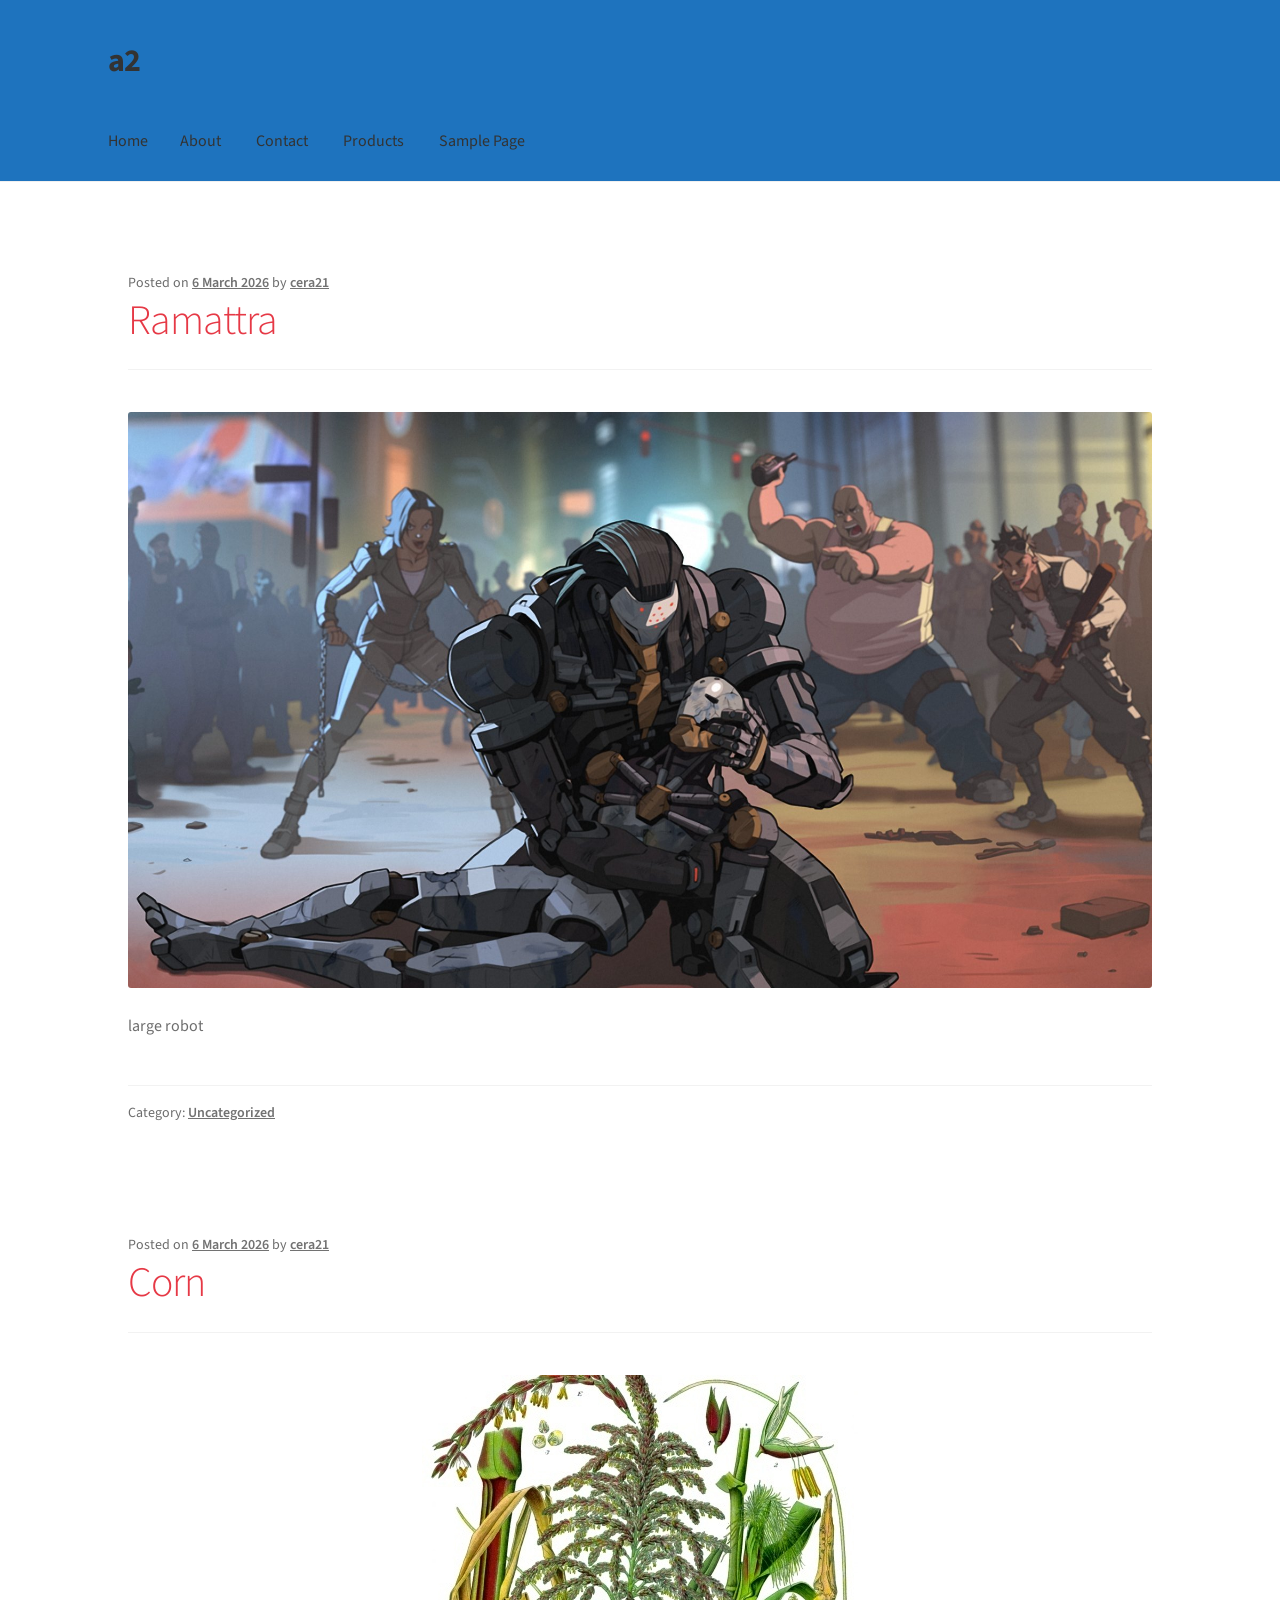
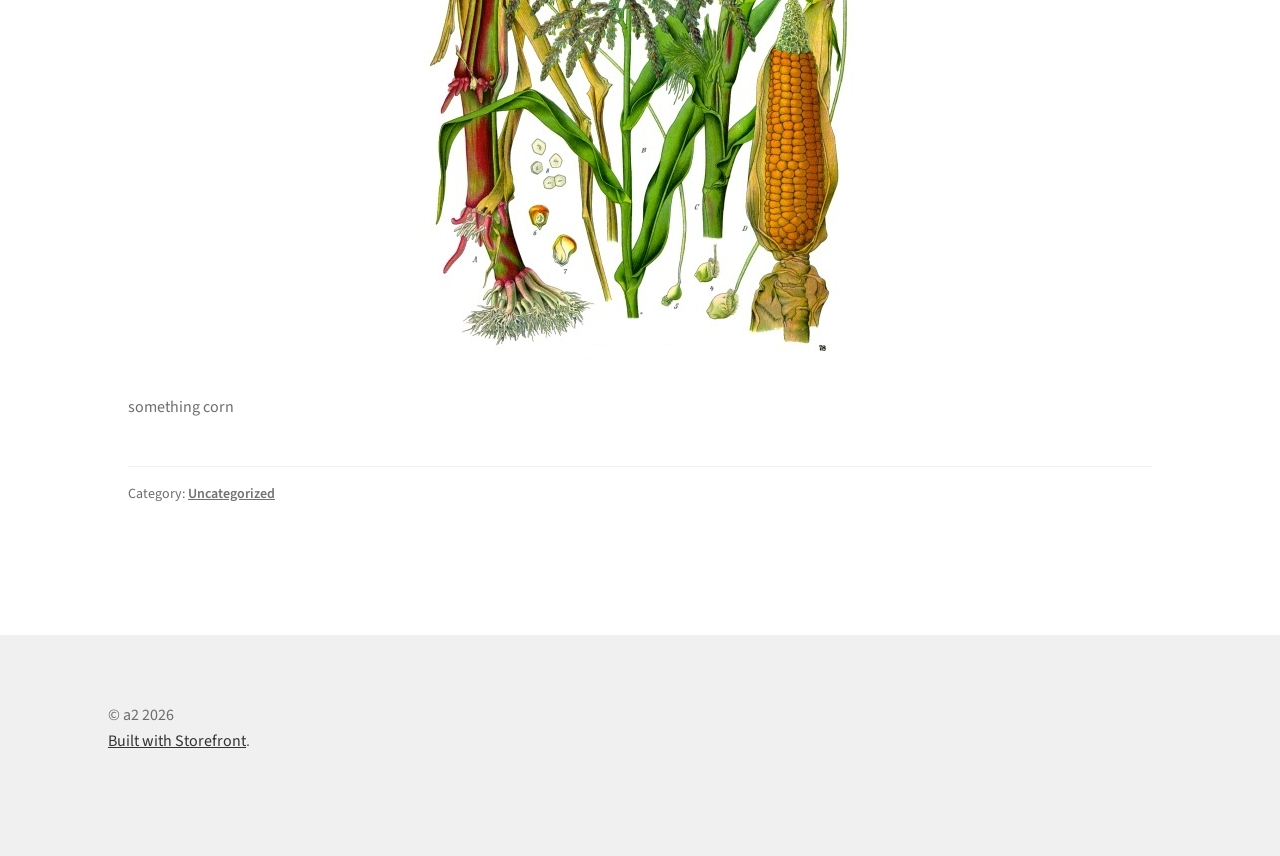
<file: index.html>
<!doctype html>
<html lang="en-CA">
<head>
<meta charset="UTF-8">
<meta name="viewport" content="width=device-width, initial-scale=1">
<link rel="profile" href="https://gmpg.org/xfn/11">
<link rel="pingback" href="/xmlrpc.php">

<title>a2</title>
<meta name='robots' content='max-image-preview:large' />
<link rel='dns-prefetch' href='//localhost' />
<link rel='dns-prefetch' href='//fonts.googleapis.com' />
<link rel="alternate" type="application/rss+xml" title="a2 &raquo; Feed" href="/feed/" />
<link rel="alternate" type="application/rss+xml" title="a2 &raquo; Comments Feed" href="/comments/feed/" />
<script async src="https://www.googletagmanager.com/gtag/js?id=G-4V2QEFD7L0"></script>
<script>
var tinyGtagJsOptions = {"ga4":"G-4V2QEFD7L0"};
window.dataLayer || (dataLayer = []);
function gtag(){dataLayer.push(arguments);}
gtag('js', new Date());
gtag('config', "G-4V2QEFD7L0");
</script>
<style id='wp-img-auto-sizes-contain-inline-css'>
img:is([sizes=auto i],[sizes^="auto," i]){contain-intrinsic-size:3000px 1500px}
/*# sourceURL=wp-img-auto-sizes-contain-inline-css */
</style>
<style id='wp-emoji-styles-inline-css'>

	img.wp-smiley, img.emoji {
		display: inline !important;
		border: none !important;
		box-shadow: none !important;
		height: 1em !important;
		width: 1em !important;
		margin: 0 0.07em !important;
		vertical-align: -0.1em !important;
		background: none !important;
		padding: 0 !important;
	}
/*# sourceURL=wp-emoji-styles-inline-css */
</style>
<style id='wp-block-library-inline-css'>
:root{--wp-block-synced-color:#7a00df;--wp-block-synced-color--rgb:122,0,223;--wp-bound-block-color:var(--wp-block-synced-color);--wp-editor-canvas-background:#ddd;--wp-admin-theme-color:#007cba;--wp-admin-theme-color--rgb:0,124,186;--wp-admin-theme-color-darker-10:#006ba1;--wp-admin-theme-color-darker-10--rgb:0,107,160.5;--wp-admin-theme-color-darker-20:#005a87;--wp-admin-theme-color-darker-20--rgb:0,90,135;--wp-admin-border-width-focus:2px}@media (min-resolution:192dpi){:root{--wp-admin-border-width-focus:1.5px}}.wp-element-button{cursor:pointer}:root .has-very-light-gray-background-color{background-color:#eee}:root .has-very-dark-gray-background-color{background-color:#313131}:root .has-very-light-gray-color{color:#eee}:root .has-very-dark-gray-color{color:#313131}:root .has-vivid-green-cyan-to-vivid-cyan-blue-gradient-background{background:linear-gradient(135deg,#00d084,#0693e3)}:root .has-purple-crush-gradient-background{background:linear-gradient(135deg,#34e2e4,#4721fb 50%,#ab1dfe)}:root .has-hazy-dawn-gradient-background{background:linear-gradient(135deg,#faaca8,#dad0ec)}:root .has-subdued-olive-gradient-background{background:linear-gradient(135deg,#fafae1,#67a671)}:root .has-atomic-cream-gradient-background{background:linear-gradient(135deg,#fdd79a,#004a59)}:root .has-nightshade-gradient-background{background:linear-gradient(135deg,#330968,#31cdcf)}:root .has-midnight-gradient-background{background:linear-gradient(135deg,#020381,#2874fc)}:root{--wp--preset--font-size--normal:16px;--wp--preset--font-size--huge:42px}.has-regular-font-size{font-size:1em}.has-larger-font-size{font-size:2.625em}.has-normal-font-size{font-size:var(--wp--preset--font-size--normal)}.has-huge-font-size{font-size:var(--wp--preset--font-size--huge)}.has-text-align-center{text-align:center}.has-text-align-left{text-align:left}.has-text-align-right{text-align:right}.has-fit-text{white-space:nowrap!important}#end-resizable-editor-section{display:none}.aligncenter{clear:both}.items-justified-left{justify-content:flex-start}.items-justified-center{justify-content:center}.items-justified-right{justify-content:flex-end}.items-justified-space-between{justify-content:space-between}.screen-reader-text{border:0;clip-path:inset(50%);height:1px;margin:-1px;overflow:hidden;padding:0;position:absolute;width:1px;word-wrap:normal!important}.screen-reader-text:focus{background-color:#ddd;clip-path:none;color:#444;display:block;font-size:1em;height:auto;left:5px;line-height:normal;padding:15px 23px 14px;text-decoration:none;top:5px;width:auto;z-index:100000}html :where(.has-border-color){border-style:solid}html :where([style*=border-top-color]){border-top-style:solid}html :where([style*=border-right-color]){border-right-style:solid}html :where([style*=border-bottom-color]){border-bottom-style:solid}html :where([style*=border-left-color]){border-left-style:solid}html :where([style*=border-width]){border-style:solid}html :where([style*=border-top-width]){border-top-style:solid}html :where([style*=border-right-width]){border-right-style:solid}html :where([style*=border-bottom-width]){border-bottom-style:solid}html :where([style*=border-left-width]){border-left-style:solid}html :where(img[class*=wp-image-]){height:auto;max-width:100%}:where(figure){margin:0 0 1em}html :where(.is-position-sticky){--wp-admin--admin-bar--position-offset:var(--wp-admin--admin-bar--height,0px)}@media screen and (max-width:600px){html :where(.is-position-sticky){--wp-admin--admin-bar--position-offset:0px}}

/*# sourceURL=wp-block-library-inline-css */
</style>
<style id='wp-block-paragraph-inline-css'>
.is-small-text{font-size:.875em}.is-regular-text{font-size:1em}.is-large-text{font-size:2.25em}.is-larger-text{font-size:3em}.has-drop-cap:not(:focus):first-letter{float:left;font-size:8.4em;font-style:normal;font-weight:100;line-height:.68;margin:.05em .1em 0 0;text-transform:uppercase}body.rtl .has-drop-cap:not(:focus):first-letter{float:none;margin-left:.1em}p.has-drop-cap.has-background{overflow:hidden}:root :where(p.has-background){padding:1.25em 2.375em}:where(p.has-text-color:not(.has-link-color)) a{color:inherit}p.has-text-align-left[style*="writing-mode:vertical-lr"],p.has-text-align-right[style*="writing-mode:vertical-rl"]{rotate:180deg}
/*# sourceURL=/wp-includes/blocks/paragraph/style.min.css */
</style>

<style id='classic-theme-styles-inline-css'>
/*! This file is auto-generated */
.wp-block-button__link{color:#fff;background-color:#32373c;border-radius:9999px;box-shadow:none;text-decoration:none;padding:calc(.667em + 2px) calc(1.333em + 2px);font-size:1.125em}.wp-block-file__button{background:#32373c;color:#fff;text-decoration:none}
/*# sourceURL=/wp-includes/css/classic-themes.min.css */
</style>
<link rel='stylesheet' id='storefront-gutenberg-blocks-css' href='/wp-content/themes/storefront/assets/css/base/gutenberg-blocks.css?ver=4.6.2' media='all' />
<style id='storefront-gutenberg-blocks-inline-css'>

				.wp-block-button__link:not(.has-text-color) {
					color: #333333;
				}

				.wp-block-button__link:not(.has-text-color):hover,
				.wp-block-button__link:not(.has-text-color):focus,
				.wp-block-button__link:not(.has-text-color):active {
					color: #333333;
				}

				.wp-block-button__link:not(.has-background) {
					background-color: #eeeeee;
				}

				.wp-block-button__link:not(.has-background):hover,
				.wp-block-button__link:not(.has-background):focus,
				.wp-block-button__link:not(.has-background):active {
					border-color: #d5d5d5;
					background-color: #d5d5d5;
				}

				.wc-block-grid__products .wc-block-grid__product .wp-block-button__link {
					background-color: #eeeeee;
					border-color: #eeeeee;
					color: #333333;
				}

				.wp-block-quote footer,
				.wp-block-quote cite,
				.wp-block-quote__citation {
					color: #6d6d6d;
				}

				.wp-block-pullquote cite,
				.wp-block-pullquote footer,
				.wp-block-pullquote__citation {
					color: #6d6d6d;
				}

				.wp-block-image figcaption {
					color: #6d6d6d;
				}

				.wp-block-separator.is-style-dots::before {
					color: #333333;
				}

				.wp-block-file a.wp-block-file__button {
					color: #333333;
					background-color: #eeeeee;
					border-color: #eeeeee;
				}

				.wp-block-file a.wp-block-file__button:hover,
				.wp-block-file a.wp-block-file__button:focus,
				.wp-block-file a.wp-block-file__button:active {
					color: #333333;
					background-color: #d5d5d5;
				}

				.wp-block-code,
				.wp-block-preformatted pre {
					color: #6d6d6d;
				}

				.wp-block-table:not( .has-background ):not( .is-style-stripes ) tbody tr:nth-child(2n) td {
					background-color: #fdfdfd;
				}

				.wp-block-cover .wp-block-cover__inner-container h1:not(.has-text-color),
				.wp-block-cover .wp-block-cover__inner-container h2:not(.has-text-color),
				.wp-block-cover .wp-block-cover__inner-container h3:not(.has-text-color),
				.wp-block-cover .wp-block-cover__inner-container h4:not(.has-text-color),
				.wp-block-cover .wp-block-cover__inner-container h5:not(.has-text-color),
				.wp-block-cover .wp-block-cover__inner-container h6:not(.has-text-color) {
					color: #000000;
				}

				div.wc-block-components-price-slider__range-input-progress,
				.rtl .wc-block-components-price-slider__range-input-progress {
					--range-color: #7f54b3;
				}

				/* Target only IE11 */
				@media all and (-ms-high-contrast: none), (-ms-high-contrast: active) {
					.wc-block-components-price-slider__range-input-progress {
						background: #7f54b3;
					}
				}

				.wc-block-components-button:not(.is-link) {
					background-color: #333333;
					color: #ffffff;
				}

				.wc-block-components-button:not(.is-link):hover,
				.wc-block-components-button:not(.is-link):focus,
				.wc-block-components-button:not(.is-link):active {
					background-color: #1a1a1a;
					color: #ffffff;
				}

				.wc-block-components-button:not(.is-link):disabled {
					background-color: #333333;
					color: #ffffff;
				}

				.wc-block-cart__submit-container {
					background-color: #ffffff;
				}

				.wc-block-cart__submit-container::before {
					color: rgba(220,220,220,0.5);
				}

				.wc-block-components-order-summary-item__quantity {
					background-color: #ffffff;
					border-color: #6d6d6d;
					box-shadow: 0 0 0 2px #ffffff;
					color: #6d6d6d;
				}
			
/*# sourceURL=storefront-gutenberg-blocks-inline-css */
</style>
<link rel='stylesheet' id='dashicons-css' href='/wp-includes/css/dashicons.min.css?ver=6.9.4' media='all' />
<link rel='stylesheet' id='al_product_styles-css' href='/wp-content/plugins/ecommerce-product-catalog/css/al_product.min.css?timestamp=1773434465&#038;ver=6.9.4' media='all' />
<link rel='stylesheet' id='ic_blocks-css' href='/wp-content/plugins/ecommerce-product-catalog/includes/blocks/ic-blocks.min.css?timestamp=1773434465&#038;ver=6.9.4' media='all' />
<style id='global-styles-inline-css'>
:root{--wp--preset--aspect-ratio--square: 1;--wp--preset--aspect-ratio--4-3: 4/3;--wp--preset--aspect-ratio--3-4: 3/4;--wp--preset--aspect-ratio--3-2: 3/2;--wp--preset--aspect-ratio--2-3: 2/3;--wp--preset--aspect-ratio--16-9: 16/9;--wp--preset--aspect-ratio--9-16: 9/16;--wp--preset--color--black: #000000;--wp--preset--color--cyan-bluish-gray: #abb8c3;--wp--preset--color--white: #ffffff;--wp--preset--color--pale-pink: #f78da7;--wp--preset--color--vivid-red: #cf2e2e;--wp--preset--color--luminous-vivid-orange: #ff6900;--wp--preset--color--luminous-vivid-amber: #fcb900;--wp--preset--color--light-green-cyan: #7bdcb5;--wp--preset--color--vivid-green-cyan: #00d084;--wp--preset--color--pale-cyan-blue: #8ed1fc;--wp--preset--color--vivid-cyan-blue: #0693e3;--wp--preset--color--vivid-purple: #9b51e0;--wp--preset--gradient--vivid-cyan-blue-to-vivid-purple: linear-gradient(135deg,rgb(6,147,227) 0%,rgb(155,81,224) 100%);--wp--preset--gradient--light-green-cyan-to-vivid-green-cyan: linear-gradient(135deg,rgb(122,220,180) 0%,rgb(0,208,130) 100%);--wp--preset--gradient--luminous-vivid-amber-to-luminous-vivid-orange: linear-gradient(135deg,rgb(252,185,0) 0%,rgb(255,105,0) 100%);--wp--preset--gradient--luminous-vivid-orange-to-vivid-red: linear-gradient(135deg,rgb(255,105,0) 0%,rgb(207,46,46) 100%);--wp--preset--gradient--very-light-gray-to-cyan-bluish-gray: linear-gradient(135deg,rgb(238,238,238) 0%,rgb(169,184,195) 100%);--wp--preset--gradient--cool-to-warm-spectrum: linear-gradient(135deg,rgb(74,234,220) 0%,rgb(151,120,209) 20%,rgb(207,42,186) 40%,rgb(238,44,130) 60%,rgb(251,105,98) 80%,rgb(254,248,76) 100%);--wp--preset--gradient--blush-light-purple: linear-gradient(135deg,rgb(255,206,236) 0%,rgb(152,150,240) 100%);--wp--preset--gradient--blush-bordeaux: linear-gradient(135deg,rgb(254,205,165) 0%,rgb(254,45,45) 50%,rgb(107,0,62) 100%);--wp--preset--gradient--luminous-dusk: linear-gradient(135deg,rgb(255,203,112) 0%,rgb(199,81,192) 50%,rgb(65,88,208) 100%);--wp--preset--gradient--pale-ocean: linear-gradient(135deg,rgb(255,245,203) 0%,rgb(182,227,212) 50%,rgb(51,167,181) 100%);--wp--preset--gradient--electric-grass: linear-gradient(135deg,rgb(202,248,128) 0%,rgb(113,206,126) 100%);--wp--preset--gradient--midnight: linear-gradient(135deg,rgb(2,3,129) 0%,rgb(40,116,252) 100%);--wp--preset--font-size--small: 14px;--wp--preset--font-size--medium: 23px;--wp--preset--font-size--large: 26px;--wp--preset--font-size--x-large: 42px;--wp--preset--font-size--normal: 16px;--wp--preset--font-size--huge: 37px;--wp--preset--spacing--20: 0.44rem;--wp--preset--spacing--30: 0.67rem;--wp--preset--spacing--40: 1rem;--wp--preset--spacing--50: 1.5rem;--wp--preset--spacing--60: 2.25rem;--wp--preset--spacing--70: 3.38rem;--wp--preset--spacing--80: 5.06rem;--wp--preset--shadow--natural: 6px 6px 9px rgba(0, 0, 0, 0.2);--wp--preset--shadow--deep: 12px 12px 50px rgba(0, 0, 0, 0.4);--wp--preset--shadow--sharp: 6px 6px 0px rgba(0, 0, 0, 0.2);--wp--preset--shadow--outlined: 6px 6px 0px -3px rgb(255, 255, 255), 6px 6px rgb(0, 0, 0);--wp--preset--shadow--crisp: 6px 6px 0px rgb(0, 0, 0);}:root :where(.is-layout-flow) > :first-child{margin-block-start: 0;}:root :where(.is-layout-flow) > :last-child{margin-block-end: 0;}:root :where(.is-layout-flow) > *{margin-block-start: 24px;margin-block-end: 0;}:root :where(.is-layout-constrained) > :first-child{margin-block-start: 0;}:root :where(.is-layout-constrained) > :last-child{margin-block-end: 0;}:root :where(.is-layout-constrained) > *{margin-block-start: 24px;margin-block-end: 0;}:root :where(.is-layout-flex){gap: 24px;}:root :where(.is-layout-grid){gap: 24px;}body .is-layout-flex{display: flex;}.is-layout-flex{flex-wrap: wrap;align-items: center;}.is-layout-flex > :is(*, div){margin: 0;}body .is-layout-grid{display: grid;}.is-layout-grid > :is(*, div){margin: 0;}.has-black-color{color: var(--wp--preset--color--black) !important;}.has-cyan-bluish-gray-color{color: var(--wp--preset--color--cyan-bluish-gray) !important;}.has-white-color{color: var(--wp--preset--color--white) !important;}.has-pale-pink-color{color: var(--wp--preset--color--pale-pink) !important;}.has-vivid-red-color{color: var(--wp--preset--color--vivid-red) !important;}.has-luminous-vivid-orange-color{color: var(--wp--preset--color--luminous-vivid-orange) !important;}.has-luminous-vivid-amber-color{color: var(--wp--preset--color--luminous-vivid-amber) !important;}.has-light-green-cyan-color{color: var(--wp--preset--color--light-green-cyan) !important;}.has-vivid-green-cyan-color{color: var(--wp--preset--color--vivid-green-cyan) !important;}.has-pale-cyan-blue-color{color: var(--wp--preset--color--pale-cyan-blue) !important;}.has-vivid-cyan-blue-color{color: var(--wp--preset--color--vivid-cyan-blue) !important;}.has-vivid-purple-color{color: var(--wp--preset--color--vivid-purple) !important;}.has-black-background-color{background-color: var(--wp--preset--color--black) !important;}.has-cyan-bluish-gray-background-color{background-color: var(--wp--preset--color--cyan-bluish-gray) !important;}.has-white-background-color{background-color: var(--wp--preset--color--white) !important;}.has-pale-pink-background-color{background-color: var(--wp--preset--color--pale-pink) !important;}.has-vivid-red-background-color{background-color: var(--wp--preset--color--vivid-red) !important;}.has-luminous-vivid-orange-background-color{background-color: var(--wp--preset--color--luminous-vivid-orange) !important;}.has-luminous-vivid-amber-background-color{background-color: var(--wp--preset--color--luminous-vivid-amber) !important;}.has-light-green-cyan-background-color{background-color: var(--wp--preset--color--light-green-cyan) !important;}.has-vivid-green-cyan-background-color{background-color: var(--wp--preset--color--vivid-green-cyan) !important;}.has-pale-cyan-blue-background-color{background-color: var(--wp--preset--color--pale-cyan-blue) !important;}.has-vivid-cyan-blue-background-color{background-color: var(--wp--preset--color--vivid-cyan-blue) !important;}.has-vivid-purple-background-color{background-color: var(--wp--preset--color--vivid-purple) !important;}.has-black-border-color{border-color: var(--wp--preset--color--black) !important;}.has-cyan-bluish-gray-border-color{border-color: var(--wp--preset--color--cyan-bluish-gray) !important;}.has-white-border-color{border-color: var(--wp--preset--color--white) !important;}.has-pale-pink-border-color{border-color: var(--wp--preset--color--pale-pink) !important;}.has-vivid-red-border-color{border-color: var(--wp--preset--color--vivid-red) !important;}.has-luminous-vivid-orange-border-color{border-color: var(--wp--preset--color--luminous-vivid-orange) !important;}.has-luminous-vivid-amber-border-color{border-color: var(--wp--preset--color--luminous-vivid-amber) !important;}.has-light-green-cyan-border-color{border-color: var(--wp--preset--color--light-green-cyan) !important;}.has-vivid-green-cyan-border-color{border-color: var(--wp--preset--color--vivid-green-cyan) !important;}.has-pale-cyan-blue-border-color{border-color: var(--wp--preset--color--pale-cyan-blue) !important;}.has-vivid-cyan-blue-border-color{border-color: var(--wp--preset--color--vivid-cyan-blue) !important;}.has-vivid-purple-border-color{border-color: var(--wp--preset--color--vivid-purple) !important;}.has-vivid-cyan-blue-to-vivid-purple-gradient-background{background: var(--wp--preset--gradient--vivid-cyan-blue-to-vivid-purple) !important;}.has-light-green-cyan-to-vivid-green-cyan-gradient-background{background: var(--wp--preset--gradient--light-green-cyan-to-vivid-green-cyan) !important;}.has-luminous-vivid-amber-to-luminous-vivid-orange-gradient-background{background: var(--wp--preset--gradient--luminous-vivid-amber-to-luminous-vivid-orange) !important;}.has-luminous-vivid-orange-to-vivid-red-gradient-background{background: var(--wp--preset--gradient--luminous-vivid-orange-to-vivid-red) !important;}.has-very-light-gray-to-cyan-bluish-gray-gradient-background{background: var(--wp--preset--gradient--very-light-gray-to-cyan-bluish-gray) !important;}.has-cool-to-warm-spectrum-gradient-background{background: var(--wp--preset--gradient--cool-to-warm-spectrum) !important;}.has-blush-light-purple-gradient-background{background: var(--wp--preset--gradient--blush-light-purple) !important;}.has-blush-bordeaux-gradient-background{background: var(--wp--preset--gradient--blush-bordeaux) !important;}.has-luminous-dusk-gradient-background{background: var(--wp--preset--gradient--luminous-dusk) !important;}.has-pale-ocean-gradient-background{background: var(--wp--preset--gradient--pale-ocean) !important;}.has-electric-grass-gradient-background{background: var(--wp--preset--gradient--electric-grass) !important;}.has-midnight-gradient-background{background: var(--wp--preset--gradient--midnight) !important;}.has-small-font-size{font-size: var(--wp--preset--font-size--small) !important;}.has-medium-font-size{font-size: var(--wp--preset--font-size--medium) !important;}.has-large-font-size{font-size: var(--wp--preset--font-size--large) !important;}.has-x-large-font-size{font-size: var(--wp--preset--font-size--x-large) !important;}
/*# sourceURL=global-styles-inline-css */
</style>

<link rel='stylesheet' id='parent-style-css' href='/wp-content/themes/storefront/style.css?ver=6.9.4' media='all' />
<link rel='stylesheet' id='child-style-css' href='/wp-content/themes/storefront_child/style.css?ver=6.9.4' media='all' />
<link rel='stylesheet' id='storefront-style-css' href='/wp-content/themes/storefront/style.css?ver=4.6.2' media='all' />
<style id='storefront-style-inline-css'>

			.main-navigation ul li a,
			.site-title a,
			ul.menu li a,
			.site-branding h1 a,
			button.menu-toggle,
			button.menu-toggle:hover,
			.handheld-navigation .dropdown-toggle {
				color: #333333;
			}

			button.menu-toggle,
			button.menu-toggle:hover {
				border-color: #333333;
			}

			.main-navigation ul li a:hover,
			.main-navigation ul li:hover > a,
			.site-title a:hover,
			.site-header ul.menu li.current-menu-item > a {
				color: #747474;
			}

			table:not( .has-background ) th {
				background-color: #f8f8f8;
			}

			table:not( .has-background ) tbody td {
				background-color: #fdfdfd;
			}

			table:not( .has-background ) tbody tr:nth-child(2n) td,
			fieldset,
			fieldset legend {
				background-color: #fbfbfb;
			}

			.site-header,
			.secondary-navigation ul ul,
			.main-navigation ul.menu > li.menu-item-has-children:after,
			.secondary-navigation ul.menu ul,
			.storefront-handheld-footer-bar,
			.storefront-handheld-footer-bar ul li > a,
			.storefront-handheld-footer-bar ul li.search .site-search,
			button.menu-toggle,
			button.menu-toggle:hover {
				background-color: #ffffff;
			}

			p.site-description,
			.site-header,
			.storefront-handheld-footer-bar {
				color: #404040;
			}

			button.menu-toggle:after,
			button.menu-toggle:before,
			button.menu-toggle span:before {
				background-color: #333333;
			}

			h1, h2, h3, h4, h5, h6, .wc-block-grid__product-title {
				color: #333333;
			}

			.widget h1 {
				border-bottom-color: #333333;
			}

			body,
			.secondary-navigation a {
				color: #6d6d6d;
			}

			.widget-area .widget a,
			.hentry .entry-header .posted-on a,
			.hentry .entry-header .post-author a,
			.hentry .entry-header .post-comments a,
			.hentry .entry-header .byline a {
				color: #727272;
			}

			a {
				color: #7f54b3;
			}

			a:focus,
			button:focus,
			.button.alt:focus,
			input:focus,
			textarea:focus,
			input[type="button"]:focus,
			input[type="reset"]:focus,
			input[type="submit"]:focus,
			input[type="email"]:focus,
			input[type="tel"]:focus,
			input[type="url"]:focus,
			input[type="password"]:focus,
			input[type="search"]:focus {
				outline-color: #7f54b3;
			}

			button, input[type="button"], input[type="reset"], input[type="submit"], .button, .widget a.button {
				background-color: #eeeeee;
				border-color: #eeeeee;
				color: #333333;
			}

			button:hover, input[type="button"]:hover, input[type="reset"]:hover, input[type="submit"]:hover, .button:hover, .widget a.button:hover {
				background-color: #d5d5d5;
				border-color: #d5d5d5;
				color: #333333;
			}

			button.alt, input[type="button"].alt, input[type="reset"].alt, input[type="submit"].alt, .button.alt, .widget-area .widget a.button.alt {
				background-color: #333333;
				border-color: #333333;
				color: #ffffff;
			}

			button.alt:hover, input[type="button"].alt:hover, input[type="reset"].alt:hover, input[type="submit"].alt:hover, .button.alt:hover, .widget-area .widget a.button.alt:hover {
				background-color: #1a1a1a;
				border-color: #1a1a1a;
				color: #ffffff;
			}

			.pagination .page-numbers li .page-numbers.current {
				background-color: #e6e6e6;
				color: #636363;
			}

			#comments .comment-list .comment-content .comment-text {
				background-color: #f8f8f8;
			}

			.site-footer {
				background-color: #f0f0f0;
				color: #6d6d6d;
			}

			.site-footer a:not(.button):not(.components-button) {
				color: #333333;
			}

			.site-footer .storefront-handheld-footer-bar a:not(.button):not(.components-button) {
				color: #333333;
			}

			.site-footer h1, .site-footer h2, .site-footer h3, .site-footer h4, .site-footer h5, .site-footer h6, .site-footer .widget .widget-title, .site-footer .widget .widgettitle {
				color: #333333;
			}

			.page-template-template-homepage.has-post-thumbnail .type-page.has-post-thumbnail .entry-title {
				color: #000000;
			}

			.page-template-template-homepage.has-post-thumbnail .type-page.has-post-thumbnail .entry-content {
				color: #000000;
			}

			@media screen and ( min-width: 768px ) {
				.secondary-navigation ul.menu a:hover {
					color: #595959;
				}

				.secondary-navigation ul.menu a {
					color: #404040;
				}

				.main-navigation ul.menu ul.sub-menu,
				.main-navigation ul.nav-menu ul.children {
					background-color: #f0f0f0;
				}

				.site-header {
					border-bottom-color: #f0f0f0;
				}
			}
/*# sourceURL=storefront-style-inline-css */
</style>
<link rel='stylesheet' id='storefront-icons-css' href='/wp-content/themes/storefront/assets/css/base/icons.css?ver=4.6.2' media='all' />
<link rel='stylesheet' id='storefront-fonts-css' href='https://fonts.googleapis.com/css?family=Source+Sans+Pro%3A400%2C300%2C300italic%2C400italic%2C600%2C700%2C900&#038;subset=latin%2Clatin-ext&#038;ver=4.6.2' media='all' />
<link rel='stylesheet' id='storefront-child-style-css' href='/wp-content/themes/storefront_child/style.css?ver=6.9.4' media='all' />
<script src="/wp-content/themes/storefront_child/customElements.js?ver=6.9.4" id="custom_javascript-js"></script>
<link rel="https://api.w.org/" href="/wp-json/" /><link rel="EditURI" type="application/rsd+xml" title="RSD" href="/xmlrpc.php?rsd" />
<meta name="generator" content="WordPress 6.9.4" />
</head>

<body class="home blog wp-embed-responsive wp-theme-storefront wp-child-theme-storefront_child no-wc-breadcrumb storefront-full-width-content storefront-align-wide right-sidebar">



<div id="page" class="hfeed site">
	
	<header id="masthead" class="site-header" role="banner" style="">

		<div class="col-full">		<a class="skip-link screen-reader-text" href="#site-navigation">Skip to navigation</a>
		<a class="skip-link screen-reader-text" href="#content">Skip to content</a>
				<div class="site-branding">
			<h1 class="beta site-title"><a href="/" rel="home">a2</a></h1>		</div>
		</div><div class="storefront-primary-navigation"><div class="col-full">		<nav id="site-navigation" class="main-navigation" role="navigation" aria-label="Primary Navigation">
		<button id="site-navigation-menu-toggle" class="menu-toggle" aria-controls="site-navigation" aria-expanded="false"><span>Menu</span></button>
			<div class="menu"><ul>
<li class="current_page_item"><a href="/">Home</a></li><li class="page_item page-item-12"><a href="/contact/">About</a></li>
<li class="page_item page-item-16"><a href="/contact-2/">Contact</a></li>
<li class="page_item page-item-26"><a href="/products/">Products</a></li>
<li class="page_item page-item-2"><a href="/sample-page/">Sample Page</a></li>
</ul></div>
<div class="menu"><ul>
<li class="current_page_item"><a href="/">Home</a></li><li class="page_item page-item-12"><a href="/contact/">About</a></li>
<li class="page_item page-item-16"><a href="/contact-2/">Contact</a></li>
<li class="page_item page-item-26"><a href="/products/">Products</a></li>
<li class="page_item page-item-2"><a href="/sample-page/">Sample Page</a></li>
</ul></div>
		</nav><!-- #site-navigation -->
		</div></div>
	</header><!-- #masthead -->

	
	<div id="content" class="site-content" tabindex="-1">
		<div class="col-full">

		
	<div id="primary" class="content-area">
		<main id="main" class="site-main" role="main">

		
<article id="post-9" class="post-9 post type-post status-publish format-standard has-post-thumbnail hentry category-uncategorized">

			<header class="entry-header">
		
			<span class="posted-on">Posted on <a href="/ramattra/" rel="bookmark"><time class="entry-date published updated" datetime="2026-03-06T18:15:23-05:00">6 March 2026</time></a></span> <span class="post-author">by <a href="/author/cera21/" rel="author">cera21</a></span> <h2 class="alpha entry-title"><a href="/ramattra/" rel="bookmark">Ramattra</a></h2>		</header><!-- .entry-header -->
				<div class="entry-content">
		<img width="1920" height="1080" src="/wp-content/uploads/2026/03/3897983b.jpg" class="attachment- size- wp-post-image" alt="" decoding="async" fetchpriority="high" />
<p>large robot</p>
		</div><!-- .entry-content -->
		
		<aside class="entry-taxonomy">
						<div class="cat-links">
				Category: <a href="/category/uncategorized/" rel="category tag">Uncategorized</a>			</div>
			
					</aside>

		
</article><!-- #post-## -->

<article id="post-6" class="post-6 post type-post status-publish format-standard has-post-thumbnail hentry category-uncategorized">

			<header class="entry-header">
		
			<span class="posted-on">Posted on <a href="/corn/" rel="bookmark"><time class="entry-date published updated" datetime="2026-03-06T18:14:46-05:00">6 March 2026</time></a></span> <span class="post-author">by <a href="/author/cera21/" rel="author">cera21</a></span> <h2 class="alpha entry-title"><a href="/corn/" rel="bookmark">Corn</a></h2>		</header><!-- .entry-header -->
				<div class="entry-content">
		<img width="436" height="594" src="/wp-content/uploads/2026/03/Zea_mays_-_KA¶hleras_Medizinal-Pflanzen-283.jpg" class="attachment- size- wp-post-image" alt="" decoding="async" />
<p>something corn</p>
		</div><!-- .entry-content -->
		
		<aside class="entry-taxonomy">
						<div class="cat-links">
				Category: <a href="/category/uncategorized/" rel="category tag">Uncategorized</a>			</div>
			
					</aside>

		
</article><!-- #post-## -->

		</main><!-- #main -->
	</div><!-- #primary -->


		</div><!-- .col-full -->
	</div><!-- #content -->

	
	<footer id="colophon" class="site-footer" role="contentinfo">
		<div class="col-full">

					<div class="site-info">
			&copy; a2 2026
							<br />
				<a href="https://woocommerce.com/products/storefront/" target="_blank" title="Storefront -  The perfect platform for your next WooCommerce project." rel="noreferrer nofollow">Built with Storefront</a>.					</div><!-- .site-info -->
		
		</div><!-- .col-full -->
	</footer><!-- #colophon -->

	
</div><!-- #page -->

<script type="speculationrules">
{"prefetch":[{"source":"document","where":{"and":[{"href_matches":"/*"},{"not":{"href_matches":["/wp-*.php","/wp-admin/*","/wp-content/uploads/*","/wp-content/*","/wp-content/plugins/*","/wp-content/themes/storefront_child/*","/wp-content/themes/storefront/*","/*\\?(.+)"]}},{"not":{"selector_matches":"a[rel~=\"nofollow\"]"}},{"not":{"selector_matches":".no-prefetch, .no-prefetch a"}}]},"eagerness":"conservative"}]}
</script>
    <style>
        body.ic-disabled-body:before {
            background-image: url("/wp-includes/js/thickbox/loadingAnimation.gif");
        }
    </style>
    <script src="/wp-content/themes/storefront/assets/js/navigation.min.js?ver=4.6.2" id="storefront-navigation-js"></script>
<script id="wp-emoji-settings" type="application/json">
{"baseUrl":"https://s.w.org/images/core/emoji/17.0.2/72x72/","ext":".png","svgUrl":"https://s.w.org/images/core/emoji/17.0.2/svg/","svgExt":".svg","source":{"concatemoji":"/wp-includes/js/wp-emoji-release.min.js?ver=6.9.4"}}
</script>
<script type="module">
/*! This file is auto-generated */
const a=JSON.parse(document.getElementById("wp-emoji-settings").textContent),o=(window._wpemojiSettings=a,"wpEmojiSettingsSupports"),s=["flag","emoji"];function i(e){try{var t={supportTests:e,timestamp:(new Date).valueOf()};sessionStorage.setItem(o,JSON.stringify(t))}catch(e){}}function c(e,t,n){e.clearRect(0,0,e.canvas.width,e.canvas.height),e.fillText(t,0,0);t=new Uint32Array(e.getImageData(0,0,e.canvas.width,e.canvas.height).data);e.clearRect(0,0,e.canvas.width,e.canvas.height),e.fillText(n,0,0);const a=new Uint32Array(e.getImageData(0,0,e.canvas.width,e.canvas.height).data);return t.every((e,t)=>e===a[t])}function p(e,t){e.clearRect(0,0,e.canvas.width,e.canvas.height),e.fillText(t,0,0);var n=e.getImageData(16,16,1,1);for(let e=0;e<n.data.length;e++)if(0!==n.data[e])return!1;return!0}function u(e,t,n,a){switch(t){case"flag":return n(e,"\ud83c\udff3\ufe0f\u200d\u26a7\ufe0f","\ud83c\udff3\ufe0f\u200b\u26a7\ufe0f")?!1:!n(e,"\ud83c\udde8\ud83c\uddf6","\ud83c\udde8\u200b\ud83c\uddf6")&&!n(e,"\ud83c\udff4\udb40\udc67\udb40\udc62\udb40\udc65\udb40\udc6e\udb40\udc67\udb40\udc7f","\ud83c\udff4\u200b\udb40\udc67\u200b\udb40\udc62\u200b\udb40\udc65\u200b\udb40\udc6e\u200b\udb40\udc67\u200b\udb40\udc7f");case"emoji":return!a(e,"\ud83e\u1fac8")}return!1}function f(e,t,n,a){let r;const o=(r="undefined"!=typeof WorkerGlobalScope&&self instanceof WorkerGlobalScope?new OffscreenCanvas(300,150):document.createElement("canvas")).getContext("2d",{willReadFrequently:!0}),s=(o.textBaseline="top",o.font="600 32px Arial",{});return e.forEach(e=>{s[e]=t(o,e,n,a)}),s}function r(e){var t=document.createElement("script");t.src=e,t.defer=!0,document.head.appendChild(t)}a.supports={everything:!0,everythingExceptFlag:!0},new Promise(t=>{let n=function(){try{var e=JSON.parse(sessionStorage.getItem(o));if("object"==typeof e&&"number"==typeof e.timestamp&&(new Date).valueOf()<e.timestamp+604800&&"object"==typeof e.supportTests)return e.supportTests}catch(e){}return null}();if(!n){if("undefined"!=typeof Worker&&"undefined"!=typeof OffscreenCanvas&&"undefined"!=typeof URL&&URL.createObjectURL&&"undefined"!=typeof Blob)try{var e="postMessage("+f.toString()+"("+[JSON.stringify(s),u.toString(),c.toString(),p.toString()].join(",")+"));",a=new Blob([e],{type:"text/javascript"});const r=new Worker(URL.createObjectURL(a),{name:"wpTestEmojiSupports"});return void(r.onmessage=e=>{i(n=e.data),r.terminate(),t(n)})}catch(e){}i(n=f(s,u,c,p))}t(n)}).then(e=>{for(const n in e)a.supports[n]=e[n],a.supports.everything=a.supports.everything&&a.supports[n],"flag"!==n&&(a.supports.everythingExceptFlag=a.supports.everythingExceptFlag&&a.supports[n]);var t;a.supports.everythingExceptFlag=a.supports.everythingExceptFlag&&!a.supports.flag,a.supports.everything||((t=a.source||{}).concatemoji?r(t.concatemoji):t.wpemoji&&t.twemoji&&(r(t.twemoji),r(t.wpemoji)))});
//# sourceURL=/wp-includes/js/wp-emoji-loader.min.js
</script>

</body>
</html>
</file>
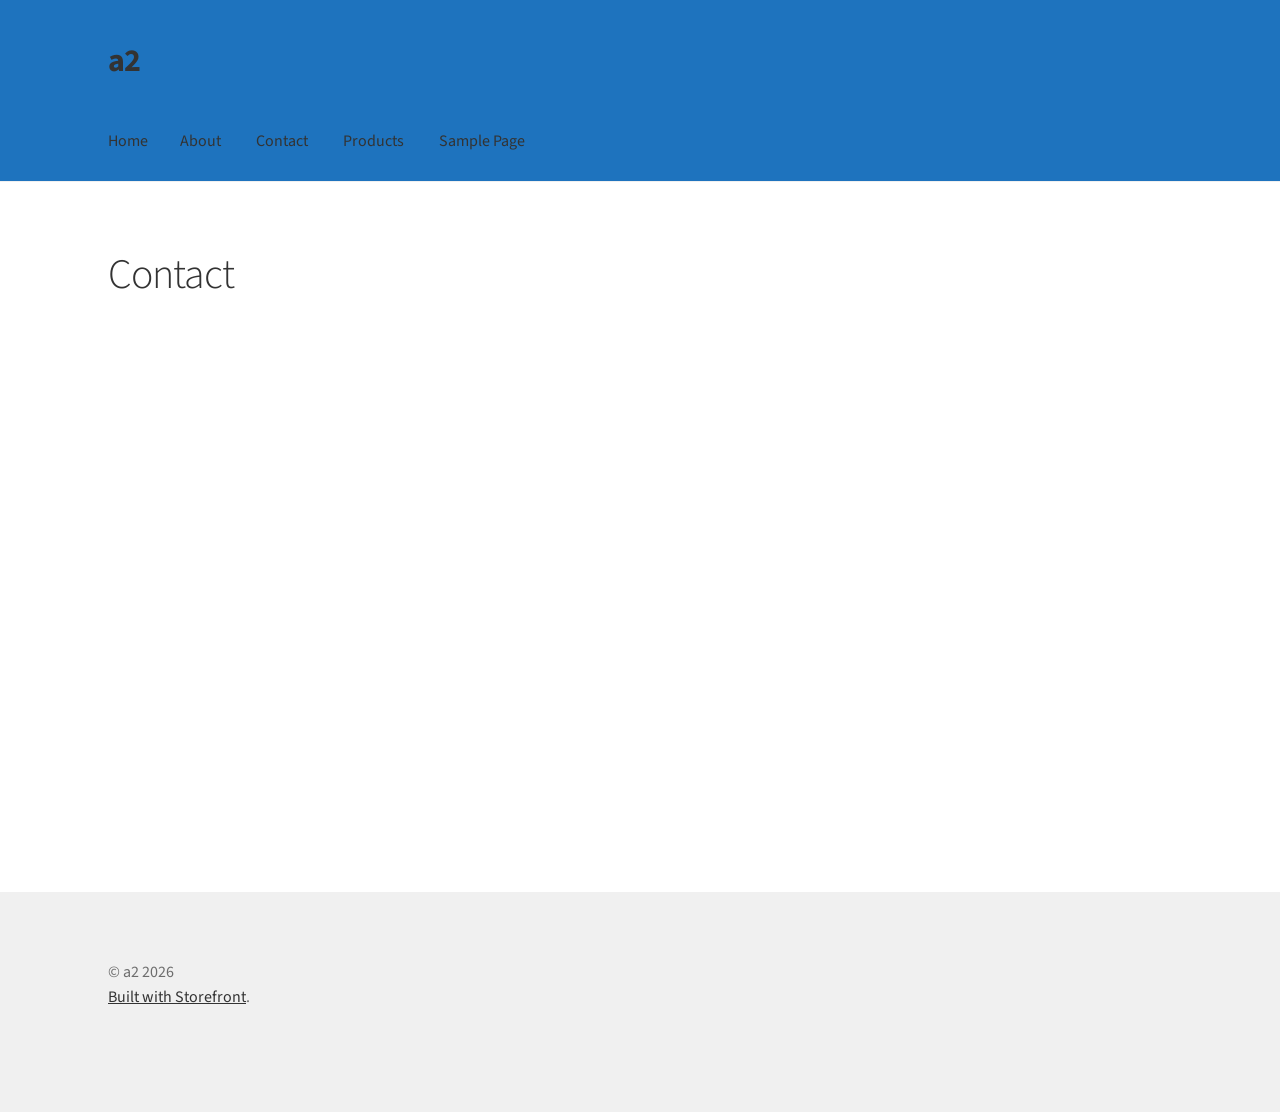
<file: contact-2/index.html>
<!doctype html>
<html lang="en-CA">
<head>
<meta charset="UTF-8">
<meta name="viewport" content="width=device-width, initial-scale=1">
<link rel="profile" href="https://gmpg.org/xfn/11">
<link rel="pingback" href="/xmlrpc.php">

<title>Contact &#8211; a2</title>
<meta name='robots' content='max-image-preview:large' />
<link rel='dns-prefetch' href='//localhost' />
<link rel='dns-prefetch' href='//fonts.googleapis.com' />
<link rel="alternate" type="application/rss+xml" title="a2 &raquo; Feed" href="/feed/" />
<link rel="alternate" type="application/rss+xml" title="a2 &raquo; Comments Feed" href="/comments/feed/" />
<link rel="alternate" title="oEmbed (JSON)" type="application/json+oembed" href="/wp-json/oembed/1.0/embed?url=http%3A%2F%2Flocalhost%3A8000%2Fcontact-2%2F" />
<link rel="alternate" title="oEmbed (XML)" type="text/xml+oembed" href="/wp-json/oembed/1.0/embed?url=http%3A%2F%2Flocalhost%3A8000%2Fcontact-2%2F&#038;format=xml" />
<script async src="https://www.googletagmanager.com/gtag/js?id=G-4V2QEFD7L0"></script>
<script>
var tinyGtagJsOptions = {"ga4":"G-4V2QEFD7L0"};
window.dataLayer || (dataLayer = []);
function gtag(){dataLayer.push(arguments);}
gtag('js', new Date());
gtag('config', "G-4V2QEFD7L0");
</script>
<style id='wp-img-auto-sizes-contain-inline-css'>
img:is([sizes=auto i],[sizes^="auto," i]){contain-intrinsic-size:3000px 1500px}
/*# sourceURL=wp-img-auto-sizes-contain-inline-css */
</style>
<style id='wp-emoji-styles-inline-css'>

	img.wp-smiley, img.emoji {
		display: inline !important;
		border: none !important;
		box-shadow: none !important;
		height: 1em !important;
		width: 1em !important;
		margin: 0 0.07em !important;
		vertical-align: -0.1em !important;
		background: none !important;
		padding: 0 !important;
	}
/*# sourceURL=wp-emoji-styles-inline-css */
</style>
<style id='wp-block-library-inline-css'>
:root{--wp-block-synced-color:#7a00df;--wp-block-synced-color--rgb:122,0,223;--wp-bound-block-color:var(--wp-block-synced-color);--wp-editor-canvas-background:#ddd;--wp-admin-theme-color:#007cba;--wp-admin-theme-color--rgb:0,124,186;--wp-admin-theme-color-darker-10:#006ba1;--wp-admin-theme-color-darker-10--rgb:0,107,160.5;--wp-admin-theme-color-darker-20:#005a87;--wp-admin-theme-color-darker-20--rgb:0,90,135;--wp-admin-border-width-focus:2px}@media (min-resolution:192dpi){:root{--wp-admin-border-width-focus:1.5px}}.wp-element-button{cursor:pointer}:root .has-very-light-gray-background-color{background-color:#eee}:root .has-very-dark-gray-background-color{background-color:#313131}:root .has-very-light-gray-color{color:#eee}:root .has-very-dark-gray-color{color:#313131}:root .has-vivid-green-cyan-to-vivid-cyan-blue-gradient-background{background:linear-gradient(135deg,#00d084,#0693e3)}:root .has-purple-crush-gradient-background{background:linear-gradient(135deg,#34e2e4,#4721fb 50%,#ab1dfe)}:root .has-hazy-dawn-gradient-background{background:linear-gradient(135deg,#faaca8,#dad0ec)}:root .has-subdued-olive-gradient-background{background:linear-gradient(135deg,#fafae1,#67a671)}:root .has-atomic-cream-gradient-background{background:linear-gradient(135deg,#fdd79a,#004a59)}:root .has-nightshade-gradient-background{background:linear-gradient(135deg,#330968,#31cdcf)}:root .has-midnight-gradient-background{background:linear-gradient(135deg,#020381,#2874fc)}:root{--wp--preset--font-size--normal:16px;--wp--preset--font-size--huge:42px}.has-regular-font-size{font-size:1em}.has-larger-font-size{font-size:2.625em}.has-normal-font-size{font-size:var(--wp--preset--font-size--normal)}.has-huge-font-size{font-size:var(--wp--preset--font-size--huge)}.has-text-align-center{text-align:center}.has-text-align-left{text-align:left}.has-text-align-right{text-align:right}.has-fit-text{white-space:nowrap!important}#end-resizable-editor-section{display:none}.aligncenter{clear:both}.items-justified-left{justify-content:flex-start}.items-justified-center{justify-content:center}.items-justified-right{justify-content:flex-end}.items-justified-space-between{justify-content:space-between}.screen-reader-text{border:0;clip-path:inset(50%);height:1px;margin:-1px;overflow:hidden;padding:0;position:absolute;width:1px;word-wrap:normal!important}.screen-reader-text:focus{background-color:#ddd;clip-path:none;color:#444;display:block;font-size:1em;height:auto;left:5px;line-height:normal;padding:15px 23px 14px;text-decoration:none;top:5px;width:auto;z-index:100000}html :where(.has-border-color){border-style:solid}html :where([style*=border-top-color]){border-top-style:solid}html :where([style*=border-right-color]){border-right-style:solid}html :where([style*=border-bottom-color]){border-bottom-style:solid}html :where([style*=border-left-color]){border-left-style:solid}html :where([style*=border-width]){border-style:solid}html :where([style*=border-top-width]){border-top-style:solid}html :where([style*=border-right-width]){border-right-style:solid}html :where([style*=border-bottom-width]){border-bottom-style:solid}html :where([style*=border-left-width]){border-left-style:solid}html :where(img[class*=wp-image-]){height:auto;max-width:100%}:where(figure){margin:0 0 1em}html :where(.is-position-sticky){--wp-admin--admin-bar--position-offset:var(--wp-admin--admin-bar--height,0px)}@media screen and (max-width:600px){html :where(.is-position-sticky){--wp-admin--admin-bar--position-offset:0px}}

/*# sourceURL=wp-block-library-inline-css */
</style>
<style id='classic-theme-styles-inline-css'>
/*! This file is auto-generated */
.wp-block-button__link{color:#fff;background-color:#32373c;border-radius:9999px;box-shadow:none;text-decoration:none;padding:calc(.667em + 2px) calc(1.333em + 2px);font-size:1.125em}.wp-block-file__button{background:#32373c;color:#fff;text-decoration:none}
/*# sourceURL=/wp-includes/css/classic-themes.min.css */
</style>
<link rel='stylesheet' id='storefront-gutenberg-blocks-css' href='/wp-content/themes/storefront/assets/css/base/gutenberg-blocks.css?ver=4.6.2' media='all' />
<style id='storefront-gutenberg-blocks-inline-css'>

				.wp-block-button__link:not(.has-text-color) {
					color: #333333;
				}

				.wp-block-button__link:not(.has-text-color):hover,
				.wp-block-button__link:not(.has-text-color):focus,
				.wp-block-button__link:not(.has-text-color):active {
					color: #333333;
				}

				.wp-block-button__link:not(.has-background) {
					background-color: #eeeeee;
				}

				.wp-block-button__link:not(.has-background):hover,
				.wp-block-button__link:not(.has-background):focus,
				.wp-block-button__link:not(.has-background):active {
					border-color: #d5d5d5;
					background-color: #d5d5d5;
				}

				.wc-block-grid__products .wc-block-grid__product .wp-block-button__link {
					background-color: #eeeeee;
					border-color: #eeeeee;
					color: #333333;
				}

				.wp-block-quote footer,
				.wp-block-quote cite,
				.wp-block-quote__citation {
					color: #6d6d6d;
				}

				.wp-block-pullquote cite,
				.wp-block-pullquote footer,
				.wp-block-pullquote__citation {
					color: #6d6d6d;
				}

				.wp-block-image figcaption {
					color: #6d6d6d;
				}

				.wp-block-separator.is-style-dots::before {
					color: #333333;
				}

				.wp-block-file a.wp-block-file__button {
					color: #333333;
					background-color: #eeeeee;
					border-color: #eeeeee;
				}

				.wp-block-file a.wp-block-file__button:hover,
				.wp-block-file a.wp-block-file__button:focus,
				.wp-block-file a.wp-block-file__button:active {
					color: #333333;
					background-color: #d5d5d5;
				}

				.wp-block-code,
				.wp-block-preformatted pre {
					color: #6d6d6d;
				}

				.wp-block-table:not( .has-background ):not( .is-style-stripes ) tbody tr:nth-child(2n) td {
					background-color: #fdfdfd;
				}

				.wp-block-cover .wp-block-cover__inner-container h1:not(.has-text-color),
				.wp-block-cover .wp-block-cover__inner-container h2:not(.has-text-color),
				.wp-block-cover .wp-block-cover__inner-container h3:not(.has-text-color),
				.wp-block-cover .wp-block-cover__inner-container h4:not(.has-text-color),
				.wp-block-cover .wp-block-cover__inner-container h5:not(.has-text-color),
				.wp-block-cover .wp-block-cover__inner-container h6:not(.has-text-color) {
					color: #000000;
				}

				div.wc-block-components-price-slider__range-input-progress,
				.rtl .wc-block-components-price-slider__range-input-progress {
					--range-color: #7f54b3;
				}

				/* Target only IE11 */
				@media all and (-ms-high-contrast: none), (-ms-high-contrast: active) {
					.wc-block-components-price-slider__range-input-progress {
						background: #7f54b3;
					}
				}

				.wc-block-components-button:not(.is-link) {
					background-color: #333333;
					color: #ffffff;
				}

				.wc-block-components-button:not(.is-link):hover,
				.wc-block-components-button:not(.is-link):focus,
				.wc-block-components-button:not(.is-link):active {
					background-color: #1a1a1a;
					color: #ffffff;
				}

				.wc-block-components-button:not(.is-link):disabled {
					background-color: #333333;
					color: #ffffff;
				}

				.wc-block-cart__submit-container {
					background-color: #ffffff;
				}

				.wc-block-cart__submit-container::before {
					color: rgba(220,220,220,0.5);
				}

				.wc-block-components-order-summary-item__quantity {
					background-color: #ffffff;
					border-color: #6d6d6d;
					box-shadow: 0 0 0 2px #ffffff;
					color: #6d6d6d;
				}
			
/*# sourceURL=storefront-gutenberg-blocks-inline-css */
</style>
<link rel='stylesheet' id='dashicons-css' href='/wp-includes/css/dashicons.min.css?ver=6.9.4' media='all' />
<link rel='stylesheet' id='al_product_styles-css' href='/wp-content/plugins/ecommerce-product-catalog/css/al_product.min.css?timestamp=1773434465&#038;ver=6.9.4' media='all' />
<link rel='stylesheet' id='ic_blocks-css' href='/wp-content/plugins/ecommerce-product-catalog/includes/blocks/ic-blocks.min.css?timestamp=1773434465&#038;ver=6.9.4' media='all' />
<style id='global-styles-inline-css'>
:root{--wp--preset--aspect-ratio--square: 1;--wp--preset--aspect-ratio--4-3: 4/3;--wp--preset--aspect-ratio--3-4: 3/4;--wp--preset--aspect-ratio--3-2: 3/2;--wp--preset--aspect-ratio--2-3: 2/3;--wp--preset--aspect-ratio--16-9: 16/9;--wp--preset--aspect-ratio--9-16: 9/16;--wp--preset--color--black: #000000;--wp--preset--color--cyan-bluish-gray: #abb8c3;--wp--preset--color--white: #ffffff;--wp--preset--color--pale-pink: #f78da7;--wp--preset--color--vivid-red: #cf2e2e;--wp--preset--color--luminous-vivid-orange: #ff6900;--wp--preset--color--luminous-vivid-amber: #fcb900;--wp--preset--color--light-green-cyan: #7bdcb5;--wp--preset--color--vivid-green-cyan: #00d084;--wp--preset--color--pale-cyan-blue: #8ed1fc;--wp--preset--color--vivid-cyan-blue: #0693e3;--wp--preset--color--vivid-purple: #9b51e0;--wp--preset--gradient--vivid-cyan-blue-to-vivid-purple: linear-gradient(135deg,rgb(6,147,227) 0%,rgb(155,81,224) 100%);--wp--preset--gradient--light-green-cyan-to-vivid-green-cyan: linear-gradient(135deg,rgb(122,220,180) 0%,rgb(0,208,130) 100%);--wp--preset--gradient--luminous-vivid-amber-to-luminous-vivid-orange: linear-gradient(135deg,rgb(252,185,0) 0%,rgb(255,105,0) 100%);--wp--preset--gradient--luminous-vivid-orange-to-vivid-red: linear-gradient(135deg,rgb(255,105,0) 0%,rgb(207,46,46) 100%);--wp--preset--gradient--very-light-gray-to-cyan-bluish-gray: linear-gradient(135deg,rgb(238,238,238) 0%,rgb(169,184,195) 100%);--wp--preset--gradient--cool-to-warm-spectrum: linear-gradient(135deg,rgb(74,234,220) 0%,rgb(151,120,209) 20%,rgb(207,42,186) 40%,rgb(238,44,130) 60%,rgb(251,105,98) 80%,rgb(254,248,76) 100%);--wp--preset--gradient--blush-light-purple: linear-gradient(135deg,rgb(255,206,236) 0%,rgb(152,150,240) 100%);--wp--preset--gradient--blush-bordeaux: linear-gradient(135deg,rgb(254,205,165) 0%,rgb(254,45,45) 50%,rgb(107,0,62) 100%);--wp--preset--gradient--luminous-dusk: linear-gradient(135deg,rgb(255,203,112) 0%,rgb(199,81,192) 50%,rgb(65,88,208) 100%);--wp--preset--gradient--pale-ocean: linear-gradient(135deg,rgb(255,245,203) 0%,rgb(182,227,212) 50%,rgb(51,167,181) 100%);--wp--preset--gradient--electric-grass: linear-gradient(135deg,rgb(202,248,128) 0%,rgb(113,206,126) 100%);--wp--preset--gradient--midnight: linear-gradient(135deg,rgb(2,3,129) 0%,rgb(40,116,252) 100%);--wp--preset--font-size--small: 14px;--wp--preset--font-size--medium: 23px;--wp--preset--font-size--large: 26px;--wp--preset--font-size--x-large: 42px;--wp--preset--font-size--normal: 16px;--wp--preset--font-size--huge: 37px;--wp--preset--spacing--20: 0.44rem;--wp--preset--spacing--30: 0.67rem;--wp--preset--spacing--40: 1rem;--wp--preset--spacing--50: 1.5rem;--wp--preset--spacing--60: 2.25rem;--wp--preset--spacing--70: 3.38rem;--wp--preset--spacing--80: 5.06rem;--wp--preset--shadow--natural: 6px 6px 9px rgba(0, 0, 0, 0.2);--wp--preset--shadow--deep: 12px 12px 50px rgba(0, 0, 0, 0.4);--wp--preset--shadow--sharp: 6px 6px 0px rgba(0, 0, 0, 0.2);--wp--preset--shadow--outlined: 6px 6px 0px -3px rgb(255, 255, 255), 6px 6px rgb(0, 0, 0);--wp--preset--shadow--crisp: 6px 6px 0px rgb(0, 0, 0);}:root :where(.is-layout-flow) > :first-child{margin-block-start: 0;}:root :where(.is-layout-flow) > :last-child{margin-block-end: 0;}:root :where(.is-layout-flow) > *{margin-block-start: 24px;margin-block-end: 0;}:root :where(.is-layout-constrained) > :first-child{margin-block-start: 0;}:root :where(.is-layout-constrained) > :last-child{margin-block-end: 0;}:root :where(.is-layout-constrained) > *{margin-block-start: 24px;margin-block-end: 0;}:root :where(.is-layout-flex){gap: 24px;}:root :where(.is-layout-grid){gap: 24px;}body .is-layout-flex{display: flex;}.is-layout-flex{flex-wrap: wrap;align-items: center;}.is-layout-flex > :is(*, div){margin: 0;}body .is-layout-grid{display: grid;}.is-layout-grid > :is(*, div){margin: 0;}.has-black-color{color: var(--wp--preset--color--black) !important;}.has-cyan-bluish-gray-color{color: var(--wp--preset--color--cyan-bluish-gray) !important;}.has-white-color{color: var(--wp--preset--color--white) !important;}.has-pale-pink-color{color: var(--wp--preset--color--pale-pink) !important;}.has-vivid-red-color{color: var(--wp--preset--color--vivid-red) !important;}.has-luminous-vivid-orange-color{color: var(--wp--preset--color--luminous-vivid-orange) !important;}.has-luminous-vivid-amber-color{color: var(--wp--preset--color--luminous-vivid-amber) !important;}.has-light-green-cyan-color{color: var(--wp--preset--color--light-green-cyan) !important;}.has-vivid-green-cyan-color{color: var(--wp--preset--color--vivid-green-cyan) !important;}.has-pale-cyan-blue-color{color: var(--wp--preset--color--pale-cyan-blue) !important;}.has-vivid-cyan-blue-color{color: var(--wp--preset--color--vivid-cyan-blue) !important;}.has-vivid-purple-color{color: var(--wp--preset--color--vivid-purple) !important;}.has-black-background-color{background-color: var(--wp--preset--color--black) !important;}.has-cyan-bluish-gray-background-color{background-color: var(--wp--preset--color--cyan-bluish-gray) !important;}.has-white-background-color{background-color: var(--wp--preset--color--white) !important;}.has-pale-pink-background-color{background-color: var(--wp--preset--color--pale-pink) !important;}.has-vivid-red-background-color{background-color: var(--wp--preset--color--vivid-red) !important;}.has-luminous-vivid-orange-background-color{background-color: var(--wp--preset--color--luminous-vivid-orange) !important;}.has-luminous-vivid-amber-background-color{background-color: var(--wp--preset--color--luminous-vivid-amber) !important;}.has-light-green-cyan-background-color{background-color: var(--wp--preset--color--light-green-cyan) !important;}.has-vivid-green-cyan-background-color{background-color: var(--wp--preset--color--vivid-green-cyan) !important;}.has-pale-cyan-blue-background-color{background-color: var(--wp--preset--color--pale-cyan-blue) !important;}.has-vivid-cyan-blue-background-color{background-color: var(--wp--preset--color--vivid-cyan-blue) !important;}.has-vivid-purple-background-color{background-color: var(--wp--preset--color--vivid-purple) !important;}.has-black-border-color{border-color: var(--wp--preset--color--black) !important;}.has-cyan-bluish-gray-border-color{border-color: var(--wp--preset--color--cyan-bluish-gray) !important;}.has-white-border-color{border-color: var(--wp--preset--color--white) !important;}.has-pale-pink-border-color{border-color: var(--wp--preset--color--pale-pink) !important;}.has-vivid-red-border-color{border-color: var(--wp--preset--color--vivid-red) !important;}.has-luminous-vivid-orange-border-color{border-color: var(--wp--preset--color--luminous-vivid-orange) !important;}.has-luminous-vivid-amber-border-color{border-color: var(--wp--preset--color--luminous-vivid-amber) !important;}.has-light-green-cyan-border-color{border-color: var(--wp--preset--color--light-green-cyan) !important;}.has-vivid-green-cyan-border-color{border-color: var(--wp--preset--color--vivid-green-cyan) !important;}.has-pale-cyan-blue-border-color{border-color: var(--wp--preset--color--pale-cyan-blue) !important;}.has-vivid-cyan-blue-border-color{border-color: var(--wp--preset--color--vivid-cyan-blue) !important;}.has-vivid-purple-border-color{border-color: var(--wp--preset--color--vivid-purple) !important;}.has-vivid-cyan-blue-to-vivid-purple-gradient-background{background: var(--wp--preset--gradient--vivid-cyan-blue-to-vivid-purple) !important;}.has-light-green-cyan-to-vivid-green-cyan-gradient-background{background: var(--wp--preset--gradient--light-green-cyan-to-vivid-green-cyan) !important;}.has-luminous-vivid-amber-to-luminous-vivid-orange-gradient-background{background: var(--wp--preset--gradient--luminous-vivid-amber-to-luminous-vivid-orange) !important;}.has-luminous-vivid-orange-to-vivid-red-gradient-background{background: var(--wp--preset--gradient--luminous-vivid-orange-to-vivid-red) !important;}.has-very-light-gray-to-cyan-bluish-gray-gradient-background{background: var(--wp--preset--gradient--very-light-gray-to-cyan-bluish-gray) !important;}.has-cool-to-warm-spectrum-gradient-background{background: var(--wp--preset--gradient--cool-to-warm-spectrum) !important;}.has-blush-light-purple-gradient-background{background: var(--wp--preset--gradient--blush-light-purple) !important;}.has-blush-bordeaux-gradient-background{background: var(--wp--preset--gradient--blush-bordeaux) !important;}.has-luminous-dusk-gradient-background{background: var(--wp--preset--gradient--luminous-dusk) !important;}.has-pale-ocean-gradient-background{background: var(--wp--preset--gradient--pale-ocean) !important;}.has-electric-grass-gradient-background{background: var(--wp--preset--gradient--electric-grass) !important;}.has-midnight-gradient-background{background: var(--wp--preset--gradient--midnight) !important;}.has-small-font-size{font-size: var(--wp--preset--font-size--small) !important;}.has-medium-font-size{font-size: var(--wp--preset--font-size--medium) !important;}.has-large-font-size{font-size: var(--wp--preset--font-size--large) !important;}.has-x-large-font-size{font-size: var(--wp--preset--font-size--x-large) !important;}
/*# sourceURL=global-styles-inline-css */
</style>

<link rel='stylesheet' id='parent-style-css' href='/wp-content/themes/storefront/style.css?ver=6.9.4' media='all' />
<link rel='stylesheet' id='child-style-css' href='/wp-content/themes/storefront_child/style.css?ver=6.9.4' media='all' />
<link rel='stylesheet' id='storefront-style-css' href='/wp-content/themes/storefront/style.css?ver=4.6.2' media='all' />
<style id='storefront-style-inline-css'>

			.main-navigation ul li a,
			.site-title a,
			ul.menu li a,
			.site-branding h1 a,
			button.menu-toggle,
			button.menu-toggle:hover,
			.handheld-navigation .dropdown-toggle {
				color: #333333;
			}

			button.menu-toggle,
			button.menu-toggle:hover {
				border-color: #333333;
			}

			.main-navigation ul li a:hover,
			.main-navigation ul li:hover > a,
			.site-title a:hover,
			.site-header ul.menu li.current-menu-item > a {
				color: #747474;
			}

			table:not( .has-background ) th {
				background-color: #f8f8f8;
			}

			table:not( .has-background ) tbody td {
				background-color: #fdfdfd;
			}

			table:not( .has-background ) tbody tr:nth-child(2n) td,
			fieldset,
			fieldset legend {
				background-color: #fbfbfb;
			}

			.site-header,
			.secondary-navigation ul ul,
			.main-navigation ul.menu > li.menu-item-has-children:after,
			.secondary-navigation ul.menu ul,
			.storefront-handheld-footer-bar,
			.storefront-handheld-footer-bar ul li > a,
			.storefront-handheld-footer-bar ul li.search .site-search,
			button.menu-toggle,
			button.menu-toggle:hover {
				background-color: #ffffff;
			}

			p.site-description,
			.site-header,
			.storefront-handheld-footer-bar {
				color: #404040;
			}

			button.menu-toggle:after,
			button.menu-toggle:before,
			button.menu-toggle span:before {
				background-color: #333333;
			}

			h1, h2, h3, h4, h5, h6, .wc-block-grid__product-title {
				color: #333333;
			}

			.widget h1 {
				border-bottom-color: #333333;
			}

			body,
			.secondary-navigation a {
				color: #6d6d6d;
			}

			.widget-area .widget a,
			.hentry .entry-header .posted-on a,
			.hentry .entry-header .post-author a,
			.hentry .entry-header .post-comments a,
			.hentry .entry-header .byline a {
				color: #727272;
			}

			a {
				color: #7f54b3;
			}

			a:focus,
			button:focus,
			.button.alt:focus,
			input:focus,
			textarea:focus,
			input[type="button"]:focus,
			input[type="reset"]:focus,
			input[type="submit"]:focus,
			input[type="email"]:focus,
			input[type="tel"]:focus,
			input[type="url"]:focus,
			input[type="password"]:focus,
			input[type="search"]:focus {
				outline-color: #7f54b3;
			}

			button, input[type="button"], input[type="reset"], input[type="submit"], .button, .widget a.button {
				background-color: #eeeeee;
				border-color: #eeeeee;
				color: #333333;
			}

			button:hover, input[type="button"]:hover, input[type="reset"]:hover, input[type="submit"]:hover, .button:hover, .widget a.button:hover {
				background-color: #d5d5d5;
				border-color: #d5d5d5;
				color: #333333;
			}

			button.alt, input[type="button"].alt, input[type="reset"].alt, input[type="submit"].alt, .button.alt, .widget-area .widget a.button.alt {
				background-color: #333333;
				border-color: #333333;
				color: #ffffff;
			}

			button.alt:hover, input[type="button"].alt:hover, input[type="reset"].alt:hover, input[type="submit"].alt:hover, .button.alt:hover, .widget-area .widget a.button.alt:hover {
				background-color: #1a1a1a;
				border-color: #1a1a1a;
				color: #ffffff;
			}

			.pagination .page-numbers li .page-numbers.current {
				background-color: #e6e6e6;
				color: #636363;
			}

			#comments .comment-list .comment-content .comment-text {
				background-color: #f8f8f8;
			}

			.site-footer {
				background-color: #f0f0f0;
				color: #6d6d6d;
			}

			.site-footer a:not(.button):not(.components-button) {
				color: #333333;
			}

			.site-footer .storefront-handheld-footer-bar a:not(.button):not(.components-button) {
				color: #333333;
			}

			.site-footer h1, .site-footer h2, .site-footer h3, .site-footer h4, .site-footer h5, .site-footer h6, .site-footer .widget .widget-title, .site-footer .widget .widgettitle {
				color: #333333;
			}

			.page-template-template-homepage.has-post-thumbnail .type-page.has-post-thumbnail .entry-title {
				color: #000000;
			}

			.page-template-template-homepage.has-post-thumbnail .type-page.has-post-thumbnail .entry-content {
				color: #000000;
			}

			@media screen and ( min-width: 768px ) {
				.secondary-navigation ul.menu a:hover {
					color: #595959;
				}

				.secondary-navigation ul.menu a {
					color: #404040;
				}

				.main-navigation ul.menu ul.sub-menu,
				.main-navigation ul.nav-menu ul.children {
					background-color: #f0f0f0;
				}

				.site-header {
					border-bottom-color: #f0f0f0;
				}
			}
/*# sourceURL=storefront-style-inline-css */
</style>
<link rel='stylesheet' id='storefront-icons-css' href='/wp-content/themes/storefront/assets/css/base/icons.css?ver=4.6.2' media='all' />
<link rel='stylesheet' id='storefront-fonts-css' href='https://fonts.googleapis.com/css?family=Source+Sans+Pro%3A400%2C300%2C300italic%2C400italic%2C600%2C700%2C900&#038;subset=latin%2Clatin-ext&#038;ver=4.6.2' media='all' />
<link rel='stylesheet' id='storefront-child-style-css' href='/wp-content/themes/storefront_child/style.css?ver=6.9.4' media='all' />
<script src="/wp-content/themes/storefront_child/customElements.js?ver=6.9.4" id="custom_javascript-js"></script>
<link rel="https://api.w.org/" href="/wp-json/" /><link rel="alternate" title="JSON" type="application/json" href="/wp-json/wp/v2/pages/16" /><link rel="EditURI" type="application/rsd+xml" title="RSD" href="/xmlrpc.php?rsd" />
<meta name="generator" content="WordPress 6.9.4" />
<link rel="canonical" href="/contact-2/" />
<link rel='shortlink' href='/?p=16' />
</head>

<body class="wp-singular page-template-default page page-id-16 wp-embed-responsive wp-theme-storefront wp-child-theme-storefront_child no-wc-breadcrumb storefront-full-width-content storefront-align-wide right-sidebar">



<div id="page" class="hfeed site">
	
	<header id="masthead" class="site-header" role="banner" style="">

		<div class="col-full">		<a class="skip-link screen-reader-text" href="#site-navigation">Skip to navigation</a>
		<a class="skip-link screen-reader-text" href="#content">Skip to content</a>
				<div class="site-branding">
			<div class="beta site-title"><a href="/" rel="home">a2</a></div>		</div>
		</div><div class="storefront-primary-navigation"><div class="col-full">		<nav id="site-navigation" class="main-navigation" role="navigation" aria-label="Primary Navigation">
		<button id="site-navigation-menu-toggle" class="menu-toggle" aria-controls="site-navigation" aria-expanded="false"><span>Menu</span></button>
			<div class="menu"><ul>
<li ><a href="/">Home</a></li><li class="page_item page-item-12"><a href="/contact/">About</a></li>
<li class="page_item page-item-16 current_page_item"><a href="/contact-2/" aria-current="page">Contact</a></li>
<li class="page_item page-item-26"><a href="/products/">Products</a></li>
<li class="page_item page-item-2"><a href="/sample-page/">Sample Page</a></li>
</ul></div>
<div class="menu"><ul>
<li ><a href="/">Home</a></li><li class="page_item page-item-12"><a href="/contact/">About</a></li>
<li class="page_item page-item-16 current_page_item"><a href="/contact-2/" aria-current="page">Contact</a></li>
<li class="page_item page-item-26"><a href="/products/">Products</a></li>
<li class="page_item page-item-2"><a href="/sample-page/">Sample Page</a></li>
</ul></div>
		</nav><!-- #site-navigation -->
		</div></div>
	</header><!-- #masthead -->

	
	<div id="content" class="site-content" tabindex="-1">
		<div class="col-full">

		
	<div id="primary" class="content-area">
		<main id="main" class="site-main" role="main">

			
<article id="post-16" class="post-16 page type-page status-publish hentry">
			<header class="entry-header">
			<h1 class="entry-title">Contact</h1>		</header><!-- .entry-header -->
				<div class="entry-content">
			
<iframe src="https://www.google.com/maps/embed?pb=!1m18!1m12!1m3!1d11645.946459927596!2d-80.26558384999998!3d43.13630990000001!2m3!1f0!2f0!3f0!3m2!1i1024!2i768!4f13.1!3m3!1m2!1s0x882c660ebcf53235%3A0xcddc546084305389!2sResearch%20and%20Academic%20Centre%2C%20Brantford%2C%20ON!5e0!3m2!1sen!2sca!4v1772840241940!5m2!1sen!2sca" width="600" height="450" style="border:0;" allowfullscreen="" loading="lazy" referrerpolicy="no-referrer-when-downgrade"></iframe>
					</div><!-- .entry-content -->
		</article><!-- #post-## -->

		</main><!-- #main -->
	</div><!-- #primary -->


		</div><!-- .col-full -->
	</div><!-- #content -->

	
	<footer id="colophon" class="site-footer" role="contentinfo">
		<div class="col-full">

					<div class="site-info">
			&copy; a2 2026
							<br />
				<a href="https://woocommerce.com/products/storefront/" target="_blank" title="Storefront -  The perfect platform for your next WooCommerce project." rel="noreferrer nofollow">Built with Storefront</a>.					</div><!-- .site-info -->
		
		</div><!-- .col-full -->
	</footer><!-- #colophon -->

	
</div><!-- #page -->

<script type="speculationrules">
{"prefetch":[{"source":"document","where":{"and":[{"href_matches":"/*"},{"not":{"href_matches":["/wp-*.php","/wp-admin/*","/wp-content/uploads/*","/wp-content/*","/wp-content/plugins/*","/wp-content/themes/storefront_child/*","/wp-content/themes/storefront/*","/*\\?(.+)"]}},{"not":{"selector_matches":"a[rel~=\"nofollow\"]"}},{"not":{"selector_matches":".no-prefetch, .no-prefetch a"}}]},"eagerness":"conservative"}]}
</script>
    <style>
        body.ic-disabled-body:before {
            background-image: url("/wp-includes/js/thickbox/loadingAnimation.gif");
        }
    </style>
    <script src="/wp-content/themes/storefront/assets/js/navigation.min.js?ver=4.6.2" id="storefront-navigation-js"></script>
<script id="wp-emoji-settings" type="application/json">
{"baseUrl":"https://s.w.org/images/core/emoji/17.0.2/72x72/","ext":".png","svgUrl":"https://s.w.org/images/core/emoji/17.0.2/svg/","svgExt":".svg","source":{"concatemoji":"/wp-includes/js/wp-emoji-release.min.js?ver=6.9.4"}}
</script>
<script type="module">
/*! This file is auto-generated */
const a=JSON.parse(document.getElementById("wp-emoji-settings").textContent),o=(window._wpemojiSettings=a,"wpEmojiSettingsSupports"),s=["flag","emoji"];function i(e){try{var t={supportTests:e,timestamp:(new Date).valueOf()};sessionStorage.setItem(o,JSON.stringify(t))}catch(e){}}function c(e,t,n){e.clearRect(0,0,e.canvas.width,e.canvas.height),e.fillText(t,0,0);t=new Uint32Array(e.getImageData(0,0,e.canvas.width,e.canvas.height).data);e.clearRect(0,0,e.canvas.width,e.canvas.height),e.fillText(n,0,0);const a=new Uint32Array(e.getImageData(0,0,e.canvas.width,e.canvas.height).data);return t.every((e,t)=>e===a[t])}function p(e,t){e.clearRect(0,0,e.canvas.width,e.canvas.height),e.fillText(t,0,0);var n=e.getImageData(16,16,1,1);for(let e=0;e<n.data.length;e++)if(0!==n.data[e])return!1;return!0}function u(e,t,n,a){switch(t){case"flag":return n(e,"\ud83c\udff3\ufe0f\u200d\u26a7\ufe0f","\ud83c\udff3\ufe0f\u200b\u26a7\ufe0f")?!1:!n(e,"\ud83c\udde8\ud83c\uddf6","\ud83c\udde8\u200b\ud83c\uddf6")&&!n(e,"\ud83c\udff4\udb40\udc67\udb40\udc62\udb40\udc65\udb40\udc6e\udb40\udc67\udb40\udc7f","\ud83c\udff4\u200b\udb40\udc67\u200b\udb40\udc62\u200b\udb40\udc65\u200b\udb40\udc6e\u200b\udb40\udc67\u200b\udb40\udc7f");case"emoji":return!a(e,"\ud83e\u1fac8")}return!1}function f(e,t,n,a){let r;const o=(r="undefined"!=typeof WorkerGlobalScope&&self instanceof WorkerGlobalScope?new OffscreenCanvas(300,150):document.createElement("canvas")).getContext("2d",{willReadFrequently:!0}),s=(o.textBaseline="top",o.font="600 32px Arial",{});return e.forEach(e=>{s[e]=t(o,e,n,a)}),s}function r(e){var t=document.createElement("script");t.src=e,t.defer=!0,document.head.appendChild(t)}a.supports={everything:!0,everythingExceptFlag:!0},new Promise(t=>{let n=function(){try{var e=JSON.parse(sessionStorage.getItem(o));if("object"==typeof e&&"number"==typeof e.timestamp&&(new Date).valueOf()<e.timestamp+604800&&"object"==typeof e.supportTests)return e.supportTests}catch(e){}return null}();if(!n){if("undefined"!=typeof Worker&&"undefined"!=typeof OffscreenCanvas&&"undefined"!=typeof URL&&URL.createObjectURL&&"undefined"!=typeof Blob)try{var e="postMessage("+f.toString()+"("+[JSON.stringify(s),u.toString(),c.toString(),p.toString()].join(",")+"));",a=new Blob([e],{type:"text/javascript"});const r=new Worker(URL.createObjectURL(a),{name:"wpTestEmojiSupports"});return void(r.onmessage=e=>{i(n=e.data),r.terminate(),t(n)})}catch(e){}i(n=f(s,u,c,p))}t(n)}).then(e=>{for(const n in e)a.supports[n]=e[n],a.supports.everything=a.supports.everything&&a.supports[n],"flag"!==n&&(a.supports.everythingExceptFlag=a.supports.everythingExceptFlag&&a.supports[n]);var t;a.supports.everythingExceptFlag=a.supports.everythingExceptFlag&&!a.supports.flag,a.supports.everything||((t=a.source||{}).concatemoji?r(t.concatemoji):t.wpemoji&&t.twemoji&&(r(t.twemoji),r(t.wpemoji)))});
//# sourceURL=/wp-includes/js/wp-emoji-loader.min.js
</script>

</body>
</html>
</file>
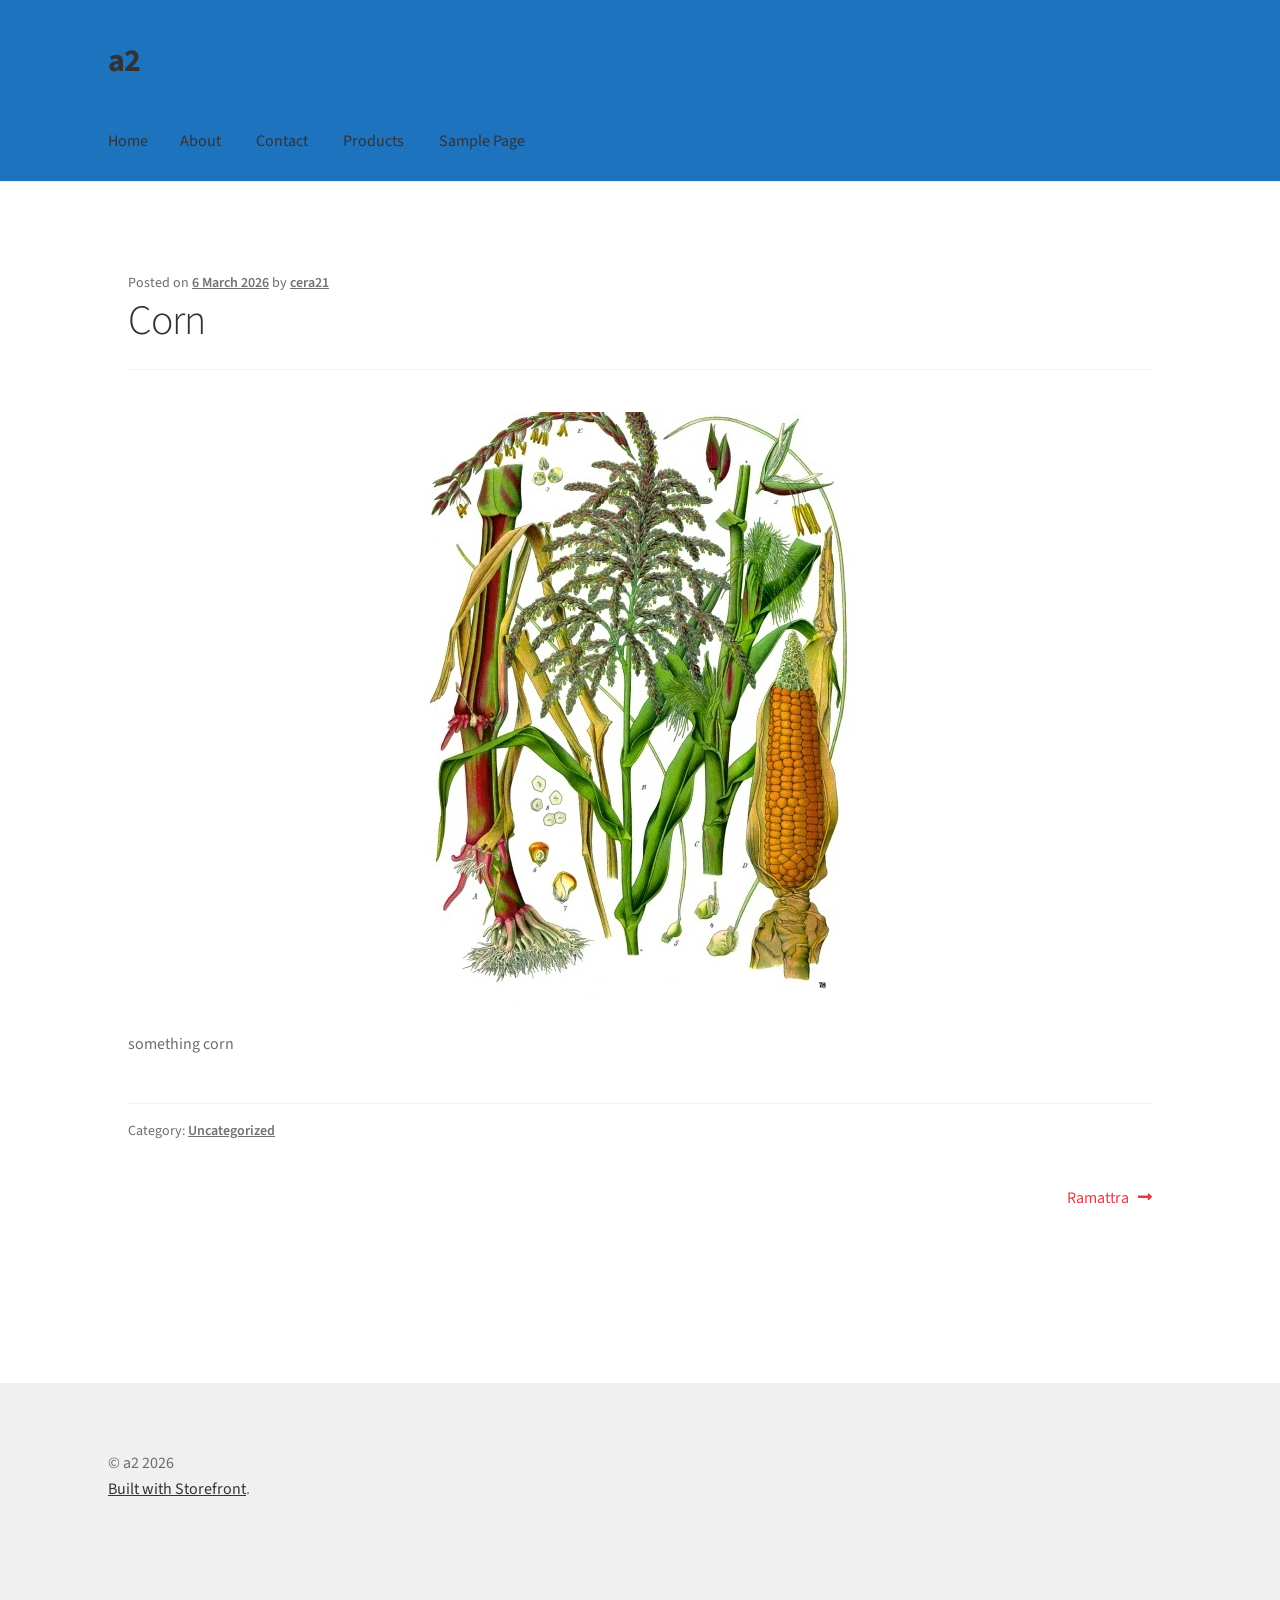
<file: corn/index.html>
<!doctype html>
<html lang="en-CA">
<head>
<meta charset="UTF-8">
<meta name="viewport" content="width=device-width, initial-scale=1">
<link rel="profile" href="https://gmpg.org/xfn/11">
<link rel="pingback" href="/xmlrpc.php">

<title>Corn &#8211; a2</title>
<meta name='robots' content='max-image-preview:large' />
<link rel='dns-prefetch' href='//localhost' />
<link rel='dns-prefetch' href='//fonts.googleapis.com' />
<link rel="alternate" type="application/rss+xml" title="a2 &raquo; Feed" href="/feed/" />
<link rel="alternate" type="application/rss+xml" title="a2 &raquo; Comments Feed" href="/comments/feed/" />
<link rel="alternate" type="application/rss+xml" title="a2 &raquo; Corn Comments Feed" href="/corn/feed/" />
<link rel="alternate" title="oEmbed (JSON)" type="application/json+oembed" href="/wp-json/oembed/1.0/embed?url=http%3A%2F%2Flocalhost%3A8000%2Fcorn%2F" />
<link rel="alternate" title="oEmbed (XML)" type="text/xml+oembed" href="/wp-json/oembed/1.0/embed?url=http%3A%2F%2Flocalhost%3A8000%2Fcorn%2F&#038;format=xml" />
<script async src="https://www.googletagmanager.com/gtag/js?id=G-4V2QEFD7L0"></script>
<script>
var tinyGtagJsOptions = {"ga4":"G-4V2QEFD7L0"};
window.dataLayer || (dataLayer = []);
function gtag(){dataLayer.push(arguments);}
gtag('js', new Date());
gtag('config', "G-4V2QEFD7L0");
</script>
<style id='wp-img-auto-sizes-contain-inline-css'>
img:is([sizes=auto i],[sizes^="auto," i]){contain-intrinsic-size:3000px 1500px}
/*# sourceURL=wp-img-auto-sizes-contain-inline-css */
</style>
<style id='wp-emoji-styles-inline-css'>

	img.wp-smiley, img.emoji {
		display: inline !important;
		border: none !important;
		box-shadow: none !important;
		height: 1em !important;
		width: 1em !important;
		margin: 0 0.07em !important;
		vertical-align: -0.1em !important;
		background: none !important;
		padding: 0 !important;
	}
/*# sourceURL=wp-emoji-styles-inline-css */
</style>
<style id='wp-block-library-inline-css'>
:root{--wp-block-synced-color:#7a00df;--wp-block-synced-color--rgb:122,0,223;--wp-bound-block-color:var(--wp-block-synced-color);--wp-editor-canvas-background:#ddd;--wp-admin-theme-color:#007cba;--wp-admin-theme-color--rgb:0,124,186;--wp-admin-theme-color-darker-10:#006ba1;--wp-admin-theme-color-darker-10--rgb:0,107,160.5;--wp-admin-theme-color-darker-20:#005a87;--wp-admin-theme-color-darker-20--rgb:0,90,135;--wp-admin-border-width-focus:2px}@media (min-resolution:192dpi){:root{--wp-admin-border-width-focus:1.5px}}.wp-element-button{cursor:pointer}:root .has-very-light-gray-background-color{background-color:#eee}:root .has-very-dark-gray-background-color{background-color:#313131}:root .has-very-light-gray-color{color:#eee}:root .has-very-dark-gray-color{color:#313131}:root .has-vivid-green-cyan-to-vivid-cyan-blue-gradient-background{background:linear-gradient(135deg,#00d084,#0693e3)}:root .has-purple-crush-gradient-background{background:linear-gradient(135deg,#34e2e4,#4721fb 50%,#ab1dfe)}:root .has-hazy-dawn-gradient-background{background:linear-gradient(135deg,#faaca8,#dad0ec)}:root .has-subdued-olive-gradient-background{background:linear-gradient(135deg,#fafae1,#67a671)}:root .has-atomic-cream-gradient-background{background:linear-gradient(135deg,#fdd79a,#004a59)}:root .has-nightshade-gradient-background{background:linear-gradient(135deg,#330968,#31cdcf)}:root .has-midnight-gradient-background{background:linear-gradient(135deg,#020381,#2874fc)}:root{--wp--preset--font-size--normal:16px;--wp--preset--font-size--huge:42px}.has-regular-font-size{font-size:1em}.has-larger-font-size{font-size:2.625em}.has-normal-font-size{font-size:var(--wp--preset--font-size--normal)}.has-huge-font-size{font-size:var(--wp--preset--font-size--huge)}.has-text-align-center{text-align:center}.has-text-align-left{text-align:left}.has-text-align-right{text-align:right}.has-fit-text{white-space:nowrap!important}#end-resizable-editor-section{display:none}.aligncenter{clear:both}.items-justified-left{justify-content:flex-start}.items-justified-center{justify-content:center}.items-justified-right{justify-content:flex-end}.items-justified-space-between{justify-content:space-between}.screen-reader-text{border:0;clip-path:inset(50%);height:1px;margin:-1px;overflow:hidden;padding:0;position:absolute;width:1px;word-wrap:normal!important}.screen-reader-text:focus{background-color:#ddd;clip-path:none;color:#444;display:block;font-size:1em;height:auto;left:5px;line-height:normal;padding:15px 23px 14px;text-decoration:none;top:5px;width:auto;z-index:100000}html :where(.has-border-color){border-style:solid}html :where([style*=border-top-color]){border-top-style:solid}html :where([style*=border-right-color]){border-right-style:solid}html :where([style*=border-bottom-color]){border-bottom-style:solid}html :where([style*=border-left-color]){border-left-style:solid}html :where([style*=border-width]){border-style:solid}html :where([style*=border-top-width]){border-top-style:solid}html :where([style*=border-right-width]){border-right-style:solid}html :where([style*=border-bottom-width]){border-bottom-style:solid}html :where([style*=border-left-width]){border-left-style:solid}html :where(img[class*=wp-image-]){height:auto;max-width:100%}:where(figure){margin:0 0 1em}html :where(.is-position-sticky){--wp-admin--admin-bar--position-offset:var(--wp-admin--admin-bar--height,0px)}@media screen and (max-width:600px){html :where(.is-position-sticky){--wp-admin--admin-bar--position-offset:0px}}

/*# sourceURL=wp-block-library-inline-css */
</style>
<style id='wp-block-paragraph-inline-css'>
.is-small-text{font-size:.875em}.is-regular-text{font-size:1em}.is-large-text{font-size:2.25em}.is-larger-text{font-size:3em}.has-drop-cap:not(:focus):first-letter{float:left;font-size:8.4em;font-style:normal;font-weight:100;line-height:.68;margin:.05em .1em 0 0;text-transform:uppercase}body.rtl .has-drop-cap:not(:focus):first-letter{float:none;margin-left:.1em}p.has-drop-cap.has-background{overflow:hidden}:root :where(p.has-background){padding:1.25em 2.375em}:where(p.has-text-color:not(.has-link-color)) a{color:inherit}p.has-text-align-left[style*="writing-mode:vertical-lr"],p.has-text-align-right[style*="writing-mode:vertical-rl"]{rotate:180deg}
/*# sourceURL=/wp-includes/blocks/paragraph/style.min.css */
</style>

<style id='classic-theme-styles-inline-css'>
/*! This file is auto-generated */
.wp-block-button__link{color:#fff;background-color:#32373c;border-radius:9999px;box-shadow:none;text-decoration:none;padding:calc(.667em + 2px) calc(1.333em + 2px);font-size:1.125em}.wp-block-file__button{background:#32373c;color:#fff;text-decoration:none}
/*# sourceURL=/wp-includes/css/classic-themes.min.css */
</style>
<link rel='stylesheet' id='storefront-gutenberg-blocks-css' href='/wp-content/themes/storefront/assets/css/base/gutenberg-blocks.css?ver=4.6.2' media='all' />
<style id='storefront-gutenberg-blocks-inline-css'>

				.wp-block-button__link:not(.has-text-color) {
					color: #333333;
				}

				.wp-block-button__link:not(.has-text-color):hover,
				.wp-block-button__link:not(.has-text-color):focus,
				.wp-block-button__link:not(.has-text-color):active {
					color: #333333;
				}

				.wp-block-button__link:not(.has-background) {
					background-color: #eeeeee;
				}

				.wp-block-button__link:not(.has-background):hover,
				.wp-block-button__link:not(.has-background):focus,
				.wp-block-button__link:not(.has-background):active {
					border-color: #d5d5d5;
					background-color: #d5d5d5;
				}

				.wc-block-grid__products .wc-block-grid__product .wp-block-button__link {
					background-color: #eeeeee;
					border-color: #eeeeee;
					color: #333333;
				}

				.wp-block-quote footer,
				.wp-block-quote cite,
				.wp-block-quote__citation {
					color: #6d6d6d;
				}

				.wp-block-pullquote cite,
				.wp-block-pullquote footer,
				.wp-block-pullquote__citation {
					color: #6d6d6d;
				}

				.wp-block-image figcaption {
					color: #6d6d6d;
				}

				.wp-block-separator.is-style-dots::before {
					color: #333333;
				}

				.wp-block-file a.wp-block-file__button {
					color: #333333;
					background-color: #eeeeee;
					border-color: #eeeeee;
				}

				.wp-block-file a.wp-block-file__button:hover,
				.wp-block-file a.wp-block-file__button:focus,
				.wp-block-file a.wp-block-file__button:active {
					color: #333333;
					background-color: #d5d5d5;
				}

				.wp-block-code,
				.wp-block-preformatted pre {
					color: #6d6d6d;
				}

				.wp-block-table:not( .has-background ):not( .is-style-stripes ) tbody tr:nth-child(2n) td {
					background-color: #fdfdfd;
				}

				.wp-block-cover .wp-block-cover__inner-container h1:not(.has-text-color),
				.wp-block-cover .wp-block-cover__inner-container h2:not(.has-text-color),
				.wp-block-cover .wp-block-cover__inner-container h3:not(.has-text-color),
				.wp-block-cover .wp-block-cover__inner-container h4:not(.has-text-color),
				.wp-block-cover .wp-block-cover__inner-container h5:not(.has-text-color),
				.wp-block-cover .wp-block-cover__inner-container h6:not(.has-text-color) {
					color: #000000;
				}

				div.wc-block-components-price-slider__range-input-progress,
				.rtl .wc-block-components-price-slider__range-input-progress {
					--range-color: #7f54b3;
				}

				/* Target only IE11 */
				@media all and (-ms-high-contrast: none), (-ms-high-contrast: active) {
					.wc-block-components-price-slider__range-input-progress {
						background: #7f54b3;
					}
				}

				.wc-block-components-button:not(.is-link) {
					background-color: #333333;
					color: #ffffff;
				}

				.wc-block-components-button:not(.is-link):hover,
				.wc-block-components-button:not(.is-link):focus,
				.wc-block-components-button:not(.is-link):active {
					background-color: #1a1a1a;
					color: #ffffff;
				}

				.wc-block-components-button:not(.is-link):disabled {
					background-color: #333333;
					color: #ffffff;
				}

				.wc-block-cart__submit-container {
					background-color: #ffffff;
				}

				.wc-block-cart__submit-container::before {
					color: rgba(220,220,220,0.5);
				}

				.wc-block-components-order-summary-item__quantity {
					background-color: #ffffff;
					border-color: #6d6d6d;
					box-shadow: 0 0 0 2px #ffffff;
					color: #6d6d6d;
				}
			
/*# sourceURL=storefront-gutenberg-blocks-inline-css */
</style>
<link rel='stylesheet' id='dashicons-css' href='/wp-includes/css/dashicons.min.css?ver=6.9.4' media='all' />
<link rel='stylesheet' id='al_product_styles-css' href='/wp-content/plugins/ecommerce-product-catalog/css/al_product.min.css?timestamp=1773434465&#038;ver=6.9.4' media='all' />
<link rel='stylesheet' id='ic_blocks-css' href='/wp-content/plugins/ecommerce-product-catalog/includes/blocks/ic-blocks.min.css?timestamp=1773434465&#038;ver=6.9.4' media='all' />
<style id='global-styles-inline-css'>
:root{--wp--preset--aspect-ratio--square: 1;--wp--preset--aspect-ratio--4-3: 4/3;--wp--preset--aspect-ratio--3-4: 3/4;--wp--preset--aspect-ratio--3-2: 3/2;--wp--preset--aspect-ratio--2-3: 2/3;--wp--preset--aspect-ratio--16-9: 16/9;--wp--preset--aspect-ratio--9-16: 9/16;--wp--preset--color--black: #000000;--wp--preset--color--cyan-bluish-gray: #abb8c3;--wp--preset--color--white: #ffffff;--wp--preset--color--pale-pink: #f78da7;--wp--preset--color--vivid-red: #cf2e2e;--wp--preset--color--luminous-vivid-orange: #ff6900;--wp--preset--color--luminous-vivid-amber: #fcb900;--wp--preset--color--light-green-cyan: #7bdcb5;--wp--preset--color--vivid-green-cyan: #00d084;--wp--preset--color--pale-cyan-blue: #8ed1fc;--wp--preset--color--vivid-cyan-blue: #0693e3;--wp--preset--color--vivid-purple: #9b51e0;--wp--preset--gradient--vivid-cyan-blue-to-vivid-purple: linear-gradient(135deg,rgb(6,147,227) 0%,rgb(155,81,224) 100%);--wp--preset--gradient--light-green-cyan-to-vivid-green-cyan: linear-gradient(135deg,rgb(122,220,180) 0%,rgb(0,208,130) 100%);--wp--preset--gradient--luminous-vivid-amber-to-luminous-vivid-orange: linear-gradient(135deg,rgb(252,185,0) 0%,rgb(255,105,0) 100%);--wp--preset--gradient--luminous-vivid-orange-to-vivid-red: linear-gradient(135deg,rgb(255,105,0) 0%,rgb(207,46,46) 100%);--wp--preset--gradient--very-light-gray-to-cyan-bluish-gray: linear-gradient(135deg,rgb(238,238,238) 0%,rgb(169,184,195) 100%);--wp--preset--gradient--cool-to-warm-spectrum: linear-gradient(135deg,rgb(74,234,220) 0%,rgb(151,120,209) 20%,rgb(207,42,186) 40%,rgb(238,44,130) 60%,rgb(251,105,98) 80%,rgb(254,248,76) 100%);--wp--preset--gradient--blush-light-purple: linear-gradient(135deg,rgb(255,206,236) 0%,rgb(152,150,240) 100%);--wp--preset--gradient--blush-bordeaux: linear-gradient(135deg,rgb(254,205,165) 0%,rgb(254,45,45) 50%,rgb(107,0,62) 100%);--wp--preset--gradient--luminous-dusk: linear-gradient(135deg,rgb(255,203,112) 0%,rgb(199,81,192) 50%,rgb(65,88,208) 100%);--wp--preset--gradient--pale-ocean: linear-gradient(135deg,rgb(255,245,203) 0%,rgb(182,227,212) 50%,rgb(51,167,181) 100%);--wp--preset--gradient--electric-grass: linear-gradient(135deg,rgb(202,248,128) 0%,rgb(113,206,126) 100%);--wp--preset--gradient--midnight: linear-gradient(135deg,rgb(2,3,129) 0%,rgb(40,116,252) 100%);--wp--preset--font-size--small: 14px;--wp--preset--font-size--medium: 23px;--wp--preset--font-size--large: 26px;--wp--preset--font-size--x-large: 42px;--wp--preset--font-size--normal: 16px;--wp--preset--font-size--huge: 37px;--wp--preset--spacing--20: 0.44rem;--wp--preset--spacing--30: 0.67rem;--wp--preset--spacing--40: 1rem;--wp--preset--spacing--50: 1.5rem;--wp--preset--spacing--60: 2.25rem;--wp--preset--spacing--70: 3.38rem;--wp--preset--spacing--80: 5.06rem;--wp--preset--shadow--natural: 6px 6px 9px rgba(0, 0, 0, 0.2);--wp--preset--shadow--deep: 12px 12px 50px rgba(0, 0, 0, 0.4);--wp--preset--shadow--sharp: 6px 6px 0px rgba(0, 0, 0, 0.2);--wp--preset--shadow--outlined: 6px 6px 0px -3px rgb(255, 255, 255), 6px 6px rgb(0, 0, 0);--wp--preset--shadow--crisp: 6px 6px 0px rgb(0, 0, 0);}:root :where(.is-layout-flow) > :first-child{margin-block-start: 0;}:root :where(.is-layout-flow) > :last-child{margin-block-end: 0;}:root :where(.is-layout-flow) > *{margin-block-start: 24px;margin-block-end: 0;}:root :where(.is-layout-constrained) > :first-child{margin-block-start: 0;}:root :where(.is-layout-constrained) > :last-child{margin-block-end: 0;}:root :where(.is-layout-constrained) > *{margin-block-start: 24px;margin-block-end: 0;}:root :where(.is-layout-flex){gap: 24px;}:root :where(.is-layout-grid){gap: 24px;}body .is-layout-flex{display: flex;}.is-layout-flex{flex-wrap: wrap;align-items: center;}.is-layout-flex > :is(*, div){margin: 0;}body .is-layout-grid{display: grid;}.is-layout-grid > :is(*, div){margin: 0;}.has-black-color{color: var(--wp--preset--color--black) !important;}.has-cyan-bluish-gray-color{color: var(--wp--preset--color--cyan-bluish-gray) !important;}.has-white-color{color: var(--wp--preset--color--white) !important;}.has-pale-pink-color{color: var(--wp--preset--color--pale-pink) !important;}.has-vivid-red-color{color: var(--wp--preset--color--vivid-red) !important;}.has-luminous-vivid-orange-color{color: var(--wp--preset--color--luminous-vivid-orange) !important;}.has-luminous-vivid-amber-color{color: var(--wp--preset--color--luminous-vivid-amber) !important;}.has-light-green-cyan-color{color: var(--wp--preset--color--light-green-cyan) !important;}.has-vivid-green-cyan-color{color: var(--wp--preset--color--vivid-green-cyan) !important;}.has-pale-cyan-blue-color{color: var(--wp--preset--color--pale-cyan-blue) !important;}.has-vivid-cyan-blue-color{color: var(--wp--preset--color--vivid-cyan-blue) !important;}.has-vivid-purple-color{color: var(--wp--preset--color--vivid-purple) !important;}.has-black-background-color{background-color: var(--wp--preset--color--black) !important;}.has-cyan-bluish-gray-background-color{background-color: var(--wp--preset--color--cyan-bluish-gray) !important;}.has-white-background-color{background-color: var(--wp--preset--color--white) !important;}.has-pale-pink-background-color{background-color: var(--wp--preset--color--pale-pink) !important;}.has-vivid-red-background-color{background-color: var(--wp--preset--color--vivid-red) !important;}.has-luminous-vivid-orange-background-color{background-color: var(--wp--preset--color--luminous-vivid-orange) !important;}.has-luminous-vivid-amber-background-color{background-color: var(--wp--preset--color--luminous-vivid-amber) !important;}.has-light-green-cyan-background-color{background-color: var(--wp--preset--color--light-green-cyan) !important;}.has-vivid-green-cyan-background-color{background-color: var(--wp--preset--color--vivid-green-cyan) !important;}.has-pale-cyan-blue-background-color{background-color: var(--wp--preset--color--pale-cyan-blue) !important;}.has-vivid-cyan-blue-background-color{background-color: var(--wp--preset--color--vivid-cyan-blue) !important;}.has-vivid-purple-background-color{background-color: var(--wp--preset--color--vivid-purple) !important;}.has-black-border-color{border-color: var(--wp--preset--color--black) !important;}.has-cyan-bluish-gray-border-color{border-color: var(--wp--preset--color--cyan-bluish-gray) !important;}.has-white-border-color{border-color: var(--wp--preset--color--white) !important;}.has-pale-pink-border-color{border-color: var(--wp--preset--color--pale-pink) !important;}.has-vivid-red-border-color{border-color: var(--wp--preset--color--vivid-red) !important;}.has-luminous-vivid-orange-border-color{border-color: var(--wp--preset--color--luminous-vivid-orange) !important;}.has-luminous-vivid-amber-border-color{border-color: var(--wp--preset--color--luminous-vivid-amber) !important;}.has-light-green-cyan-border-color{border-color: var(--wp--preset--color--light-green-cyan) !important;}.has-vivid-green-cyan-border-color{border-color: var(--wp--preset--color--vivid-green-cyan) !important;}.has-pale-cyan-blue-border-color{border-color: var(--wp--preset--color--pale-cyan-blue) !important;}.has-vivid-cyan-blue-border-color{border-color: var(--wp--preset--color--vivid-cyan-blue) !important;}.has-vivid-purple-border-color{border-color: var(--wp--preset--color--vivid-purple) !important;}.has-vivid-cyan-blue-to-vivid-purple-gradient-background{background: var(--wp--preset--gradient--vivid-cyan-blue-to-vivid-purple) !important;}.has-light-green-cyan-to-vivid-green-cyan-gradient-background{background: var(--wp--preset--gradient--light-green-cyan-to-vivid-green-cyan) !important;}.has-luminous-vivid-amber-to-luminous-vivid-orange-gradient-background{background: var(--wp--preset--gradient--luminous-vivid-amber-to-luminous-vivid-orange) !important;}.has-luminous-vivid-orange-to-vivid-red-gradient-background{background: var(--wp--preset--gradient--luminous-vivid-orange-to-vivid-red) !important;}.has-very-light-gray-to-cyan-bluish-gray-gradient-background{background: var(--wp--preset--gradient--very-light-gray-to-cyan-bluish-gray) !important;}.has-cool-to-warm-spectrum-gradient-background{background: var(--wp--preset--gradient--cool-to-warm-spectrum) !important;}.has-blush-light-purple-gradient-background{background: var(--wp--preset--gradient--blush-light-purple) !important;}.has-blush-bordeaux-gradient-background{background: var(--wp--preset--gradient--blush-bordeaux) !important;}.has-luminous-dusk-gradient-background{background: var(--wp--preset--gradient--luminous-dusk) !important;}.has-pale-ocean-gradient-background{background: var(--wp--preset--gradient--pale-ocean) !important;}.has-electric-grass-gradient-background{background: var(--wp--preset--gradient--electric-grass) !important;}.has-midnight-gradient-background{background: var(--wp--preset--gradient--midnight) !important;}.has-small-font-size{font-size: var(--wp--preset--font-size--small) !important;}.has-medium-font-size{font-size: var(--wp--preset--font-size--medium) !important;}.has-large-font-size{font-size: var(--wp--preset--font-size--large) !important;}.has-x-large-font-size{font-size: var(--wp--preset--font-size--x-large) !important;}
/*# sourceURL=global-styles-inline-css */
</style>

<link rel='stylesheet' id='parent-style-css' href='/wp-content/themes/storefront/style.css?ver=6.9.4' media='all' />
<link rel='stylesheet' id='child-style-css' href='/wp-content/themes/storefront_child/style.css?ver=6.9.4' media='all' />
<link rel='stylesheet' id='storefront-style-css' href='/wp-content/themes/storefront/style.css?ver=4.6.2' media='all' />
<style id='storefront-style-inline-css'>

			.main-navigation ul li a,
			.site-title a,
			ul.menu li a,
			.site-branding h1 a,
			button.menu-toggle,
			button.menu-toggle:hover,
			.handheld-navigation .dropdown-toggle {
				color: #333333;
			}

			button.menu-toggle,
			button.menu-toggle:hover {
				border-color: #333333;
			}

			.main-navigation ul li a:hover,
			.main-navigation ul li:hover > a,
			.site-title a:hover,
			.site-header ul.menu li.current-menu-item > a {
				color: #747474;
			}

			table:not( .has-background ) th {
				background-color: #f8f8f8;
			}

			table:not( .has-background ) tbody td {
				background-color: #fdfdfd;
			}

			table:not( .has-background ) tbody tr:nth-child(2n) td,
			fieldset,
			fieldset legend {
				background-color: #fbfbfb;
			}

			.site-header,
			.secondary-navigation ul ul,
			.main-navigation ul.menu > li.menu-item-has-children:after,
			.secondary-navigation ul.menu ul,
			.storefront-handheld-footer-bar,
			.storefront-handheld-footer-bar ul li > a,
			.storefront-handheld-footer-bar ul li.search .site-search,
			button.menu-toggle,
			button.menu-toggle:hover {
				background-color: #ffffff;
			}

			p.site-description,
			.site-header,
			.storefront-handheld-footer-bar {
				color: #404040;
			}

			button.menu-toggle:after,
			button.menu-toggle:before,
			button.menu-toggle span:before {
				background-color: #333333;
			}

			h1, h2, h3, h4, h5, h6, .wc-block-grid__product-title {
				color: #333333;
			}

			.widget h1 {
				border-bottom-color: #333333;
			}

			body,
			.secondary-navigation a {
				color: #6d6d6d;
			}

			.widget-area .widget a,
			.hentry .entry-header .posted-on a,
			.hentry .entry-header .post-author a,
			.hentry .entry-header .post-comments a,
			.hentry .entry-header .byline a {
				color: #727272;
			}

			a {
				color: #7f54b3;
			}

			a:focus,
			button:focus,
			.button.alt:focus,
			input:focus,
			textarea:focus,
			input[type="button"]:focus,
			input[type="reset"]:focus,
			input[type="submit"]:focus,
			input[type="email"]:focus,
			input[type="tel"]:focus,
			input[type="url"]:focus,
			input[type="password"]:focus,
			input[type="search"]:focus {
				outline-color: #7f54b3;
			}

			button, input[type="button"], input[type="reset"], input[type="submit"], .button, .widget a.button {
				background-color: #eeeeee;
				border-color: #eeeeee;
				color: #333333;
			}

			button:hover, input[type="button"]:hover, input[type="reset"]:hover, input[type="submit"]:hover, .button:hover, .widget a.button:hover {
				background-color: #d5d5d5;
				border-color: #d5d5d5;
				color: #333333;
			}

			button.alt, input[type="button"].alt, input[type="reset"].alt, input[type="submit"].alt, .button.alt, .widget-area .widget a.button.alt {
				background-color: #333333;
				border-color: #333333;
				color: #ffffff;
			}

			button.alt:hover, input[type="button"].alt:hover, input[type="reset"].alt:hover, input[type="submit"].alt:hover, .button.alt:hover, .widget-area .widget a.button.alt:hover {
				background-color: #1a1a1a;
				border-color: #1a1a1a;
				color: #ffffff;
			}

			.pagination .page-numbers li .page-numbers.current {
				background-color: #e6e6e6;
				color: #636363;
			}

			#comments .comment-list .comment-content .comment-text {
				background-color: #f8f8f8;
			}

			.site-footer {
				background-color: #f0f0f0;
				color: #6d6d6d;
			}

			.site-footer a:not(.button):not(.components-button) {
				color: #333333;
			}

			.site-footer .storefront-handheld-footer-bar a:not(.button):not(.components-button) {
				color: #333333;
			}

			.site-footer h1, .site-footer h2, .site-footer h3, .site-footer h4, .site-footer h5, .site-footer h6, .site-footer .widget .widget-title, .site-footer .widget .widgettitle {
				color: #333333;
			}

			.page-template-template-homepage.has-post-thumbnail .type-page.has-post-thumbnail .entry-title {
				color: #000000;
			}

			.page-template-template-homepage.has-post-thumbnail .type-page.has-post-thumbnail .entry-content {
				color: #000000;
			}

			@media screen and ( min-width: 768px ) {
				.secondary-navigation ul.menu a:hover {
					color: #595959;
				}

				.secondary-navigation ul.menu a {
					color: #404040;
				}

				.main-navigation ul.menu ul.sub-menu,
				.main-navigation ul.nav-menu ul.children {
					background-color: #f0f0f0;
				}

				.site-header {
					border-bottom-color: #f0f0f0;
				}
			}
/*# sourceURL=storefront-style-inline-css */
</style>
<link rel='stylesheet' id='storefront-icons-css' href='/wp-content/themes/storefront/assets/css/base/icons.css?ver=4.6.2' media='all' />
<link rel='stylesheet' id='storefront-fonts-css' href='https://fonts.googleapis.com/css?family=Source+Sans+Pro%3A400%2C300%2C300italic%2C400italic%2C600%2C700%2C900&#038;subset=latin%2Clatin-ext&#038;ver=4.6.2' media='all' />
<link rel='stylesheet' id='storefront-child-style-css' href='/wp-content/themes/storefront_child/style.css?ver=6.9.4' media='all' />
<script src="/wp-content/themes/storefront_child/customElements.js?ver=6.9.4" id="custom_javascript-js"></script>
<link rel="https://api.w.org/" href="/wp-json/" /><link rel="alternate" title="JSON" type="application/json" href="/wp-json/wp/v2/posts/6" /><link rel="EditURI" type="application/rsd+xml" title="RSD" href="/xmlrpc.php?rsd" />
<meta name="generator" content="WordPress 6.9.4" />
<link rel="canonical" href="/corn/" />
<link rel='shortlink' href='/?p=6' />
</head>

<body class="wp-singular post-template-default single single-post postid-6 single-format-standard wp-embed-responsive wp-theme-storefront wp-child-theme-storefront_child no-wc-breadcrumb storefront-full-width-content storefront-align-wide right-sidebar">



<div id="page" class="hfeed site">
	
	<header id="masthead" class="site-header" role="banner" style="">

		<div class="col-full">		<a class="skip-link screen-reader-text" href="#site-navigation">Skip to navigation</a>
		<a class="skip-link screen-reader-text" href="#content">Skip to content</a>
				<div class="site-branding">
			<div class="beta site-title"><a href="/" rel="home">a2</a></div>		</div>
		</div><div class="storefront-primary-navigation"><div class="col-full">		<nav id="site-navigation" class="main-navigation" role="navigation" aria-label="Primary Navigation">
		<button id="site-navigation-menu-toggle" class="menu-toggle" aria-controls="site-navigation" aria-expanded="false"><span>Menu</span></button>
			<div class="menu"><ul>
<li ><a href="/">Home</a></li><li class="page_item page-item-12"><a href="/contact/">About</a></li>
<li class="page_item page-item-16"><a href="/contact-2/">Contact</a></li>
<li class="page_item page-item-26"><a href="/products/">Products</a></li>
<li class="page_item page-item-2"><a href="/sample-page/">Sample Page</a></li>
</ul></div>
<div class="menu"><ul>
<li ><a href="/">Home</a></li><li class="page_item page-item-12"><a href="/contact/">About</a></li>
<li class="page_item page-item-16"><a href="/contact-2/">Contact</a></li>
<li class="page_item page-item-26"><a href="/products/">Products</a></li>
<li class="page_item page-item-2"><a href="/sample-page/">Sample Page</a></li>
</ul></div>
		</nav><!-- #site-navigation -->
		</div></div>
	</header><!-- #masthead -->

	
	<div id="content" class="site-content" tabindex="-1">
		<div class="col-full">

		
	<div id="primary" class="content-area">
		<main id="main" class="site-main" role="main">

		
<article id="post-6" class="post-6 post type-post status-publish format-standard has-post-thumbnail hentry category-uncategorized">

			<header class="entry-header">
		
			<span class="posted-on">Posted on <a href="/corn/" rel="bookmark"><time class="entry-date published updated" datetime="2026-03-06T18:14:46-05:00">6 March 2026</time></a></span> <span class="post-author">by <a href="/author/cera21/" rel="author">cera21</a></span> <h1 class="entry-title">Corn</h1>		</header><!-- .entry-header -->
				<div class="entry-content">
		<img width="436" height="594" src="/wp-content/uploads/2026/03/Zea_mays_-_KA¶hleras_Medizinal-Pflanzen-283.jpg" class="attachment- size- wp-post-image" alt="" decoding="async" fetchpriority="high" />
<p>something corn</p>
		</div><!-- .entry-content -->
		
		<aside class="entry-taxonomy">
						<div class="cat-links">
				Category: <a href="/category/uncategorized/" rel="category tag">Uncategorized</a>			</div>
			
					</aside>

		<nav id="post-navigation" class="navigation post-navigation" role="navigation" aria-label="Post Navigation"><h2 class="screen-reader-text">Post navigation</h2><div class="nav-links"><div class="nav-next"><a href="/ramattra/" rel="next"><span class="screen-reader-text">Next post: </span>Ramattra</a></div></div></nav>
</article><!-- #post-## -->

		</main><!-- #main -->
	</div><!-- #primary -->


		</div><!-- .col-full -->
	</div><!-- #content -->

	
	<footer id="colophon" class="site-footer" role="contentinfo">
		<div class="col-full">

					<div class="site-info">
			&copy; a2 2026
							<br />
				<a href="https://woocommerce.com/products/storefront/" target="_blank" title="Storefront -  The perfect platform for your next WooCommerce project." rel="noreferrer nofollow">Built with Storefront</a>.					</div><!-- .site-info -->
		
		</div><!-- .col-full -->
	</footer><!-- #colophon -->

	
</div><!-- #page -->

<script type="speculationrules">
{"prefetch":[{"source":"document","where":{"and":[{"href_matches":"/*"},{"not":{"href_matches":["/wp-*.php","/wp-admin/*","/wp-content/uploads/*","/wp-content/*","/wp-content/plugins/*","/wp-content/themes/storefront_child/*","/wp-content/themes/storefront/*","/*\\?(.+)"]}},{"not":{"selector_matches":"a[rel~=\"nofollow\"]"}},{"not":{"selector_matches":".no-prefetch, .no-prefetch a"}}]},"eagerness":"conservative"}]}
</script>
    <style>
        body.ic-disabled-body:before {
            background-image: url("/wp-includes/js/thickbox/loadingAnimation.gif");
        }
    </style>
    <script src="/wp-content/themes/storefront/assets/js/navigation.min.js?ver=4.6.2" id="storefront-navigation-js"></script>
<script id="wp-emoji-settings" type="application/json">
{"baseUrl":"https://s.w.org/images/core/emoji/17.0.2/72x72/","ext":".png","svgUrl":"https://s.w.org/images/core/emoji/17.0.2/svg/","svgExt":".svg","source":{"concatemoji":"/wp-includes/js/wp-emoji-release.min.js?ver=6.9.4"}}
</script>
<script type="module">
/*! This file is auto-generated */
const a=JSON.parse(document.getElementById("wp-emoji-settings").textContent),o=(window._wpemojiSettings=a,"wpEmojiSettingsSupports"),s=["flag","emoji"];function i(e){try{var t={supportTests:e,timestamp:(new Date).valueOf()};sessionStorage.setItem(o,JSON.stringify(t))}catch(e){}}function c(e,t,n){e.clearRect(0,0,e.canvas.width,e.canvas.height),e.fillText(t,0,0);t=new Uint32Array(e.getImageData(0,0,e.canvas.width,e.canvas.height).data);e.clearRect(0,0,e.canvas.width,e.canvas.height),e.fillText(n,0,0);const a=new Uint32Array(e.getImageData(0,0,e.canvas.width,e.canvas.height).data);return t.every((e,t)=>e===a[t])}function p(e,t){e.clearRect(0,0,e.canvas.width,e.canvas.height),e.fillText(t,0,0);var n=e.getImageData(16,16,1,1);for(let e=0;e<n.data.length;e++)if(0!==n.data[e])return!1;return!0}function u(e,t,n,a){switch(t){case"flag":return n(e,"\ud83c\udff3\ufe0f\u200d\u26a7\ufe0f","\ud83c\udff3\ufe0f\u200b\u26a7\ufe0f")?!1:!n(e,"\ud83c\udde8\ud83c\uddf6","\ud83c\udde8\u200b\ud83c\uddf6")&&!n(e,"\ud83c\udff4\udb40\udc67\udb40\udc62\udb40\udc65\udb40\udc6e\udb40\udc67\udb40\udc7f","\ud83c\udff4\u200b\udb40\udc67\u200b\udb40\udc62\u200b\udb40\udc65\u200b\udb40\udc6e\u200b\udb40\udc67\u200b\udb40\udc7f");case"emoji":return!a(e,"\ud83e\u1fac8")}return!1}function f(e,t,n,a){let r;const o=(r="undefined"!=typeof WorkerGlobalScope&&self instanceof WorkerGlobalScope?new OffscreenCanvas(300,150):document.createElement("canvas")).getContext("2d",{willReadFrequently:!0}),s=(o.textBaseline="top",o.font="600 32px Arial",{});return e.forEach(e=>{s[e]=t(o,e,n,a)}),s}function r(e){var t=document.createElement("script");t.src=e,t.defer=!0,document.head.appendChild(t)}a.supports={everything:!0,everythingExceptFlag:!0},new Promise(t=>{let n=function(){try{var e=JSON.parse(sessionStorage.getItem(o));if("object"==typeof e&&"number"==typeof e.timestamp&&(new Date).valueOf()<e.timestamp+604800&&"object"==typeof e.supportTests)return e.supportTests}catch(e){}return null}();if(!n){if("undefined"!=typeof Worker&&"undefined"!=typeof OffscreenCanvas&&"undefined"!=typeof URL&&URL.createObjectURL&&"undefined"!=typeof Blob)try{var e="postMessage("+f.toString()+"("+[JSON.stringify(s),u.toString(),c.toString(),p.toString()].join(",")+"));",a=new Blob([e],{type:"text/javascript"});const r=new Worker(URL.createObjectURL(a),{name:"wpTestEmojiSupports"});return void(r.onmessage=e=>{i(n=e.data),r.terminate(),t(n)})}catch(e){}i(n=f(s,u,c,p))}t(n)}).then(e=>{for(const n in e)a.supports[n]=e[n],a.supports.everything=a.supports.everything&&a.supports[n],"flag"!==n&&(a.supports.everythingExceptFlag=a.supports.everythingExceptFlag&&a.supports[n]);var t;a.supports.everythingExceptFlag=a.supports.everythingExceptFlag&&!a.supports.flag,a.supports.everything||((t=a.source||{}).concatemoji?r(t.concatemoji):t.wpemoji&&t.twemoji&&(r(t.twemoji),r(t.wpemoji)))});
//# sourceURL=/wp-includes/js/wp-emoji-loader.min.js
</script>

</body>
</html>
</file>
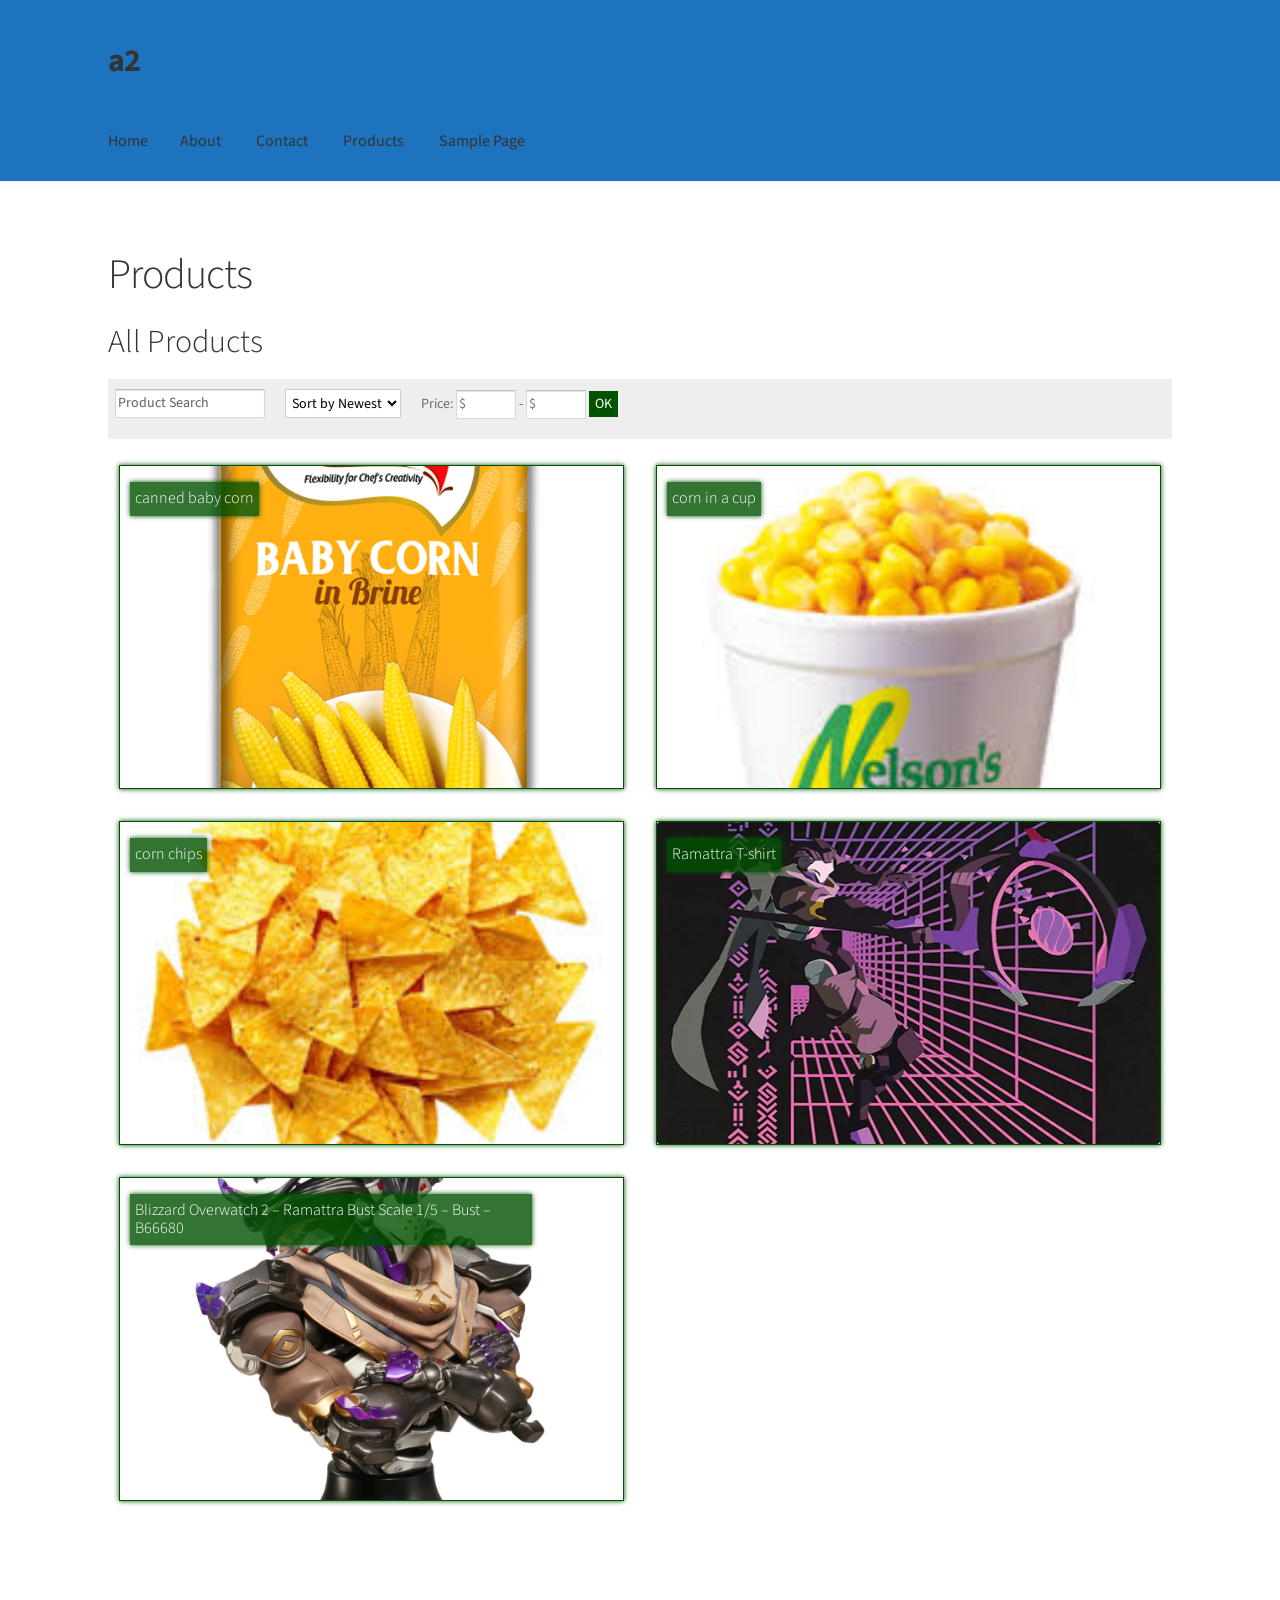
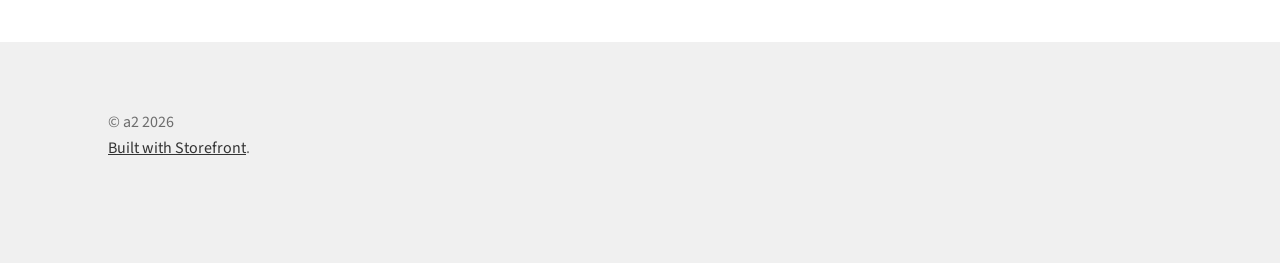
<file: products/index.html>
<!doctype html>
<html lang="en-CA">
<head>
<meta charset="UTF-8">
<meta name="viewport" content="width=device-width, initial-scale=1">
<link rel="profile" href="https://gmpg.org/xfn/11">
<link rel="pingback" href="/xmlrpc.php">

<title>Products &#8211; a2</title>
<meta name='robots' content='max-image-preview:large' />
<link rel='dns-prefetch' href='//localhost' />
<link rel='dns-prefetch' href='//fonts.googleapis.com' />
<link rel="alternate" type="application/rss+xml" title="a2 &raquo; Feed" href="/feed/" />
<link rel="alternate" type="application/rss+xml" title="a2 &raquo; Comments Feed" href="/comments/feed/" />
<link rel="alternate" title="oEmbed (JSON)" type="application/json+oembed" href="/wp-json/oembed/1.0/embed?url=http%3A%2F%2Flocalhost%3A8000%2Fproducts%2F" />
<link rel="alternate" title="oEmbed (XML)" type="text/xml+oembed" href="/wp-json/oembed/1.0/embed?url=http%3A%2F%2Flocalhost%3A8000%2Fproducts%2F&#038;format=xml" />
<script async src="https://www.googletagmanager.com/gtag/js?id=G-4V2QEFD7L0"></script>
<script>
var tinyGtagJsOptions = {"ga4":"G-4V2QEFD7L0"};
window.dataLayer || (dataLayer = []);
function gtag(){dataLayer.push(arguments);}
gtag('js', new Date());
gtag('config', "G-4V2QEFD7L0");
</script>
<style id='wp-img-auto-sizes-contain-inline-css'>
img:is([sizes=auto i],[sizes^="auto," i]){contain-intrinsic-size:3000px 1500px}
/*# sourceURL=wp-img-auto-sizes-contain-inline-css */
</style>
<link rel='stylesheet' id='dashicons-css' href='/wp-includes/css/dashicons.min.css?ver=6.9.4' media='all' />
<link rel='stylesheet' id='al_product_styles-css' href='/wp-content/plugins/ecommerce-product-catalog/css/al_product.min.css?timestamp=1773434465&#038;ver=6.9.4' media='all' />
<style id='wp-emoji-styles-inline-css'>

	img.wp-smiley, img.emoji {
		display: inline !important;
		border: none !important;
		box-shadow: none !important;
		height: 1em !important;
		width: 1em !important;
		margin: 0 0.07em !important;
		vertical-align: -0.1em !important;
		background: none !important;
		padding: 0 !important;
	}
/*# sourceURL=wp-emoji-styles-inline-css */
</style>
<style id='wp-block-library-inline-css'>
:root{--wp-block-synced-color:#7a00df;--wp-block-synced-color--rgb:122,0,223;--wp-bound-block-color:var(--wp-block-synced-color);--wp-editor-canvas-background:#ddd;--wp-admin-theme-color:#007cba;--wp-admin-theme-color--rgb:0,124,186;--wp-admin-theme-color-darker-10:#006ba1;--wp-admin-theme-color-darker-10--rgb:0,107,160.5;--wp-admin-theme-color-darker-20:#005a87;--wp-admin-theme-color-darker-20--rgb:0,90,135;--wp-admin-border-width-focus:2px}@media (min-resolution:192dpi){:root{--wp-admin-border-width-focus:1.5px}}.wp-element-button{cursor:pointer}:root .has-very-light-gray-background-color{background-color:#eee}:root .has-very-dark-gray-background-color{background-color:#313131}:root .has-very-light-gray-color{color:#eee}:root .has-very-dark-gray-color{color:#313131}:root .has-vivid-green-cyan-to-vivid-cyan-blue-gradient-background{background:linear-gradient(135deg,#00d084,#0693e3)}:root .has-purple-crush-gradient-background{background:linear-gradient(135deg,#34e2e4,#4721fb 50%,#ab1dfe)}:root .has-hazy-dawn-gradient-background{background:linear-gradient(135deg,#faaca8,#dad0ec)}:root .has-subdued-olive-gradient-background{background:linear-gradient(135deg,#fafae1,#67a671)}:root .has-atomic-cream-gradient-background{background:linear-gradient(135deg,#fdd79a,#004a59)}:root .has-nightshade-gradient-background{background:linear-gradient(135deg,#330968,#31cdcf)}:root .has-midnight-gradient-background{background:linear-gradient(135deg,#020381,#2874fc)}:root{--wp--preset--font-size--normal:16px;--wp--preset--font-size--huge:42px}.has-regular-font-size{font-size:1em}.has-larger-font-size{font-size:2.625em}.has-normal-font-size{font-size:var(--wp--preset--font-size--normal)}.has-huge-font-size{font-size:var(--wp--preset--font-size--huge)}.has-text-align-center{text-align:center}.has-text-align-left{text-align:left}.has-text-align-right{text-align:right}.has-fit-text{white-space:nowrap!important}#end-resizable-editor-section{display:none}.aligncenter{clear:both}.items-justified-left{justify-content:flex-start}.items-justified-center{justify-content:center}.items-justified-right{justify-content:flex-end}.items-justified-space-between{justify-content:space-between}.screen-reader-text{border:0;clip-path:inset(50%);height:1px;margin:-1px;overflow:hidden;padding:0;position:absolute;width:1px;word-wrap:normal!important}.screen-reader-text:focus{background-color:#ddd;clip-path:none;color:#444;display:block;font-size:1em;height:auto;left:5px;line-height:normal;padding:15px 23px 14px;text-decoration:none;top:5px;width:auto;z-index:100000}html :where(.has-border-color){border-style:solid}html :where([style*=border-top-color]){border-top-style:solid}html :where([style*=border-right-color]){border-right-style:solid}html :where([style*=border-bottom-color]){border-bottom-style:solid}html :where([style*=border-left-color]){border-left-style:solid}html :where([style*=border-width]){border-style:solid}html :where([style*=border-top-width]){border-top-style:solid}html :where([style*=border-right-width]){border-right-style:solid}html :where([style*=border-bottom-width]){border-bottom-style:solid}html :where([style*=border-left-width]){border-left-style:solid}html :where(img[class*=wp-image-]){height:auto;max-width:100%}:where(figure){margin:0 0 1em}html :where(.is-position-sticky){--wp-admin--admin-bar--position-offset:var(--wp-admin--admin-bar--height,0px)}@media screen and (max-width:600px){html :where(.is-position-sticky){--wp-admin--admin-bar--position-offset:0px}}

/*# sourceURL=wp-block-library-inline-css */
</style>
<style id='classic-theme-styles-inline-css'>
/*! This file is auto-generated */
.wp-block-button__link{color:#fff;background-color:#32373c;border-radius:9999px;box-shadow:none;text-decoration:none;padding:calc(.667em + 2px) calc(1.333em + 2px);font-size:1.125em}.wp-block-file__button{background:#32373c;color:#fff;text-decoration:none}
/*# sourceURL=/wp-includes/css/classic-themes.min.css */
</style>
<link rel='stylesheet' id='storefront-gutenberg-blocks-css' href='/wp-content/themes/storefront/assets/css/base/gutenberg-blocks.css?ver=4.6.2' media='all' />
<style id='storefront-gutenberg-blocks-inline-css'>

				.wp-block-button__link:not(.has-text-color) {
					color: #333333;
				}

				.wp-block-button__link:not(.has-text-color):hover,
				.wp-block-button__link:not(.has-text-color):focus,
				.wp-block-button__link:not(.has-text-color):active {
					color: #333333;
				}

				.wp-block-button__link:not(.has-background) {
					background-color: #eeeeee;
				}

				.wp-block-button__link:not(.has-background):hover,
				.wp-block-button__link:not(.has-background):focus,
				.wp-block-button__link:not(.has-background):active {
					border-color: #d5d5d5;
					background-color: #d5d5d5;
				}

				.wc-block-grid__products .wc-block-grid__product .wp-block-button__link {
					background-color: #eeeeee;
					border-color: #eeeeee;
					color: #333333;
				}

				.wp-block-quote footer,
				.wp-block-quote cite,
				.wp-block-quote__citation {
					color: #6d6d6d;
				}

				.wp-block-pullquote cite,
				.wp-block-pullquote footer,
				.wp-block-pullquote__citation {
					color: #6d6d6d;
				}

				.wp-block-image figcaption {
					color: #6d6d6d;
				}

				.wp-block-separator.is-style-dots::before {
					color: #333333;
				}

				.wp-block-file a.wp-block-file__button {
					color: #333333;
					background-color: #eeeeee;
					border-color: #eeeeee;
				}

				.wp-block-file a.wp-block-file__button:hover,
				.wp-block-file a.wp-block-file__button:focus,
				.wp-block-file a.wp-block-file__button:active {
					color: #333333;
					background-color: #d5d5d5;
				}

				.wp-block-code,
				.wp-block-preformatted pre {
					color: #6d6d6d;
				}

				.wp-block-table:not( .has-background ):not( .is-style-stripes ) tbody tr:nth-child(2n) td {
					background-color: #fdfdfd;
				}

				.wp-block-cover .wp-block-cover__inner-container h1:not(.has-text-color),
				.wp-block-cover .wp-block-cover__inner-container h2:not(.has-text-color),
				.wp-block-cover .wp-block-cover__inner-container h3:not(.has-text-color),
				.wp-block-cover .wp-block-cover__inner-container h4:not(.has-text-color),
				.wp-block-cover .wp-block-cover__inner-container h5:not(.has-text-color),
				.wp-block-cover .wp-block-cover__inner-container h6:not(.has-text-color) {
					color: #000000;
				}

				div.wc-block-components-price-slider__range-input-progress,
				.rtl .wc-block-components-price-slider__range-input-progress {
					--range-color: #7f54b3;
				}

				/* Target only IE11 */
				@media all and (-ms-high-contrast: none), (-ms-high-contrast: active) {
					.wc-block-components-price-slider__range-input-progress {
						background: #7f54b3;
					}
				}

				.wc-block-components-button:not(.is-link) {
					background-color: #333333;
					color: #ffffff;
				}

				.wc-block-components-button:not(.is-link):hover,
				.wc-block-components-button:not(.is-link):focus,
				.wc-block-components-button:not(.is-link):active {
					background-color: #1a1a1a;
					color: #ffffff;
				}

				.wc-block-components-button:not(.is-link):disabled {
					background-color: #333333;
					color: #ffffff;
				}

				.wc-block-cart__submit-container {
					background-color: #ffffff;
				}

				.wc-block-cart__submit-container::before {
					color: rgba(220,220,220,0.5);
				}

				.wc-block-components-order-summary-item__quantity {
					background-color: #ffffff;
					border-color: #6d6d6d;
					box-shadow: 0 0 0 2px #ffffff;
					color: #6d6d6d;
				}
			
/*# sourceURL=storefront-gutenberg-blocks-inline-css */
</style>
<link rel='stylesheet' id='ic_blocks-css' href='/wp-content/plugins/ecommerce-product-catalog/includes/blocks/ic-blocks.min.css?timestamp=1773434465&#038;ver=6.9.4' media='all' />
<style id='global-styles-inline-css'>
:root{--wp--preset--aspect-ratio--square: 1;--wp--preset--aspect-ratio--4-3: 4/3;--wp--preset--aspect-ratio--3-4: 3/4;--wp--preset--aspect-ratio--3-2: 3/2;--wp--preset--aspect-ratio--2-3: 2/3;--wp--preset--aspect-ratio--16-9: 16/9;--wp--preset--aspect-ratio--9-16: 9/16;--wp--preset--color--black: #000000;--wp--preset--color--cyan-bluish-gray: #abb8c3;--wp--preset--color--white: #ffffff;--wp--preset--color--pale-pink: #f78da7;--wp--preset--color--vivid-red: #cf2e2e;--wp--preset--color--luminous-vivid-orange: #ff6900;--wp--preset--color--luminous-vivid-amber: #fcb900;--wp--preset--color--light-green-cyan: #7bdcb5;--wp--preset--color--vivid-green-cyan: #00d084;--wp--preset--color--pale-cyan-blue: #8ed1fc;--wp--preset--color--vivid-cyan-blue: #0693e3;--wp--preset--color--vivid-purple: #9b51e0;--wp--preset--gradient--vivid-cyan-blue-to-vivid-purple: linear-gradient(135deg,rgb(6,147,227) 0%,rgb(155,81,224) 100%);--wp--preset--gradient--light-green-cyan-to-vivid-green-cyan: linear-gradient(135deg,rgb(122,220,180) 0%,rgb(0,208,130) 100%);--wp--preset--gradient--luminous-vivid-amber-to-luminous-vivid-orange: linear-gradient(135deg,rgb(252,185,0) 0%,rgb(255,105,0) 100%);--wp--preset--gradient--luminous-vivid-orange-to-vivid-red: linear-gradient(135deg,rgb(255,105,0) 0%,rgb(207,46,46) 100%);--wp--preset--gradient--very-light-gray-to-cyan-bluish-gray: linear-gradient(135deg,rgb(238,238,238) 0%,rgb(169,184,195) 100%);--wp--preset--gradient--cool-to-warm-spectrum: linear-gradient(135deg,rgb(74,234,220) 0%,rgb(151,120,209) 20%,rgb(207,42,186) 40%,rgb(238,44,130) 60%,rgb(251,105,98) 80%,rgb(254,248,76) 100%);--wp--preset--gradient--blush-light-purple: linear-gradient(135deg,rgb(255,206,236) 0%,rgb(152,150,240) 100%);--wp--preset--gradient--blush-bordeaux: linear-gradient(135deg,rgb(254,205,165) 0%,rgb(254,45,45) 50%,rgb(107,0,62) 100%);--wp--preset--gradient--luminous-dusk: linear-gradient(135deg,rgb(255,203,112) 0%,rgb(199,81,192) 50%,rgb(65,88,208) 100%);--wp--preset--gradient--pale-ocean: linear-gradient(135deg,rgb(255,245,203) 0%,rgb(182,227,212) 50%,rgb(51,167,181) 100%);--wp--preset--gradient--electric-grass: linear-gradient(135deg,rgb(202,248,128) 0%,rgb(113,206,126) 100%);--wp--preset--gradient--midnight: linear-gradient(135deg,rgb(2,3,129) 0%,rgb(40,116,252) 100%);--wp--preset--font-size--small: 14px;--wp--preset--font-size--medium: 23px;--wp--preset--font-size--large: 26px;--wp--preset--font-size--x-large: 42px;--wp--preset--font-size--normal: 16px;--wp--preset--font-size--huge: 37px;--wp--preset--spacing--20: 0.44rem;--wp--preset--spacing--30: 0.67rem;--wp--preset--spacing--40: 1rem;--wp--preset--spacing--50: 1.5rem;--wp--preset--spacing--60: 2.25rem;--wp--preset--spacing--70: 3.38rem;--wp--preset--spacing--80: 5.06rem;--wp--preset--shadow--natural: 6px 6px 9px rgba(0, 0, 0, 0.2);--wp--preset--shadow--deep: 12px 12px 50px rgba(0, 0, 0, 0.4);--wp--preset--shadow--sharp: 6px 6px 0px rgba(0, 0, 0, 0.2);--wp--preset--shadow--outlined: 6px 6px 0px -3px rgb(255, 255, 255), 6px 6px rgb(0, 0, 0);--wp--preset--shadow--crisp: 6px 6px 0px rgb(0, 0, 0);}:root :where(.is-layout-flow) > :first-child{margin-block-start: 0;}:root :where(.is-layout-flow) > :last-child{margin-block-end: 0;}:root :where(.is-layout-flow) > *{margin-block-start: 24px;margin-block-end: 0;}:root :where(.is-layout-constrained) > :first-child{margin-block-start: 0;}:root :where(.is-layout-constrained) > :last-child{margin-block-end: 0;}:root :where(.is-layout-constrained) > *{margin-block-start: 24px;margin-block-end: 0;}:root :where(.is-layout-flex){gap: 24px;}:root :where(.is-layout-grid){gap: 24px;}body .is-layout-flex{display: flex;}.is-layout-flex{flex-wrap: wrap;align-items: center;}.is-layout-flex > :is(*, div){margin: 0;}body .is-layout-grid{display: grid;}.is-layout-grid > :is(*, div){margin: 0;}.has-black-color{color: var(--wp--preset--color--black) !important;}.has-cyan-bluish-gray-color{color: var(--wp--preset--color--cyan-bluish-gray) !important;}.has-white-color{color: var(--wp--preset--color--white) !important;}.has-pale-pink-color{color: var(--wp--preset--color--pale-pink) !important;}.has-vivid-red-color{color: var(--wp--preset--color--vivid-red) !important;}.has-luminous-vivid-orange-color{color: var(--wp--preset--color--luminous-vivid-orange) !important;}.has-luminous-vivid-amber-color{color: var(--wp--preset--color--luminous-vivid-amber) !important;}.has-light-green-cyan-color{color: var(--wp--preset--color--light-green-cyan) !important;}.has-vivid-green-cyan-color{color: var(--wp--preset--color--vivid-green-cyan) !important;}.has-pale-cyan-blue-color{color: var(--wp--preset--color--pale-cyan-blue) !important;}.has-vivid-cyan-blue-color{color: var(--wp--preset--color--vivid-cyan-blue) !important;}.has-vivid-purple-color{color: var(--wp--preset--color--vivid-purple) !important;}.has-black-background-color{background-color: var(--wp--preset--color--black) !important;}.has-cyan-bluish-gray-background-color{background-color: var(--wp--preset--color--cyan-bluish-gray) !important;}.has-white-background-color{background-color: var(--wp--preset--color--white) !important;}.has-pale-pink-background-color{background-color: var(--wp--preset--color--pale-pink) !important;}.has-vivid-red-background-color{background-color: var(--wp--preset--color--vivid-red) !important;}.has-luminous-vivid-orange-background-color{background-color: var(--wp--preset--color--luminous-vivid-orange) !important;}.has-luminous-vivid-amber-background-color{background-color: var(--wp--preset--color--luminous-vivid-amber) !important;}.has-light-green-cyan-background-color{background-color: var(--wp--preset--color--light-green-cyan) !important;}.has-vivid-green-cyan-background-color{background-color: var(--wp--preset--color--vivid-green-cyan) !important;}.has-pale-cyan-blue-background-color{background-color: var(--wp--preset--color--pale-cyan-blue) !important;}.has-vivid-cyan-blue-background-color{background-color: var(--wp--preset--color--vivid-cyan-blue) !important;}.has-vivid-purple-background-color{background-color: var(--wp--preset--color--vivid-purple) !important;}.has-black-border-color{border-color: var(--wp--preset--color--black) !important;}.has-cyan-bluish-gray-border-color{border-color: var(--wp--preset--color--cyan-bluish-gray) !important;}.has-white-border-color{border-color: var(--wp--preset--color--white) !important;}.has-pale-pink-border-color{border-color: var(--wp--preset--color--pale-pink) !important;}.has-vivid-red-border-color{border-color: var(--wp--preset--color--vivid-red) !important;}.has-luminous-vivid-orange-border-color{border-color: var(--wp--preset--color--luminous-vivid-orange) !important;}.has-luminous-vivid-amber-border-color{border-color: var(--wp--preset--color--luminous-vivid-amber) !important;}.has-light-green-cyan-border-color{border-color: var(--wp--preset--color--light-green-cyan) !important;}.has-vivid-green-cyan-border-color{border-color: var(--wp--preset--color--vivid-green-cyan) !important;}.has-pale-cyan-blue-border-color{border-color: var(--wp--preset--color--pale-cyan-blue) !important;}.has-vivid-cyan-blue-border-color{border-color: var(--wp--preset--color--vivid-cyan-blue) !important;}.has-vivid-purple-border-color{border-color: var(--wp--preset--color--vivid-purple) !important;}.has-vivid-cyan-blue-to-vivid-purple-gradient-background{background: var(--wp--preset--gradient--vivid-cyan-blue-to-vivid-purple) !important;}.has-light-green-cyan-to-vivid-green-cyan-gradient-background{background: var(--wp--preset--gradient--light-green-cyan-to-vivid-green-cyan) !important;}.has-luminous-vivid-amber-to-luminous-vivid-orange-gradient-background{background: var(--wp--preset--gradient--luminous-vivid-amber-to-luminous-vivid-orange) !important;}.has-luminous-vivid-orange-to-vivid-red-gradient-background{background: var(--wp--preset--gradient--luminous-vivid-orange-to-vivid-red) !important;}.has-very-light-gray-to-cyan-bluish-gray-gradient-background{background: var(--wp--preset--gradient--very-light-gray-to-cyan-bluish-gray) !important;}.has-cool-to-warm-spectrum-gradient-background{background: var(--wp--preset--gradient--cool-to-warm-spectrum) !important;}.has-blush-light-purple-gradient-background{background: var(--wp--preset--gradient--blush-light-purple) !important;}.has-blush-bordeaux-gradient-background{background: var(--wp--preset--gradient--blush-bordeaux) !important;}.has-luminous-dusk-gradient-background{background: var(--wp--preset--gradient--luminous-dusk) !important;}.has-pale-ocean-gradient-background{background: var(--wp--preset--gradient--pale-ocean) !important;}.has-electric-grass-gradient-background{background: var(--wp--preset--gradient--electric-grass) !important;}.has-midnight-gradient-background{background: var(--wp--preset--gradient--midnight) !important;}.has-small-font-size{font-size: var(--wp--preset--font-size--small) !important;}.has-medium-font-size{font-size: var(--wp--preset--font-size--medium) !important;}.has-large-font-size{font-size: var(--wp--preset--font-size--large) !important;}.has-x-large-font-size{font-size: var(--wp--preset--font-size--x-large) !important;}
/*# sourceURL=global-styles-inline-css */
</style>

<link rel='stylesheet' id='parent-style-css' href='/wp-content/themes/storefront/style.css?ver=6.9.4' media='all' />
<link rel='stylesheet' id='child-style-css' href='/wp-content/themes/storefront_child/style.css?ver=6.9.4' media='all' />
<link rel='stylesheet' id='storefront-style-css' href='/wp-content/themes/storefront/style.css?ver=4.6.2' media='all' />
<style id='storefront-style-inline-css'>

			.main-navigation ul li a,
			.site-title a,
			ul.menu li a,
			.site-branding h1 a,
			button.menu-toggle,
			button.menu-toggle:hover,
			.handheld-navigation .dropdown-toggle {
				color: #333333;
			}

			button.menu-toggle,
			button.menu-toggle:hover {
				border-color: #333333;
			}

			.main-navigation ul li a:hover,
			.main-navigation ul li:hover > a,
			.site-title a:hover,
			.site-header ul.menu li.current-menu-item > a {
				color: #747474;
			}

			table:not( .has-background ) th {
				background-color: #f8f8f8;
			}

			table:not( .has-background ) tbody td {
				background-color: #fdfdfd;
			}

			table:not( .has-background ) tbody tr:nth-child(2n) td,
			fieldset,
			fieldset legend {
				background-color: #fbfbfb;
			}

			.site-header,
			.secondary-navigation ul ul,
			.main-navigation ul.menu > li.menu-item-has-children:after,
			.secondary-navigation ul.menu ul,
			.storefront-handheld-footer-bar,
			.storefront-handheld-footer-bar ul li > a,
			.storefront-handheld-footer-bar ul li.search .site-search,
			button.menu-toggle,
			button.menu-toggle:hover {
				background-color: #ffffff;
			}

			p.site-description,
			.site-header,
			.storefront-handheld-footer-bar {
				color: #404040;
			}

			button.menu-toggle:after,
			button.menu-toggle:before,
			button.menu-toggle span:before {
				background-color: #333333;
			}

			h1, h2, h3, h4, h5, h6, .wc-block-grid__product-title {
				color: #333333;
			}

			.widget h1 {
				border-bottom-color: #333333;
			}

			body,
			.secondary-navigation a {
				color: #6d6d6d;
			}

			.widget-area .widget a,
			.hentry .entry-header .posted-on a,
			.hentry .entry-header .post-author a,
			.hentry .entry-header .post-comments a,
			.hentry .entry-header .byline a {
				color: #727272;
			}

			a {
				color: #7f54b3;
			}

			a:focus,
			button:focus,
			.button.alt:focus,
			input:focus,
			textarea:focus,
			input[type="button"]:focus,
			input[type="reset"]:focus,
			input[type="submit"]:focus,
			input[type="email"]:focus,
			input[type="tel"]:focus,
			input[type="url"]:focus,
			input[type="password"]:focus,
			input[type="search"]:focus {
				outline-color: #7f54b3;
			}

			button, input[type="button"], input[type="reset"], input[type="submit"], .button, .widget a.button {
				background-color: #eeeeee;
				border-color: #eeeeee;
				color: #333333;
			}

			button:hover, input[type="button"]:hover, input[type="reset"]:hover, input[type="submit"]:hover, .button:hover, .widget a.button:hover {
				background-color: #d5d5d5;
				border-color: #d5d5d5;
				color: #333333;
			}

			button.alt, input[type="button"].alt, input[type="reset"].alt, input[type="submit"].alt, .button.alt, .widget-area .widget a.button.alt {
				background-color: #333333;
				border-color: #333333;
				color: #ffffff;
			}

			button.alt:hover, input[type="button"].alt:hover, input[type="reset"].alt:hover, input[type="submit"].alt:hover, .button.alt:hover, .widget-area .widget a.button.alt:hover {
				background-color: #1a1a1a;
				border-color: #1a1a1a;
				color: #ffffff;
			}

			.pagination .page-numbers li .page-numbers.current {
				background-color: #e6e6e6;
				color: #636363;
			}

			#comments .comment-list .comment-content .comment-text {
				background-color: #f8f8f8;
			}

			.site-footer {
				background-color: #f0f0f0;
				color: #6d6d6d;
			}

			.site-footer a:not(.button):not(.components-button) {
				color: #333333;
			}

			.site-footer .storefront-handheld-footer-bar a:not(.button):not(.components-button) {
				color: #333333;
			}

			.site-footer h1, .site-footer h2, .site-footer h3, .site-footer h4, .site-footer h5, .site-footer h6, .site-footer .widget .widget-title, .site-footer .widget .widgettitle {
				color: #333333;
			}

			.page-template-template-homepage.has-post-thumbnail .type-page.has-post-thumbnail .entry-title {
				color: #000000;
			}

			.page-template-template-homepage.has-post-thumbnail .type-page.has-post-thumbnail .entry-content {
				color: #000000;
			}

			@media screen and ( min-width: 768px ) {
				.secondary-navigation ul.menu a:hover {
					color: #595959;
				}

				.secondary-navigation ul.menu a {
					color: #404040;
				}

				.main-navigation ul.menu ul.sub-menu,
				.main-navigation ul.nav-menu ul.children {
					background-color: #f0f0f0;
				}

				.site-header {
					border-bottom-color: #f0f0f0;
				}
			}
/*# sourceURL=storefront-style-inline-css */
</style>
<link rel='stylesheet' id='storefront-icons-css' href='/wp-content/themes/storefront/assets/css/base/icons.css?ver=4.6.2' media='all' />
<link rel='stylesheet' id='storefront-fonts-css' href='https://fonts.googleapis.com/css?family=Source+Sans+Pro%3A400%2C300%2C300italic%2C400italic%2C600%2C700%2C900&#038;subset=latin%2Clatin-ext&#038;ver=4.6.2' media='all' />
<link rel='stylesheet' id='storefront-child-style-css' href='/wp-content/themes/storefront_child/style.css?ver=6.9.4' media='all' />
<script src="/wp-includes/js/jquery/jquery.min.js?ver=3.7.1" id="jquery-core-js"></script>
<script src="/wp-includes/js/jquery/jquery-migrate.min.js?ver=3.4.1" id="jquery-migrate-js"></script>
<script src="/wp-content/themes/storefront_child/customElements.js?ver=6.9.4" id="custom_javascript-js"></script>
<link rel="https://api.w.org/" href="/wp-json/" /><link rel="alternate" title="JSON" type="application/json" href="/wp-json/wp/v2/pages/26" /><link rel="EditURI" type="application/rsd+xml" title="RSD" href="/xmlrpc.php?rsd" />
<meta name="generator" content="WordPress 6.9.4" />
<link rel="canonical" href="/products/" />
<link rel='shortlink' href='/?p=26' />
</head>

<body class="wp-singular page-template-default page page-id-26 wp-embed-responsive wp-theme-storefront wp-child-theme-storefront_child no-wc-breadcrumb storefront-full-width-content storefront-align-wide right-sidebar ecommerce-product-catalog main-catalog-page type-page">



<div id="page" class="hfeed site">
	
	<header id="masthead" class="site-header" role="banner" style="">

		<div class="col-full">		<a class="skip-link screen-reader-text" href="#site-navigation">Skip to navigation</a>
		<a class="skip-link screen-reader-text" href="#content">Skip to content</a>
				<div class="site-branding">
			<div class="beta site-title"><a href="/" rel="home">a2</a></div>		</div>
		</div><div class="storefront-primary-navigation"><div class="col-full">		<nav id="site-navigation" class="main-navigation" role="navigation" aria-label="Primary Navigation">
		<button id="site-navigation-menu-toggle" class="menu-toggle" aria-controls="site-navigation" aria-expanded="false"><span>Menu</span></button>
			<div class="menu"><ul>
<li ><a href="/">Home</a></li><li class="page_item page-item-12"><a href="/contact/">About</a></li>
<li class="page_item page-item-16"><a href="/contact-2/">Contact</a></li>
<li class="page_item page-item-26 current_page_item current-menu-item current_page_item"><a href="/products/" aria-current="page">Products</a></li>
<li class="page_item page-item-2"><a href="/sample-page/">Sample Page</a></li>
</ul></div>
<div class="menu"><ul>
<li ><a href="/">Home</a></li><li class="page_item page-item-12"><a href="/contact/">About</a></li>
<li class="page_item page-item-16"><a href="/contact-2/">Contact</a></li>
<li class="page_item page-item-26 current_page_item current-menu-item current_page_item"><a href="/products/" aria-current="page">Products</a></li>
<li class="page_item page-item-2"><a href="/sample-page/">Sample Page</a></li>
</ul></div>
		</nav><!-- #site-navigation -->
		</div></div>
	</header><!-- #masthead -->

	
	<div id="content" class="site-content" tabindex="-1">
		<div class="col-full">

		
	<div id="primary" class="content-area">
		<main id="main" class="site-main" role="main">

			
<article id="post-26" class="post-26 page type-page status-publish hentry al_product responsive">
			<header class="entry-header">
			<h1 class="entry-title">Products</h1>		</header><!-- .entry-header -->
				<div class="entry-content">
			<div class="ic-catalog-container"><h2 class="catalog-header">All Products</h2><div id="product_filters_bar" class="product-sort-bar green-box ic-design "><div id="block-99" class="filter-widget widget_block product-search-widget"><div class="ic-block-product-search-widget wp-block-ic-epc-product-search-widget"><div class="widget product_search search widget_search">    <form role="search" class="green-box ic-design" method="get"
          id="product_search_form" action="/">
		<input type="hidden" name="post_type" value="al_product" />        <div class="ic-search-container">
			            <input class="product-search-box" type="search" value="" name="s"
                   placeholder="Product Search"/>
            <input class="product-search-submit" type="submit" id="searchsubmit"
                   value=""/>
        </div>
    </form>
	</div></div></div><div id="block-100" class="filter-widget widget_block product-sort-filter"><div class="ic-block-product-sort-filter wp-block-ic-epc-product-sort-filter"><div class="widget product_sort_filter"><form class="product_order ic_ajax " data-ic_responsive_label="Sort by" data-ic_ajax="product_order" action=""><select class="product_order_selector ic_self_submit" name="product_order"><option value="newest"  selected='selected'>Sort by Newest</option><option value="product-name" >Sort by Name</option></select></form></div></div></div><div id="block-101" class="filter-widget widget_block product-price-filter"><div class="widget product_price_filter">                <div class="price-filter ic_ajax green-box ic-design "
                     data-ic_ajax="price-filter"
                     data-ic_responsive_label="Price"
                     data-ic_ajax_data="{&quot;instance&quot;:{&quot;title&quot;:&quot;&quot;,&quot;shortcode_support&quot;:false,&quot;ic_context_id&quot;:0,&quot;ic_context_post_type&quot;:&quot;&quot;},&quot;args&quot;:{&quot;before_widget&quot;:&quot;&lt;div class=\&quot;widget product_price_filter\&quot;&gt;&quot;,&quot;after_widget&quot;:&quot;&lt;\/div&gt;&quot;,&quot;before_title&quot;:&quot;&lt;h2 class=\&quot;widgettitle\&quot;&gt;&quot;,&quot;after_title&quot;:&quot;&lt;\/h2&gt;&quot;}}">
                    <span class="filter-label">Price:</span>
                    <form class="price-filter-form" action="">
						                        <input class="number-box" placeholder="$" type="number" min="0"
                               step="0.01" name="min-price" value=""> - <input
                                placeholder="$" min="0" step="0.01" type="number"
                                class="number-box" name="max-price" value="">
                        <input class="price-filter-submit" type="submit" value="OK">
						                    </form>
					                </div>
				</div></div><div id="block-102" class="filter-widget widget_block product-category-filter"><div class="ic-block-product-category-filter wp-block-ic-epc-product-category-filter"><div class="ic-empty-filter widget product_category_filter"><div class="product-category-filter-container ic_ajax" data-ic_responsive_label="Category" data-ic_ajax="product-category-filter-container" data-ic_ajax_data="{&quot;instance&quot;:{&quot;title&quot;:&quot;&quot;,&quot;shortcode_support&quot;:false,&quot;ic_context_id&quot;:0,&quot;ic_context_post_type&quot;:&quot;&quot;},&quot;args&quot;:{&quot;before_widget&quot;:&quot;&lt;div class=\&quot;ic-empty-filter widget product_category_filter\&quot;&gt;&quot;,&quot;after_widget&quot;:&quot;&lt;\/div&gt;&quot;,&quot;before_title&quot;:&quot;&lt;h2 class=\&quot;widgettitle\&quot;&gt;&quot;,&quot;after_title&quot;:&quot;&lt;\/h2&gt;&quot;}}"></div></div></div></div><div class="clear-both"></div></div><div class="product-list default  per-row-2" >

    <div class="al_archive product-35 modern-grid-element green-box ic-design publish no-price">
		        <div class="pseudo"></div>
        <a href="/products/canned-baby-corn/"><img fetchpriority="high" decoding="async" width="600" height="384" src="/wp-content/uploads/2026/03/Sunbay-Baby-Corn-800g-600x384.png" class="modern-grid-image" alt="canned baby corn" />            <h3 class="product-name green-box ic-design">canned baby corn</h3>
			        </a>
		    </div>



    <div class="al_archive product-33 modern-grid-element green-box ic-design publish no-price">
		        <div class="pseudo"></div>
        <a href="/products/corn-in-a-cup/"><img decoding="async" width="202" height="249" src="/wp-content/uploads/2026/03/images-5.jpg" class="modern-grid-image higher" alt="corn in a cup" />            <h3 class="product-name green-box ic-design">corn in a cup</h3>
			        </a>
		    </div>



    <div class="al_archive product-31 modern-grid-element green-box ic-design publish no-price">
		        <div class="pseudo"></div>
        <a href="/products/corn-chips/"><img decoding="async" width="225" height="225" src="/wp-content/uploads/2026/03/download.jpg" class="modern-grid-image higher rect" alt="corn chips" />            <h3 class="product-name green-box ic-design">corn chips</h3>
			        </a>
		    </div>



    <div class="al_archive product-29 modern-grid-element green-box ic-design publish no-price">
		        <div class="pseudo"></div>
        <a href="/products/ramattra-t-shirt/"><img loading="lazy" decoding="async" width="507" height="384" src="/wp-content/uploads/2026/03/PaGF6cm-507x384.png" class="modern-grid-image" alt="Ramattra T-shirt" />            <h3 class="product-name green-box ic-design">Ramattra T-shirt</h3>
			        </a>
		    </div>



    <div class="al_archive product-27 modern-grid-element green-box ic-design publish no-price">
		        <div class="pseudo"></div>
        <a href="/products/blizzard-overwatch-2-ramattra-bust-scale-1-5-bust-b66680/"><img loading="lazy" decoding="async" width="600" height="384" src="/wp-content/uploads/2026/03/0_3560_64dcf57df17d8ac3c9a788a62f87c6bc-600x384.png" class="modern-grid-image" alt="Blizzard Overwatch 2 &#8211; Ramattra Bust Scale 1/5 &#8211; Bust &#8211; B66680" />            <h3 class="product-name green-box ic-design">Blizzard Overwatch 2 &#8211; Ramattra Bust Scale 1/5 &#8211; Bust &#8211; B66680</h3>
			        </a>
		    </div>

</div>    <span class="clear"></span>
    </div>
					</div><!-- .entry-content -->
		</article><!-- #post-## -->

		</main><!-- #main -->
	</div><!-- #primary -->


		</div><!-- .col-full -->
	</div><!-- #content -->

	
	<footer id="colophon" class="site-footer" role="contentinfo">
		<div class="col-full">

					<div class="site-info">
			&copy; a2 2026
							<br />
				<a href="https://woocommerce.com/products/storefront/" target="_blank" title="Storefront -  The perfect platform for your next WooCommerce project." rel="noreferrer nofollow">Built with Storefront</a>.					</div><!-- .site-info -->
		
		</div><!-- .col-full -->
	</footer><!-- #colophon -->

	
</div><!-- #page -->

<script type="speculationrules">
{"prefetch":[{"source":"document","where":{"and":[{"href_matches":"/*"},{"not":{"href_matches":["/wp-*.php","/wp-admin/*","/wp-content/uploads/*","/wp-content/*","/wp-content/plugins/*","/wp-content/themes/storefront_child/*","/wp-content/themes/storefront/*","/*\\?(.+)"]}},{"not":{"selector_matches":"a[rel~=\"nofollow\"]"}},{"not":{"selector_matches":".no-prefetch, .no-prefetch a"}}]},"eagerness":"conservative"}]}
</script>
    <style>
        body.ic-disabled-body:before {
            background-image: url("/wp-includes/js/thickbox/loadingAnimation.gif");
        }
    </style>
    <script id="al_product_scripts-js-extra">
var product_object = {"ajaxurl":"/wp-admin/admin-ajax.php","post_id":"26","lightbox_settings":{"transition":"elastic","initialWidth":200,"maxWidth":"90%","maxHeight":"90%","rel":"gal"},"filter_button_label":"Filter","design_schemes":"green-box ic-design","loading":"/wp-includes/js/thickbox/loadingAnimation.gif","nonce":"3a810386a1"};
//# sourceURL=al_product_scripts-js-extra
</script>
<script src="/wp-content/plugins/ecommerce-product-catalog/js/product.min.js?timestamp=1773434465&amp;ver=6.9.4" id="al_product_scripts-js"></script>
<script id="ic_product_ajax-js-extra">
var ic_ajax = {"query_vars":"{\"post_status\":[\"publish\"],\"post_type\":\"al_product\",\"posts_per_page\":\"12\",\"paged\":1}","request_url":"/products/","filters_reset_url":"","is_search":"","nonce":"e6594390bb"};
//# sourceURL=ic_product_ajax-js-extra
</script>
<script src="/wp-content/plugins/ecommerce-product-catalog/js/product-ajax.min.js?timestamp=1773434465&amp;ver=6.9.4" id="ic_product_ajax-js"></script>
<script src="/wp-content/themes/storefront/assets/js/navigation.min.js?ver=4.6.2" id="storefront-navigation-js"></script>
<script id="wp-emoji-settings" type="application/json">
{"baseUrl":"https://s.w.org/images/core/emoji/17.0.2/72x72/","ext":".png","svgUrl":"https://s.w.org/images/core/emoji/17.0.2/svg/","svgExt":".svg","source":{"concatemoji":"/wp-includes/js/wp-emoji-release.min.js?ver=6.9.4"}}
</script>
<script type="module">
/*! This file is auto-generated */
const a=JSON.parse(document.getElementById("wp-emoji-settings").textContent),o=(window._wpemojiSettings=a,"wpEmojiSettingsSupports"),s=["flag","emoji"];function i(e){try{var t={supportTests:e,timestamp:(new Date).valueOf()};sessionStorage.setItem(o,JSON.stringify(t))}catch(e){}}function c(e,t,n){e.clearRect(0,0,e.canvas.width,e.canvas.height),e.fillText(t,0,0);t=new Uint32Array(e.getImageData(0,0,e.canvas.width,e.canvas.height).data);e.clearRect(0,0,e.canvas.width,e.canvas.height),e.fillText(n,0,0);const a=new Uint32Array(e.getImageData(0,0,e.canvas.width,e.canvas.height).data);return t.every((e,t)=>e===a[t])}function p(e,t){e.clearRect(0,0,e.canvas.width,e.canvas.height),e.fillText(t,0,0);var n=e.getImageData(16,16,1,1);for(let e=0;e<n.data.length;e++)if(0!==n.data[e])return!1;return!0}function u(e,t,n,a){switch(t){case"flag":return n(e,"\ud83c\udff3\ufe0f\u200d\u26a7\ufe0f","\ud83c\udff3\ufe0f\u200b\u26a7\ufe0f")?!1:!n(e,"\ud83c\udde8\ud83c\uddf6","\ud83c\udde8\u200b\ud83c\uddf6")&&!n(e,"\ud83c\udff4\udb40\udc67\udb40\udc62\udb40\udc65\udb40\udc6e\udb40\udc67\udb40\udc7f","\ud83c\udff4\u200b\udb40\udc67\u200b\udb40\udc62\u200b\udb40\udc65\u200b\udb40\udc6e\u200b\udb40\udc67\u200b\udb40\udc7f");case"emoji":return!a(e,"\ud83e\u1fac8")}return!1}function f(e,t,n,a){let r;const o=(r="undefined"!=typeof WorkerGlobalScope&&self instanceof WorkerGlobalScope?new OffscreenCanvas(300,150):document.createElement("canvas")).getContext("2d",{willReadFrequently:!0}),s=(o.textBaseline="top",o.font="600 32px Arial",{});return e.forEach(e=>{s[e]=t(o,e,n,a)}),s}function r(e){var t=document.createElement("script");t.src=e,t.defer=!0,document.head.appendChild(t)}a.supports={everything:!0,everythingExceptFlag:!0},new Promise(t=>{let n=function(){try{var e=JSON.parse(sessionStorage.getItem(o));if("object"==typeof e&&"number"==typeof e.timestamp&&(new Date).valueOf()<e.timestamp+604800&&"object"==typeof e.supportTests)return e.supportTests}catch(e){}return null}();if(!n){if("undefined"!=typeof Worker&&"undefined"!=typeof OffscreenCanvas&&"undefined"!=typeof URL&&URL.createObjectURL&&"undefined"!=typeof Blob)try{var e="postMessage("+f.toString()+"("+[JSON.stringify(s),u.toString(),c.toString(),p.toString()].join(",")+"));",a=new Blob([e],{type:"text/javascript"});const r=new Worker(URL.createObjectURL(a),{name:"wpTestEmojiSupports"});return void(r.onmessage=e=>{i(n=e.data),r.terminate(),t(n)})}catch(e){}i(n=f(s,u,c,p))}t(n)}).then(e=>{for(const n in e)a.supports[n]=e[n],a.supports.everything=a.supports.everything&&a.supports[n],"flag"!==n&&(a.supports.everythingExceptFlag=a.supports.everythingExceptFlag&&a.supports[n]);var t;a.supports.everythingExceptFlag=a.supports.everythingExceptFlag&&!a.supports.flag,a.supports.everything||((t=a.source||{}).concatemoji?r(t.concatemoji):t.wpemoji&&t.twemoji&&(r(t.twemoji),r(t.wpemoji)))});
//# sourceURL=/wp-includes/js/wp-emoji-loader.min.js
</script>

</body>
</html>
</file>
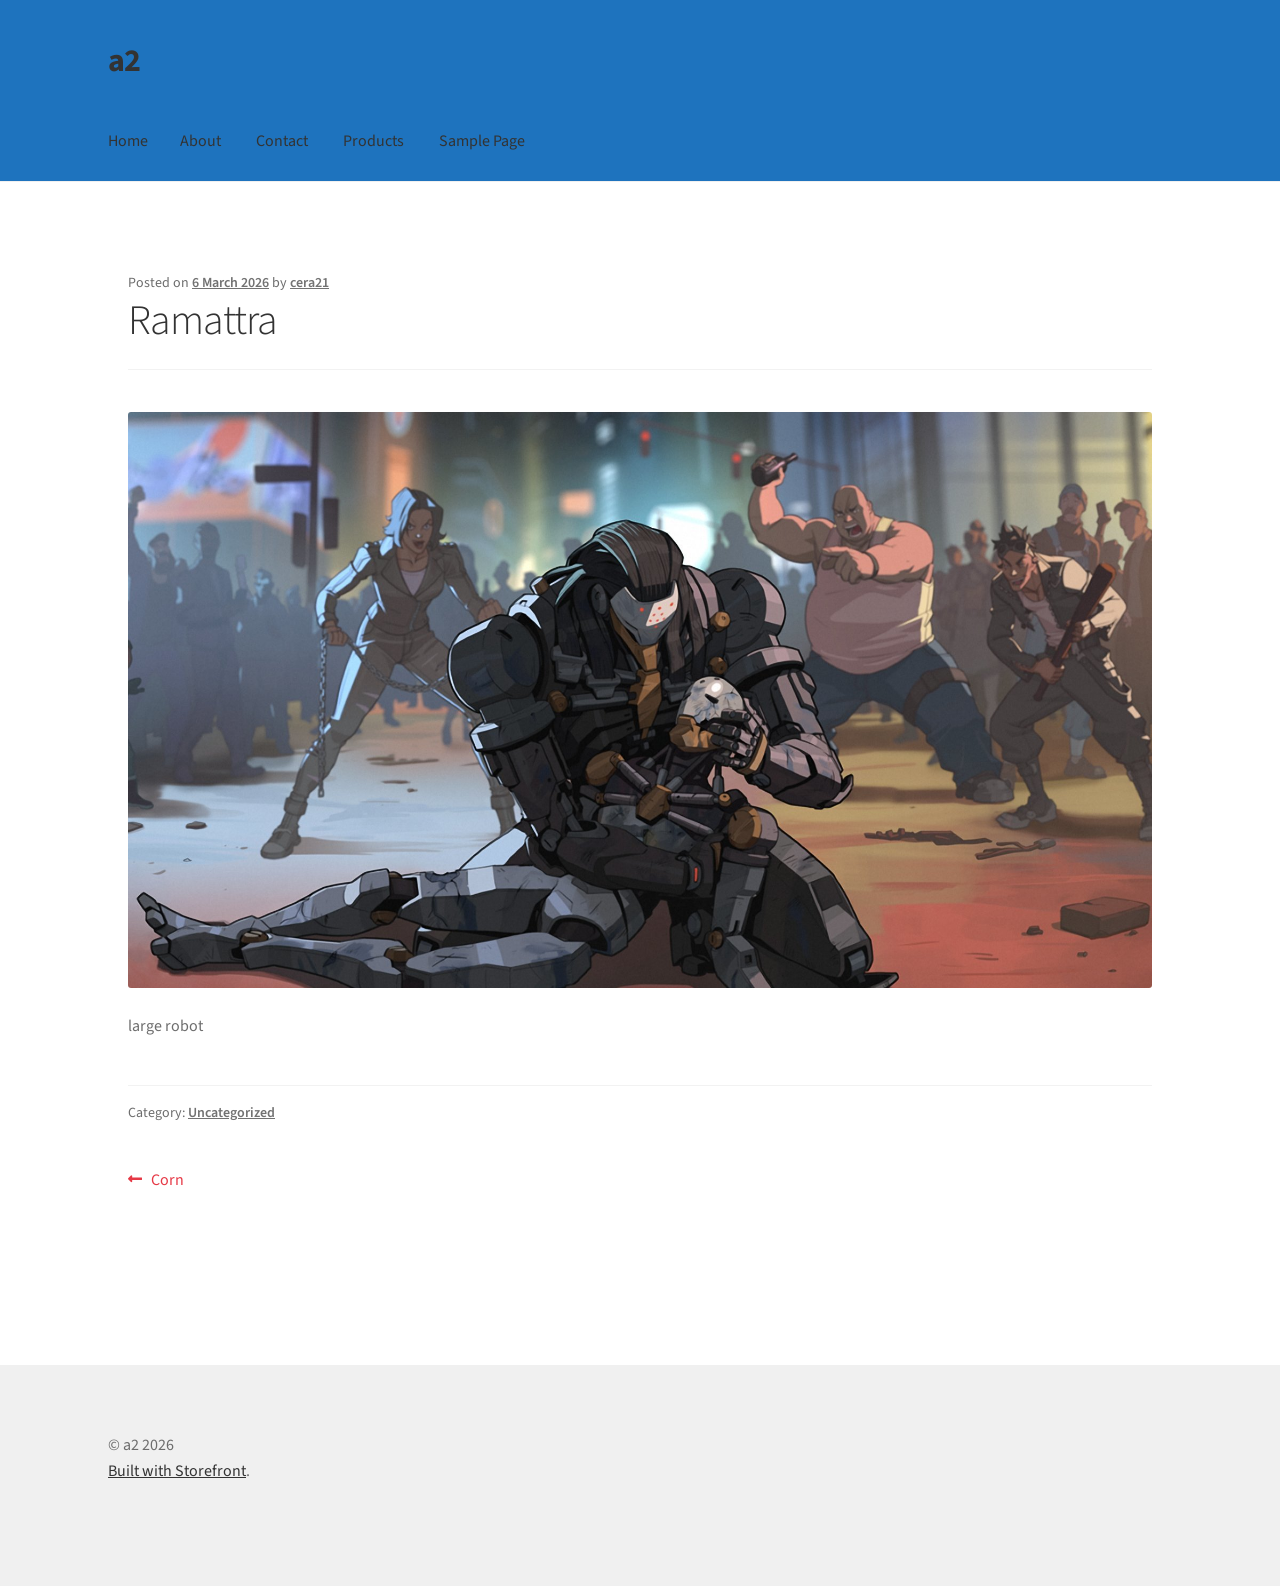
<file: ramattra/index.html>
<!doctype html>
<html lang="en-CA">
<head>
<meta charset="UTF-8">
<meta name="viewport" content="width=device-width, initial-scale=1">
<link rel="profile" href="https://gmpg.org/xfn/11">
<link rel="pingback" href="/xmlrpc.php">

<title>Ramattra &#8211; a2</title>
<meta name='robots' content='max-image-preview:large' />
<link rel='dns-prefetch' href='//localhost' />
<link rel='dns-prefetch' href='//fonts.googleapis.com' />
<link rel="alternate" type="application/rss+xml" title="a2 &raquo; Feed" href="/feed/" />
<link rel="alternate" type="application/rss+xml" title="a2 &raquo; Comments Feed" href="/comments/feed/" />
<link rel="alternate" type="application/rss+xml" title="a2 &raquo; Ramattra Comments Feed" href="/ramattra/feed/" />
<link rel="alternate" title="oEmbed (JSON)" type="application/json+oembed" href="/wp-json/oembed/1.0/embed?url=http%3A%2F%2Flocalhost%3A8000%2Framattra%2F" />
<link rel="alternate" title="oEmbed (XML)" type="text/xml+oembed" href="/wp-json/oembed/1.0/embed?url=http%3A%2F%2Flocalhost%3A8000%2Framattra%2F&#038;format=xml" />
<script async src="https://www.googletagmanager.com/gtag/js?id=G-4V2QEFD7L0"></script>
<script>
var tinyGtagJsOptions = {"ga4":"G-4V2QEFD7L0"};
window.dataLayer || (dataLayer = []);
function gtag(){dataLayer.push(arguments);}
gtag('js', new Date());
gtag('config', "G-4V2QEFD7L0");
</script>
<style id='wp-img-auto-sizes-contain-inline-css'>
img:is([sizes=auto i],[sizes^="auto," i]){contain-intrinsic-size:3000px 1500px}
/*# sourceURL=wp-img-auto-sizes-contain-inline-css */
</style>
<style id='wp-emoji-styles-inline-css'>

	img.wp-smiley, img.emoji {
		display: inline !important;
		border: none !important;
		box-shadow: none !important;
		height: 1em !important;
		width: 1em !important;
		margin: 0 0.07em !important;
		vertical-align: -0.1em !important;
		background: none !important;
		padding: 0 !important;
	}
/*# sourceURL=wp-emoji-styles-inline-css */
</style>
<style id='wp-block-library-inline-css'>
:root{--wp-block-synced-color:#7a00df;--wp-block-synced-color--rgb:122,0,223;--wp-bound-block-color:var(--wp-block-synced-color);--wp-editor-canvas-background:#ddd;--wp-admin-theme-color:#007cba;--wp-admin-theme-color--rgb:0,124,186;--wp-admin-theme-color-darker-10:#006ba1;--wp-admin-theme-color-darker-10--rgb:0,107,160.5;--wp-admin-theme-color-darker-20:#005a87;--wp-admin-theme-color-darker-20--rgb:0,90,135;--wp-admin-border-width-focus:2px}@media (min-resolution:192dpi){:root{--wp-admin-border-width-focus:1.5px}}.wp-element-button{cursor:pointer}:root .has-very-light-gray-background-color{background-color:#eee}:root .has-very-dark-gray-background-color{background-color:#313131}:root .has-very-light-gray-color{color:#eee}:root .has-very-dark-gray-color{color:#313131}:root .has-vivid-green-cyan-to-vivid-cyan-blue-gradient-background{background:linear-gradient(135deg,#00d084,#0693e3)}:root .has-purple-crush-gradient-background{background:linear-gradient(135deg,#34e2e4,#4721fb 50%,#ab1dfe)}:root .has-hazy-dawn-gradient-background{background:linear-gradient(135deg,#faaca8,#dad0ec)}:root .has-subdued-olive-gradient-background{background:linear-gradient(135deg,#fafae1,#67a671)}:root .has-atomic-cream-gradient-background{background:linear-gradient(135deg,#fdd79a,#004a59)}:root .has-nightshade-gradient-background{background:linear-gradient(135deg,#330968,#31cdcf)}:root .has-midnight-gradient-background{background:linear-gradient(135deg,#020381,#2874fc)}:root{--wp--preset--font-size--normal:16px;--wp--preset--font-size--huge:42px}.has-regular-font-size{font-size:1em}.has-larger-font-size{font-size:2.625em}.has-normal-font-size{font-size:var(--wp--preset--font-size--normal)}.has-huge-font-size{font-size:var(--wp--preset--font-size--huge)}.has-text-align-center{text-align:center}.has-text-align-left{text-align:left}.has-text-align-right{text-align:right}.has-fit-text{white-space:nowrap!important}#end-resizable-editor-section{display:none}.aligncenter{clear:both}.items-justified-left{justify-content:flex-start}.items-justified-center{justify-content:center}.items-justified-right{justify-content:flex-end}.items-justified-space-between{justify-content:space-between}.screen-reader-text{border:0;clip-path:inset(50%);height:1px;margin:-1px;overflow:hidden;padding:0;position:absolute;width:1px;word-wrap:normal!important}.screen-reader-text:focus{background-color:#ddd;clip-path:none;color:#444;display:block;font-size:1em;height:auto;left:5px;line-height:normal;padding:15px 23px 14px;text-decoration:none;top:5px;width:auto;z-index:100000}html :where(.has-border-color){border-style:solid}html :where([style*=border-top-color]){border-top-style:solid}html :where([style*=border-right-color]){border-right-style:solid}html :where([style*=border-bottom-color]){border-bottom-style:solid}html :where([style*=border-left-color]){border-left-style:solid}html :where([style*=border-width]){border-style:solid}html :where([style*=border-top-width]){border-top-style:solid}html :where([style*=border-right-width]){border-right-style:solid}html :where([style*=border-bottom-width]){border-bottom-style:solid}html :where([style*=border-left-width]){border-left-style:solid}html :where(img[class*=wp-image-]){height:auto;max-width:100%}:where(figure){margin:0 0 1em}html :where(.is-position-sticky){--wp-admin--admin-bar--position-offset:var(--wp-admin--admin-bar--height,0px)}@media screen and (max-width:600px){html :where(.is-position-sticky){--wp-admin--admin-bar--position-offset:0px}}

/*# sourceURL=wp-block-library-inline-css */
</style>
<style id='wp-block-paragraph-inline-css'>
.is-small-text{font-size:.875em}.is-regular-text{font-size:1em}.is-large-text{font-size:2.25em}.is-larger-text{font-size:3em}.has-drop-cap:not(:focus):first-letter{float:left;font-size:8.4em;font-style:normal;font-weight:100;line-height:.68;margin:.05em .1em 0 0;text-transform:uppercase}body.rtl .has-drop-cap:not(:focus):first-letter{float:none;margin-left:.1em}p.has-drop-cap.has-background{overflow:hidden}:root :where(p.has-background){padding:1.25em 2.375em}:where(p.has-text-color:not(.has-link-color)) a{color:inherit}p.has-text-align-left[style*="writing-mode:vertical-lr"],p.has-text-align-right[style*="writing-mode:vertical-rl"]{rotate:180deg}
/*# sourceURL=/wp-includes/blocks/paragraph/style.min.css */
</style>

<style id='classic-theme-styles-inline-css'>
/*! This file is auto-generated */
.wp-block-button__link{color:#fff;background-color:#32373c;border-radius:9999px;box-shadow:none;text-decoration:none;padding:calc(.667em + 2px) calc(1.333em + 2px);font-size:1.125em}.wp-block-file__button{background:#32373c;color:#fff;text-decoration:none}
/*# sourceURL=/wp-includes/css/classic-themes.min.css */
</style>
<link rel='stylesheet' id='storefront-gutenberg-blocks-css' href='/wp-content/themes/storefront/assets/css/base/gutenberg-blocks.css?ver=4.6.2' media='all' />
<style id='storefront-gutenberg-blocks-inline-css'>

				.wp-block-button__link:not(.has-text-color) {
					color: #333333;
				}

				.wp-block-button__link:not(.has-text-color):hover,
				.wp-block-button__link:not(.has-text-color):focus,
				.wp-block-button__link:not(.has-text-color):active {
					color: #333333;
				}

				.wp-block-button__link:not(.has-background) {
					background-color: #eeeeee;
				}

				.wp-block-button__link:not(.has-background):hover,
				.wp-block-button__link:not(.has-background):focus,
				.wp-block-button__link:not(.has-background):active {
					border-color: #d5d5d5;
					background-color: #d5d5d5;
				}

				.wc-block-grid__products .wc-block-grid__product .wp-block-button__link {
					background-color: #eeeeee;
					border-color: #eeeeee;
					color: #333333;
				}

				.wp-block-quote footer,
				.wp-block-quote cite,
				.wp-block-quote__citation {
					color: #6d6d6d;
				}

				.wp-block-pullquote cite,
				.wp-block-pullquote footer,
				.wp-block-pullquote__citation {
					color: #6d6d6d;
				}

				.wp-block-image figcaption {
					color: #6d6d6d;
				}

				.wp-block-separator.is-style-dots::before {
					color: #333333;
				}

				.wp-block-file a.wp-block-file__button {
					color: #333333;
					background-color: #eeeeee;
					border-color: #eeeeee;
				}

				.wp-block-file a.wp-block-file__button:hover,
				.wp-block-file a.wp-block-file__button:focus,
				.wp-block-file a.wp-block-file__button:active {
					color: #333333;
					background-color: #d5d5d5;
				}

				.wp-block-code,
				.wp-block-preformatted pre {
					color: #6d6d6d;
				}

				.wp-block-table:not( .has-background ):not( .is-style-stripes ) tbody tr:nth-child(2n) td {
					background-color: #fdfdfd;
				}

				.wp-block-cover .wp-block-cover__inner-container h1:not(.has-text-color),
				.wp-block-cover .wp-block-cover__inner-container h2:not(.has-text-color),
				.wp-block-cover .wp-block-cover__inner-container h3:not(.has-text-color),
				.wp-block-cover .wp-block-cover__inner-container h4:not(.has-text-color),
				.wp-block-cover .wp-block-cover__inner-container h5:not(.has-text-color),
				.wp-block-cover .wp-block-cover__inner-container h6:not(.has-text-color) {
					color: #000000;
				}

				div.wc-block-components-price-slider__range-input-progress,
				.rtl .wc-block-components-price-slider__range-input-progress {
					--range-color: #7f54b3;
				}

				/* Target only IE11 */
				@media all and (-ms-high-contrast: none), (-ms-high-contrast: active) {
					.wc-block-components-price-slider__range-input-progress {
						background: #7f54b3;
					}
				}

				.wc-block-components-button:not(.is-link) {
					background-color: #333333;
					color: #ffffff;
				}

				.wc-block-components-button:not(.is-link):hover,
				.wc-block-components-button:not(.is-link):focus,
				.wc-block-components-button:not(.is-link):active {
					background-color: #1a1a1a;
					color: #ffffff;
				}

				.wc-block-components-button:not(.is-link):disabled {
					background-color: #333333;
					color: #ffffff;
				}

				.wc-block-cart__submit-container {
					background-color: #ffffff;
				}

				.wc-block-cart__submit-container::before {
					color: rgba(220,220,220,0.5);
				}

				.wc-block-components-order-summary-item__quantity {
					background-color: #ffffff;
					border-color: #6d6d6d;
					box-shadow: 0 0 0 2px #ffffff;
					color: #6d6d6d;
				}
			
/*# sourceURL=storefront-gutenberg-blocks-inline-css */
</style>
<link rel='stylesheet' id='dashicons-css' href='/wp-includes/css/dashicons.min.css?ver=6.9.4' media='all' />
<link rel='stylesheet' id='al_product_styles-css' href='/wp-content/plugins/ecommerce-product-catalog/css/al_product.min.css?timestamp=1773434465&#038;ver=6.9.4' media='all' />
<link rel='stylesheet' id='ic_blocks-css' href='/wp-content/plugins/ecommerce-product-catalog/includes/blocks/ic-blocks.min.css?timestamp=1773434465&#038;ver=6.9.4' media='all' />
<style id='global-styles-inline-css'>
:root{--wp--preset--aspect-ratio--square: 1;--wp--preset--aspect-ratio--4-3: 4/3;--wp--preset--aspect-ratio--3-4: 3/4;--wp--preset--aspect-ratio--3-2: 3/2;--wp--preset--aspect-ratio--2-3: 2/3;--wp--preset--aspect-ratio--16-9: 16/9;--wp--preset--aspect-ratio--9-16: 9/16;--wp--preset--color--black: #000000;--wp--preset--color--cyan-bluish-gray: #abb8c3;--wp--preset--color--white: #ffffff;--wp--preset--color--pale-pink: #f78da7;--wp--preset--color--vivid-red: #cf2e2e;--wp--preset--color--luminous-vivid-orange: #ff6900;--wp--preset--color--luminous-vivid-amber: #fcb900;--wp--preset--color--light-green-cyan: #7bdcb5;--wp--preset--color--vivid-green-cyan: #00d084;--wp--preset--color--pale-cyan-blue: #8ed1fc;--wp--preset--color--vivid-cyan-blue: #0693e3;--wp--preset--color--vivid-purple: #9b51e0;--wp--preset--gradient--vivid-cyan-blue-to-vivid-purple: linear-gradient(135deg,rgb(6,147,227) 0%,rgb(155,81,224) 100%);--wp--preset--gradient--light-green-cyan-to-vivid-green-cyan: linear-gradient(135deg,rgb(122,220,180) 0%,rgb(0,208,130) 100%);--wp--preset--gradient--luminous-vivid-amber-to-luminous-vivid-orange: linear-gradient(135deg,rgb(252,185,0) 0%,rgb(255,105,0) 100%);--wp--preset--gradient--luminous-vivid-orange-to-vivid-red: linear-gradient(135deg,rgb(255,105,0) 0%,rgb(207,46,46) 100%);--wp--preset--gradient--very-light-gray-to-cyan-bluish-gray: linear-gradient(135deg,rgb(238,238,238) 0%,rgb(169,184,195) 100%);--wp--preset--gradient--cool-to-warm-spectrum: linear-gradient(135deg,rgb(74,234,220) 0%,rgb(151,120,209) 20%,rgb(207,42,186) 40%,rgb(238,44,130) 60%,rgb(251,105,98) 80%,rgb(254,248,76) 100%);--wp--preset--gradient--blush-light-purple: linear-gradient(135deg,rgb(255,206,236) 0%,rgb(152,150,240) 100%);--wp--preset--gradient--blush-bordeaux: linear-gradient(135deg,rgb(254,205,165) 0%,rgb(254,45,45) 50%,rgb(107,0,62) 100%);--wp--preset--gradient--luminous-dusk: linear-gradient(135deg,rgb(255,203,112) 0%,rgb(199,81,192) 50%,rgb(65,88,208) 100%);--wp--preset--gradient--pale-ocean: linear-gradient(135deg,rgb(255,245,203) 0%,rgb(182,227,212) 50%,rgb(51,167,181) 100%);--wp--preset--gradient--electric-grass: linear-gradient(135deg,rgb(202,248,128) 0%,rgb(113,206,126) 100%);--wp--preset--gradient--midnight: linear-gradient(135deg,rgb(2,3,129) 0%,rgb(40,116,252) 100%);--wp--preset--font-size--small: 14px;--wp--preset--font-size--medium: 23px;--wp--preset--font-size--large: 26px;--wp--preset--font-size--x-large: 42px;--wp--preset--font-size--normal: 16px;--wp--preset--font-size--huge: 37px;--wp--preset--spacing--20: 0.44rem;--wp--preset--spacing--30: 0.67rem;--wp--preset--spacing--40: 1rem;--wp--preset--spacing--50: 1.5rem;--wp--preset--spacing--60: 2.25rem;--wp--preset--spacing--70: 3.38rem;--wp--preset--spacing--80: 5.06rem;--wp--preset--shadow--natural: 6px 6px 9px rgba(0, 0, 0, 0.2);--wp--preset--shadow--deep: 12px 12px 50px rgba(0, 0, 0, 0.4);--wp--preset--shadow--sharp: 6px 6px 0px rgba(0, 0, 0, 0.2);--wp--preset--shadow--outlined: 6px 6px 0px -3px rgb(255, 255, 255), 6px 6px rgb(0, 0, 0);--wp--preset--shadow--crisp: 6px 6px 0px rgb(0, 0, 0);}:root :where(.is-layout-flow) > :first-child{margin-block-start: 0;}:root :where(.is-layout-flow) > :last-child{margin-block-end: 0;}:root :where(.is-layout-flow) > *{margin-block-start: 24px;margin-block-end: 0;}:root :where(.is-layout-constrained) > :first-child{margin-block-start: 0;}:root :where(.is-layout-constrained) > :last-child{margin-block-end: 0;}:root :where(.is-layout-constrained) > *{margin-block-start: 24px;margin-block-end: 0;}:root :where(.is-layout-flex){gap: 24px;}:root :where(.is-layout-grid){gap: 24px;}body .is-layout-flex{display: flex;}.is-layout-flex{flex-wrap: wrap;align-items: center;}.is-layout-flex > :is(*, div){margin: 0;}body .is-layout-grid{display: grid;}.is-layout-grid > :is(*, div){margin: 0;}.has-black-color{color: var(--wp--preset--color--black) !important;}.has-cyan-bluish-gray-color{color: var(--wp--preset--color--cyan-bluish-gray) !important;}.has-white-color{color: var(--wp--preset--color--white) !important;}.has-pale-pink-color{color: var(--wp--preset--color--pale-pink) !important;}.has-vivid-red-color{color: var(--wp--preset--color--vivid-red) !important;}.has-luminous-vivid-orange-color{color: var(--wp--preset--color--luminous-vivid-orange) !important;}.has-luminous-vivid-amber-color{color: var(--wp--preset--color--luminous-vivid-amber) !important;}.has-light-green-cyan-color{color: var(--wp--preset--color--light-green-cyan) !important;}.has-vivid-green-cyan-color{color: var(--wp--preset--color--vivid-green-cyan) !important;}.has-pale-cyan-blue-color{color: var(--wp--preset--color--pale-cyan-blue) !important;}.has-vivid-cyan-blue-color{color: var(--wp--preset--color--vivid-cyan-blue) !important;}.has-vivid-purple-color{color: var(--wp--preset--color--vivid-purple) !important;}.has-black-background-color{background-color: var(--wp--preset--color--black) !important;}.has-cyan-bluish-gray-background-color{background-color: var(--wp--preset--color--cyan-bluish-gray) !important;}.has-white-background-color{background-color: var(--wp--preset--color--white) !important;}.has-pale-pink-background-color{background-color: var(--wp--preset--color--pale-pink) !important;}.has-vivid-red-background-color{background-color: var(--wp--preset--color--vivid-red) !important;}.has-luminous-vivid-orange-background-color{background-color: var(--wp--preset--color--luminous-vivid-orange) !important;}.has-luminous-vivid-amber-background-color{background-color: var(--wp--preset--color--luminous-vivid-amber) !important;}.has-light-green-cyan-background-color{background-color: var(--wp--preset--color--light-green-cyan) !important;}.has-vivid-green-cyan-background-color{background-color: var(--wp--preset--color--vivid-green-cyan) !important;}.has-pale-cyan-blue-background-color{background-color: var(--wp--preset--color--pale-cyan-blue) !important;}.has-vivid-cyan-blue-background-color{background-color: var(--wp--preset--color--vivid-cyan-blue) !important;}.has-vivid-purple-background-color{background-color: var(--wp--preset--color--vivid-purple) !important;}.has-black-border-color{border-color: var(--wp--preset--color--black) !important;}.has-cyan-bluish-gray-border-color{border-color: var(--wp--preset--color--cyan-bluish-gray) !important;}.has-white-border-color{border-color: var(--wp--preset--color--white) !important;}.has-pale-pink-border-color{border-color: var(--wp--preset--color--pale-pink) !important;}.has-vivid-red-border-color{border-color: var(--wp--preset--color--vivid-red) !important;}.has-luminous-vivid-orange-border-color{border-color: var(--wp--preset--color--luminous-vivid-orange) !important;}.has-luminous-vivid-amber-border-color{border-color: var(--wp--preset--color--luminous-vivid-amber) !important;}.has-light-green-cyan-border-color{border-color: var(--wp--preset--color--light-green-cyan) !important;}.has-vivid-green-cyan-border-color{border-color: var(--wp--preset--color--vivid-green-cyan) !important;}.has-pale-cyan-blue-border-color{border-color: var(--wp--preset--color--pale-cyan-blue) !important;}.has-vivid-cyan-blue-border-color{border-color: var(--wp--preset--color--vivid-cyan-blue) !important;}.has-vivid-purple-border-color{border-color: var(--wp--preset--color--vivid-purple) !important;}.has-vivid-cyan-blue-to-vivid-purple-gradient-background{background: var(--wp--preset--gradient--vivid-cyan-blue-to-vivid-purple) !important;}.has-light-green-cyan-to-vivid-green-cyan-gradient-background{background: var(--wp--preset--gradient--light-green-cyan-to-vivid-green-cyan) !important;}.has-luminous-vivid-amber-to-luminous-vivid-orange-gradient-background{background: var(--wp--preset--gradient--luminous-vivid-amber-to-luminous-vivid-orange) !important;}.has-luminous-vivid-orange-to-vivid-red-gradient-background{background: var(--wp--preset--gradient--luminous-vivid-orange-to-vivid-red) !important;}.has-very-light-gray-to-cyan-bluish-gray-gradient-background{background: var(--wp--preset--gradient--very-light-gray-to-cyan-bluish-gray) !important;}.has-cool-to-warm-spectrum-gradient-background{background: var(--wp--preset--gradient--cool-to-warm-spectrum) !important;}.has-blush-light-purple-gradient-background{background: var(--wp--preset--gradient--blush-light-purple) !important;}.has-blush-bordeaux-gradient-background{background: var(--wp--preset--gradient--blush-bordeaux) !important;}.has-luminous-dusk-gradient-background{background: var(--wp--preset--gradient--luminous-dusk) !important;}.has-pale-ocean-gradient-background{background: var(--wp--preset--gradient--pale-ocean) !important;}.has-electric-grass-gradient-background{background: var(--wp--preset--gradient--electric-grass) !important;}.has-midnight-gradient-background{background: var(--wp--preset--gradient--midnight) !important;}.has-small-font-size{font-size: var(--wp--preset--font-size--small) !important;}.has-medium-font-size{font-size: var(--wp--preset--font-size--medium) !important;}.has-large-font-size{font-size: var(--wp--preset--font-size--large) !important;}.has-x-large-font-size{font-size: var(--wp--preset--font-size--x-large) !important;}
/*# sourceURL=global-styles-inline-css */
</style>

<link rel='stylesheet' id='parent-style-css' href='/wp-content/themes/storefront/style.css?ver=6.9.4' media='all' />
<link rel='stylesheet' id='child-style-css' href='/wp-content/themes/storefront_child/style.css?ver=6.9.4' media='all' />
<link rel='stylesheet' id='storefront-style-css' href='/wp-content/themes/storefront/style.css?ver=4.6.2' media='all' />
<style id='storefront-style-inline-css'>

			.main-navigation ul li a,
			.site-title a,
			ul.menu li a,
			.site-branding h1 a,
			button.menu-toggle,
			button.menu-toggle:hover,
			.handheld-navigation .dropdown-toggle {
				color: #333333;
			}

			button.menu-toggle,
			button.menu-toggle:hover {
				border-color: #333333;
			}

			.main-navigation ul li a:hover,
			.main-navigation ul li:hover > a,
			.site-title a:hover,
			.site-header ul.menu li.current-menu-item > a {
				color: #747474;
			}

			table:not( .has-background ) th {
				background-color: #f8f8f8;
			}

			table:not( .has-background ) tbody td {
				background-color: #fdfdfd;
			}

			table:not( .has-background ) tbody tr:nth-child(2n) td,
			fieldset,
			fieldset legend {
				background-color: #fbfbfb;
			}

			.site-header,
			.secondary-navigation ul ul,
			.main-navigation ul.menu > li.menu-item-has-children:after,
			.secondary-navigation ul.menu ul,
			.storefront-handheld-footer-bar,
			.storefront-handheld-footer-bar ul li > a,
			.storefront-handheld-footer-bar ul li.search .site-search,
			button.menu-toggle,
			button.menu-toggle:hover {
				background-color: #ffffff;
			}

			p.site-description,
			.site-header,
			.storefront-handheld-footer-bar {
				color: #404040;
			}

			button.menu-toggle:after,
			button.menu-toggle:before,
			button.menu-toggle span:before {
				background-color: #333333;
			}

			h1, h2, h3, h4, h5, h6, .wc-block-grid__product-title {
				color: #333333;
			}

			.widget h1 {
				border-bottom-color: #333333;
			}

			body,
			.secondary-navigation a {
				color: #6d6d6d;
			}

			.widget-area .widget a,
			.hentry .entry-header .posted-on a,
			.hentry .entry-header .post-author a,
			.hentry .entry-header .post-comments a,
			.hentry .entry-header .byline a {
				color: #727272;
			}

			a {
				color: #7f54b3;
			}

			a:focus,
			button:focus,
			.button.alt:focus,
			input:focus,
			textarea:focus,
			input[type="button"]:focus,
			input[type="reset"]:focus,
			input[type="submit"]:focus,
			input[type="email"]:focus,
			input[type="tel"]:focus,
			input[type="url"]:focus,
			input[type="password"]:focus,
			input[type="search"]:focus {
				outline-color: #7f54b3;
			}

			button, input[type="button"], input[type="reset"], input[type="submit"], .button, .widget a.button {
				background-color: #eeeeee;
				border-color: #eeeeee;
				color: #333333;
			}

			button:hover, input[type="button"]:hover, input[type="reset"]:hover, input[type="submit"]:hover, .button:hover, .widget a.button:hover {
				background-color: #d5d5d5;
				border-color: #d5d5d5;
				color: #333333;
			}

			button.alt, input[type="button"].alt, input[type="reset"].alt, input[type="submit"].alt, .button.alt, .widget-area .widget a.button.alt {
				background-color: #333333;
				border-color: #333333;
				color: #ffffff;
			}

			button.alt:hover, input[type="button"].alt:hover, input[type="reset"].alt:hover, input[type="submit"].alt:hover, .button.alt:hover, .widget-area .widget a.button.alt:hover {
				background-color: #1a1a1a;
				border-color: #1a1a1a;
				color: #ffffff;
			}

			.pagination .page-numbers li .page-numbers.current {
				background-color: #e6e6e6;
				color: #636363;
			}

			#comments .comment-list .comment-content .comment-text {
				background-color: #f8f8f8;
			}

			.site-footer {
				background-color: #f0f0f0;
				color: #6d6d6d;
			}

			.site-footer a:not(.button):not(.components-button) {
				color: #333333;
			}

			.site-footer .storefront-handheld-footer-bar a:not(.button):not(.components-button) {
				color: #333333;
			}

			.site-footer h1, .site-footer h2, .site-footer h3, .site-footer h4, .site-footer h5, .site-footer h6, .site-footer .widget .widget-title, .site-footer .widget .widgettitle {
				color: #333333;
			}

			.page-template-template-homepage.has-post-thumbnail .type-page.has-post-thumbnail .entry-title {
				color: #000000;
			}

			.page-template-template-homepage.has-post-thumbnail .type-page.has-post-thumbnail .entry-content {
				color: #000000;
			}

			@media screen and ( min-width: 768px ) {
				.secondary-navigation ul.menu a:hover {
					color: #595959;
				}

				.secondary-navigation ul.menu a {
					color: #404040;
				}

				.main-navigation ul.menu ul.sub-menu,
				.main-navigation ul.nav-menu ul.children {
					background-color: #f0f0f0;
				}

				.site-header {
					border-bottom-color: #f0f0f0;
				}
			}
/*# sourceURL=storefront-style-inline-css */
</style>
<link rel='stylesheet' id='storefront-icons-css' href='/wp-content/themes/storefront/assets/css/base/icons.css?ver=4.6.2' media='all' />
<link rel='stylesheet' id='storefront-fonts-css' href='https://fonts.googleapis.com/css?family=Source+Sans+Pro%3A400%2C300%2C300italic%2C400italic%2C600%2C700%2C900&#038;subset=latin%2Clatin-ext&#038;ver=4.6.2' media='all' />
<link rel='stylesheet' id='storefront-child-style-css' href='/wp-content/themes/storefront_child/style.css?ver=6.9.4' media='all' />
<script src="/wp-content/themes/storefront_child/customElements.js?ver=6.9.4" id="custom_javascript-js"></script>
<link rel="https://api.w.org/" href="/wp-json/" /><link rel="alternate" title="JSON" type="application/json" href="/wp-json/wp/v2/posts/9" /><link rel="EditURI" type="application/rsd+xml" title="RSD" href="/xmlrpc.php?rsd" />
<meta name="generator" content="WordPress 6.9.4" />
<link rel="canonical" href="/ramattra/" />
<link rel='shortlink' href='/?p=9' />
</head>

<body class="wp-singular post-template-default single single-post postid-9 single-format-standard wp-embed-responsive wp-theme-storefront wp-child-theme-storefront_child no-wc-breadcrumb storefront-full-width-content storefront-align-wide right-sidebar">



<div id="page" class="hfeed site">
	
	<header id="masthead" class="site-header" role="banner" style="">

		<div class="col-full">		<a class="skip-link screen-reader-text" href="#site-navigation">Skip to navigation</a>
		<a class="skip-link screen-reader-text" href="#content">Skip to content</a>
				<div class="site-branding">
			<div class="beta site-title"><a href="/" rel="home">a2</a></div>		</div>
		</div><div class="storefront-primary-navigation"><div class="col-full">		<nav id="site-navigation" class="main-navigation" role="navigation" aria-label="Primary Navigation">
		<button id="site-navigation-menu-toggle" class="menu-toggle" aria-controls="site-navigation" aria-expanded="false"><span>Menu</span></button>
			<div class="menu"><ul>
<li ><a href="/">Home</a></li><li class="page_item page-item-12"><a href="/contact/">About</a></li>
<li class="page_item page-item-16"><a href="/contact-2/">Contact</a></li>
<li class="page_item page-item-26"><a href="/products/">Products</a></li>
<li class="page_item page-item-2"><a href="/sample-page/">Sample Page</a></li>
</ul></div>
<div class="menu"><ul>
<li ><a href="/">Home</a></li><li class="page_item page-item-12"><a href="/contact/">About</a></li>
<li class="page_item page-item-16"><a href="/contact-2/">Contact</a></li>
<li class="page_item page-item-26"><a href="/products/">Products</a></li>
<li class="page_item page-item-2"><a href="/sample-page/">Sample Page</a></li>
</ul></div>
		</nav><!-- #site-navigation -->
		</div></div>
	</header><!-- #masthead -->

	
	<div id="content" class="site-content" tabindex="-1">
		<div class="col-full">

		
	<div id="primary" class="content-area">
		<main id="main" class="site-main" role="main">

		
<article id="post-9" class="post-9 post type-post status-publish format-standard has-post-thumbnail hentry category-uncategorized">

			<header class="entry-header">
		
			<span class="posted-on">Posted on <a href="/ramattra/" rel="bookmark"><time class="entry-date published updated" datetime="2026-03-06T18:15:23-05:00">6 March 2026</time></a></span> <span class="post-author">by <a href="/author/cera21/" rel="author">cera21</a></span> <h1 class="entry-title">Ramattra</h1>		</header><!-- .entry-header -->
				<div class="entry-content">
		<img width="1920" height="1080" src="/wp-content/uploads/2026/03/3897983b.jpg" class="attachment- size- wp-post-image" alt="" decoding="async" fetchpriority="high" />
<p>large robot</p>
		</div><!-- .entry-content -->
		
		<aside class="entry-taxonomy">
						<div class="cat-links">
				Category: <a href="/category/uncategorized/" rel="category tag">Uncategorized</a>			</div>
			
					</aside>

		<nav id="post-navigation" class="navigation post-navigation" role="navigation" aria-label="Post Navigation"><h2 class="screen-reader-text">Post navigation</h2><div class="nav-links"><div class="nav-previous"><a href="/corn/" rel="prev"><span class="screen-reader-text">Previous post: </span>Corn</a></div></div></nav>
</article><!-- #post-## -->

		</main><!-- #main -->
	</div><!-- #primary -->


		</div><!-- .col-full -->
	</div><!-- #content -->

	
	<footer id="colophon" class="site-footer" role="contentinfo">
		<div class="col-full">

					<div class="site-info">
			&copy; a2 2026
							<br />
				<a href="https://woocommerce.com/products/storefront/" target="_blank" title="Storefront -  The perfect platform for your next WooCommerce project." rel="noreferrer nofollow">Built with Storefront</a>.					</div><!-- .site-info -->
		
		</div><!-- .col-full -->
	</footer><!-- #colophon -->

	
</div><!-- #page -->

<script type="speculationrules">
{"prefetch":[{"source":"document","where":{"and":[{"href_matches":"/*"},{"not":{"href_matches":["/wp-*.php","/wp-admin/*","/wp-content/uploads/*","/wp-content/*","/wp-content/plugins/*","/wp-content/themes/storefront_child/*","/wp-content/themes/storefront/*","/*\\?(.+)"]}},{"not":{"selector_matches":"a[rel~=\"nofollow\"]"}},{"not":{"selector_matches":".no-prefetch, .no-prefetch a"}}]},"eagerness":"conservative"}]}
</script>
    <style>
        body.ic-disabled-body:before {
            background-image: url("/wp-includes/js/thickbox/loadingAnimation.gif");
        }
    </style>
    <script src="/wp-content/themes/storefront/assets/js/navigation.min.js?ver=4.6.2" id="storefront-navigation-js"></script>
<script id="wp-emoji-settings" type="application/json">
{"baseUrl":"https://s.w.org/images/core/emoji/17.0.2/72x72/","ext":".png","svgUrl":"https://s.w.org/images/core/emoji/17.0.2/svg/","svgExt":".svg","source":{"concatemoji":"/wp-includes/js/wp-emoji-release.min.js?ver=6.9.4"}}
</script>
<script type="module">
/*! This file is auto-generated */
const a=JSON.parse(document.getElementById("wp-emoji-settings").textContent),o=(window._wpemojiSettings=a,"wpEmojiSettingsSupports"),s=["flag","emoji"];function i(e){try{var t={supportTests:e,timestamp:(new Date).valueOf()};sessionStorage.setItem(o,JSON.stringify(t))}catch(e){}}function c(e,t,n){e.clearRect(0,0,e.canvas.width,e.canvas.height),e.fillText(t,0,0);t=new Uint32Array(e.getImageData(0,0,e.canvas.width,e.canvas.height).data);e.clearRect(0,0,e.canvas.width,e.canvas.height),e.fillText(n,0,0);const a=new Uint32Array(e.getImageData(0,0,e.canvas.width,e.canvas.height).data);return t.every((e,t)=>e===a[t])}function p(e,t){e.clearRect(0,0,e.canvas.width,e.canvas.height),e.fillText(t,0,0);var n=e.getImageData(16,16,1,1);for(let e=0;e<n.data.length;e++)if(0!==n.data[e])return!1;return!0}function u(e,t,n,a){switch(t){case"flag":return n(e,"\ud83c\udff3\ufe0f\u200d\u26a7\ufe0f","\ud83c\udff3\ufe0f\u200b\u26a7\ufe0f")?!1:!n(e,"\ud83c\udde8\ud83c\uddf6","\ud83c\udde8\u200b\ud83c\uddf6")&&!n(e,"\ud83c\udff4\udb40\udc67\udb40\udc62\udb40\udc65\udb40\udc6e\udb40\udc67\udb40\udc7f","\ud83c\udff4\u200b\udb40\udc67\u200b\udb40\udc62\u200b\udb40\udc65\u200b\udb40\udc6e\u200b\udb40\udc67\u200b\udb40\udc7f");case"emoji":return!a(e,"\ud83e\u1fac8")}return!1}function f(e,t,n,a){let r;const o=(r="undefined"!=typeof WorkerGlobalScope&&self instanceof WorkerGlobalScope?new OffscreenCanvas(300,150):document.createElement("canvas")).getContext("2d",{willReadFrequently:!0}),s=(o.textBaseline="top",o.font="600 32px Arial",{});return e.forEach(e=>{s[e]=t(o,e,n,a)}),s}function r(e){var t=document.createElement("script");t.src=e,t.defer=!0,document.head.appendChild(t)}a.supports={everything:!0,everythingExceptFlag:!0},new Promise(t=>{let n=function(){try{var e=JSON.parse(sessionStorage.getItem(o));if("object"==typeof e&&"number"==typeof e.timestamp&&(new Date).valueOf()<e.timestamp+604800&&"object"==typeof e.supportTests)return e.supportTests}catch(e){}return null}();if(!n){if("undefined"!=typeof Worker&&"undefined"!=typeof OffscreenCanvas&&"undefined"!=typeof URL&&URL.createObjectURL&&"undefined"!=typeof Blob)try{var e="postMessage("+f.toString()+"("+[JSON.stringify(s),u.toString(),c.toString(),p.toString()].join(",")+"));",a=new Blob([e],{type:"text/javascript"});const r=new Worker(URL.createObjectURL(a),{name:"wpTestEmojiSupports"});return void(r.onmessage=e=>{i(n=e.data),r.terminate(),t(n)})}catch(e){}i(n=f(s,u,c,p))}t(n)}).then(e=>{for(const n in e)a.supports[n]=e[n],a.supports.everything=a.supports.everything&&a.supports[n],"flag"!==n&&(a.supports.everythingExceptFlag=a.supports.everythingExceptFlag&&a.supports[n]);var t;a.supports.everythingExceptFlag=a.supports.everythingExceptFlag&&!a.supports.flag,a.supports.everything||((t=a.source||{}).concatemoji?r(t.concatemoji):t.wpemoji&&t.twemoji&&(r(t.twemoji),r(t.wpemoji)))});
//# sourceURL=/wp-includes/js/wp-emoji-loader.min.js
</script>

</body>
</html>
</file>
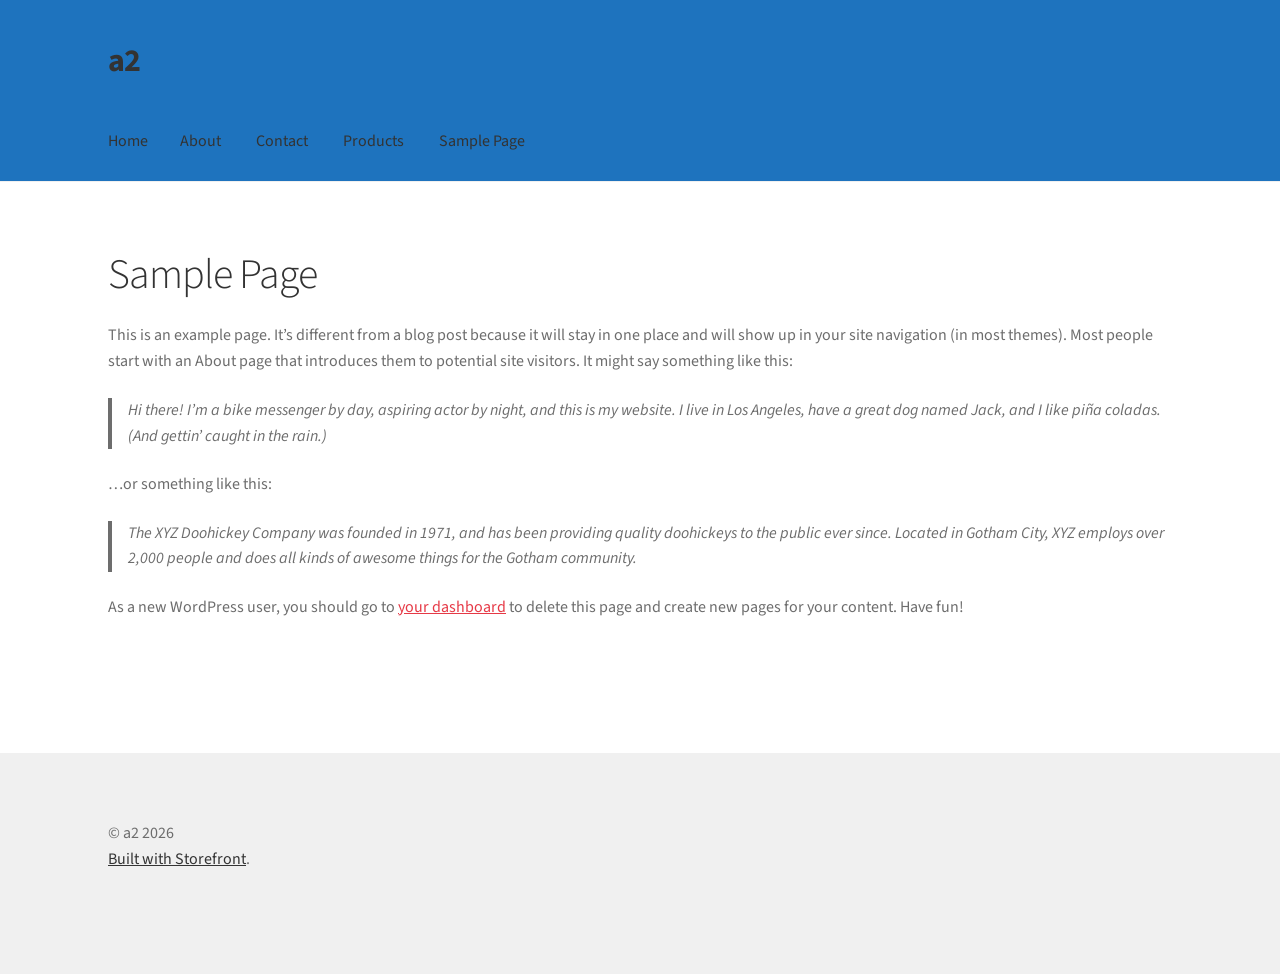
<file: sample-page/index.html>
<!doctype html>
<html lang="en-CA">
<head>
<meta charset="UTF-8">
<meta name="viewport" content="width=device-width, initial-scale=1">
<link rel="profile" href="https://gmpg.org/xfn/11">
<link rel="pingback" href="/xmlrpc.php">

<title>Sample Page &#8211; a2</title>
<meta name='robots' content='max-image-preview:large' />
<link rel='dns-prefetch' href='//localhost' />
<link rel='dns-prefetch' href='//fonts.googleapis.com' />
<link rel="alternate" type="application/rss+xml" title="a2 &raquo; Feed" href="/feed/" />
<link rel="alternate" type="application/rss+xml" title="a2 &raquo; Comments Feed" href="/comments/feed/" />
<link rel="alternate" type="application/rss+xml" title="a2 &raquo; Sample Page Comments Feed" href="/sample-page/feed/" />
<link rel="alternate" title="oEmbed (JSON)" type="application/json+oembed" href="/wp-json/oembed/1.0/embed?url=http%3A%2F%2Flocalhost%3A8000%2Fsample-page%2F" />
<link rel="alternate" title="oEmbed (XML)" type="text/xml+oembed" href="/wp-json/oembed/1.0/embed?url=http%3A%2F%2Flocalhost%3A8000%2Fsample-page%2F&#038;format=xml" />
<script async src="https://www.googletagmanager.com/gtag/js?id=G-4V2QEFD7L0"></script>
<script>
var tinyGtagJsOptions = {"ga4":"G-4V2QEFD7L0"};
window.dataLayer || (dataLayer = []);
function gtag(){dataLayer.push(arguments);}
gtag('js', new Date());
gtag('config', "G-4V2QEFD7L0");
</script>
<style id='wp-img-auto-sizes-contain-inline-css'>
img:is([sizes=auto i],[sizes^="auto," i]){contain-intrinsic-size:3000px 1500px}
/*# sourceURL=wp-img-auto-sizes-contain-inline-css */
</style>
<style id='wp-emoji-styles-inline-css'>

	img.wp-smiley, img.emoji {
		display: inline !important;
		border: none !important;
		box-shadow: none !important;
		height: 1em !important;
		width: 1em !important;
		margin: 0 0.07em !important;
		vertical-align: -0.1em !important;
		background: none !important;
		padding: 0 !important;
	}
/*# sourceURL=wp-emoji-styles-inline-css */
</style>
<style id='wp-block-library-inline-css'>
:root{--wp-block-synced-color:#7a00df;--wp-block-synced-color--rgb:122,0,223;--wp-bound-block-color:var(--wp-block-synced-color);--wp-editor-canvas-background:#ddd;--wp-admin-theme-color:#007cba;--wp-admin-theme-color--rgb:0,124,186;--wp-admin-theme-color-darker-10:#006ba1;--wp-admin-theme-color-darker-10--rgb:0,107,160.5;--wp-admin-theme-color-darker-20:#005a87;--wp-admin-theme-color-darker-20--rgb:0,90,135;--wp-admin-border-width-focus:2px}@media (min-resolution:192dpi){:root{--wp-admin-border-width-focus:1.5px}}.wp-element-button{cursor:pointer}:root .has-very-light-gray-background-color{background-color:#eee}:root .has-very-dark-gray-background-color{background-color:#313131}:root .has-very-light-gray-color{color:#eee}:root .has-very-dark-gray-color{color:#313131}:root .has-vivid-green-cyan-to-vivid-cyan-blue-gradient-background{background:linear-gradient(135deg,#00d084,#0693e3)}:root .has-purple-crush-gradient-background{background:linear-gradient(135deg,#34e2e4,#4721fb 50%,#ab1dfe)}:root .has-hazy-dawn-gradient-background{background:linear-gradient(135deg,#faaca8,#dad0ec)}:root .has-subdued-olive-gradient-background{background:linear-gradient(135deg,#fafae1,#67a671)}:root .has-atomic-cream-gradient-background{background:linear-gradient(135deg,#fdd79a,#004a59)}:root .has-nightshade-gradient-background{background:linear-gradient(135deg,#330968,#31cdcf)}:root .has-midnight-gradient-background{background:linear-gradient(135deg,#020381,#2874fc)}:root{--wp--preset--font-size--normal:16px;--wp--preset--font-size--huge:42px}.has-regular-font-size{font-size:1em}.has-larger-font-size{font-size:2.625em}.has-normal-font-size{font-size:var(--wp--preset--font-size--normal)}.has-huge-font-size{font-size:var(--wp--preset--font-size--huge)}.has-text-align-center{text-align:center}.has-text-align-left{text-align:left}.has-text-align-right{text-align:right}.has-fit-text{white-space:nowrap!important}#end-resizable-editor-section{display:none}.aligncenter{clear:both}.items-justified-left{justify-content:flex-start}.items-justified-center{justify-content:center}.items-justified-right{justify-content:flex-end}.items-justified-space-between{justify-content:space-between}.screen-reader-text{border:0;clip-path:inset(50%);height:1px;margin:-1px;overflow:hidden;padding:0;position:absolute;width:1px;word-wrap:normal!important}.screen-reader-text:focus{background-color:#ddd;clip-path:none;color:#444;display:block;font-size:1em;height:auto;left:5px;line-height:normal;padding:15px 23px 14px;text-decoration:none;top:5px;width:auto;z-index:100000}html :where(.has-border-color){border-style:solid}html :where([style*=border-top-color]){border-top-style:solid}html :where([style*=border-right-color]){border-right-style:solid}html :where([style*=border-bottom-color]){border-bottom-style:solid}html :where([style*=border-left-color]){border-left-style:solid}html :where([style*=border-width]){border-style:solid}html :where([style*=border-top-width]){border-top-style:solid}html :where([style*=border-right-width]){border-right-style:solid}html :where([style*=border-bottom-width]){border-bottom-style:solid}html :where([style*=border-left-width]){border-left-style:solid}html :where(img[class*=wp-image-]){height:auto;max-width:100%}:where(figure){margin:0 0 1em}html :where(.is-position-sticky){--wp-admin--admin-bar--position-offset:var(--wp-admin--admin-bar--height,0px)}@media screen and (max-width:600px){html :where(.is-position-sticky){--wp-admin--admin-bar--position-offset:0px}}

/*# sourceURL=wp-block-library-inline-css */
</style>
<style id='wp-block-paragraph-inline-css'>
.is-small-text{font-size:.875em}.is-regular-text{font-size:1em}.is-large-text{font-size:2.25em}.is-larger-text{font-size:3em}.has-drop-cap:not(:focus):first-letter{float:left;font-size:8.4em;font-style:normal;font-weight:100;line-height:.68;margin:.05em .1em 0 0;text-transform:uppercase}body.rtl .has-drop-cap:not(:focus):first-letter{float:none;margin-left:.1em}p.has-drop-cap.has-background{overflow:hidden}:root :where(p.has-background){padding:1.25em 2.375em}:where(p.has-text-color:not(.has-link-color)) a{color:inherit}p.has-text-align-left[style*="writing-mode:vertical-lr"],p.has-text-align-right[style*="writing-mode:vertical-rl"]{rotate:180deg}
/*# sourceURL=/wp-includes/blocks/paragraph/style.min.css */
</style>
<style id='wp-block-quote-inline-css'>
.wp-block-quote{box-sizing:border-box;overflow-wrap:break-word}.wp-block-quote.is-large:where(:not(.is-style-plain)),.wp-block-quote.is-style-large:where(:not(.is-style-plain)){margin-bottom:1em;padding:0 1em}.wp-block-quote.is-large:where(:not(.is-style-plain)) p,.wp-block-quote.is-style-large:where(:not(.is-style-plain)) p{font-size:1.5em;font-style:italic;line-height:1.6}.wp-block-quote.is-large:where(:not(.is-style-plain)) cite,.wp-block-quote.is-large:where(:not(.is-style-plain)) footer,.wp-block-quote.is-style-large:where(:not(.is-style-plain)) cite,.wp-block-quote.is-style-large:where(:not(.is-style-plain)) footer{font-size:1.125em;text-align:right}.wp-block-quote>cite{display:block}
/*# sourceURL=/wp-includes/blocks/quote/style.min.css */
</style>
<style id='wp-block-quote-theme-inline-css'>
.wp-block-quote{border-left:.25em solid;margin:0 0 1.75em;padding-left:1em}.wp-block-quote cite,.wp-block-quote footer{color:currentColor;font-size:.8125em;font-style:normal;position:relative}.wp-block-quote:where(.has-text-align-right){border-left:none;border-right:.25em solid;padding-left:0;padding-right:1em}.wp-block-quote:where(.has-text-align-center){border:none;padding-left:0}.wp-block-quote.is-large,.wp-block-quote.is-style-large,.wp-block-quote:where(.is-style-plain){border:none}
/*# sourceURL=/wp-includes/blocks/quote/theme.min.css */
</style>

<style id='classic-theme-styles-inline-css'>
/*! This file is auto-generated */
.wp-block-button__link{color:#fff;background-color:#32373c;border-radius:9999px;box-shadow:none;text-decoration:none;padding:calc(.667em + 2px) calc(1.333em + 2px);font-size:1.125em}.wp-block-file__button{background:#32373c;color:#fff;text-decoration:none}
/*# sourceURL=/wp-includes/css/classic-themes.min.css */
</style>
<link rel='stylesheet' id='storefront-gutenberg-blocks-css' href='/wp-content/themes/storefront/assets/css/base/gutenberg-blocks.css?ver=4.6.2' media='all' />
<style id='storefront-gutenberg-blocks-inline-css'>

				.wp-block-button__link:not(.has-text-color) {
					color: #333333;
				}

				.wp-block-button__link:not(.has-text-color):hover,
				.wp-block-button__link:not(.has-text-color):focus,
				.wp-block-button__link:not(.has-text-color):active {
					color: #333333;
				}

				.wp-block-button__link:not(.has-background) {
					background-color: #eeeeee;
				}

				.wp-block-button__link:not(.has-background):hover,
				.wp-block-button__link:not(.has-background):focus,
				.wp-block-button__link:not(.has-background):active {
					border-color: #d5d5d5;
					background-color: #d5d5d5;
				}

				.wc-block-grid__products .wc-block-grid__product .wp-block-button__link {
					background-color: #eeeeee;
					border-color: #eeeeee;
					color: #333333;
				}

				.wp-block-quote footer,
				.wp-block-quote cite,
				.wp-block-quote__citation {
					color: #6d6d6d;
				}

				.wp-block-pullquote cite,
				.wp-block-pullquote footer,
				.wp-block-pullquote__citation {
					color: #6d6d6d;
				}

				.wp-block-image figcaption {
					color: #6d6d6d;
				}

				.wp-block-separator.is-style-dots::before {
					color: #333333;
				}

				.wp-block-file a.wp-block-file__button {
					color: #333333;
					background-color: #eeeeee;
					border-color: #eeeeee;
				}

				.wp-block-file a.wp-block-file__button:hover,
				.wp-block-file a.wp-block-file__button:focus,
				.wp-block-file a.wp-block-file__button:active {
					color: #333333;
					background-color: #d5d5d5;
				}

				.wp-block-code,
				.wp-block-preformatted pre {
					color: #6d6d6d;
				}

				.wp-block-table:not( .has-background ):not( .is-style-stripes ) tbody tr:nth-child(2n) td {
					background-color: #fdfdfd;
				}

				.wp-block-cover .wp-block-cover__inner-container h1:not(.has-text-color),
				.wp-block-cover .wp-block-cover__inner-container h2:not(.has-text-color),
				.wp-block-cover .wp-block-cover__inner-container h3:not(.has-text-color),
				.wp-block-cover .wp-block-cover__inner-container h4:not(.has-text-color),
				.wp-block-cover .wp-block-cover__inner-container h5:not(.has-text-color),
				.wp-block-cover .wp-block-cover__inner-container h6:not(.has-text-color) {
					color: #000000;
				}

				div.wc-block-components-price-slider__range-input-progress,
				.rtl .wc-block-components-price-slider__range-input-progress {
					--range-color: #7f54b3;
				}

				/* Target only IE11 */
				@media all and (-ms-high-contrast: none), (-ms-high-contrast: active) {
					.wc-block-components-price-slider__range-input-progress {
						background: #7f54b3;
					}
				}

				.wc-block-components-button:not(.is-link) {
					background-color: #333333;
					color: #ffffff;
				}

				.wc-block-components-button:not(.is-link):hover,
				.wc-block-components-button:not(.is-link):focus,
				.wc-block-components-button:not(.is-link):active {
					background-color: #1a1a1a;
					color: #ffffff;
				}

				.wc-block-components-button:not(.is-link):disabled {
					background-color: #333333;
					color: #ffffff;
				}

				.wc-block-cart__submit-container {
					background-color: #ffffff;
				}

				.wc-block-cart__submit-container::before {
					color: rgba(220,220,220,0.5);
				}

				.wc-block-components-order-summary-item__quantity {
					background-color: #ffffff;
					border-color: #6d6d6d;
					box-shadow: 0 0 0 2px #ffffff;
					color: #6d6d6d;
				}
			
/*# sourceURL=storefront-gutenberg-blocks-inline-css */
</style>
<link rel='stylesheet' id='dashicons-css' href='/wp-includes/css/dashicons.min.css?ver=6.9.4' media='all' />
<link rel='stylesheet' id='al_product_styles-css' href='/wp-content/plugins/ecommerce-product-catalog/css/al_product.min.css?timestamp=1773434465&#038;ver=6.9.4' media='all' />
<link rel='stylesheet' id='ic_blocks-css' href='/wp-content/plugins/ecommerce-product-catalog/includes/blocks/ic-blocks.min.css?timestamp=1773434465&#038;ver=6.9.4' media='all' />
<style id='global-styles-inline-css'>
:root{--wp--preset--aspect-ratio--square: 1;--wp--preset--aspect-ratio--4-3: 4/3;--wp--preset--aspect-ratio--3-4: 3/4;--wp--preset--aspect-ratio--3-2: 3/2;--wp--preset--aspect-ratio--2-3: 2/3;--wp--preset--aspect-ratio--16-9: 16/9;--wp--preset--aspect-ratio--9-16: 9/16;--wp--preset--color--black: #000000;--wp--preset--color--cyan-bluish-gray: #abb8c3;--wp--preset--color--white: #ffffff;--wp--preset--color--pale-pink: #f78da7;--wp--preset--color--vivid-red: #cf2e2e;--wp--preset--color--luminous-vivid-orange: #ff6900;--wp--preset--color--luminous-vivid-amber: #fcb900;--wp--preset--color--light-green-cyan: #7bdcb5;--wp--preset--color--vivid-green-cyan: #00d084;--wp--preset--color--pale-cyan-blue: #8ed1fc;--wp--preset--color--vivid-cyan-blue: #0693e3;--wp--preset--color--vivid-purple: #9b51e0;--wp--preset--gradient--vivid-cyan-blue-to-vivid-purple: linear-gradient(135deg,rgb(6,147,227) 0%,rgb(155,81,224) 100%);--wp--preset--gradient--light-green-cyan-to-vivid-green-cyan: linear-gradient(135deg,rgb(122,220,180) 0%,rgb(0,208,130) 100%);--wp--preset--gradient--luminous-vivid-amber-to-luminous-vivid-orange: linear-gradient(135deg,rgb(252,185,0) 0%,rgb(255,105,0) 100%);--wp--preset--gradient--luminous-vivid-orange-to-vivid-red: linear-gradient(135deg,rgb(255,105,0) 0%,rgb(207,46,46) 100%);--wp--preset--gradient--very-light-gray-to-cyan-bluish-gray: linear-gradient(135deg,rgb(238,238,238) 0%,rgb(169,184,195) 100%);--wp--preset--gradient--cool-to-warm-spectrum: linear-gradient(135deg,rgb(74,234,220) 0%,rgb(151,120,209) 20%,rgb(207,42,186) 40%,rgb(238,44,130) 60%,rgb(251,105,98) 80%,rgb(254,248,76) 100%);--wp--preset--gradient--blush-light-purple: linear-gradient(135deg,rgb(255,206,236) 0%,rgb(152,150,240) 100%);--wp--preset--gradient--blush-bordeaux: linear-gradient(135deg,rgb(254,205,165) 0%,rgb(254,45,45) 50%,rgb(107,0,62) 100%);--wp--preset--gradient--luminous-dusk: linear-gradient(135deg,rgb(255,203,112) 0%,rgb(199,81,192) 50%,rgb(65,88,208) 100%);--wp--preset--gradient--pale-ocean: linear-gradient(135deg,rgb(255,245,203) 0%,rgb(182,227,212) 50%,rgb(51,167,181) 100%);--wp--preset--gradient--electric-grass: linear-gradient(135deg,rgb(202,248,128) 0%,rgb(113,206,126) 100%);--wp--preset--gradient--midnight: linear-gradient(135deg,rgb(2,3,129) 0%,rgb(40,116,252) 100%);--wp--preset--font-size--small: 14px;--wp--preset--font-size--medium: 23px;--wp--preset--font-size--large: 26px;--wp--preset--font-size--x-large: 42px;--wp--preset--font-size--normal: 16px;--wp--preset--font-size--huge: 37px;--wp--preset--spacing--20: 0.44rem;--wp--preset--spacing--30: 0.67rem;--wp--preset--spacing--40: 1rem;--wp--preset--spacing--50: 1.5rem;--wp--preset--spacing--60: 2.25rem;--wp--preset--spacing--70: 3.38rem;--wp--preset--spacing--80: 5.06rem;--wp--preset--shadow--natural: 6px 6px 9px rgba(0, 0, 0, 0.2);--wp--preset--shadow--deep: 12px 12px 50px rgba(0, 0, 0, 0.4);--wp--preset--shadow--sharp: 6px 6px 0px rgba(0, 0, 0, 0.2);--wp--preset--shadow--outlined: 6px 6px 0px -3px rgb(255, 255, 255), 6px 6px rgb(0, 0, 0);--wp--preset--shadow--crisp: 6px 6px 0px rgb(0, 0, 0);}:root :where(.is-layout-flow) > :first-child{margin-block-start: 0;}:root :where(.is-layout-flow) > :last-child{margin-block-end: 0;}:root :where(.is-layout-flow) > *{margin-block-start: 24px;margin-block-end: 0;}:root :where(.is-layout-constrained) > :first-child{margin-block-start: 0;}:root :where(.is-layout-constrained) > :last-child{margin-block-end: 0;}:root :where(.is-layout-constrained) > *{margin-block-start: 24px;margin-block-end: 0;}:root :where(.is-layout-flex){gap: 24px;}:root :where(.is-layout-grid){gap: 24px;}body .is-layout-flex{display: flex;}.is-layout-flex{flex-wrap: wrap;align-items: center;}.is-layout-flex > :is(*, div){margin: 0;}body .is-layout-grid{display: grid;}.is-layout-grid > :is(*, div){margin: 0;}.has-black-color{color: var(--wp--preset--color--black) !important;}.has-cyan-bluish-gray-color{color: var(--wp--preset--color--cyan-bluish-gray) !important;}.has-white-color{color: var(--wp--preset--color--white) !important;}.has-pale-pink-color{color: var(--wp--preset--color--pale-pink) !important;}.has-vivid-red-color{color: var(--wp--preset--color--vivid-red) !important;}.has-luminous-vivid-orange-color{color: var(--wp--preset--color--luminous-vivid-orange) !important;}.has-luminous-vivid-amber-color{color: var(--wp--preset--color--luminous-vivid-amber) !important;}.has-light-green-cyan-color{color: var(--wp--preset--color--light-green-cyan) !important;}.has-vivid-green-cyan-color{color: var(--wp--preset--color--vivid-green-cyan) !important;}.has-pale-cyan-blue-color{color: var(--wp--preset--color--pale-cyan-blue) !important;}.has-vivid-cyan-blue-color{color: var(--wp--preset--color--vivid-cyan-blue) !important;}.has-vivid-purple-color{color: var(--wp--preset--color--vivid-purple) !important;}.has-black-background-color{background-color: var(--wp--preset--color--black) !important;}.has-cyan-bluish-gray-background-color{background-color: var(--wp--preset--color--cyan-bluish-gray) !important;}.has-white-background-color{background-color: var(--wp--preset--color--white) !important;}.has-pale-pink-background-color{background-color: var(--wp--preset--color--pale-pink) !important;}.has-vivid-red-background-color{background-color: var(--wp--preset--color--vivid-red) !important;}.has-luminous-vivid-orange-background-color{background-color: var(--wp--preset--color--luminous-vivid-orange) !important;}.has-luminous-vivid-amber-background-color{background-color: var(--wp--preset--color--luminous-vivid-amber) !important;}.has-light-green-cyan-background-color{background-color: var(--wp--preset--color--light-green-cyan) !important;}.has-vivid-green-cyan-background-color{background-color: var(--wp--preset--color--vivid-green-cyan) !important;}.has-pale-cyan-blue-background-color{background-color: var(--wp--preset--color--pale-cyan-blue) !important;}.has-vivid-cyan-blue-background-color{background-color: var(--wp--preset--color--vivid-cyan-blue) !important;}.has-vivid-purple-background-color{background-color: var(--wp--preset--color--vivid-purple) !important;}.has-black-border-color{border-color: var(--wp--preset--color--black) !important;}.has-cyan-bluish-gray-border-color{border-color: var(--wp--preset--color--cyan-bluish-gray) !important;}.has-white-border-color{border-color: var(--wp--preset--color--white) !important;}.has-pale-pink-border-color{border-color: var(--wp--preset--color--pale-pink) !important;}.has-vivid-red-border-color{border-color: var(--wp--preset--color--vivid-red) !important;}.has-luminous-vivid-orange-border-color{border-color: var(--wp--preset--color--luminous-vivid-orange) !important;}.has-luminous-vivid-amber-border-color{border-color: var(--wp--preset--color--luminous-vivid-amber) !important;}.has-light-green-cyan-border-color{border-color: var(--wp--preset--color--light-green-cyan) !important;}.has-vivid-green-cyan-border-color{border-color: var(--wp--preset--color--vivid-green-cyan) !important;}.has-pale-cyan-blue-border-color{border-color: var(--wp--preset--color--pale-cyan-blue) !important;}.has-vivid-cyan-blue-border-color{border-color: var(--wp--preset--color--vivid-cyan-blue) !important;}.has-vivid-purple-border-color{border-color: var(--wp--preset--color--vivid-purple) !important;}.has-vivid-cyan-blue-to-vivid-purple-gradient-background{background: var(--wp--preset--gradient--vivid-cyan-blue-to-vivid-purple) !important;}.has-light-green-cyan-to-vivid-green-cyan-gradient-background{background: var(--wp--preset--gradient--light-green-cyan-to-vivid-green-cyan) !important;}.has-luminous-vivid-amber-to-luminous-vivid-orange-gradient-background{background: var(--wp--preset--gradient--luminous-vivid-amber-to-luminous-vivid-orange) !important;}.has-luminous-vivid-orange-to-vivid-red-gradient-background{background: var(--wp--preset--gradient--luminous-vivid-orange-to-vivid-red) !important;}.has-very-light-gray-to-cyan-bluish-gray-gradient-background{background: var(--wp--preset--gradient--very-light-gray-to-cyan-bluish-gray) !important;}.has-cool-to-warm-spectrum-gradient-background{background: var(--wp--preset--gradient--cool-to-warm-spectrum) !important;}.has-blush-light-purple-gradient-background{background: var(--wp--preset--gradient--blush-light-purple) !important;}.has-blush-bordeaux-gradient-background{background: var(--wp--preset--gradient--blush-bordeaux) !important;}.has-luminous-dusk-gradient-background{background: var(--wp--preset--gradient--luminous-dusk) !important;}.has-pale-ocean-gradient-background{background: var(--wp--preset--gradient--pale-ocean) !important;}.has-electric-grass-gradient-background{background: var(--wp--preset--gradient--electric-grass) !important;}.has-midnight-gradient-background{background: var(--wp--preset--gradient--midnight) !important;}.has-small-font-size{font-size: var(--wp--preset--font-size--small) !important;}.has-medium-font-size{font-size: var(--wp--preset--font-size--medium) !important;}.has-large-font-size{font-size: var(--wp--preset--font-size--large) !important;}.has-x-large-font-size{font-size: var(--wp--preset--font-size--x-large) !important;}
/*# sourceURL=global-styles-inline-css */
</style>

<link rel='stylesheet' id='parent-style-css' href='/wp-content/themes/storefront/style.css?ver=6.9.4' media='all' />
<link rel='stylesheet' id='child-style-css' href='/wp-content/themes/storefront_child/style.css?ver=6.9.4' media='all' />
<link rel='stylesheet' id='storefront-style-css' href='/wp-content/themes/storefront/style.css?ver=4.6.2' media='all' />
<style id='storefront-style-inline-css'>

			.main-navigation ul li a,
			.site-title a,
			ul.menu li a,
			.site-branding h1 a,
			button.menu-toggle,
			button.menu-toggle:hover,
			.handheld-navigation .dropdown-toggle {
				color: #333333;
			}

			button.menu-toggle,
			button.menu-toggle:hover {
				border-color: #333333;
			}

			.main-navigation ul li a:hover,
			.main-navigation ul li:hover > a,
			.site-title a:hover,
			.site-header ul.menu li.current-menu-item > a {
				color: #747474;
			}

			table:not( .has-background ) th {
				background-color: #f8f8f8;
			}

			table:not( .has-background ) tbody td {
				background-color: #fdfdfd;
			}

			table:not( .has-background ) tbody tr:nth-child(2n) td,
			fieldset,
			fieldset legend {
				background-color: #fbfbfb;
			}

			.site-header,
			.secondary-navigation ul ul,
			.main-navigation ul.menu > li.menu-item-has-children:after,
			.secondary-navigation ul.menu ul,
			.storefront-handheld-footer-bar,
			.storefront-handheld-footer-bar ul li > a,
			.storefront-handheld-footer-bar ul li.search .site-search,
			button.menu-toggle,
			button.menu-toggle:hover {
				background-color: #ffffff;
			}

			p.site-description,
			.site-header,
			.storefront-handheld-footer-bar {
				color: #404040;
			}

			button.menu-toggle:after,
			button.menu-toggle:before,
			button.menu-toggle span:before {
				background-color: #333333;
			}

			h1, h2, h3, h4, h5, h6, .wc-block-grid__product-title {
				color: #333333;
			}

			.widget h1 {
				border-bottom-color: #333333;
			}

			body,
			.secondary-navigation a {
				color: #6d6d6d;
			}

			.widget-area .widget a,
			.hentry .entry-header .posted-on a,
			.hentry .entry-header .post-author a,
			.hentry .entry-header .post-comments a,
			.hentry .entry-header .byline a {
				color: #727272;
			}

			a {
				color: #7f54b3;
			}

			a:focus,
			button:focus,
			.button.alt:focus,
			input:focus,
			textarea:focus,
			input[type="button"]:focus,
			input[type="reset"]:focus,
			input[type="submit"]:focus,
			input[type="email"]:focus,
			input[type="tel"]:focus,
			input[type="url"]:focus,
			input[type="password"]:focus,
			input[type="search"]:focus {
				outline-color: #7f54b3;
			}

			button, input[type="button"], input[type="reset"], input[type="submit"], .button, .widget a.button {
				background-color: #eeeeee;
				border-color: #eeeeee;
				color: #333333;
			}

			button:hover, input[type="button"]:hover, input[type="reset"]:hover, input[type="submit"]:hover, .button:hover, .widget a.button:hover {
				background-color: #d5d5d5;
				border-color: #d5d5d5;
				color: #333333;
			}

			button.alt, input[type="button"].alt, input[type="reset"].alt, input[type="submit"].alt, .button.alt, .widget-area .widget a.button.alt {
				background-color: #333333;
				border-color: #333333;
				color: #ffffff;
			}

			button.alt:hover, input[type="button"].alt:hover, input[type="reset"].alt:hover, input[type="submit"].alt:hover, .button.alt:hover, .widget-area .widget a.button.alt:hover {
				background-color: #1a1a1a;
				border-color: #1a1a1a;
				color: #ffffff;
			}

			.pagination .page-numbers li .page-numbers.current {
				background-color: #e6e6e6;
				color: #636363;
			}

			#comments .comment-list .comment-content .comment-text {
				background-color: #f8f8f8;
			}

			.site-footer {
				background-color: #f0f0f0;
				color: #6d6d6d;
			}

			.site-footer a:not(.button):not(.components-button) {
				color: #333333;
			}

			.site-footer .storefront-handheld-footer-bar a:not(.button):not(.components-button) {
				color: #333333;
			}

			.site-footer h1, .site-footer h2, .site-footer h3, .site-footer h4, .site-footer h5, .site-footer h6, .site-footer .widget .widget-title, .site-footer .widget .widgettitle {
				color: #333333;
			}

			.page-template-template-homepage.has-post-thumbnail .type-page.has-post-thumbnail .entry-title {
				color: #000000;
			}

			.page-template-template-homepage.has-post-thumbnail .type-page.has-post-thumbnail .entry-content {
				color: #000000;
			}

			@media screen and ( min-width: 768px ) {
				.secondary-navigation ul.menu a:hover {
					color: #595959;
				}

				.secondary-navigation ul.menu a {
					color: #404040;
				}

				.main-navigation ul.menu ul.sub-menu,
				.main-navigation ul.nav-menu ul.children {
					background-color: #f0f0f0;
				}

				.site-header {
					border-bottom-color: #f0f0f0;
				}
			}
/*# sourceURL=storefront-style-inline-css */
</style>
<link rel='stylesheet' id='storefront-icons-css' href='/wp-content/themes/storefront/assets/css/base/icons.css?ver=4.6.2' media='all' />
<link rel='stylesheet' id='storefront-fonts-css' href='https://fonts.googleapis.com/css?family=Source+Sans+Pro%3A400%2C300%2C300italic%2C400italic%2C600%2C700%2C900&#038;subset=latin%2Clatin-ext&#038;ver=4.6.2' media='all' />
<link rel='stylesheet' id='storefront-child-style-css' href='/wp-content/themes/storefront_child/style.css?ver=6.9.4' media='all' />
<script src="/wp-content/themes/storefront_child/customElements.js?ver=6.9.4" id="custom_javascript-js"></script>
<link rel="https://api.w.org/" href="/wp-json/" /><link rel="alternate" title="JSON" type="application/json" href="/wp-json/wp/v2/pages/2" /><link rel="EditURI" type="application/rsd+xml" title="RSD" href="/xmlrpc.php?rsd" />
<meta name="generator" content="WordPress 6.9.4" />
<link rel="canonical" href="/sample-page/" />
<link rel='shortlink' href='/?p=2' />
</head>

<body class="wp-singular page-template-default page page-id-2 wp-embed-responsive wp-theme-storefront wp-child-theme-storefront_child no-wc-breadcrumb storefront-full-width-content storefront-align-wide right-sidebar">



<div id="page" class="hfeed site">
	
	<header id="masthead" class="site-header" role="banner" style="">

		<div class="col-full">		<a class="skip-link screen-reader-text" href="#site-navigation">Skip to navigation</a>
		<a class="skip-link screen-reader-text" href="#content">Skip to content</a>
				<div class="site-branding">
			<div class="beta site-title"><a href="/" rel="home">a2</a></div>		</div>
		</div><div class="storefront-primary-navigation"><div class="col-full">		<nav id="site-navigation" class="main-navigation" role="navigation" aria-label="Primary Navigation">
		<button id="site-navigation-menu-toggle" class="menu-toggle" aria-controls="site-navigation" aria-expanded="false"><span>Menu</span></button>
			<div class="menu"><ul>
<li ><a href="/">Home</a></li><li class="page_item page-item-12"><a href="/contact/">About</a></li>
<li class="page_item page-item-16"><a href="/contact-2/">Contact</a></li>
<li class="page_item page-item-26"><a href="/products/">Products</a></li>
<li class="page_item page-item-2 current_page_item"><a href="/sample-page/" aria-current="page">Sample Page</a></li>
</ul></div>
<div class="menu"><ul>
<li ><a href="/">Home</a></li><li class="page_item page-item-12"><a href="/contact/">About</a></li>
<li class="page_item page-item-16"><a href="/contact-2/">Contact</a></li>
<li class="page_item page-item-26"><a href="/products/">Products</a></li>
<li class="page_item page-item-2 current_page_item"><a href="/sample-page/" aria-current="page">Sample Page</a></li>
</ul></div>
		</nav><!-- #site-navigation -->
		</div></div>
	</header><!-- #masthead -->

	
	<div id="content" class="site-content" tabindex="-1">
		<div class="col-full">

		
	<div id="primary" class="content-area">
		<main id="main" class="site-main" role="main">

			
<article id="post-2" class="post-2 page type-page status-publish hentry">
			<header class="entry-header">
			<h1 class="entry-title">Sample Page</h1>		</header><!-- .entry-header -->
				<div class="entry-content">
			
<p>This is an example page. It&#8217;s different from a blog post because it will stay in one place and will show up in your site navigation (in most themes). Most people start with an About page that introduces them to potential site visitors. It might say something like this:</p>



<blockquote class="wp-block-quote is-layout-flow wp-block-quote-is-layout-flow">

<p>Hi there! I&#8217;m a bike messenger by day, aspiring actor by night, and this is my website. I live in Los Angeles, have a great dog named Jack, and I like pi&#241;a coladas. (And gettin&#8217; caught in the rain.)</p>

</blockquote>



<p>&#8230;or something like this:</p>



<blockquote class="wp-block-quote is-layout-flow wp-block-quote-is-layout-flow">

<p>The XYZ Doohickey Company was founded in 1971, and has been providing quality doohickeys to the public ever since. Located in Gotham City, XYZ employs over 2,000 people and does all kinds of awesome things for the Gotham community.</p>

</blockquote>



<p>As a new WordPress user, you should go to <a href="/wp-admin/">your dashboard</a> to delete this page and create new pages for your content. Have fun!</p>
					</div><!-- .entry-content -->
		</article><!-- #post-## -->

		</main><!-- #main -->
	</div><!-- #primary -->


		</div><!-- .col-full -->
	</div><!-- #content -->

	
	<footer id="colophon" class="site-footer" role="contentinfo">
		<div class="col-full">

					<div class="site-info">
			&copy; a2 2026
							<br />
				<a href="https://woocommerce.com/products/storefront/" target="_blank" title="Storefront -  The perfect platform for your next WooCommerce project." rel="noreferrer nofollow">Built with Storefront</a>.					</div><!-- .site-info -->
		
		</div><!-- .col-full -->
	</footer><!-- #colophon -->

	
</div><!-- #page -->

<script type="speculationrules">
{"prefetch":[{"source":"document","where":{"and":[{"href_matches":"/*"},{"not":{"href_matches":["/wp-*.php","/wp-admin/*","/wp-content/uploads/*","/wp-content/*","/wp-content/plugins/*","/wp-content/themes/storefront_child/*","/wp-content/themes/storefront/*","/*\\?(.+)"]}},{"not":{"selector_matches":"a[rel~=\"nofollow\"]"}},{"not":{"selector_matches":".no-prefetch, .no-prefetch a"}}]},"eagerness":"conservative"}]}
</script>
    <style>
        body.ic-disabled-body:before {
            background-image: url("/wp-includes/js/thickbox/loadingAnimation.gif");
        }
    </style>
    <script src="/wp-content/themes/storefront/assets/js/navigation.min.js?ver=4.6.2" id="storefront-navigation-js"></script>
<script id="wp-emoji-settings" type="application/json">
{"baseUrl":"https://s.w.org/images/core/emoji/17.0.2/72x72/","ext":".png","svgUrl":"https://s.w.org/images/core/emoji/17.0.2/svg/","svgExt":".svg","source":{"concatemoji":"/wp-includes/js/wp-emoji-release.min.js?ver=6.9.4"}}
</script>
<script type="module">
/*! This file is auto-generated */
const a=JSON.parse(document.getElementById("wp-emoji-settings").textContent),o=(window._wpemojiSettings=a,"wpEmojiSettingsSupports"),s=["flag","emoji"];function i(e){try{var t={supportTests:e,timestamp:(new Date).valueOf()};sessionStorage.setItem(o,JSON.stringify(t))}catch(e){}}function c(e,t,n){e.clearRect(0,0,e.canvas.width,e.canvas.height),e.fillText(t,0,0);t=new Uint32Array(e.getImageData(0,0,e.canvas.width,e.canvas.height).data);e.clearRect(0,0,e.canvas.width,e.canvas.height),e.fillText(n,0,0);const a=new Uint32Array(e.getImageData(0,0,e.canvas.width,e.canvas.height).data);return t.every((e,t)=>e===a[t])}function p(e,t){e.clearRect(0,0,e.canvas.width,e.canvas.height),e.fillText(t,0,0);var n=e.getImageData(16,16,1,1);for(let e=0;e<n.data.length;e++)if(0!==n.data[e])return!1;return!0}function u(e,t,n,a){switch(t){case"flag":return n(e,"\ud83c\udff3\ufe0f\u200d\u26a7\ufe0f","\ud83c\udff3\ufe0f\u200b\u26a7\ufe0f")?!1:!n(e,"\ud83c\udde8\ud83c\uddf6","\ud83c\udde8\u200b\ud83c\uddf6")&&!n(e,"\ud83c\udff4\udb40\udc67\udb40\udc62\udb40\udc65\udb40\udc6e\udb40\udc67\udb40\udc7f","\ud83c\udff4\u200b\udb40\udc67\u200b\udb40\udc62\u200b\udb40\udc65\u200b\udb40\udc6e\u200b\udb40\udc67\u200b\udb40\udc7f");case"emoji":return!a(e,"\ud83e\u1fac8")}return!1}function f(e,t,n,a){let r;const o=(r="undefined"!=typeof WorkerGlobalScope&&self instanceof WorkerGlobalScope?new OffscreenCanvas(300,150):document.createElement("canvas")).getContext("2d",{willReadFrequently:!0}),s=(o.textBaseline="top",o.font="600 32px Arial",{});return e.forEach(e=>{s[e]=t(o,e,n,a)}),s}function r(e){var t=document.createElement("script");t.src=e,t.defer=!0,document.head.appendChild(t)}a.supports={everything:!0,everythingExceptFlag:!0},new Promise(t=>{let n=function(){try{var e=JSON.parse(sessionStorage.getItem(o));if("object"==typeof e&&"number"==typeof e.timestamp&&(new Date).valueOf()<e.timestamp+604800&&"object"==typeof e.supportTests)return e.supportTests}catch(e){}return null}();if(!n){if("undefined"!=typeof Worker&&"undefined"!=typeof OffscreenCanvas&&"undefined"!=typeof URL&&URL.createObjectURL&&"undefined"!=typeof Blob)try{var e="postMessage("+f.toString()+"("+[JSON.stringify(s),u.toString(),c.toString(),p.toString()].join(",")+"));",a=new Blob([e],{type:"text/javascript"});const r=new Worker(URL.createObjectURL(a),{name:"wpTestEmojiSupports"});return void(r.onmessage=e=>{i(n=e.data),r.terminate(),t(n)})}catch(e){}i(n=f(s,u,c,p))}t(n)}).then(e=>{for(const n in e)a.supports[n]=e[n],a.supports.everything=a.supports.everything&&a.supports[n],"flag"!==n&&(a.supports.everythingExceptFlag=a.supports.everythingExceptFlag&&a.supports[n]);var t;a.supports.everythingExceptFlag=a.supports.everythingExceptFlag&&!a.supports.flag,a.supports.everything||((t=a.source||{}).concatemoji?r(t.concatemoji):t.wpemoji&&t.twemoji&&(r(t.twemoji),r(t.wpemoji)))});
//# sourceURL=/wp-includes/js/wp-emoji-loader.min.js
</script>

</body>
</html>
</file>
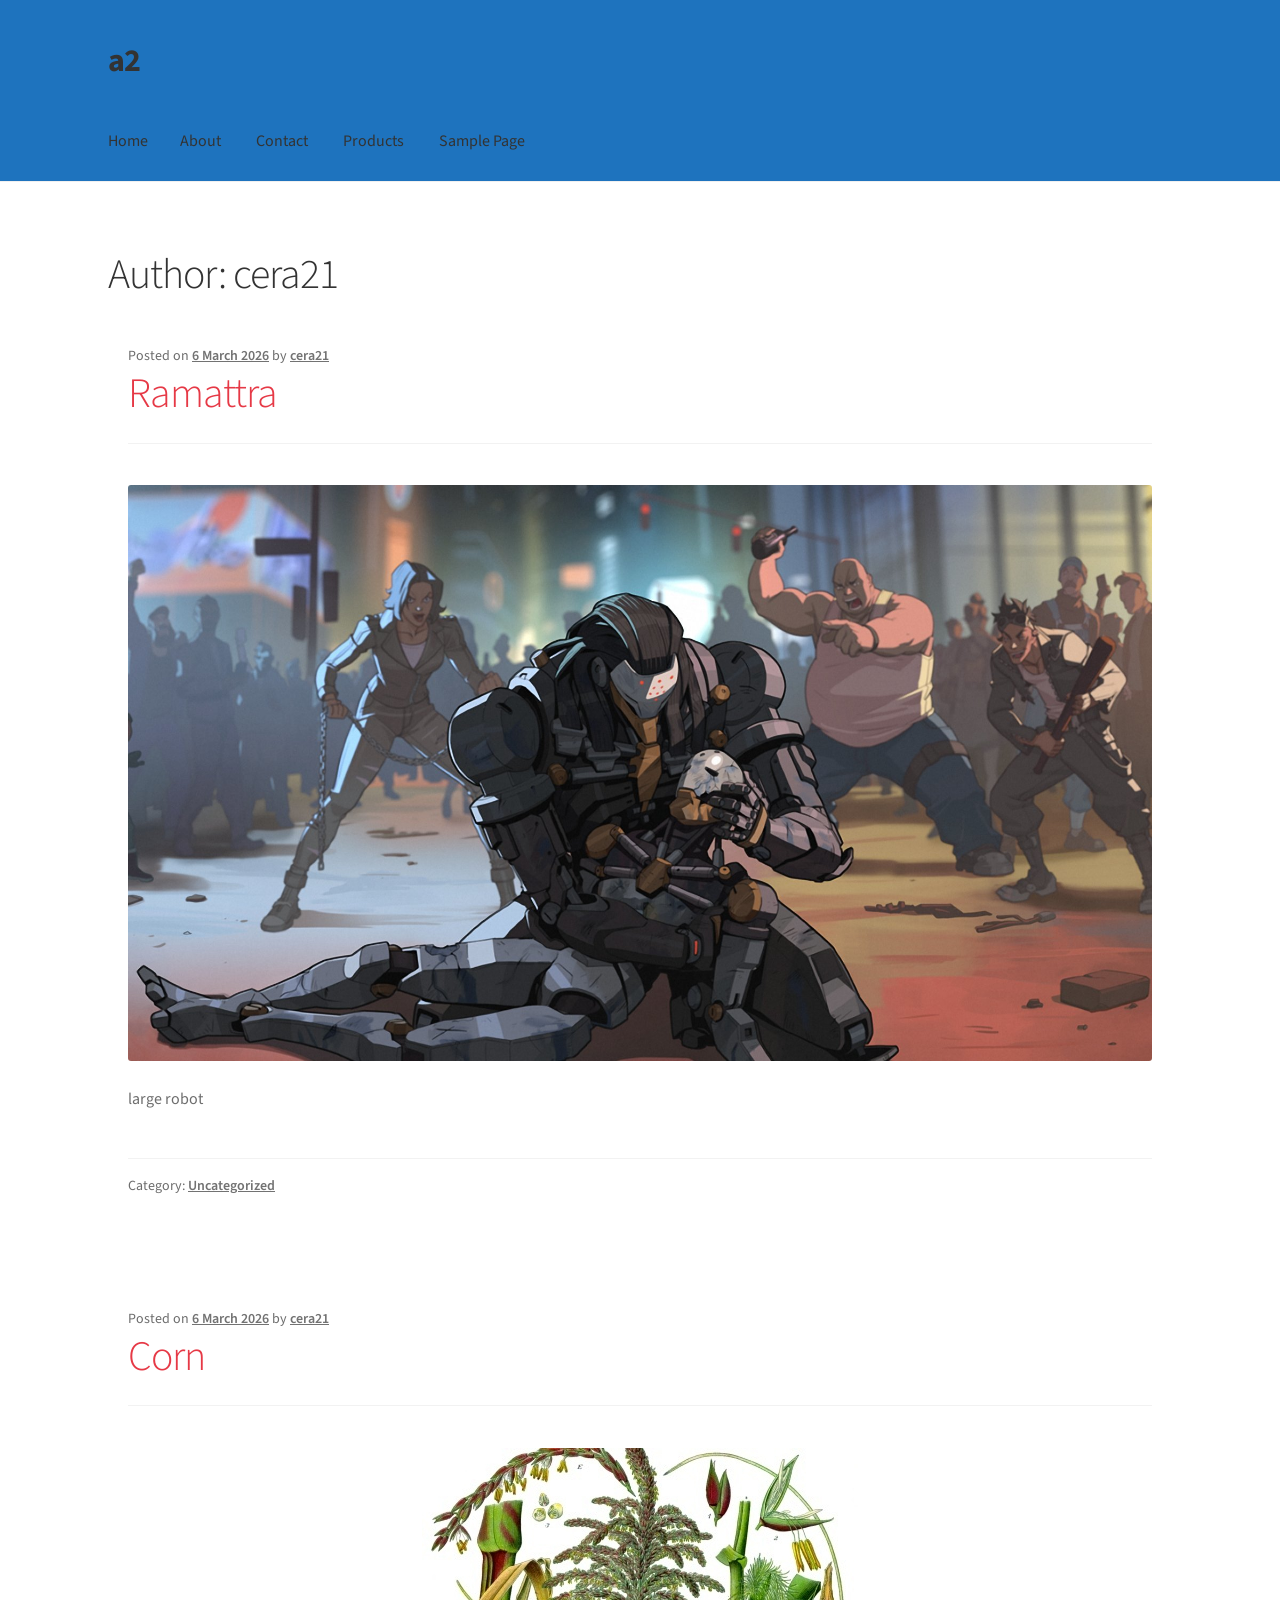
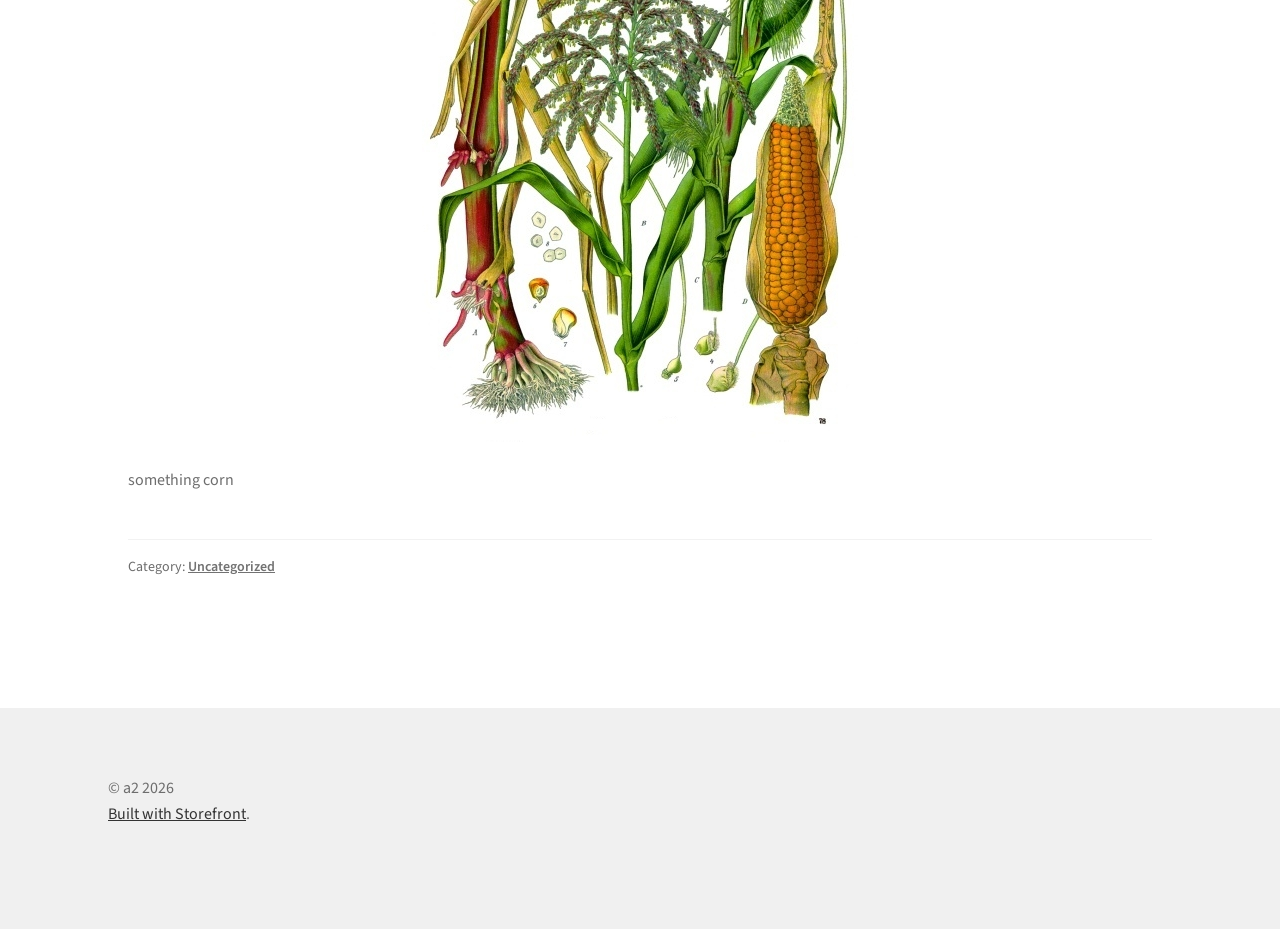
<file: author/cera21/index.html>
<!doctype html>
<html lang="en-CA">
<head>
<meta charset="UTF-8">
<meta name="viewport" content="width=device-width, initial-scale=1">
<link rel="profile" href="https://gmpg.org/xfn/11">
<link rel="pingback" href="/xmlrpc.php">

<title>cera21 &#8211; a2</title>
<meta name='robots' content='max-image-preview:large' />
<link rel='dns-prefetch' href='//localhost' />
<link rel='dns-prefetch' href='//fonts.googleapis.com' />
<link rel="alternate" type="application/rss+xml" title="a2 &raquo; Feed" href="/feed/" />
<link rel="alternate" type="application/rss+xml" title="a2 &raquo; Comments Feed" href="/comments/feed/" />
<link rel="alternate" type="application/rss+xml" title="a2 &raquo; Posts by cera21 Feed" href="/author/cera21/feed/" />
<script async src="https://www.googletagmanager.com/gtag/js?id=G-4V2QEFD7L0"></script>
<script>
var tinyGtagJsOptions = {"ga4":"G-4V2QEFD7L0"};
window.dataLayer || (dataLayer = []);
function gtag(){dataLayer.push(arguments);}
gtag('js', new Date());
gtag('config', "G-4V2QEFD7L0");
</script>
<style id='wp-img-auto-sizes-contain-inline-css'>
img:is([sizes=auto i],[sizes^="auto," i]){contain-intrinsic-size:3000px 1500px}
/*# sourceURL=wp-img-auto-sizes-contain-inline-css */
</style>
<style id='wp-emoji-styles-inline-css'>

	img.wp-smiley, img.emoji {
		display: inline !important;
		border: none !important;
		box-shadow: none !important;
		height: 1em !important;
		width: 1em !important;
		margin: 0 0.07em !important;
		vertical-align: -0.1em !important;
		background: none !important;
		padding: 0 !important;
	}
/*# sourceURL=wp-emoji-styles-inline-css */
</style>
<style id='wp-block-library-inline-css'>
:root{--wp-block-synced-color:#7a00df;--wp-block-synced-color--rgb:122,0,223;--wp-bound-block-color:var(--wp-block-synced-color);--wp-editor-canvas-background:#ddd;--wp-admin-theme-color:#007cba;--wp-admin-theme-color--rgb:0,124,186;--wp-admin-theme-color-darker-10:#006ba1;--wp-admin-theme-color-darker-10--rgb:0,107,160.5;--wp-admin-theme-color-darker-20:#005a87;--wp-admin-theme-color-darker-20--rgb:0,90,135;--wp-admin-border-width-focus:2px}@media (min-resolution:192dpi){:root{--wp-admin-border-width-focus:1.5px}}.wp-element-button{cursor:pointer}:root .has-very-light-gray-background-color{background-color:#eee}:root .has-very-dark-gray-background-color{background-color:#313131}:root .has-very-light-gray-color{color:#eee}:root .has-very-dark-gray-color{color:#313131}:root .has-vivid-green-cyan-to-vivid-cyan-blue-gradient-background{background:linear-gradient(135deg,#00d084,#0693e3)}:root .has-purple-crush-gradient-background{background:linear-gradient(135deg,#34e2e4,#4721fb 50%,#ab1dfe)}:root .has-hazy-dawn-gradient-background{background:linear-gradient(135deg,#faaca8,#dad0ec)}:root .has-subdued-olive-gradient-background{background:linear-gradient(135deg,#fafae1,#67a671)}:root .has-atomic-cream-gradient-background{background:linear-gradient(135deg,#fdd79a,#004a59)}:root .has-nightshade-gradient-background{background:linear-gradient(135deg,#330968,#31cdcf)}:root .has-midnight-gradient-background{background:linear-gradient(135deg,#020381,#2874fc)}:root{--wp--preset--font-size--normal:16px;--wp--preset--font-size--huge:42px}.has-regular-font-size{font-size:1em}.has-larger-font-size{font-size:2.625em}.has-normal-font-size{font-size:var(--wp--preset--font-size--normal)}.has-huge-font-size{font-size:var(--wp--preset--font-size--huge)}.has-text-align-center{text-align:center}.has-text-align-left{text-align:left}.has-text-align-right{text-align:right}.has-fit-text{white-space:nowrap!important}#end-resizable-editor-section{display:none}.aligncenter{clear:both}.items-justified-left{justify-content:flex-start}.items-justified-center{justify-content:center}.items-justified-right{justify-content:flex-end}.items-justified-space-between{justify-content:space-between}.screen-reader-text{border:0;clip-path:inset(50%);height:1px;margin:-1px;overflow:hidden;padding:0;position:absolute;width:1px;word-wrap:normal!important}.screen-reader-text:focus{background-color:#ddd;clip-path:none;color:#444;display:block;font-size:1em;height:auto;left:5px;line-height:normal;padding:15px 23px 14px;text-decoration:none;top:5px;width:auto;z-index:100000}html :where(.has-border-color){border-style:solid}html :where([style*=border-top-color]){border-top-style:solid}html :where([style*=border-right-color]){border-right-style:solid}html :where([style*=border-bottom-color]){border-bottom-style:solid}html :where([style*=border-left-color]){border-left-style:solid}html :where([style*=border-width]){border-style:solid}html :where([style*=border-top-width]){border-top-style:solid}html :where([style*=border-right-width]){border-right-style:solid}html :where([style*=border-bottom-width]){border-bottom-style:solid}html :where([style*=border-left-width]){border-left-style:solid}html :where(img[class*=wp-image-]){height:auto;max-width:100%}:where(figure){margin:0 0 1em}html :where(.is-position-sticky){--wp-admin--admin-bar--position-offset:var(--wp-admin--admin-bar--height,0px)}@media screen and (max-width:600px){html :where(.is-position-sticky){--wp-admin--admin-bar--position-offset:0px}}

/*# sourceURL=wp-block-library-inline-css */
</style>
<style id='wp-block-paragraph-inline-css'>
.is-small-text{font-size:.875em}.is-regular-text{font-size:1em}.is-large-text{font-size:2.25em}.is-larger-text{font-size:3em}.has-drop-cap:not(:focus):first-letter{float:left;font-size:8.4em;font-style:normal;font-weight:100;line-height:.68;margin:.05em .1em 0 0;text-transform:uppercase}body.rtl .has-drop-cap:not(:focus):first-letter{float:none;margin-left:.1em}p.has-drop-cap.has-background{overflow:hidden}:root :where(p.has-background){padding:1.25em 2.375em}:where(p.has-text-color:not(.has-link-color)) a{color:inherit}p.has-text-align-left[style*="writing-mode:vertical-lr"],p.has-text-align-right[style*="writing-mode:vertical-rl"]{rotate:180deg}
/*# sourceURL=/wp-includes/blocks/paragraph/style.min.css */
</style>

<style id='classic-theme-styles-inline-css'>
/*! This file is auto-generated */
.wp-block-button__link{color:#fff;background-color:#32373c;border-radius:9999px;box-shadow:none;text-decoration:none;padding:calc(.667em + 2px) calc(1.333em + 2px);font-size:1.125em}.wp-block-file__button{background:#32373c;color:#fff;text-decoration:none}
/*# sourceURL=/wp-includes/css/classic-themes.min.css */
</style>
<link rel='stylesheet' id='storefront-gutenberg-blocks-css' href='/wp-content/themes/storefront/assets/css/base/gutenberg-blocks.css?ver=4.6.2' media='all' />
<style id='storefront-gutenberg-blocks-inline-css'>

				.wp-block-button__link:not(.has-text-color) {
					color: #333333;
				}

				.wp-block-button__link:not(.has-text-color):hover,
				.wp-block-button__link:not(.has-text-color):focus,
				.wp-block-button__link:not(.has-text-color):active {
					color: #333333;
				}

				.wp-block-button__link:not(.has-background) {
					background-color: #eeeeee;
				}

				.wp-block-button__link:not(.has-background):hover,
				.wp-block-button__link:not(.has-background):focus,
				.wp-block-button__link:not(.has-background):active {
					border-color: #d5d5d5;
					background-color: #d5d5d5;
				}

				.wc-block-grid__products .wc-block-grid__product .wp-block-button__link {
					background-color: #eeeeee;
					border-color: #eeeeee;
					color: #333333;
				}

				.wp-block-quote footer,
				.wp-block-quote cite,
				.wp-block-quote__citation {
					color: #6d6d6d;
				}

				.wp-block-pullquote cite,
				.wp-block-pullquote footer,
				.wp-block-pullquote__citation {
					color: #6d6d6d;
				}

				.wp-block-image figcaption {
					color: #6d6d6d;
				}

				.wp-block-separator.is-style-dots::before {
					color: #333333;
				}

				.wp-block-file a.wp-block-file__button {
					color: #333333;
					background-color: #eeeeee;
					border-color: #eeeeee;
				}

				.wp-block-file a.wp-block-file__button:hover,
				.wp-block-file a.wp-block-file__button:focus,
				.wp-block-file a.wp-block-file__button:active {
					color: #333333;
					background-color: #d5d5d5;
				}

				.wp-block-code,
				.wp-block-preformatted pre {
					color: #6d6d6d;
				}

				.wp-block-table:not( .has-background ):not( .is-style-stripes ) tbody tr:nth-child(2n) td {
					background-color: #fdfdfd;
				}

				.wp-block-cover .wp-block-cover__inner-container h1:not(.has-text-color),
				.wp-block-cover .wp-block-cover__inner-container h2:not(.has-text-color),
				.wp-block-cover .wp-block-cover__inner-container h3:not(.has-text-color),
				.wp-block-cover .wp-block-cover__inner-container h4:not(.has-text-color),
				.wp-block-cover .wp-block-cover__inner-container h5:not(.has-text-color),
				.wp-block-cover .wp-block-cover__inner-container h6:not(.has-text-color) {
					color: #000000;
				}

				div.wc-block-components-price-slider__range-input-progress,
				.rtl .wc-block-components-price-slider__range-input-progress {
					--range-color: #7f54b3;
				}

				/* Target only IE11 */
				@media all and (-ms-high-contrast: none), (-ms-high-contrast: active) {
					.wc-block-components-price-slider__range-input-progress {
						background: #7f54b3;
					}
				}

				.wc-block-components-button:not(.is-link) {
					background-color: #333333;
					color: #ffffff;
				}

				.wc-block-components-button:not(.is-link):hover,
				.wc-block-components-button:not(.is-link):focus,
				.wc-block-components-button:not(.is-link):active {
					background-color: #1a1a1a;
					color: #ffffff;
				}

				.wc-block-components-button:not(.is-link):disabled {
					background-color: #333333;
					color: #ffffff;
				}

				.wc-block-cart__submit-container {
					background-color: #ffffff;
				}

				.wc-block-cart__submit-container::before {
					color: rgba(220,220,220,0.5);
				}

				.wc-block-components-order-summary-item__quantity {
					background-color: #ffffff;
					border-color: #6d6d6d;
					box-shadow: 0 0 0 2px #ffffff;
					color: #6d6d6d;
				}
			
/*# sourceURL=storefront-gutenberg-blocks-inline-css */
</style>
<link rel='stylesheet' id='dashicons-css' href='/wp-includes/css/dashicons.min.css?ver=6.9.4' media='all' />
<link rel='stylesheet' id='al_product_styles-css' href='/wp-content/plugins/ecommerce-product-catalog/css/al_product.min.css?timestamp=1773434465&#038;ver=6.9.4' media='all' />
<link rel='stylesheet' id='ic_blocks-css' href='/wp-content/plugins/ecommerce-product-catalog/includes/blocks/ic-blocks.min.css?timestamp=1773434465&#038;ver=6.9.4' media='all' />
<style id='global-styles-inline-css'>
:root{--wp--preset--aspect-ratio--square: 1;--wp--preset--aspect-ratio--4-3: 4/3;--wp--preset--aspect-ratio--3-4: 3/4;--wp--preset--aspect-ratio--3-2: 3/2;--wp--preset--aspect-ratio--2-3: 2/3;--wp--preset--aspect-ratio--16-9: 16/9;--wp--preset--aspect-ratio--9-16: 9/16;--wp--preset--color--black: #000000;--wp--preset--color--cyan-bluish-gray: #abb8c3;--wp--preset--color--white: #ffffff;--wp--preset--color--pale-pink: #f78da7;--wp--preset--color--vivid-red: #cf2e2e;--wp--preset--color--luminous-vivid-orange: #ff6900;--wp--preset--color--luminous-vivid-amber: #fcb900;--wp--preset--color--light-green-cyan: #7bdcb5;--wp--preset--color--vivid-green-cyan: #00d084;--wp--preset--color--pale-cyan-blue: #8ed1fc;--wp--preset--color--vivid-cyan-blue: #0693e3;--wp--preset--color--vivid-purple: #9b51e0;--wp--preset--gradient--vivid-cyan-blue-to-vivid-purple: linear-gradient(135deg,rgb(6,147,227) 0%,rgb(155,81,224) 100%);--wp--preset--gradient--light-green-cyan-to-vivid-green-cyan: linear-gradient(135deg,rgb(122,220,180) 0%,rgb(0,208,130) 100%);--wp--preset--gradient--luminous-vivid-amber-to-luminous-vivid-orange: linear-gradient(135deg,rgb(252,185,0) 0%,rgb(255,105,0) 100%);--wp--preset--gradient--luminous-vivid-orange-to-vivid-red: linear-gradient(135deg,rgb(255,105,0) 0%,rgb(207,46,46) 100%);--wp--preset--gradient--very-light-gray-to-cyan-bluish-gray: linear-gradient(135deg,rgb(238,238,238) 0%,rgb(169,184,195) 100%);--wp--preset--gradient--cool-to-warm-spectrum: linear-gradient(135deg,rgb(74,234,220) 0%,rgb(151,120,209) 20%,rgb(207,42,186) 40%,rgb(238,44,130) 60%,rgb(251,105,98) 80%,rgb(254,248,76) 100%);--wp--preset--gradient--blush-light-purple: linear-gradient(135deg,rgb(255,206,236) 0%,rgb(152,150,240) 100%);--wp--preset--gradient--blush-bordeaux: linear-gradient(135deg,rgb(254,205,165) 0%,rgb(254,45,45) 50%,rgb(107,0,62) 100%);--wp--preset--gradient--luminous-dusk: linear-gradient(135deg,rgb(255,203,112) 0%,rgb(199,81,192) 50%,rgb(65,88,208) 100%);--wp--preset--gradient--pale-ocean: linear-gradient(135deg,rgb(255,245,203) 0%,rgb(182,227,212) 50%,rgb(51,167,181) 100%);--wp--preset--gradient--electric-grass: linear-gradient(135deg,rgb(202,248,128) 0%,rgb(113,206,126) 100%);--wp--preset--gradient--midnight: linear-gradient(135deg,rgb(2,3,129) 0%,rgb(40,116,252) 100%);--wp--preset--font-size--small: 14px;--wp--preset--font-size--medium: 23px;--wp--preset--font-size--large: 26px;--wp--preset--font-size--x-large: 42px;--wp--preset--font-size--normal: 16px;--wp--preset--font-size--huge: 37px;--wp--preset--spacing--20: 0.44rem;--wp--preset--spacing--30: 0.67rem;--wp--preset--spacing--40: 1rem;--wp--preset--spacing--50: 1.5rem;--wp--preset--spacing--60: 2.25rem;--wp--preset--spacing--70: 3.38rem;--wp--preset--spacing--80: 5.06rem;--wp--preset--shadow--natural: 6px 6px 9px rgba(0, 0, 0, 0.2);--wp--preset--shadow--deep: 12px 12px 50px rgba(0, 0, 0, 0.4);--wp--preset--shadow--sharp: 6px 6px 0px rgba(0, 0, 0, 0.2);--wp--preset--shadow--outlined: 6px 6px 0px -3px rgb(255, 255, 255), 6px 6px rgb(0, 0, 0);--wp--preset--shadow--crisp: 6px 6px 0px rgb(0, 0, 0);}:root :where(.is-layout-flow) > :first-child{margin-block-start: 0;}:root :where(.is-layout-flow) > :last-child{margin-block-end: 0;}:root :where(.is-layout-flow) > *{margin-block-start: 24px;margin-block-end: 0;}:root :where(.is-layout-constrained) > :first-child{margin-block-start: 0;}:root :where(.is-layout-constrained) > :last-child{margin-block-end: 0;}:root :where(.is-layout-constrained) > *{margin-block-start: 24px;margin-block-end: 0;}:root :where(.is-layout-flex){gap: 24px;}:root :where(.is-layout-grid){gap: 24px;}body .is-layout-flex{display: flex;}.is-layout-flex{flex-wrap: wrap;align-items: center;}.is-layout-flex > :is(*, div){margin: 0;}body .is-layout-grid{display: grid;}.is-layout-grid > :is(*, div){margin: 0;}.has-black-color{color: var(--wp--preset--color--black) !important;}.has-cyan-bluish-gray-color{color: var(--wp--preset--color--cyan-bluish-gray) !important;}.has-white-color{color: var(--wp--preset--color--white) !important;}.has-pale-pink-color{color: var(--wp--preset--color--pale-pink) !important;}.has-vivid-red-color{color: var(--wp--preset--color--vivid-red) !important;}.has-luminous-vivid-orange-color{color: var(--wp--preset--color--luminous-vivid-orange) !important;}.has-luminous-vivid-amber-color{color: var(--wp--preset--color--luminous-vivid-amber) !important;}.has-light-green-cyan-color{color: var(--wp--preset--color--light-green-cyan) !important;}.has-vivid-green-cyan-color{color: var(--wp--preset--color--vivid-green-cyan) !important;}.has-pale-cyan-blue-color{color: var(--wp--preset--color--pale-cyan-blue) !important;}.has-vivid-cyan-blue-color{color: var(--wp--preset--color--vivid-cyan-blue) !important;}.has-vivid-purple-color{color: var(--wp--preset--color--vivid-purple) !important;}.has-black-background-color{background-color: var(--wp--preset--color--black) !important;}.has-cyan-bluish-gray-background-color{background-color: var(--wp--preset--color--cyan-bluish-gray) !important;}.has-white-background-color{background-color: var(--wp--preset--color--white) !important;}.has-pale-pink-background-color{background-color: var(--wp--preset--color--pale-pink) !important;}.has-vivid-red-background-color{background-color: var(--wp--preset--color--vivid-red) !important;}.has-luminous-vivid-orange-background-color{background-color: var(--wp--preset--color--luminous-vivid-orange) !important;}.has-luminous-vivid-amber-background-color{background-color: var(--wp--preset--color--luminous-vivid-amber) !important;}.has-light-green-cyan-background-color{background-color: var(--wp--preset--color--light-green-cyan) !important;}.has-vivid-green-cyan-background-color{background-color: var(--wp--preset--color--vivid-green-cyan) !important;}.has-pale-cyan-blue-background-color{background-color: var(--wp--preset--color--pale-cyan-blue) !important;}.has-vivid-cyan-blue-background-color{background-color: var(--wp--preset--color--vivid-cyan-blue) !important;}.has-vivid-purple-background-color{background-color: var(--wp--preset--color--vivid-purple) !important;}.has-black-border-color{border-color: var(--wp--preset--color--black) !important;}.has-cyan-bluish-gray-border-color{border-color: var(--wp--preset--color--cyan-bluish-gray) !important;}.has-white-border-color{border-color: var(--wp--preset--color--white) !important;}.has-pale-pink-border-color{border-color: var(--wp--preset--color--pale-pink) !important;}.has-vivid-red-border-color{border-color: var(--wp--preset--color--vivid-red) !important;}.has-luminous-vivid-orange-border-color{border-color: var(--wp--preset--color--luminous-vivid-orange) !important;}.has-luminous-vivid-amber-border-color{border-color: var(--wp--preset--color--luminous-vivid-amber) !important;}.has-light-green-cyan-border-color{border-color: var(--wp--preset--color--light-green-cyan) !important;}.has-vivid-green-cyan-border-color{border-color: var(--wp--preset--color--vivid-green-cyan) !important;}.has-pale-cyan-blue-border-color{border-color: var(--wp--preset--color--pale-cyan-blue) !important;}.has-vivid-cyan-blue-border-color{border-color: var(--wp--preset--color--vivid-cyan-blue) !important;}.has-vivid-purple-border-color{border-color: var(--wp--preset--color--vivid-purple) !important;}.has-vivid-cyan-blue-to-vivid-purple-gradient-background{background: var(--wp--preset--gradient--vivid-cyan-blue-to-vivid-purple) !important;}.has-light-green-cyan-to-vivid-green-cyan-gradient-background{background: var(--wp--preset--gradient--light-green-cyan-to-vivid-green-cyan) !important;}.has-luminous-vivid-amber-to-luminous-vivid-orange-gradient-background{background: var(--wp--preset--gradient--luminous-vivid-amber-to-luminous-vivid-orange) !important;}.has-luminous-vivid-orange-to-vivid-red-gradient-background{background: var(--wp--preset--gradient--luminous-vivid-orange-to-vivid-red) !important;}.has-very-light-gray-to-cyan-bluish-gray-gradient-background{background: var(--wp--preset--gradient--very-light-gray-to-cyan-bluish-gray) !important;}.has-cool-to-warm-spectrum-gradient-background{background: var(--wp--preset--gradient--cool-to-warm-spectrum) !important;}.has-blush-light-purple-gradient-background{background: var(--wp--preset--gradient--blush-light-purple) !important;}.has-blush-bordeaux-gradient-background{background: var(--wp--preset--gradient--blush-bordeaux) !important;}.has-luminous-dusk-gradient-background{background: var(--wp--preset--gradient--luminous-dusk) !important;}.has-pale-ocean-gradient-background{background: var(--wp--preset--gradient--pale-ocean) !important;}.has-electric-grass-gradient-background{background: var(--wp--preset--gradient--electric-grass) !important;}.has-midnight-gradient-background{background: var(--wp--preset--gradient--midnight) !important;}.has-small-font-size{font-size: var(--wp--preset--font-size--small) !important;}.has-medium-font-size{font-size: var(--wp--preset--font-size--medium) !important;}.has-large-font-size{font-size: var(--wp--preset--font-size--large) !important;}.has-x-large-font-size{font-size: var(--wp--preset--font-size--x-large) !important;}
/*# sourceURL=global-styles-inline-css */
</style>

<link rel='stylesheet' id='parent-style-css' href='/wp-content/themes/storefront/style.css?ver=6.9.4' media='all' />
<link rel='stylesheet' id='child-style-css' href='/wp-content/themes/storefront_child/style.css?ver=6.9.4' media='all' />
<link rel='stylesheet' id='storefront-style-css' href='/wp-content/themes/storefront/style.css?ver=4.6.2' media='all' />
<style id='storefront-style-inline-css'>

			.main-navigation ul li a,
			.site-title a,
			ul.menu li a,
			.site-branding h1 a,
			button.menu-toggle,
			button.menu-toggle:hover,
			.handheld-navigation .dropdown-toggle {
				color: #333333;
			}

			button.menu-toggle,
			button.menu-toggle:hover {
				border-color: #333333;
			}

			.main-navigation ul li a:hover,
			.main-navigation ul li:hover > a,
			.site-title a:hover,
			.site-header ul.menu li.current-menu-item > a {
				color: #747474;
			}

			table:not( .has-background ) th {
				background-color: #f8f8f8;
			}

			table:not( .has-background ) tbody td {
				background-color: #fdfdfd;
			}

			table:not( .has-background ) tbody tr:nth-child(2n) td,
			fieldset,
			fieldset legend {
				background-color: #fbfbfb;
			}

			.site-header,
			.secondary-navigation ul ul,
			.main-navigation ul.menu > li.menu-item-has-children:after,
			.secondary-navigation ul.menu ul,
			.storefront-handheld-footer-bar,
			.storefront-handheld-footer-bar ul li > a,
			.storefront-handheld-footer-bar ul li.search .site-search,
			button.menu-toggle,
			button.menu-toggle:hover {
				background-color: #ffffff;
			}

			p.site-description,
			.site-header,
			.storefront-handheld-footer-bar {
				color: #404040;
			}

			button.menu-toggle:after,
			button.menu-toggle:before,
			button.menu-toggle span:before {
				background-color: #333333;
			}

			h1, h2, h3, h4, h5, h6, .wc-block-grid__product-title {
				color: #333333;
			}

			.widget h1 {
				border-bottom-color: #333333;
			}

			body,
			.secondary-navigation a {
				color: #6d6d6d;
			}

			.widget-area .widget a,
			.hentry .entry-header .posted-on a,
			.hentry .entry-header .post-author a,
			.hentry .entry-header .post-comments a,
			.hentry .entry-header .byline a {
				color: #727272;
			}

			a {
				color: #7f54b3;
			}

			a:focus,
			button:focus,
			.button.alt:focus,
			input:focus,
			textarea:focus,
			input[type="button"]:focus,
			input[type="reset"]:focus,
			input[type="submit"]:focus,
			input[type="email"]:focus,
			input[type="tel"]:focus,
			input[type="url"]:focus,
			input[type="password"]:focus,
			input[type="search"]:focus {
				outline-color: #7f54b3;
			}

			button, input[type="button"], input[type="reset"], input[type="submit"], .button, .widget a.button {
				background-color: #eeeeee;
				border-color: #eeeeee;
				color: #333333;
			}

			button:hover, input[type="button"]:hover, input[type="reset"]:hover, input[type="submit"]:hover, .button:hover, .widget a.button:hover {
				background-color: #d5d5d5;
				border-color: #d5d5d5;
				color: #333333;
			}

			button.alt, input[type="button"].alt, input[type="reset"].alt, input[type="submit"].alt, .button.alt, .widget-area .widget a.button.alt {
				background-color: #333333;
				border-color: #333333;
				color: #ffffff;
			}

			button.alt:hover, input[type="button"].alt:hover, input[type="reset"].alt:hover, input[type="submit"].alt:hover, .button.alt:hover, .widget-area .widget a.button.alt:hover {
				background-color: #1a1a1a;
				border-color: #1a1a1a;
				color: #ffffff;
			}

			.pagination .page-numbers li .page-numbers.current {
				background-color: #e6e6e6;
				color: #636363;
			}

			#comments .comment-list .comment-content .comment-text {
				background-color: #f8f8f8;
			}

			.site-footer {
				background-color: #f0f0f0;
				color: #6d6d6d;
			}

			.site-footer a:not(.button):not(.components-button) {
				color: #333333;
			}

			.site-footer .storefront-handheld-footer-bar a:not(.button):not(.components-button) {
				color: #333333;
			}

			.site-footer h1, .site-footer h2, .site-footer h3, .site-footer h4, .site-footer h5, .site-footer h6, .site-footer .widget .widget-title, .site-footer .widget .widgettitle {
				color: #333333;
			}

			.page-template-template-homepage.has-post-thumbnail .type-page.has-post-thumbnail .entry-title {
				color: #000000;
			}

			.page-template-template-homepage.has-post-thumbnail .type-page.has-post-thumbnail .entry-content {
				color: #000000;
			}

			@media screen and ( min-width: 768px ) {
				.secondary-navigation ul.menu a:hover {
					color: #595959;
				}

				.secondary-navigation ul.menu a {
					color: #404040;
				}

				.main-navigation ul.menu ul.sub-menu,
				.main-navigation ul.nav-menu ul.children {
					background-color: #f0f0f0;
				}

				.site-header {
					border-bottom-color: #f0f0f0;
				}
			}
/*# sourceURL=storefront-style-inline-css */
</style>
<link rel='stylesheet' id='storefront-icons-css' href='/wp-content/themes/storefront/assets/css/base/icons.css?ver=4.6.2' media='all' />
<link rel='stylesheet' id='storefront-fonts-css' href='https://fonts.googleapis.com/css?family=Source+Sans+Pro%3A400%2C300%2C300italic%2C400italic%2C600%2C700%2C900&#038;subset=latin%2Clatin-ext&#038;ver=4.6.2' media='all' />
<link rel='stylesheet' id='storefront-child-style-css' href='/wp-content/themes/storefront_child/style.css?ver=6.9.4' media='all' />
<script src="/wp-content/themes/storefront_child/customElements.js?ver=6.9.4" id="custom_javascript-js"></script>
<link rel="https://api.w.org/" href="/wp-json/" /><link rel="alternate" title="JSON" type="application/json" href="/wp-json/wp/v2/users/1" /><link rel="EditURI" type="application/rsd+xml" title="RSD" href="/xmlrpc.php?rsd" />
<meta name="generator" content="WordPress 6.9.4" />
</head>

<body class="archive author author-cera21 author-1 wp-embed-responsive wp-theme-storefront wp-child-theme-storefront_child no-wc-breadcrumb storefront-full-width-content storefront-align-wide right-sidebar">



<div id="page" class="hfeed site">
	
	<header id="masthead" class="site-header" role="banner" style="">

		<div class="col-full">		<a class="skip-link screen-reader-text" href="#site-navigation">Skip to navigation</a>
		<a class="skip-link screen-reader-text" href="#content">Skip to content</a>
				<div class="site-branding">
			<div class="beta site-title"><a href="/" rel="home">a2</a></div>		</div>
		</div><div class="storefront-primary-navigation"><div class="col-full">		<nav id="site-navigation" class="main-navigation" role="navigation" aria-label="Primary Navigation">
		<button id="site-navigation-menu-toggle" class="menu-toggle" aria-controls="site-navigation" aria-expanded="false"><span>Menu</span></button>
			<div class="menu"><ul>
<li ><a href="/">Home</a></li><li class="page_item page-item-12"><a href="/contact/">About</a></li>
<li class="page_item page-item-16"><a href="/contact-2/">Contact</a></li>
<li class="page_item page-item-26"><a href="/products/">Products</a></li>
<li class="page_item page-item-2"><a href="/sample-page/">Sample Page</a></li>
</ul></div>
<div class="menu"><ul>
<li ><a href="/">Home</a></li><li class="page_item page-item-12"><a href="/contact/">About</a></li>
<li class="page_item page-item-16"><a href="/contact-2/">Contact</a></li>
<li class="page_item page-item-26"><a href="/products/">Products</a></li>
<li class="page_item page-item-2"><a href="/sample-page/">Sample Page</a></li>
</ul></div>
		</nav><!-- #site-navigation -->
		</div></div>
	</header><!-- #masthead -->

	
	<div id="content" class="site-content" tabindex="-1">
		<div class="col-full">

		
	<div id="primary" class="content-area">
		<main id="main" class="site-main" role="main">

		
			<header class="page-header">
				<h1 class="page-title">Author: <span>cera21</span></h1>			</header><!-- .page-header -->

			
<article id="post-9" class="post-9 post type-post status-publish format-standard has-post-thumbnail hentry category-uncategorized">

			<header class="entry-header">
		
			<span class="posted-on">Posted on <a href="/ramattra/" rel="bookmark"><time class="entry-date published updated" datetime="2026-03-06T18:15:23-05:00">6 March 2026</time></a></span> <span class="post-author">by <a href="/author/cera21/" rel="author">cera21</a></span> <h2 class="alpha entry-title"><a href="/ramattra/" rel="bookmark">Ramattra</a></h2>		</header><!-- .entry-header -->
				<div class="entry-content">
		<img width="1920" height="1080" src="/wp-content/uploads/2026/03/3897983b.jpg" class="attachment- size- wp-post-image" alt="" decoding="async" fetchpriority="high" />
<p>large robot</p>
		</div><!-- .entry-content -->
		
		<aside class="entry-taxonomy">
						<div class="cat-links">
				Category: <a href="/category/uncategorized/" rel="category tag">Uncategorized</a>			</div>
			
					</aside>

		
</article><!-- #post-## -->

<article id="post-6" class="post-6 post type-post status-publish format-standard has-post-thumbnail hentry category-uncategorized">

			<header class="entry-header">
		
			<span class="posted-on">Posted on <a href="/corn/" rel="bookmark"><time class="entry-date published updated" datetime="2026-03-06T18:14:46-05:00">6 March 2026</time></a></span> <span class="post-author">by <a href="/author/cera21/" rel="author">cera21</a></span> <h2 class="alpha entry-title"><a href="/corn/" rel="bookmark">Corn</a></h2>		</header><!-- .entry-header -->
				<div class="entry-content">
		<img width="436" height="594" src="/wp-content/uploads/2026/03/Zea_mays_-_KA¶hleras_Medizinal-Pflanzen-283.jpg" class="attachment- size- wp-post-image" alt="" decoding="async" />
<p>something corn</p>
		</div><!-- .entry-content -->
		
		<aside class="entry-taxonomy">
						<div class="cat-links">
				Category: <a href="/category/uncategorized/" rel="category tag">Uncategorized</a>			</div>
			
					</aside>

		
</article><!-- #post-## -->

		</main><!-- #main -->
	</div><!-- #primary -->


		</div><!-- .col-full -->
	</div><!-- #content -->

	
	<footer id="colophon" class="site-footer" role="contentinfo">
		<div class="col-full">

					<div class="site-info">
			&copy; a2 2026
							<br />
				<a href="https://woocommerce.com/products/storefront/" target="_blank" title="Storefront -  The perfect platform for your next WooCommerce project." rel="noreferrer nofollow">Built with Storefront</a>.					</div><!-- .site-info -->
		
		</div><!-- .col-full -->
	</footer><!-- #colophon -->

	
</div><!-- #page -->

<script type="speculationrules">
{"prefetch":[{"source":"document","where":{"and":[{"href_matches":"/*"},{"not":{"href_matches":["/wp-*.php","/wp-admin/*","/wp-content/uploads/*","/wp-content/*","/wp-content/plugins/*","/wp-content/themes/storefront_child/*","/wp-content/themes/storefront/*","/*\\?(.+)"]}},{"not":{"selector_matches":"a[rel~=\"nofollow\"]"}},{"not":{"selector_matches":".no-prefetch, .no-prefetch a"}}]},"eagerness":"conservative"}]}
</script>
    <style>
        body.ic-disabled-body:before {
            background-image: url("/wp-includes/js/thickbox/loadingAnimation.gif");
        }
    </style>
    <script src="/wp-content/themes/storefront/assets/js/navigation.min.js?ver=4.6.2" id="storefront-navigation-js"></script>
<script id="wp-emoji-settings" type="application/json">
{"baseUrl":"https://s.w.org/images/core/emoji/17.0.2/72x72/","ext":".png","svgUrl":"https://s.w.org/images/core/emoji/17.0.2/svg/","svgExt":".svg","source":{"concatemoji":"/wp-includes/js/wp-emoji-release.min.js?ver=6.9.4"}}
</script>
<script type="module">
/*! This file is auto-generated */
const a=JSON.parse(document.getElementById("wp-emoji-settings").textContent),o=(window._wpemojiSettings=a,"wpEmojiSettingsSupports"),s=["flag","emoji"];function i(e){try{var t={supportTests:e,timestamp:(new Date).valueOf()};sessionStorage.setItem(o,JSON.stringify(t))}catch(e){}}function c(e,t,n){e.clearRect(0,0,e.canvas.width,e.canvas.height),e.fillText(t,0,0);t=new Uint32Array(e.getImageData(0,0,e.canvas.width,e.canvas.height).data);e.clearRect(0,0,e.canvas.width,e.canvas.height),e.fillText(n,0,0);const a=new Uint32Array(e.getImageData(0,0,e.canvas.width,e.canvas.height).data);return t.every((e,t)=>e===a[t])}function p(e,t){e.clearRect(0,0,e.canvas.width,e.canvas.height),e.fillText(t,0,0);var n=e.getImageData(16,16,1,1);for(let e=0;e<n.data.length;e++)if(0!==n.data[e])return!1;return!0}function u(e,t,n,a){switch(t){case"flag":return n(e,"\ud83c\udff3\ufe0f\u200d\u26a7\ufe0f","\ud83c\udff3\ufe0f\u200b\u26a7\ufe0f")?!1:!n(e,"\ud83c\udde8\ud83c\uddf6","\ud83c\udde8\u200b\ud83c\uddf6")&&!n(e,"\ud83c\udff4\udb40\udc67\udb40\udc62\udb40\udc65\udb40\udc6e\udb40\udc67\udb40\udc7f","\ud83c\udff4\u200b\udb40\udc67\u200b\udb40\udc62\u200b\udb40\udc65\u200b\udb40\udc6e\u200b\udb40\udc67\u200b\udb40\udc7f");case"emoji":return!a(e,"\ud83e\u1fac8")}return!1}function f(e,t,n,a){let r;const o=(r="undefined"!=typeof WorkerGlobalScope&&self instanceof WorkerGlobalScope?new OffscreenCanvas(300,150):document.createElement("canvas")).getContext("2d",{willReadFrequently:!0}),s=(o.textBaseline="top",o.font="600 32px Arial",{});return e.forEach(e=>{s[e]=t(o,e,n,a)}),s}function r(e){var t=document.createElement("script");t.src=e,t.defer=!0,document.head.appendChild(t)}a.supports={everything:!0,everythingExceptFlag:!0},new Promise(t=>{let n=function(){try{var e=JSON.parse(sessionStorage.getItem(o));if("object"==typeof e&&"number"==typeof e.timestamp&&(new Date).valueOf()<e.timestamp+604800&&"object"==typeof e.supportTests)return e.supportTests}catch(e){}return null}();if(!n){if("undefined"!=typeof Worker&&"undefined"!=typeof OffscreenCanvas&&"undefined"!=typeof URL&&URL.createObjectURL&&"undefined"!=typeof Blob)try{var e="postMessage("+f.toString()+"("+[JSON.stringify(s),u.toString(),c.toString(),p.toString()].join(",")+"));",a=new Blob([e],{type:"text/javascript"});const r=new Worker(URL.createObjectURL(a),{name:"wpTestEmojiSupports"});return void(r.onmessage=e=>{i(n=e.data),r.terminate(),t(n)})}catch(e){}i(n=f(s,u,c,p))}t(n)}).then(e=>{for(const n in e)a.supports[n]=e[n],a.supports.everything=a.supports.everything&&a.supports[n],"flag"!==n&&(a.supports.everythingExceptFlag=a.supports.everythingExceptFlag&&a.supports[n]);var t;a.supports.everythingExceptFlag=a.supports.everythingExceptFlag&&!a.supports.flag,a.supports.everything||((t=a.source||{}).concatemoji?r(t.concatemoji):t.wpemoji&&t.twemoji&&(r(t.twemoji),r(t.wpemoji)))});
//# sourceURL=/wp-includes/js/wp-emoji-loader.min.js
</script>

</body>
</html>
</file>
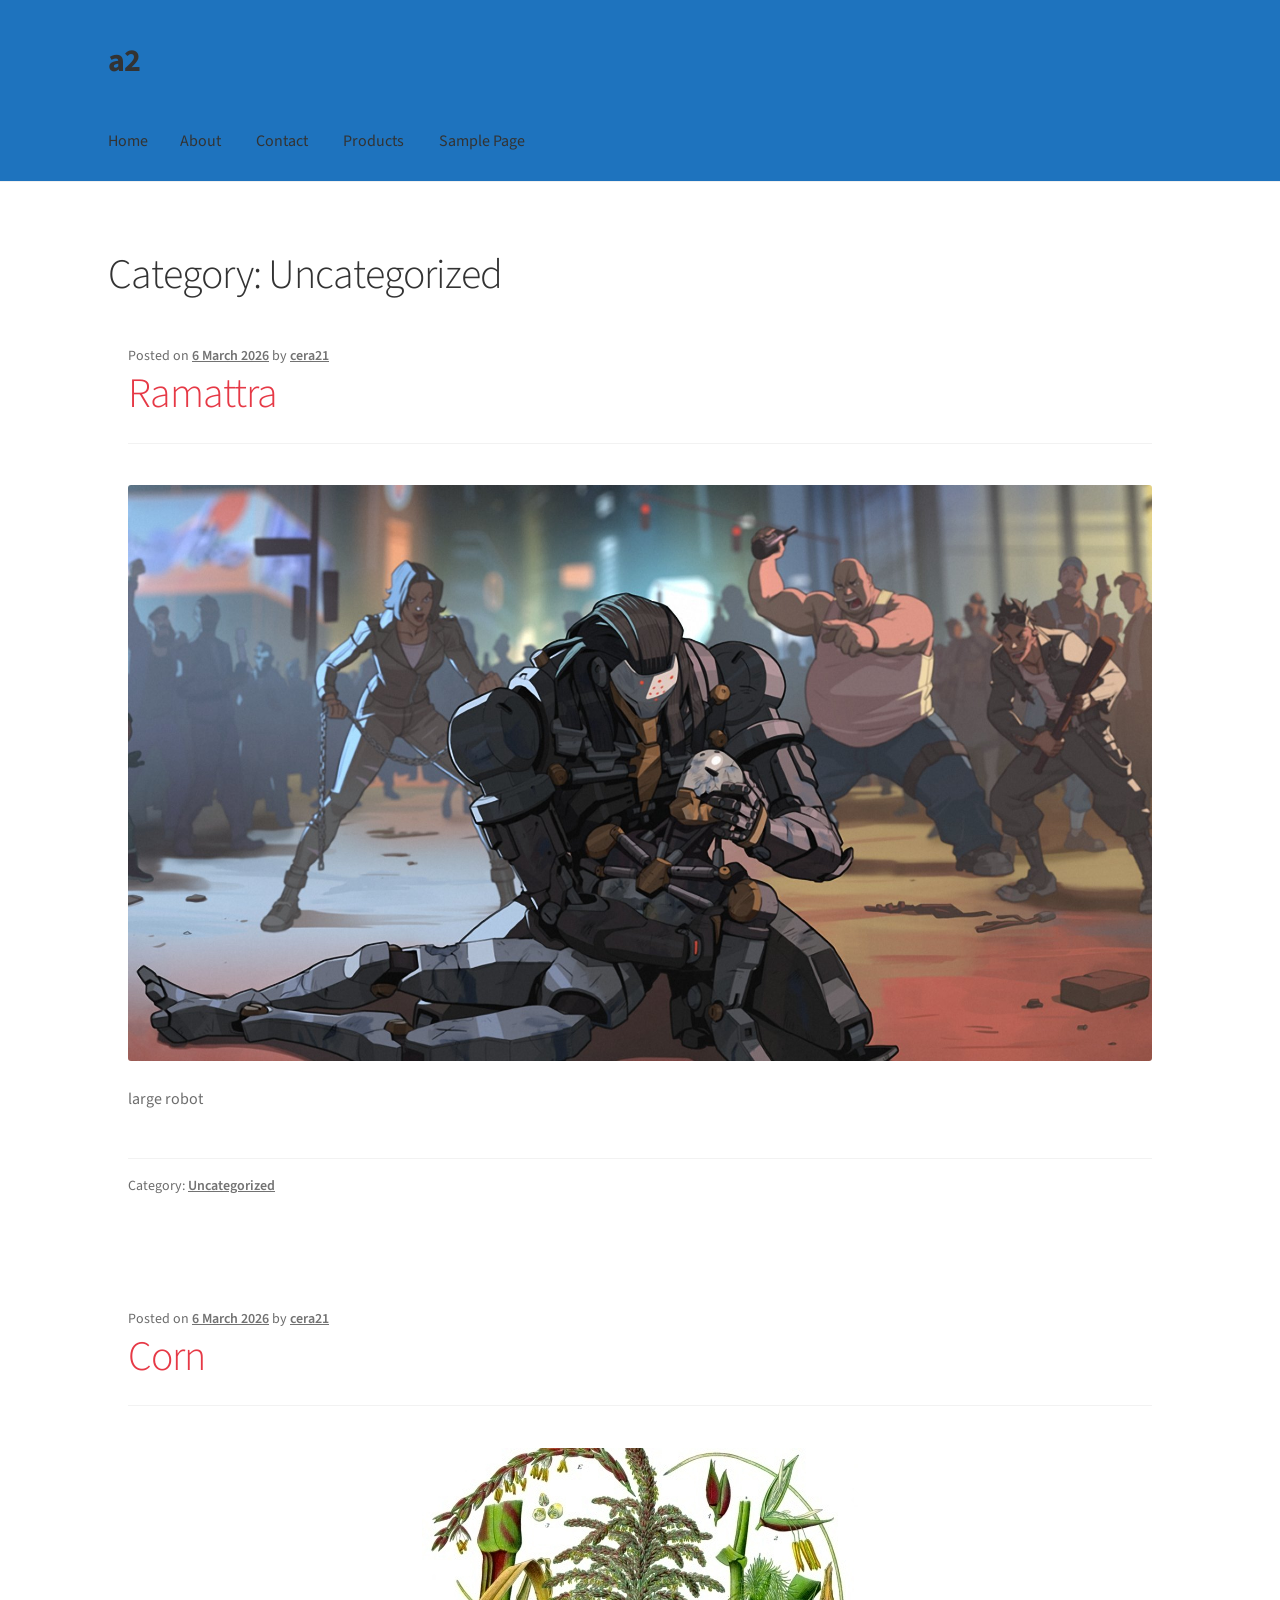
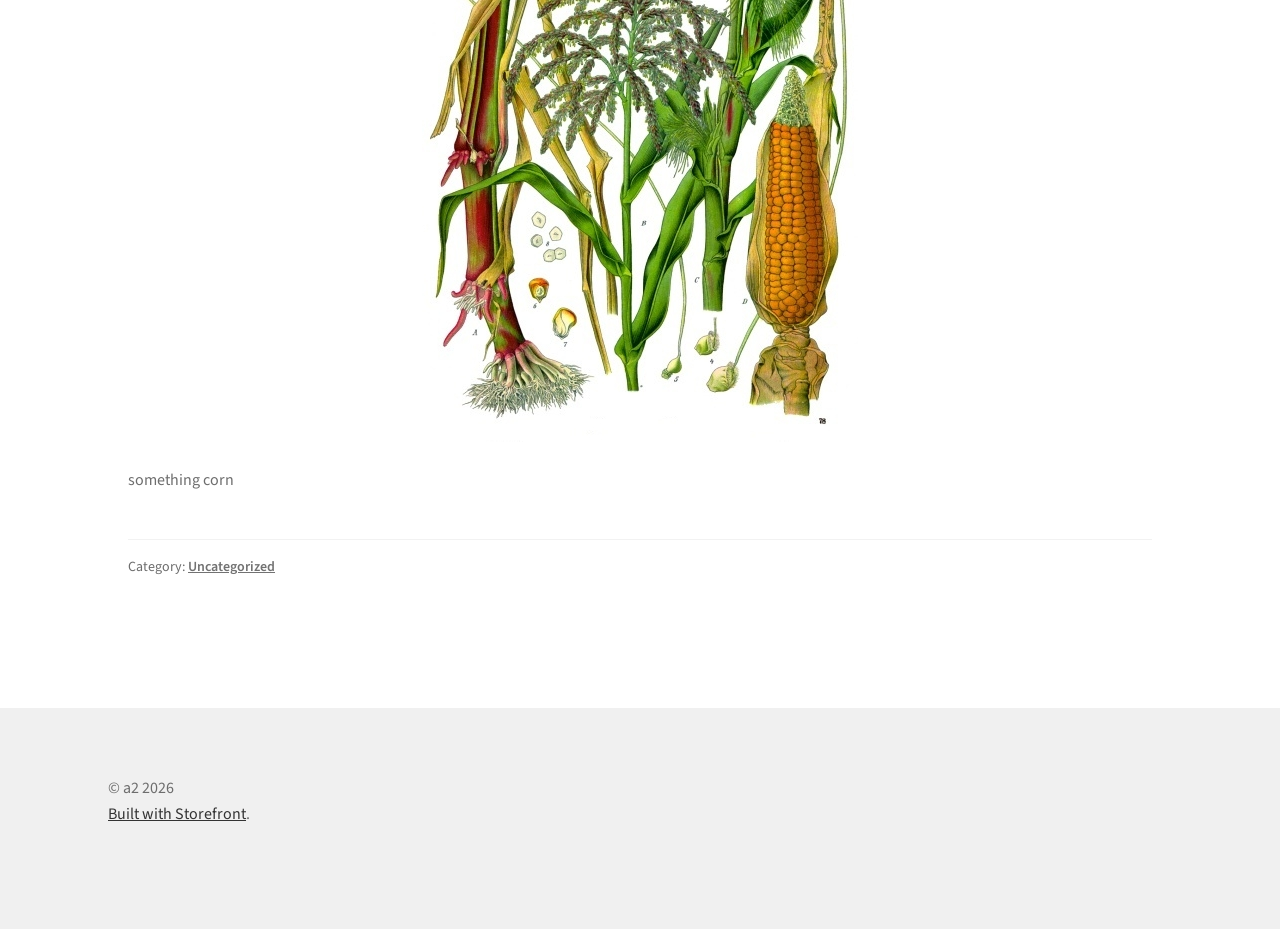
<file: category/uncategorized/index.html>
<!doctype html>
<html lang="en-CA">
<head>
<meta charset="UTF-8">
<meta name="viewport" content="width=device-width, initial-scale=1">
<link rel="profile" href="https://gmpg.org/xfn/11">
<link rel="pingback" href="/xmlrpc.php">

<title>Uncategorized &#8211; a2</title>
<meta name='robots' content='max-image-preview:large' />
<link rel='dns-prefetch' href='//localhost' />
<link rel='dns-prefetch' href='//fonts.googleapis.com' />
<link rel="alternate" type="application/rss+xml" title="a2 &raquo; Feed" href="/feed/" />
<link rel="alternate" type="application/rss+xml" title="a2 &raquo; Comments Feed" href="/comments/feed/" />
<link rel="alternate" type="application/rss+xml" title="a2 &raquo; Uncategorized Category Feed" href="/category/uncategorized/feed/" />
<script async src="https://www.googletagmanager.com/gtag/js?id=G-4V2QEFD7L0"></script>
<script>
var tinyGtagJsOptions = {"ga4":"G-4V2QEFD7L0"};
window.dataLayer || (dataLayer = []);
function gtag(){dataLayer.push(arguments);}
gtag('js', new Date());
gtag('config', "G-4V2QEFD7L0");
</script>
<style id='wp-img-auto-sizes-contain-inline-css'>
img:is([sizes=auto i],[sizes^="auto," i]){contain-intrinsic-size:3000px 1500px}
/*# sourceURL=wp-img-auto-sizes-contain-inline-css */
</style>
<style id='wp-emoji-styles-inline-css'>

	img.wp-smiley, img.emoji {
		display: inline !important;
		border: none !important;
		box-shadow: none !important;
		height: 1em !important;
		width: 1em !important;
		margin: 0 0.07em !important;
		vertical-align: -0.1em !important;
		background: none !important;
		padding: 0 !important;
	}
/*# sourceURL=wp-emoji-styles-inline-css */
</style>
<style id='wp-block-library-inline-css'>
:root{--wp-block-synced-color:#7a00df;--wp-block-synced-color--rgb:122,0,223;--wp-bound-block-color:var(--wp-block-synced-color);--wp-editor-canvas-background:#ddd;--wp-admin-theme-color:#007cba;--wp-admin-theme-color--rgb:0,124,186;--wp-admin-theme-color-darker-10:#006ba1;--wp-admin-theme-color-darker-10--rgb:0,107,160.5;--wp-admin-theme-color-darker-20:#005a87;--wp-admin-theme-color-darker-20--rgb:0,90,135;--wp-admin-border-width-focus:2px}@media (min-resolution:192dpi){:root{--wp-admin-border-width-focus:1.5px}}.wp-element-button{cursor:pointer}:root .has-very-light-gray-background-color{background-color:#eee}:root .has-very-dark-gray-background-color{background-color:#313131}:root .has-very-light-gray-color{color:#eee}:root .has-very-dark-gray-color{color:#313131}:root .has-vivid-green-cyan-to-vivid-cyan-blue-gradient-background{background:linear-gradient(135deg,#00d084,#0693e3)}:root .has-purple-crush-gradient-background{background:linear-gradient(135deg,#34e2e4,#4721fb 50%,#ab1dfe)}:root .has-hazy-dawn-gradient-background{background:linear-gradient(135deg,#faaca8,#dad0ec)}:root .has-subdued-olive-gradient-background{background:linear-gradient(135deg,#fafae1,#67a671)}:root .has-atomic-cream-gradient-background{background:linear-gradient(135deg,#fdd79a,#004a59)}:root .has-nightshade-gradient-background{background:linear-gradient(135deg,#330968,#31cdcf)}:root .has-midnight-gradient-background{background:linear-gradient(135deg,#020381,#2874fc)}:root{--wp--preset--font-size--normal:16px;--wp--preset--font-size--huge:42px}.has-regular-font-size{font-size:1em}.has-larger-font-size{font-size:2.625em}.has-normal-font-size{font-size:var(--wp--preset--font-size--normal)}.has-huge-font-size{font-size:var(--wp--preset--font-size--huge)}.has-text-align-center{text-align:center}.has-text-align-left{text-align:left}.has-text-align-right{text-align:right}.has-fit-text{white-space:nowrap!important}#end-resizable-editor-section{display:none}.aligncenter{clear:both}.items-justified-left{justify-content:flex-start}.items-justified-center{justify-content:center}.items-justified-right{justify-content:flex-end}.items-justified-space-between{justify-content:space-between}.screen-reader-text{border:0;clip-path:inset(50%);height:1px;margin:-1px;overflow:hidden;padding:0;position:absolute;width:1px;word-wrap:normal!important}.screen-reader-text:focus{background-color:#ddd;clip-path:none;color:#444;display:block;font-size:1em;height:auto;left:5px;line-height:normal;padding:15px 23px 14px;text-decoration:none;top:5px;width:auto;z-index:100000}html :where(.has-border-color){border-style:solid}html :where([style*=border-top-color]){border-top-style:solid}html :where([style*=border-right-color]){border-right-style:solid}html :where([style*=border-bottom-color]){border-bottom-style:solid}html :where([style*=border-left-color]){border-left-style:solid}html :where([style*=border-width]){border-style:solid}html :where([style*=border-top-width]){border-top-style:solid}html :where([style*=border-right-width]){border-right-style:solid}html :where([style*=border-bottom-width]){border-bottom-style:solid}html :where([style*=border-left-width]){border-left-style:solid}html :where(img[class*=wp-image-]){height:auto;max-width:100%}:where(figure){margin:0 0 1em}html :where(.is-position-sticky){--wp-admin--admin-bar--position-offset:var(--wp-admin--admin-bar--height,0px)}@media screen and (max-width:600px){html :where(.is-position-sticky){--wp-admin--admin-bar--position-offset:0px}}

/*# sourceURL=wp-block-library-inline-css */
</style>
<style id='wp-block-paragraph-inline-css'>
.is-small-text{font-size:.875em}.is-regular-text{font-size:1em}.is-large-text{font-size:2.25em}.is-larger-text{font-size:3em}.has-drop-cap:not(:focus):first-letter{float:left;font-size:8.4em;font-style:normal;font-weight:100;line-height:.68;margin:.05em .1em 0 0;text-transform:uppercase}body.rtl .has-drop-cap:not(:focus):first-letter{float:none;margin-left:.1em}p.has-drop-cap.has-background{overflow:hidden}:root :where(p.has-background){padding:1.25em 2.375em}:where(p.has-text-color:not(.has-link-color)) a{color:inherit}p.has-text-align-left[style*="writing-mode:vertical-lr"],p.has-text-align-right[style*="writing-mode:vertical-rl"]{rotate:180deg}
/*# sourceURL=/wp-includes/blocks/paragraph/style.min.css */
</style>

<style id='classic-theme-styles-inline-css'>
/*! This file is auto-generated */
.wp-block-button__link{color:#fff;background-color:#32373c;border-radius:9999px;box-shadow:none;text-decoration:none;padding:calc(.667em + 2px) calc(1.333em + 2px);font-size:1.125em}.wp-block-file__button{background:#32373c;color:#fff;text-decoration:none}
/*# sourceURL=/wp-includes/css/classic-themes.min.css */
</style>
<link rel='stylesheet' id='storefront-gutenberg-blocks-css' href='/wp-content/themes/storefront/assets/css/base/gutenberg-blocks.css?ver=4.6.2' media='all' />
<style id='storefront-gutenberg-blocks-inline-css'>

				.wp-block-button__link:not(.has-text-color) {
					color: #333333;
				}

				.wp-block-button__link:not(.has-text-color):hover,
				.wp-block-button__link:not(.has-text-color):focus,
				.wp-block-button__link:not(.has-text-color):active {
					color: #333333;
				}

				.wp-block-button__link:not(.has-background) {
					background-color: #eeeeee;
				}

				.wp-block-button__link:not(.has-background):hover,
				.wp-block-button__link:not(.has-background):focus,
				.wp-block-button__link:not(.has-background):active {
					border-color: #d5d5d5;
					background-color: #d5d5d5;
				}

				.wc-block-grid__products .wc-block-grid__product .wp-block-button__link {
					background-color: #eeeeee;
					border-color: #eeeeee;
					color: #333333;
				}

				.wp-block-quote footer,
				.wp-block-quote cite,
				.wp-block-quote__citation {
					color: #6d6d6d;
				}

				.wp-block-pullquote cite,
				.wp-block-pullquote footer,
				.wp-block-pullquote__citation {
					color: #6d6d6d;
				}

				.wp-block-image figcaption {
					color: #6d6d6d;
				}

				.wp-block-separator.is-style-dots::before {
					color: #333333;
				}

				.wp-block-file a.wp-block-file__button {
					color: #333333;
					background-color: #eeeeee;
					border-color: #eeeeee;
				}

				.wp-block-file a.wp-block-file__button:hover,
				.wp-block-file a.wp-block-file__button:focus,
				.wp-block-file a.wp-block-file__button:active {
					color: #333333;
					background-color: #d5d5d5;
				}

				.wp-block-code,
				.wp-block-preformatted pre {
					color: #6d6d6d;
				}

				.wp-block-table:not( .has-background ):not( .is-style-stripes ) tbody tr:nth-child(2n) td {
					background-color: #fdfdfd;
				}

				.wp-block-cover .wp-block-cover__inner-container h1:not(.has-text-color),
				.wp-block-cover .wp-block-cover__inner-container h2:not(.has-text-color),
				.wp-block-cover .wp-block-cover__inner-container h3:not(.has-text-color),
				.wp-block-cover .wp-block-cover__inner-container h4:not(.has-text-color),
				.wp-block-cover .wp-block-cover__inner-container h5:not(.has-text-color),
				.wp-block-cover .wp-block-cover__inner-container h6:not(.has-text-color) {
					color: #000000;
				}

				div.wc-block-components-price-slider__range-input-progress,
				.rtl .wc-block-components-price-slider__range-input-progress {
					--range-color: #7f54b3;
				}

				/* Target only IE11 */
				@media all and (-ms-high-contrast: none), (-ms-high-contrast: active) {
					.wc-block-components-price-slider__range-input-progress {
						background: #7f54b3;
					}
				}

				.wc-block-components-button:not(.is-link) {
					background-color: #333333;
					color: #ffffff;
				}

				.wc-block-components-button:not(.is-link):hover,
				.wc-block-components-button:not(.is-link):focus,
				.wc-block-components-button:not(.is-link):active {
					background-color: #1a1a1a;
					color: #ffffff;
				}

				.wc-block-components-button:not(.is-link):disabled {
					background-color: #333333;
					color: #ffffff;
				}

				.wc-block-cart__submit-container {
					background-color: #ffffff;
				}

				.wc-block-cart__submit-container::before {
					color: rgba(220,220,220,0.5);
				}

				.wc-block-components-order-summary-item__quantity {
					background-color: #ffffff;
					border-color: #6d6d6d;
					box-shadow: 0 0 0 2px #ffffff;
					color: #6d6d6d;
				}
			
/*# sourceURL=storefront-gutenberg-blocks-inline-css */
</style>
<link rel='stylesheet' id='dashicons-css' href='/wp-includes/css/dashicons.min.css?ver=6.9.4' media='all' />
<link rel='stylesheet' id='al_product_styles-css' href='/wp-content/plugins/ecommerce-product-catalog/css/al_product.min.css?timestamp=1773434465&#038;ver=6.9.4' media='all' />
<link rel='stylesheet' id='ic_blocks-css' href='/wp-content/plugins/ecommerce-product-catalog/includes/blocks/ic-blocks.min.css?timestamp=1773434465&#038;ver=6.9.4' media='all' />
<style id='global-styles-inline-css'>
:root{--wp--preset--aspect-ratio--square: 1;--wp--preset--aspect-ratio--4-3: 4/3;--wp--preset--aspect-ratio--3-4: 3/4;--wp--preset--aspect-ratio--3-2: 3/2;--wp--preset--aspect-ratio--2-3: 2/3;--wp--preset--aspect-ratio--16-9: 16/9;--wp--preset--aspect-ratio--9-16: 9/16;--wp--preset--color--black: #000000;--wp--preset--color--cyan-bluish-gray: #abb8c3;--wp--preset--color--white: #ffffff;--wp--preset--color--pale-pink: #f78da7;--wp--preset--color--vivid-red: #cf2e2e;--wp--preset--color--luminous-vivid-orange: #ff6900;--wp--preset--color--luminous-vivid-amber: #fcb900;--wp--preset--color--light-green-cyan: #7bdcb5;--wp--preset--color--vivid-green-cyan: #00d084;--wp--preset--color--pale-cyan-blue: #8ed1fc;--wp--preset--color--vivid-cyan-blue: #0693e3;--wp--preset--color--vivid-purple: #9b51e0;--wp--preset--gradient--vivid-cyan-blue-to-vivid-purple: linear-gradient(135deg,rgb(6,147,227) 0%,rgb(155,81,224) 100%);--wp--preset--gradient--light-green-cyan-to-vivid-green-cyan: linear-gradient(135deg,rgb(122,220,180) 0%,rgb(0,208,130) 100%);--wp--preset--gradient--luminous-vivid-amber-to-luminous-vivid-orange: linear-gradient(135deg,rgb(252,185,0) 0%,rgb(255,105,0) 100%);--wp--preset--gradient--luminous-vivid-orange-to-vivid-red: linear-gradient(135deg,rgb(255,105,0) 0%,rgb(207,46,46) 100%);--wp--preset--gradient--very-light-gray-to-cyan-bluish-gray: linear-gradient(135deg,rgb(238,238,238) 0%,rgb(169,184,195) 100%);--wp--preset--gradient--cool-to-warm-spectrum: linear-gradient(135deg,rgb(74,234,220) 0%,rgb(151,120,209) 20%,rgb(207,42,186) 40%,rgb(238,44,130) 60%,rgb(251,105,98) 80%,rgb(254,248,76) 100%);--wp--preset--gradient--blush-light-purple: linear-gradient(135deg,rgb(255,206,236) 0%,rgb(152,150,240) 100%);--wp--preset--gradient--blush-bordeaux: linear-gradient(135deg,rgb(254,205,165) 0%,rgb(254,45,45) 50%,rgb(107,0,62) 100%);--wp--preset--gradient--luminous-dusk: linear-gradient(135deg,rgb(255,203,112) 0%,rgb(199,81,192) 50%,rgb(65,88,208) 100%);--wp--preset--gradient--pale-ocean: linear-gradient(135deg,rgb(255,245,203) 0%,rgb(182,227,212) 50%,rgb(51,167,181) 100%);--wp--preset--gradient--electric-grass: linear-gradient(135deg,rgb(202,248,128) 0%,rgb(113,206,126) 100%);--wp--preset--gradient--midnight: linear-gradient(135deg,rgb(2,3,129) 0%,rgb(40,116,252) 100%);--wp--preset--font-size--small: 14px;--wp--preset--font-size--medium: 23px;--wp--preset--font-size--large: 26px;--wp--preset--font-size--x-large: 42px;--wp--preset--font-size--normal: 16px;--wp--preset--font-size--huge: 37px;--wp--preset--spacing--20: 0.44rem;--wp--preset--spacing--30: 0.67rem;--wp--preset--spacing--40: 1rem;--wp--preset--spacing--50: 1.5rem;--wp--preset--spacing--60: 2.25rem;--wp--preset--spacing--70: 3.38rem;--wp--preset--spacing--80: 5.06rem;--wp--preset--shadow--natural: 6px 6px 9px rgba(0, 0, 0, 0.2);--wp--preset--shadow--deep: 12px 12px 50px rgba(0, 0, 0, 0.4);--wp--preset--shadow--sharp: 6px 6px 0px rgba(0, 0, 0, 0.2);--wp--preset--shadow--outlined: 6px 6px 0px -3px rgb(255, 255, 255), 6px 6px rgb(0, 0, 0);--wp--preset--shadow--crisp: 6px 6px 0px rgb(0, 0, 0);}:root :where(.is-layout-flow) > :first-child{margin-block-start: 0;}:root :where(.is-layout-flow) > :last-child{margin-block-end: 0;}:root :where(.is-layout-flow) > *{margin-block-start: 24px;margin-block-end: 0;}:root :where(.is-layout-constrained) > :first-child{margin-block-start: 0;}:root :where(.is-layout-constrained) > :last-child{margin-block-end: 0;}:root :where(.is-layout-constrained) > *{margin-block-start: 24px;margin-block-end: 0;}:root :where(.is-layout-flex){gap: 24px;}:root :where(.is-layout-grid){gap: 24px;}body .is-layout-flex{display: flex;}.is-layout-flex{flex-wrap: wrap;align-items: center;}.is-layout-flex > :is(*, div){margin: 0;}body .is-layout-grid{display: grid;}.is-layout-grid > :is(*, div){margin: 0;}.has-black-color{color: var(--wp--preset--color--black) !important;}.has-cyan-bluish-gray-color{color: var(--wp--preset--color--cyan-bluish-gray) !important;}.has-white-color{color: var(--wp--preset--color--white) !important;}.has-pale-pink-color{color: var(--wp--preset--color--pale-pink) !important;}.has-vivid-red-color{color: var(--wp--preset--color--vivid-red) !important;}.has-luminous-vivid-orange-color{color: var(--wp--preset--color--luminous-vivid-orange) !important;}.has-luminous-vivid-amber-color{color: var(--wp--preset--color--luminous-vivid-amber) !important;}.has-light-green-cyan-color{color: var(--wp--preset--color--light-green-cyan) !important;}.has-vivid-green-cyan-color{color: var(--wp--preset--color--vivid-green-cyan) !important;}.has-pale-cyan-blue-color{color: var(--wp--preset--color--pale-cyan-blue) !important;}.has-vivid-cyan-blue-color{color: var(--wp--preset--color--vivid-cyan-blue) !important;}.has-vivid-purple-color{color: var(--wp--preset--color--vivid-purple) !important;}.has-black-background-color{background-color: var(--wp--preset--color--black) !important;}.has-cyan-bluish-gray-background-color{background-color: var(--wp--preset--color--cyan-bluish-gray) !important;}.has-white-background-color{background-color: var(--wp--preset--color--white) !important;}.has-pale-pink-background-color{background-color: var(--wp--preset--color--pale-pink) !important;}.has-vivid-red-background-color{background-color: var(--wp--preset--color--vivid-red) !important;}.has-luminous-vivid-orange-background-color{background-color: var(--wp--preset--color--luminous-vivid-orange) !important;}.has-luminous-vivid-amber-background-color{background-color: var(--wp--preset--color--luminous-vivid-amber) !important;}.has-light-green-cyan-background-color{background-color: var(--wp--preset--color--light-green-cyan) !important;}.has-vivid-green-cyan-background-color{background-color: var(--wp--preset--color--vivid-green-cyan) !important;}.has-pale-cyan-blue-background-color{background-color: var(--wp--preset--color--pale-cyan-blue) !important;}.has-vivid-cyan-blue-background-color{background-color: var(--wp--preset--color--vivid-cyan-blue) !important;}.has-vivid-purple-background-color{background-color: var(--wp--preset--color--vivid-purple) !important;}.has-black-border-color{border-color: var(--wp--preset--color--black) !important;}.has-cyan-bluish-gray-border-color{border-color: var(--wp--preset--color--cyan-bluish-gray) !important;}.has-white-border-color{border-color: var(--wp--preset--color--white) !important;}.has-pale-pink-border-color{border-color: var(--wp--preset--color--pale-pink) !important;}.has-vivid-red-border-color{border-color: var(--wp--preset--color--vivid-red) !important;}.has-luminous-vivid-orange-border-color{border-color: var(--wp--preset--color--luminous-vivid-orange) !important;}.has-luminous-vivid-amber-border-color{border-color: var(--wp--preset--color--luminous-vivid-amber) !important;}.has-light-green-cyan-border-color{border-color: var(--wp--preset--color--light-green-cyan) !important;}.has-vivid-green-cyan-border-color{border-color: var(--wp--preset--color--vivid-green-cyan) !important;}.has-pale-cyan-blue-border-color{border-color: var(--wp--preset--color--pale-cyan-blue) !important;}.has-vivid-cyan-blue-border-color{border-color: var(--wp--preset--color--vivid-cyan-blue) !important;}.has-vivid-purple-border-color{border-color: var(--wp--preset--color--vivid-purple) !important;}.has-vivid-cyan-blue-to-vivid-purple-gradient-background{background: var(--wp--preset--gradient--vivid-cyan-blue-to-vivid-purple) !important;}.has-light-green-cyan-to-vivid-green-cyan-gradient-background{background: var(--wp--preset--gradient--light-green-cyan-to-vivid-green-cyan) !important;}.has-luminous-vivid-amber-to-luminous-vivid-orange-gradient-background{background: var(--wp--preset--gradient--luminous-vivid-amber-to-luminous-vivid-orange) !important;}.has-luminous-vivid-orange-to-vivid-red-gradient-background{background: var(--wp--preset--gradient--luminous-vivid-orange-to-vivid-red) !important;}.has-very-light-gray-to-cyan-bluish-gray-gradient-background{background: var(--wp--preset--gradient--very-light-gray-to-cyan-bluish-gray) !important;}.has-cool-to-warm-spectrum-gradient-background{background: var(--wp--preset--gradient--cool-to-warm-spectrum) !important;}.has-blush-light-purple-gradient-background{background: var(--wp--preset--gradient--blush-light-purple) !important;}.has-blush-bordeaux-gradient-background{background: var(--wp--preset--gradient--blush-bordeaux) !important;}.has-luminous-dusk-gradient-background{background: var(--wp--preset--gradient--luminous-dusk) !important;}.has-pale-ocean-gradient-background{background: var(--wp--preset--gradient--pale-ocean) !important;}.has-electric-grass-gradient-background{background: var(--wp--preset--gradient--electric-grass) !important;}.has-midnight-gradient-background{background: var(--wp--preset--gradient--midnight) !important;}.has-small-font-size{font-size: var(--wp--preset--font-size--small) !important;}.has-medium-font-size{font-size: var(--wp--preset--font-size--medium) !important;}.has-large-font-size{font-size: var(--wp--preset--font-size--large) !important;}.has-x-large-font-size{font-size: var(--wp--preset--font-size--x-large) !important;}
/*# sourceURL=global-styles-inline-css */
</style>

<link rel='stylesheet' id='parent-style-css' href='/wp-content/themes/storefront/style.css?ver=6.9.4' media='all' />
<link rel='stylesheet' id='child-style-css' href='/wp-content/themes/storefront_child/style.css?ver=6.9.4' media='all' />
<link rel='stylesheet' id='storefront-style-css' href='/wp-content/themes/storefront/style.css?ver=4.6.2' media='all' />
<style id='storefront-style-inline-css'>

			.main-navigation ul li a,
			.site-title a,
			ul.menu li a,
			.site-branding h1 a,
			button.menu-toggle,
			button.menu-toggle:hover,
			.handheld-navigation .dropdown-toggle {
				color: #333333;
			}

			button.menu-toggle,
			button.menu-toggle:hover {
				border-color: #333333;
			}

			.main-navigation ul li a:hover,
			.main-navigation ul li:hover > a,
			.site-title a:hover,
			.site-header ul.menu li.current-menu-item > a {
				color: #747474;
			}

			table:not( .has-background ) th {
				background-color: #f8f8f8;
			}

			table:not( .has-background ) tbody td {
				background-color: #fdfdfd;
			}

			table:not( .has-background ) tbody tr:nth-child(2n) td,
			fieldset,
			fieldset legend {
				background-color: #fbfbfb;
			}

			.site-header,
			.secondary-navigation ul ul,
			.main-navigation ul.menu > li.menu-item-has-children:after,
			.secondary-navigation ul.menu ul,
			.storefront-handheld-footer-bar,
			.storefront-handheld-footer-bar ul li > a,
			.storefront-handheld-footer-bar ul li.search .site-search,
			button.menu-toggle,
			button.menu-toggle:hover {
				background-color: #ffffff;
			}

			p.site-description,
			.site-header,
			.storefront-handheld-footer-bar {
				color: #404040;
			}

			button.menu-toggle:after,
			button.menu-toggle:before,
			button.menu-toggle span:before {
				background-color: #333333;
			}

			h1, h2, h3, h4, h5, h6, .wc-block-grid__product-title {
				color: #333333;
			}

			.widget h1 {
				border-bottom-color: #333333;
			}

			body,
			.secondary-navigation a {
				color: #6d6d6d;
			}

			.widget-area .widget a,
			.hentry .entry-header .posted-on a,
			.hentry .entry-header .post-author a,
			.hentry .entry-header .post-comments a,
			.hentry .entry-header .byline a {
				color: #727272;
			}

			a {
				color: #7f54b3;
			}

			a:focus,
			button:focus,
			.button.alt:focus,
			input:focus,
			textarea:focus,
			input[type="button"]:focus,
			input[type="reset"]:focus,
			input[type="submit"]:focus,
			input[type="email"]:focus,
			input[type="tel"]:focus,
			input[type="url"]:focus,
			input[type="password"]:focus,
			input[type="search"]:focus {
				outline-color: #7f54b3;
			}

			button, input[type="button"], input[type="reset"], input[type="submit"], .button, .widget a.button {
				background-color: #eeeeee;
				border-color: #eeeeee;
				color: #333333;
			}

			button:hover, input[type="button"]:hover, input[type="reset"]:hover, input[type="submit"]:hover, .button:hover, .widget a.button:hover {
				background-color: #d5d5d5;
				border-color: #d5d5d5;
				color: #333333;
			}

			button.alt, input[type="button"].alt, input[type="reset"].alt, input[type="submit"].alt, .button.alt, .widget-area .widget a.button.alt {
				background-color: #333333;
				border-color: #333333;
				color: #ffffff;
			}

			button.alt:hover, input[type="button"].alt:hover, input[type="reset"].alt:hover, input[type="submit"].alt:hover, .button.alt:hover, .widget-area .widget a.button.alt:hover {
				background-color: #1a1a1a;
				border-color: #1a1a1a;
				color: #ffffff;
			}

			.pagination .page-numbers li .page-numbers.current {
				background-color: #e6e6e6;
				color: #636363;
			}

			#comments .comment-list .comment-content .comment-text {
				background-color: #f8f8f8;
			}

			.site-footer {
				background-color: #f0f0f0;
				color: #6d6d6d;
			}

			.site-footer a:not(.button):not(.components-button) {
				color: #333333;
			}

			.site-footer .storefront-handheld-footer-bar a:not(.button):not(.components-button) {
				color: #333333;
			}

			.site-footer h1, .site-footer h2, .site-footer h3, .site-footer h4, .site-footer h5, .site-footer h6, .site-footer .widget .widget-title, .site-footer .widget .widgettitle {
				color: #333333;
			}

			.page-template-template-homepage.has-post-thumbnail .type-page.has-post-thumbnail .entry-title {
				color: #000000;
			}

			.page-template-template-homepage.has-post-thumbnail .type-page.has-post-thumbnail .entry-content {
				color: #000000;
			}

			@media screen and ( min-width: 768px ) {
				.secondary-navigation ul.menu a:hover {
					color: #595959;
				}

				.secondary-navigation ul.menu a {
					color: #404040;
				}

				.main-navigation ul.menu ul.sub-menu,
				.main-navigation ul.nav-menu ul.children {
					background-color: #f0f0f0;
				}

				.site-header {
					border-bottom-color: #f0f0f0;
				}
			}
/*# sourceURL=storefront-style-inline-css */
</style>
<link rel='stylesheet' id='storefront-icons-css' href='/wp-content/themes/storefront/assets/css/base/icons.css?ver=4.6.2' media='all' />
<link rel='stylesheet' id='storefront-fonts-css' href='https://fonts.googleapis.com/css?family=Source+Sans+Pro%3A400%2C300%2C300italic%2C400italic%2C600%2C700%2C900&#038;subset=latin%2Clatin-ext&#038;ver=4.6.2' media='all' />
<link rel='stylesheet' id='storefront-child-style-css' href='/wp-content/themes/storefront_child/style.css?ver=6.9.4' media='all' />
<script src="/wp-content/themes/storefront_child/customElements.js?ver=6.9.4" id="custom_javascript-js"></script>
<link rel="https://api.w.org/" href="/wp-json/" /><link rel="alternate" title="JSON" type="application/json" href="/wp-json/wp/v2/categories/1" /><link rel="EditURI" type="application/rsd+xml" title="RSD" href="/xmlrpc.php?rsd" />
<meta name="generator" content="WordPress 6.9.4" />
</head>

<body class="archive category category-uncategorized category-1 wp-embed-responsive wp-theme-storefront wp-child-theme-storefront_child no-wc-breadcrumb storefront-full-width-content storefront-align-wide right-sidebar">



<div id="page" class="hfeed site">
	
	<header id="masthead" class="site-header" role="banner" style="">

		<div class="col-full">		<a class="skip-link screen-reader-text" href="#site-navigation">Skip to navigation</a>
		<a class="skip-link screen-reader-text" href="#content">Skip to content</a>
				<div class="site-branding">
			<div class="beta site-title"><a href="/" rel="home">a2</a></div>		</div>
		</div><div class="storefront-primary-navigation"><div class="col-full">		<nav id="site-navigation" class="main-navigation" role="navigation" aria-label="Primary Navigation">
		<button id="site-navigation-menu-toggle" class="menu-toggle" aria-controls="site-navigation" aria-expanded="false"><span>Menu</span></button>
			<div class="menu"><ul>
<li ><a href="/">Home</a></li><li class="page_item page-item-12"><a href="/contact/">About</a></li>
<li class="page_item page-item-16"><a href="/contact-2/">Contact</a></li>
<li class="page_item page-item-26"><a href="/products/">Products</a></li>
<li class="page_item page-item-2"><a href="/sample-page/">Sample Page</a></li>
</ul></div>
<div class="menu"><ul>
<li ><a href="/">Home</a></li><li class="page_item page-item-12"><a href="/contact/">About</a></li>
<li class="page_item page-item-16"><a href="/contact-2/">Contact</a></li>
<li class="page_item page-item-26"><a href="/products/">Products</a></li>
<li class="page_item page-item-2"><a href="/sample-page/">Sample Page</a></li>
</ul></div>
		</nav><!-- #site-navigation -->
		</div></div>
	</header><!-- #masthead -->

	
	<div id="content" class="site-content" tabindex="-1">
		<div class="col-full">

		
	<div id="primary" class="content-area">
		<main id="main" class="site-main" role="main">

		
			<header class="page-header">
				<h1 class="page-title">Category: <span>Uncategorized</span></h1>			</header><!-- .page-header -->

			
<article id="post-9" class="post-9 post type-post status-publish format-standard has-post-thumbnail hentry category-uncategorized">

			<header class="entry-header">
		
			<span class="posted-on">Posted on <a href="/ramattra/" rel="bookmark"><time class="entry-date published updated" datetime="2026-03-06T18:15:23-05:00">6 March 2026</time></a></span> <span class="post-author">by <a href="/author/cera21/" rel="author">cera21</a></span> <h2 class="alpha entry-title"><a href="/ramattra/" rel="bookmark">Ramattra</a></h2>		</header><!-- .entry-header -->
				<div class="entry-content">
		<img width="1920" height="1080" src="/wp-content/uploads/2026/03/3897983b.jpg" class="attachment- size- wp-post-image" alt="" decoding="async" fetchpriority="high" />
<p>large robot</p>
		</div><!-- .entry-content -->
		
		<aside class="entry-taxonomy">
						<div class="cat-links">
				Category: <a href="/category/uncategorized/" rel="category tag">Uncategorized</a>			</div>
			
					</aside>

		
</article><!-- #post-## -->

<article id="post-6" class="post-6 post type-post status-publish format-standard has-post-thumbnail hentry category-uncategorized">

			<header class="entry-header">
		
			<span class="posted-on">Posted on <a href="/corn/" rel="bookmark"><time class="entry-date published updated" datetime="2026-03-06T18:14:46-05:00">6 March 2026</time></a></span> <span class="post-author">by <a href="/author/cera21/" rel="author">cera21</a></span> <h2 class="alpha entry-title"><a href="/corn/" rel="bookmark">Corn</a></h2>		</header><!-- .entry-header -->
				<div class="entry-content">
		<img width="436" height="594" src="/wp-content/uploads/2026/03/Zea_mays_-_KA¶hleras_Medizinal-Pflanzen-283.jpg" class="attachment- size- wp-post-image" alt="" decoding="async" />
<p>something corn</p>
		</div><!-- .entry-content -->
		
		<aside class="entry-taxonomy">
						<div class="cat-links">
				Category: <a href="/category/uncategorized/" rel="category tag">Uncategorized</a>			</div>
			
					</aside>

		
</article><!-- #post-## -->

		</main><!-- #main -->
	</div><!-- #primary -->


		</div><!-- .col-full -->
	</div><!-- #content -->

	
	<footer id="colophon" class="site-footer" role="contentinfo">
		<div class="col-full">

					<div class="site-info">
			&copy; a2 2026
							<br />
				<a href="https://woocommerce.com/products/storefront/" target="_blank" title="Storefront -  The perfect platform for your next WooCommerce project." rel="noreferrer nofollow">Built with Storefront</a>.					</div><!-- .site-info -->
		
		</div><!-- .col-full -->
	</footer><!-- #colophon -->

	
</div><!-- #page -->

<script type="speculationrules">
{"prefetch":[{"source":"document","where":{"and":[{"href_matches":"/*"},{"not":{"href_matches":["/wp-*.php","/wp-admin/*","/wp-content/uploads/*","/wp-content/*","/wp-content/plugins/*","/wp-content/themes/storefront_child/*","/wp-content/themes/storefront/*","/*\\?(.+)"]}},{"not":{"selector_matches":"a[rel~=\"nofollow\"]"}},{"not":{"selector_matches":".no-prefetch, .no-prefetch a"}}]},"eagerness":"conservative"}]}
</script>
    <style>
        body.ic-disabled-body:before {
            background-image: url("/wp-includes/js/thickbox/loadingAnimation.gif");
        }
    </style>
    <script src="/wp-content/themes/storefront/assets/js/navigation.min.js?ver=4.6.2" id="storefront-navigation-js"></script>
<script id="wp-emoji-settings" type="application/json">
{"baseUrl":"https://s.w.org/images/core/emoji/17.0.2/72x72/","ext":".png","svgUrl":"https://s.w.org/images/core/emoji/17.0.2/svg/","svgExt":".svg","source":{"concatemoji":"/wp-includes/js/wp-emoji-release.min.js?ver=6.9.4"}}
</script>
<script type="module">
/*! This file is auto-generated */
const a=JSON.parse(document.getElementById("wp-emoji-settings").textContent),o=(window._wpemojiSettings=a,"wpEmojiSettingsSupports"),s=["flag","emoji"];function i(e){try{var t={supportTests:e,timestamp:(new Date).valueOf()};sessionStorage.setItem(o,JSON.stringify(t))}catch(e){}}function c(e,t,n){e.clearRect(0,0,e.canvas.width,e.canvas.height),e.fillText(t,0,0);t=new Uint32Array(e.getImageData(0,0,e.canvas.width,e.canvas.height).data);e.clearRect(0,0,e.canvas.width,e.canvas.height),e.fillText(n,0,0);const a=new Uint32Array(e.getImageData(0,0,e.canvas.width,e.canvas.height).data);return t.every((e,t)=>e===a[t])}function p(e,t){e.clearRect(0,0,e.canvas.width,e.canvas.height),e.fillText(t,0,0);var n=e.getImageData(16,16,1,1);for(let e=0;e<n.data.length;e++)if(0!==n.data[e])return!1;return!0}function u(e,t,n,a){switch(t){case"flag":return n(e,"\ud83c\udff3\ufe0f\u200d\u26a7\ufe0f","\ud83c\udff3\ufe0f\u200b\u26a7\ufe0f")?!1:!n(e,"\ud83c\udde8\ud83c\uddf6","\ud83c\udde8\u200b\ud83c\uddf6")&&!n(e,"\ud83c\udff4\udb40\udc67\udb40\udc62\udb40\udc65\udb40\udc6e\udb40\udc67\udb40\udc7f","\ud83c\udff4\u200b\udb40\udc67\u200b\udb40\udc62\u200b\udb40\udc65\u200b\udb40\udc6e\u200b\udb40\udc67\u200b\udb40\udc7f");case"emoji":return!a(e,"\ud83e\u1fac8")}return!1}function f(e,t,n,a){let r;const o=(r="undefined"!=typeof WorkerGlobalScope&&self instanceof WorkerGlobalScope?new OffscreenCanvas(300,150):document.createElement("canvas")).getContext("2d",{willReadFrequently:!0}),s=(o.textBaseline="top",o.font="600 32px Arial",{});return e.forEach(e=>{s[e]=t(o,e,n,a)}),s}function r(e){var t=document.createElement("script");t.src=e,t.defer=!0,document.head.appendChild(t)}a.supports={everything:!0,everythingExceptFlag:!0},new Promise(t=>{let n=function(){try{var e=JSON.parse(sessionStorage.getItem(o));if("object"==typeof e&&"number"==typeof e.timestamp&&(new Date).valueOf()<e.timestamp+604800&&"object"==typeof e.supportTests)return e.supportTests}catch(e){}return null}();if(!n){if("undefined"!=typeof Worker&&"undefined"!=typeof OffscreenCanvas&&"undefined"!=typeof URL&&URL.createObjectURL&&"undefined"!=typeof Blob)try{var e="postMessage("+f.toString()+"("+[JSON.stringify(s),u.toString(),c.toString(),p.toString()].join(",")+"));",a=new Blob([e],{type:"text/javascript"});const r=new Worker(URL.createObjectURL(a),{name:"wpTestEmojiSupports"});return void(r.onmessage=e=>{i(n=e.data),r.terminate(),t(n)})}catch(e){}i(n=f(s,u,c,p))}t(n)}).then(e=>{for(const n in e)a.supports[n]=e[n],a.supports.everything=a.supports.everything&&a.supports[n],"flag"!==n&&(a.supports.everythingExceptFlag=a.supports.everythingExceptFlag&&a.supports[n]);var t;a.supports.everythingExceptFlag=a.supports.everythingExceptFlag&&!a.supports.flag,a.supports.everything||((t=a.source||{}).concatemoji?r(t.concatemoji):t.wpemoji&&t.twemoji&&(r(t.twemoji),r(t.wpemoji)))});
//# sourceURL=/wp-includes/js/wp-emoji-loader.min.js
</script>

</body>
</html>
</file>
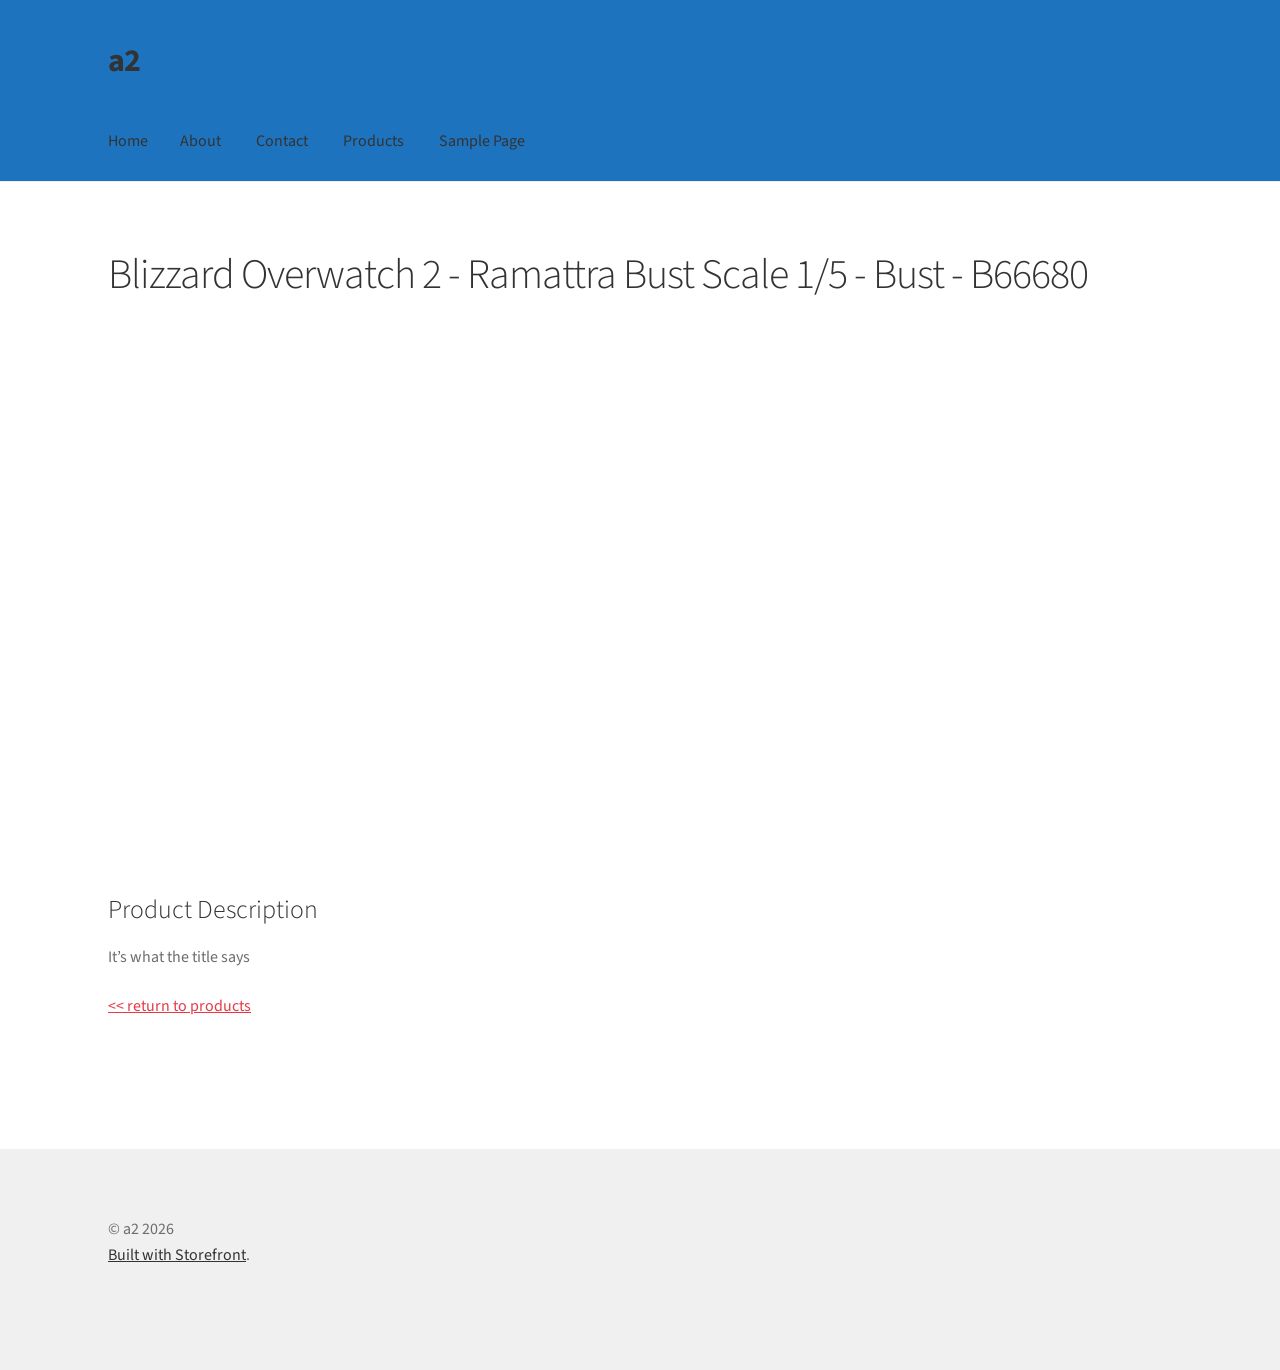
<file: products/blizzard-overwatch-2-ramattra-bust-scale-1-5-bust-b66680/index.html>
<!doctype html>
<html lang="en-CA">
<head>
<meta charset="UTF-8">
<meta name="viewport" content="width=device-width, initial-scale=1">
<link rel="profile" href="https://gmpg.org/xfn/11">
<link rel="pingback" href="/xmlrpc.php">

<title>Blizzard Overwatch 2 &#8211; Ramattra Bust Scale 1/5 &#8211; Bust &#8211; B66680 &#8211; a2</title>
<meta name='robots' content='max-image-preview:large' />
<link rel='dns-prefetch' href='//localhost' />
<link rel='dns-prefetch' href='//fonts.googleapis.com' />
<link rel="alternate" type="application/rss+xml" title="a2 &raquo; Feed" href="/feed/" />
<link rel="alternate" type="application/rss+xml" title="a2 &raquo; Comments Feed" href="/comments/feed/" />
<link rel="alternate" title="oEmbed (JSON)" type="application/json+oembed" href="/wp-json/oembed/1.0/embed?url=http%3A%2F%2Flocalhost%3A8000%2Fproducts%2Fblizzard-overwatch-2-ramattra-bust-scale-1-5-bust-b66680%2F" />
<link rel="alternate" title="oEmbed (XML)" type="text/xml+oembed" href="/wp-json/oembed/1.0/embed?url=http%3A%2F%2Flocalhost%3A8000%2Fproducts%2Fblizzard-overwatch-2-ramattra-bust-scale-1-5-bust-b66680%2F&#038;format=xml" />
<script async src="https://www.googletagmanager.com/gtag/js?id=G-4V2QEFD7L0"></script>
<script>
var tinyGtagJsOptions = {"ga4":"G-4V2QEFD7L0"};
window.dataLayer || (dataLayer = []);
function gtag(){dataLayer.push(arguments);}
gtag('js', new Date());
gtag('config', "G-4V2QEFD7L0");
</script>
<style id='wp-img-auto-sizes-contain-inline-css'>
img:is([sizes=auto i],[sizes^="auto," i]){contain-intrinsic-size:3000px 1500px}
/*# sourceURL=wp-img-auto-sizes-contain-inline-css */
</style>
<link rel='stylesheet' id='dashicons-css' href='/wp-includes/css/dashicons.min.css?ver=6.9.4' media='all' />
<link rel='stylesheet' id='al_product_styles-css' href='/wp-content/plugins/ecommerce-product-catalog/css/al_product.min.css?timestamp=1773434465&#038;ver=6.9.4' media='all' />
<style id='wp-emoji-styles-inline-css'>

	img.wp-smiley, img.emoji {
		display: inline !important;
		border: none !important;
		box-shadow: none !important;
		height: 1em !important;
		width: 1em !important;
		margin: 0 0.07em !important;
		vertical-align: -0.1em !important;
		background: none !important;
		padding: 0 !important;
	}
/*# sourceURL=wp-emoji-styles-inline-css */
</style>
<style id='wp-block-library-inline-css'>
:root{--wp-block-synced-color:#7a00df;--wp-block-synced-color--rgb:122,0,223;--wp-bound-block-color:var(--wp-block-synced-color);--wp-editor-canvas-background:#ddd;--wp-admin-theme-color:#007cba;--wp-admin-theme-color--rgb:0,124,186;--wp-admin-theme-color-darker-10:#006ba1;--wp-admin-theme-color-darker-10--rgb:0,107,160.5;--wp-admin-theme-color-darker-20:#005a87;--wp-admin-theme-color-darker-20--rgb:0,90,135;--wp-admin-border-width-focus:2px}@media (min-resolution:192dpi){:root{--wp-admin-border-width-focus:1.5px}}.wp-element-button{cursor:pointer}:root .has-very-light-gray-background-color{background-color:#eee}:root .has-very-dark-gray-background-color{background-color:#313131}:root .has-very-light-gray-color{color:#eee}:root .has-very-dark-gray-color{color:#313131}:root .has-vivid-green-cyan-to-vivid-cyan-blue-gradient-background{background:linear-gradient(135deg,#00d084,#0693e3)}:root .has-purple-crush-gradient-background{background:linear-gradient(135deg,#34e2e4,#4721fb 50%,#ab1dfe)}:root .has-hazy-dawn-gradient-background{background:linear-gradient(135deg,#faaca8,#dad0ec)}:root .has-subdued-olive-gradient-background{background:linear-gradient(135deg,#fafae1,#67a671)}:root .has-atomic-cream-gradient-background{background:linear-gradient(135deg,#fdd79a,#004a59)}:root .has-nightshade-gradient-background{background:linear-gradient(135deg,#330968,#31cdcf)}:root .has-midnight-gradient-background{background:linear-gradient(135deg,#020381,#2874fc)}:root{--wp--preset--font-size--normal:16px;--wp--preset--font-size--huge:42px}.has-regular-font-size{font-size:1em}.has-larger-font-size{font-size:2.625em}.has-normal-font-size{font-size:var(--wp--preset--font-size--normal)}.has-huge-font-size{font-size:var(--wp--preset--font-size--huge)}.has-text-align-center{text-align:center}.has-text-align-left{text-align:left}.has-text-align-right{text-align:right}.has-fit-text{white-space:nowrap!important}#end-resizable-editor-section{display:none}.aligncenter{clear:both}.items-justified-left{justify-content:flex-start}.items-justified-center{justify-content:center}.items-justified-right{justify-content:flex-end}.items-justified-space-between{justify-content:space-between}.screen-reader-text{border:0;clip-path:inset(50%);height:1px;margin:-1px;overflow:hidden;padding:0;position:absolute;width:1px;word-wrap:normal!important}.screen-reader-text:focus{background-color:#ddd;clip-path:none;color:#444;display:block;font-size:1em;height:auto;left:5px;line-height:normal;padding:15px 23px 14px;text-decoration:none;top:5px;width:auto;z-index:100000}html :where(.has-border-color){border-style:solid}html :where([style*=border-top-color]){border-top-style:solid}html :where([style*=border-right-color]){border-right-style:solid}html :where([style*=border-bottom-color]){border-bottom-style:solid}html :where([style*=border-left-color]){border-left-style:solid}html :where([style*=border-width]){border-style:solid}html :where([style*=border-top-width]){border-top-style:solid}html :where([style*=border-right-width]){border-right-style:solid}html :where([style*=border-bottom-width]){border-bottom-style:solid}html :where([style*=border-left-width]){border-left-style:solid}html :where(img[class*=wp-image-]){height:auto;max-width:100%}:where(figure){margin:0 0 1em}html :where(.is-position-sticky){--wp-admin--admin-bar--position-offset:var(--wp-admin--admin-bar--height,0px)}@media screen and (max-width:600px){html :where(.is-position-sticky){--wp-admin--admin-bar--position-offset:0px}}

/*# sourceURL=wp-block-library-inline-css */
</style>
<style id='wp-block-paragraph-inline-css'>
.is-small-text{font-size:.875em}.is-regular-text{font-size:1em}.is-large-text{font-size:2.25em}.is-larger-text{font-size:3em}.has-drop-cap:not(:focus):first-letter{float:left;font-size:8.4em;font-style:normal;font-weight:100;line-height:.68;margin:.05em .1em 0 0;text-transform:uppercase}body.rtl .has-drop-cap:not(:focus):first-letter{float:none;margin-left:.1em}p.has-drop-cap.has-background{overflow:hidden}:root :where(p.has-background){padding:1.25em 2.375em}:where(p.has-text-color:not(.has-link-color)) a{color:inherit}p.has-text-align-left[style*="writing-mode:vertical-lr"],p.has-text-align-right[style*="writing-mode:vertical-rl"]{rotate:180deg}
/*# sourceURL=/wp-includes/blocks/paragraph/style.min.css */
</style>

<style id='classic-theme-styles-inline-css'>
/*! This file is auto-generated */
.wp-block-button__link{color:#fff;background-color:#32373c;border-radius:9999px;box-shadow:none;text-decoration:none;padding:calc(.667em + 2px) calc(1.333em + 2px);font-size:1.125em}.wp-block-file__button{background:#32373c;color:#fff;text-decoration:none}
/*# sourceURL=/wp-includes/css/classic-themes.min.css */
</style>
<link rel='stylesheet' id='storefront-gutenberg-blocks-css' href='/wp-content/themes/storefront/assets/css/base/gutenberg-blocks.css?ver=4.6.2' media='all' />
<style id='storefront-gutenberg-blocks-inline-css'>

				.wp-block-button__link:not(.has-text-color) {
					color: #333333;
				}

				.wp-block-button__link:not(.has-text-color):hover,
				.wp-block-button__link:not(.has-text-color):focus,
				.wp-block-button__link:not(.has-text-color):active {
					color: #333333;
				}

				.wp-block-button__link:not(.has-background) {
					background-color: #eeeeee;
				}

				.wp-block-button__link:not(.has-background):hover,
				.wp-block-button__link:not(.has-background):focus,
				.wp-block-button__link:not(.has-background):active {
					border-color: #d5d5d5;
					background-color: #d5d5d5;
				}

				.wc-block-grid__products .wc-block-grid__product .wp-block-button__link {
					background-color: #eeeeee;
					border-color: #eeeeee;
					color: #333333;
				}

				.wp-block-quote footer,
				.wp-block-quote cite,
				.wp-block-quote__citation {
					color: #6d6d6d;
				}

				.wp-block-pullquote cite,
				.wp-block-pullquote footer,
				.wp-block-pullquote__citation {
					color: #6d6d6d;
				}

				.wp-block-image figcaption {
					color: #6d6d6d;
				}

				.wp-block-separator.is-style-dots::before {
					color: #333333;
				}

				.wp-block-file a.wp-block-file__button {
					color: #333333;
					background-color: #eeeeee;
					border-color: #eeeeee;
				}

				.wp-block-file a.wp-block-file__button:hover,
				.wp-block-file a.wp-block-file__button:focus,
				.wp-block-file a.wp-block-file__button:active {
					color: #333333;
					background-color: #d5d5d5;
				}

				.wp-block-code,
				.wp-block-preformatted pre {
					color: #6d6d6d;
				}

				.wp-block-table:not( .has-background ):not( .is-style-stripes ) tbody tr:nth-child(2n) td {
					background-color: #fdfdfd;
				}

				.wp-block-cover .wp-block-cover__inner-container h1:not(.has-text-color),
				.wp-block-cover .wp-block-cover__inner-container h2:not(.has-text-color),
				.wp-block-cover .wp-block-cover__inner-container h3:not(.has-text-color),
				.wp-block-cover .wp-block-cover__inner-container h4:not(.has-text-color),
				.wp-block-cover .wp-block-cover__inner-container h5:not(.has-text-color),
				.wp-block-cover .wp-block-cover__inner-container h6:not(.has-text-color) {
					color: #000000;
				}

				div.wc-block-components-price-slider__range-input-progress,
				.rtl .wc-block-components-price-slider__range-input-progress {
					--range-color: #7f54b3;
				}

				/* Target only IE11 */
				@media all and (-ms-high-contrast: none), (-ms-high-contrast: active) {
					.wc-block-components-price-slider__range-input-progress {
						background: #7f54b3;
					}
				}

				.wc-block-components-button:not(.is-link) {
					background-color: #333333;
					color: #ffffff;
				}

				.wc-block-components-button:not(.is-link):hover,
				.wc-block-components-button:not(.is-link):focus,
				.wc-block-components-button:not(.is-link):active {
					background-color: #1a1a1a;
					color: #ffffff;
				}

				.wc-block-components-button:not(.is-link):disabled {
					background-color: #333333;
					color: #ffffff;
				}

				.wc-block-cart__submit-container {
					background-color: #ffffff;
				}

				.wc-block-cart__submit-container::before {
					color: rgba(220,220,220,0.5);
				}

				.wc-block-components-order-summary-item__quantity {
					background-color: #ffffff;
					border-color: #6d6d6d;
					box-shadow: 0 0 0 2px #ffffff;
					color: #6d6d6d;
				}
			
/*# sourceURL=storefront-gutenberg-blocks-inline-css */
</style>
<link rel='stylesheet' id='ic_blocks-css' href='/wp-content/plugins/ecommerce-product-catalog/includes/blocks/ic-blocks.min.css?timestamp=1773434465&#038;ver=6.9.4' media='all' />
<style id='global-styles-inline-css'>
:root{--wp--preset--aspect-ratio--square: 1;--wp--preset--aspect-ratio--4-3: 4/3;--wp--preset--aspect-ratio--3-4: 3/4;--wp--preset--aspect-ratio--3-2: 3/2;--wp--preset--aspect-ratio--2-3: 2/3;--wp--preset--aspect-ratio--16-9: 16/9;--wp--preset--aspect-ratio--9-16: 9/16;--wp--preset--color--black: #000000;--wp--preset--color--cyan-bluish-gray: #abb8c3;--wp--preset--color--white: #ffffff;--wp--preset--color--pale-pink: #f78da7;--wp--preset--color--vivid-red: #cf2e2e;--wp--preset--color--luminous-vivid-orange: #ff6900;--wp--preset--color--luminous-vivid-amber: #fcb900;--wp--preset--color--light-green-cyan: #7bdcb5;--wp--preset--color--vivid-green-cyan: #00d084;--wp--preset--color--pale-cyan-blue: #8ed1fc;--wp--preset--color--vivid-cyan-blue: #0693e3;--wp--preset--color--vivid-purple: #9b51e0;--wp--preset--gradient--vivid-cyan-blue-to-vivid-purple: linear-gradient(135deg,rgb(6,147,227) 0%,rgb(155,81,224) 100%);--wp--preset--gradient--light-green-cyan-to-vivid-green-cyan: linear-gradient(135deg,rgb(122,220,180) 0%,rgb(0,208,130) 100%);--wp--preset--gradient--luminous-vivid-amber-to-luminous-vivid-orange: linear-gradient(135deg,rgb(252,185,0) 0%,rgb(255,105,0) 100%);--wp--preset--gradient--luminous-vivid-orange-to-vivid-red: linear-gradient(135deg,rgb(255,105,0) 0%,rgb(207,46,46) 100%);--wp--preset--gradient--very-light-gray-to-cyan-bluish-gray: linear-gradient(135deg,rgb(238,238,238) 0%,rgb(169,184,195) 100%);--wp--preset--gradient--cool-to-warm-spectrum: linear-gradient(135deg,rgb(74,234,220) 0%,rgb(151,120,209) 20%,rgb(207,42,186) 40%,rgb(238,44,130) 60%,rgb(251,105,98) 80%,rgb(254,248,76) 100%);--wp--preset--gradient--blush-light-purple: linear-gradient(135deg,rgb(255,206,236) 0%,rgb(152,150,240) 100%);--wp--preset--gradient--blush-bordeaux: linear-gradient(135deg,rgb(254,205,165) 0%,rgb(254,45,45) 50%,rgb(107,0,62) 100%);--wp--preset--gradient--luminous-dusk: linear-gradient(135deg,rgb(255,203,112) 0%,rgb(199,81,192) 50%,rgb(65,88,208) 100%);--wp--preset--gradient--pale-ocean: linear-gradient(135deg,rgb(255,245,203) 0%,rgb(182,227,212) 50%,rgb(51,167,181) 100%);--wp--preset--gradient--electric-grass: linear-gradient(135deg,rgb(202,248,128) 0%,rgb(113,206,126) 100%);--wp--preset--gradient--midnight: linear-gradient(135deg,rgb(2,3,129) 0%,rgb(40,116,252) 100%);--wp--preset--font-size--small: 14px;--wp--preset--font-size--medium: 23px;--wp--preset--font-size--large: 26px;--wp--preset--font-size--x-large: 42px;--wp--preset--font-size--normal: 16px;--wp--preset--font-size--huge: 37px;--wp--preset--spacing--20: 0.44rem;--wp--preset--spacing--30: 0.67rem;--wp--preset--spacing--40: 1rem;--wp--preset--spacing--50: 1.5rem;--wp--preset--spacing--60: 2.25rem;--wp--preset--spacing--70: 3.38rem;--wp--preset--spacing--80: 5.06rem;--wp--preset--shadow--natural: 6px 6px 9px rgba(0, 0, 0, 0.2);--wp--preset--shadow--deep: 12px 12px 50px rgba(0, 0, 0, 0.4);--wp--preset--shadow--sharp: 6px 6px 0px rgba(0, 0, 0, 0.2);--wp--preset--shadow--outlined: 6px 6px 0px -3px rgb(255, 255, 255), 6px 6px rgb(0, 0, 0);--wp--preset--shadow--crisp: 6px 6px 0px rgb(0, 0, 0);}:root :where(.is-layout-flow) > :first-child{margin-block-start: 0;}:root :where(.is-layout-flow) > :last-child{margin-block-end: 0;}:root :where(.is-layout-flow) > *{margin-block-start: 24px;margin-block-end: 0;}:root :where(.is-layout-constrained) > :first-child{margin-block-start: 0;}:root :where(.is-layout-constrained) > :last-child{margin-block-end: 0;}:root :where(.is-layout-constrained) > *{margin-block-start: 24px;margin-block-end: 0;}:root :where(.is-layout-flex){gap: 24px;}:root :where(.is-layout-grid){gap: 24px;}body .is-layout-flex{display: flex;}.is-layout-flex{flex-wrap: wrap;align-items: center;}.is-layout-flex > :is(*, div){margin: 0;}body .is-layout-grid{display: grid;}.is-layout-grid > :is(*, div){margin: 0;}.has-black-color{color: var(--wp--preset--color--black) !important;}.has-cyan-bluish-gray-color{color: var(--wp--preset--color--cyan-bluish-gray) !important;}.has-white-color{color: var(--wp--preset--color--white) !important;}.has-pale-pink-color{color: var(--wp--preset--color--pale-pink) !important;}.has-vivid-red-color{color: var(--wp--preset--color--vivid-red) !important;}.has-luminous-vivid-orange-color{color: var(--wp--preset--color--luminous-vivid-orange) !important;}.has-luminous-vivid-amber-color{color: var(--wp--preset--color--luminous-vivid-amber) !important;}.has-light-green-cyan-color{color: var(--wp--preset--color--light-green-cyan) !important;}.has-vivid-green-cyan-color{color: var(--wp--preset--color--vivid-green-cyan) !important;}.has-pale-cyan-blue-color{color: var(--wp--preset--color--pale-cyan-blue) !important;}.has-vivid-cyan-blue-color{color: var(--wp--preset--color--vivid-cyan-blue) !important;}.has-vivid-purple-color{color: var(--wp--preset--color--vivid-purple) !important;}.has-black-background-color{background-color: var(--wp--preset--color--black) !important;}.has-cyan-bluish-gray-background-color{background-color: var(--wp--preset--color--cyan-bluish-gray) !important;}.has-white-background-color{background-color: var(--wp--preset--color--white) !important;}.has-pale-pink-background-color{background-color: var(--wp--preset--color--pale-pink) !important;}.has-vivid-red-background-color{background-color: var(--wp--preset--color--vivid-red) !important;}.has-luminous-vivid-orange-background-color{background-color: var(--wp--preset--color--luminous-vivid-orange) !important;}.has-luminous-vivid-amber-background-color{background-color: var(--wp--preset--color--luminous-vivid-amber) !important;}.has-light-green-cyan-background-color{background-color: var(--wp--preset--color--light-green-cyan) !important;}.has-vivid-green-cyan-background-color{background-color: var(--wp--preset--color--vivid-green-cyan) !important;}.has-pale-cyan-blue-background-color{background-color: var(--wp--preset--color--pale-cyan-blue) !important;}.has-vivid-cyan-blue-background-color{background-color: var(--wp--preset--color--vivid-cyan-blue) !important;}.has-vivid-purple-background-color{background-color: var(--wp--preset--color--vivid-purple) !important;}.has-black-border-color{border-color: var(--wp--preset--color--black) !important;}.has-cyan-bluish-gray-border-color{border-color: var(--wp--preset--color--cyan-bluish-gray) !important;}.has-white-border-color{border-color: var(--wp--preset--color--white) !important;}.has-pale-pink-border-color{border-color: var(--wp--preset--color--pale-pink) !important;}.has-vivid-red-border-color{border-color: var(--wp--preset--color--vivid-red) !important;}.has-luminous-vivid-orange-border-color{border-color: var(--wp--preset--color--luminous-vivid-orange) !important;}.has-luminous-vivid-amber-border-color{border-color: var(--wp--preset--color--luminous-vivid-amber) !important;}.has-light-green-cyan-border-color{border-color: var(--wp--preset--color--light-green-cyan) !important;}.has-vivid-green-cyan-border-color{border-color: var(--wp--preset--color--vivid-green-cyan) !important;}.has-pale-cyan-blue-border-color{border-color: var(--wp--preset--color--pale-cyan-blue) !important;}.has-vivid-cyan-blue-border-color{border-color: var(--wp--preset--color--vivid-cyan-blue) !important;}.has-vivid-purple-border-color{border-color: var(--wp--preset--color--vivid-purple) !important;}.has-vivid-cyan-blue-to-vivid-purple-gradient-background{background: var(--wp--preset--gradient--vivid-cyan-blue-to-vivid-purple) !important;}.has-light-green-cyan-to-vivid-green-cyan-gradient-background{background: var(--wp--preset--gradient--light-green-cyan-to-vivid-green-cyan) !important;}.has-luminous-vivid-amber-to-luminous-vivid-orange-gradient-background{background: var(--wp--preset--gradient--luminous-vivid-amber-to-luminous-vivid-orange) !important;}.has-luminous-vivid-orange-to-vivid-red-gradient-background{background: var(--wp--preset--gradient--luminous-vivid-orange-to-vivid-red) !important;}.has-very-light-gray-to-cyan-bluish-gray-gradient-background{background: var(--wp--preset--gradient--very-light-gray-to-cyan-bluish-gray) !important;}.has-cool-to-warm-spectrum-gradient-background{background: var(--wp--preset--gradient--cool-to-warm-spectrum) !important;}.has-blush-light-purple-gradient-background{background: var(--wp--preset--gradient--blush-light-purple) !important;}.has-blush-bordeaux-gradient-background{background: var(--wp--preset--gradient--blush-bordeaux) !important;}.has-luminous-dusk-gradient-background{background: var(--wp--preset--gradient--luminous-dusk) !important;}.has-pale-ocean-gradient-background{background: var(--wp--preset--gradient--pale-ocean) !important;}.has-electric-grass-gradient-background{background: var(--wp--preset--gradient--electric-grass) !important;}.has-midnight-gradient-background{background: var(--wp--preset--gradient--midnight) !important;}.has-small-font-size{font-size: var(--wp--preset--font-size--small) !important;}.has-medium-font-size{font-size: var(--wp--preset--font-size--medium) !important;}.has-large-font-size{font-size: var(--wp--preset--font-size--large) !important;}.has-x-large-font-size{font-size: var(--wp--preset--font-size--x-large) !important;}
/*# sourceURL=global-styles-inline-css */
</style>

<link rel='stylesheet' id='parent-style-css' href='/wp-content/themes/storefront/style.css?ver=6.9.4' media='all' />
<link rel='stylesheet' id='child-style-css' href='/wp-content/themes/storefront_child/style.css?ver=6.9.4' media='all' />
<link rel='stylesheet' id='storefront-style-css' href='/wp-content/themes/storefront/style.css?ver=4.6.2' media='all' />
<style id='storefront-style-inline-css'>

			.main-navigation ul li a,
			.site-title a,
			ul.menu li a,
			.site-branding h1 a,
			button.menu-toggle,
			button.menu-toggle:hover,
			.handheld-navigation .dropdown-toggle {
				color: #333333;
			}

			button.menu-toggle,
			button.menu-toggle:hover {
				border-color: #333333;
			}

			.main-navigation ul li a:hover,
			.main-navigation ul li:hover > a,
			.site-title a:hover,
			.site-header ul.menu li.current-menu-item > a {
				color: #747474;
			}

			table:not( .has-background ) th {
				background-color: #f8f8f8;
			}

			table:not( .has-background ) tbody td {
				background-color: #fdfdfd;
			}

			table:not( .has-background ) tbody tr:nth-child(2n) td,
			fieldset,
			fieldset legend {
				background-color: #fbfbfb;
			}

			.site-header,
			.secondary-navigation ul ul,
			.main-navigation ul.menu > li.menu-item-has-children:after,
			.secondary-navigation ul.menu ul,
			.storefront-handheld-footer-bar,
			.storefront-handheld-footer-bar ul li > a,
			.storefront-handheld-footer-bar ul li.search .site-search,
			button.menu-toggle,
			button.menu-toggle:hover {
				background-color: #ffffff;
			}

			p.site-description,
			.site-header,
			.storefront-handheld-footer-bar {
				color: #404040;
			}

			button.menu-toggle:after,
			button.menu-toggle:before,
			button.menu-toggle span:before {
				background-color: #333333;
			}

			h1, h2, h3, h4, h5, h6, .wc-block-grid__product-title {
				color: #333333;
			}

			.widget h1 {
				border-bottom-color: #333333;
			}

			body,
			.secondary-navigation a {
				color: #6d6d6d;
			}

			.widget-area .widget a,
			.hentry .entry-header .posted-on a,
			.hentry .entry-header .post-author a,
			.hentry .entry-header .post-comments a,
			.hentry .entry-header .byline a {
				color: #727272;
			}

			a {
				color: #7f54b3;
			}

			a:focus,
			button:focus,
			.button.alt:focus,
			input:focus,
			textarea:focus,
			input[type="button"]:focus,
			input[type="reset"]:focus,
			input[type="submit"]:focus,
			input[type="email"]:focus,
			input[type="tel"]:focus,
			input[type="url"]:focus,
			input[type="password"]:focus,
			input[type="search"]:focus {
				outline-color: #7f54b3;
			}

			button, input[type="button"], input[type="reset"], input[type="submit"], .button, .widget a.button {
				background-color: #eeeeee;
				border-color: #eeeeee;
				color: #333333;
			}

			button:hover, input[type="button"]:hover, input[type="reset"]:hover, input[type="submit"]:hover, .button:hover, .widget a.button:hover {
				background-color: #d5d5d5;
				border-color: #d5d5d5;
				color: #333333;
			}

			button.alt, input[type="button"].alt, input[type="reset"].alt, input[type="submit"].alt, .button.alt, .widget-area .widget a.button.alt {
				background-color: #333333;
				border-color: #333333;
				color: #ffffff;
			}

			button.alt:hover, input[type="button"].alt:hover, input[type="reset"].alt:hover, input[type="submit"].alt:hover, .button.alt:hover, .widget-area .widget a.button.alt:hover {
				background-color: #1a1a1a;
				border-color: #1a1a1a;
				color: #ffffff;
			}

			.pagination .page-numbers li .page-numbers.current {
				background-color: #e6e6e6;
				color: #636363;
			}

			#comments .comment-list .comment-content .comment-text {
				background-color: #f8f8f8;
			}

			.site-footer {
				background-color: #f0f0f0;
				color: #6d6d6d;
			}

			.site-footer a:not(.button):not(.components-button) {
				color: #333333;
			}

			.site-footer .storefront-handheld-footer-bar a:not(.button):not(.components-button) {
				color: #333333;
			}

			.site-footer h1, .site-footer h2, .site-footer h3, .site-footer h4, .site-footer h5, .site-footer h6, .site-footer .widget .widget-title, .site-footer .widget .widgettitle {
				color: #333333;
			}

			.page-template-template-homepage.has-post-thumbnail .type-page.has-post-thumbnail .entry-title {
				color: #000000;
			}

			.page-template-template-homepage.has-post-thumbnail .type-page.has-post-thumbnail .entry-content {
				color: #000000;
			}

			@media screen and ( min-width: 768px ) {
				.secondary-navigation ul.menu a:hover {
					color: #595959;
				}

				.secondary-navigation ul.menu a {
					color: #404040;
				}

				.main-navigation ul.menu ul.sub-menu,
				.main-navigation ul.nav-menu ul.children {
					background-color: #f0f0f0;
				}

				.site-header {
					border-bottom-color: #f0f0f0;
				}
			}
/*# sourceURL=storefront-style-inline-css */
</style>
<link rel='stylesheet' id='storefront-icons-css' href='/wp-content/themes/storefront/assets/css/base/icons.css?ver=4.6.2' media='all' />
<link rel='stylesheet' id='storefront-fonts-css' href='https://fonts.googleapis.com/css?family=Source+Sans+Pro%3A400%2C300%2C300italic%2C400italic%2C600%2C700%2C900&#038;subset=latin%2Clatin-ext&#038;ver=4.6.2' media='all' />
<link rel='stylesheet' id='colorbox-css' href='/wp-content/plugins/ecommerce-product-catalog/js/colorbox/colorbox.css?timestamp=1773434465&#038;ver=6.9.4' media='all' />
<link rel='stylesheet' id='storefront-child-style-css' href='/wp-content/themes/storefront_child/style.css?ver=6.9.4' media='all' />
<script src="/wp-includes/js/jquery/jquery.min.js?ver=3.7.1" id="jquery-core-js"></script>
<script src="/wp-includes/js/jquery/jquery-migrate.min.js?ver=3.4.1" id="jquery-migrate-js"></script>
<script src="/wp-content/plugins/ecommerce-product-catalog/js/magnifier/magnifier.min.js?timestamp=1773434465&amp;ver=1" id="ic_magnifier-js"></script>
<script src="/wp-content/themes/storefront_child/customElements.js?ver=6.9.4" id="custom_javascript-js"></script>
<link rel="https://api.w.org/" href="/wp-json/" /><link rel="alternate" title="JSON" type="application/json" href="/wp-json/wp/v2/al_product/27" /><link rel="EditURI" type="application/rsd+xml" title="RSD" href="/xmlrpc.php?rsd" />
<meta name="generator" content="WordPress 6.9.4" />
<link rel="canonical" href="/products/blizzard-overwatch-2-ramattra-bust-scale-1-5-bust-b66680/" />
<link rel='shortlink' href='/?p=27' />
</head>

<body class="wp-singular al_product-template-default single-al_product postid-27 page page-id-27 wp-embed-responsive wp-theme-storefront wp-child-theme-storefront_child no-wc-breadcrumb storefront-full-width-content storefront-align-wide right-sidebar ecommerce-product-catalog type-page page-template-default single-product-page">



<div id="page" class="hfeed site">
	
	<header id="masthead" class="site-header" role="banner" style="">

		<div class="col-full">		<a class="skip-link screen-reader-text" href="#site-navigation">Skip to navigation</a>
		<a class="skip-link screen-reader-text" href="#content">Skip to content</a>
				<div class="site-branding">
			<div class="beta site-title"><a href="/" rel="home">a2</a></div>		</div>
		</div><div class="storefront-primary-navigation"><div class="col-full">		<nav id="site-navigation" class="main-navigation" role="navigation" aria-label="Primary Navigation">
		<button id="site-navigation-menu-toggle" class="menu-toggle" aria-controls="site-navigation" aria-expanded="false"><span>Menu</span></button>
			<div class="menu"><ul>
<li ><a href="/">Home</a></li><li class="page_item page-item-12"><a href="/contact/">About</a></li>
<li class="page_item page-item-16"><a href="/contact-2/">Contact</a></li>
<li class="page_item page-item-26 current_page_item"><a href="/products/" aria-current="page">Products</a></li>
<li class="page_item page-item-2"><a href="/sample-page/">Sample Page</a></li>
</ul></div>
<div class="menu"><ul>
<li ><a href="/">Home</a></li><li class="page_item page-item-12"><a href="/contact/">About</a></li>
<li class="page_item page-item-16"><a href="/contact-2/">Contact</a></li>
<li class="page_item page-item-26 current_page_item"><a href="/products/" aria-current="page">Products</a></li>
<li class="page_item page-item-2"><a href="/sample-page/">Sample Page</a></li>
</ul></div>
		</nav><!-- #site-navigation -->
		</div></div>
	</header><!-- #masthead -->

	
	<div id="content" class="site-content" tabindex="-1">
		<div class="col-full">

		
	<div id="primary" class="content-area">
		<main id="main" class="site-main" role="main">

			
<article id="post-26" class="post-26 page type-page status-publish hentry al_product responsive plain ic-template-plain product-27">
			<header class="entry-header">
			<h1 class="entry-title">Blizzard Overwatch 2 - Ramattra Bust Scale 1/5 - Bust - B66680</h1>		</header><!-- .entry-header -->
				<div class="entry-content">
			<div class="ic-catalog-container">    <div class="product-entry">

		
    <div id="product_details_container">
        	<div class="entry-thumbnail product-image">
					<a class="a-product-image nofancybox nolightbox no-ajaxy" href="/wp-content/uploads/2026/03/0_3560_64dcf57df17d8ac3c9a788a62f87c6bc.png"><img fetchpriority="high" decoding="async" width="600" height="600" src="/wp-content/uploads/2026/03/0_3560_64dcf57df17d8ac3c9a788a62f87c6bc-600x600.png" class="attachment-product-page-image size-product-page-image ic_magnifier wp-post-image" alt="" data-zoom-image="/wp-content/uploads/2026/03/0_3560_64dcf57df17d8ac3c9a788a62f87c6bc.png" loading="eager" srcset="/wp-content/uploads/2026/03/0_3560_64dcf57df17d8ac3c9a788a62f87c6bc-600x600.png 600w, /wp-content/uploads/2026/03/0_3560_64dcf57df17d8ac3c9a788a62f87c6bc-300x300.png 300w, /wp-content/uploads/2026/03/0_3560_64dcf57df17d8ac3c9a788a62f87c6bc-150x150.png 150w, /wp-content/uploads/2026/03/0_3560_64dcf57df17d8ac3c9a788a62f87c6bc-768x768.png 768w, /wp-content/uploads/2026/03/0_3560_64dcf57df17d8ac3c9a788a62f87c6bc-160x160.png 160w, /wp-content/uploads/2026/03/0_3560_64dcf57df17d8ac3c9a788a62f87c6bc.png 1000w" sizes="(max-width: 600px) 100vw, 600px" /></a>
				</div>
	        <div id="product_details" class="product-details ">
                    </div>
            </div>
    <div id="after-product-details" class="after-product-details">
            <div id="product_description" class="product-description">
		            <h3 class="catalog-header">Product Description</h3>
			
<p>It&#8217;s what the title says</p>



<p><a rel="noreferrer noopener" target="_blank" href="https://fragstore.com/blizzard-overwatch-2-ramattra-bust-scale-1-5/?srsltid=AfmBOortQMBXPNuJ1lylN4oi54O8k0pPEfCyFfZmft1YRj4NIMkcDT9m"></a></p>
    </div>
	    </div>
        <div class="after-product-description">
        <a class="back-to-products" href="/products/"><< return to products</a>    </div>

    </div>
</div>
					</div><!-- .entry-content -->
		</article><!-- #post-## -->

		</main><!-- #main -->
	</div><!-- #primary -->


		</div><!-- .col-full -->
	</div><!-- #content -->

	
	<footer id="colophon" class="site-footer" role="contentinfo">
		<div class="col-full">

					<div class="site-info">
			&copy; a2 2026
							<br />
				<a href="https://woocommerce.com/products/storefront/" target="_blank" title="Storefront -  The perfect platform for your next WooCommerce project." rel="noreferrer nofollow">Built with Storefront</a>.					</div><!-- .site-info -->
		
		</div><!-- .col-full -->
	</footer><!-- #colophon -->

	
</div><!-- #page -->

<script type="speculationrules">
{"prefetch":[{"source":"document","where":{"and":[{"href_matches":"/*"},{"not":{"href_matches":["/wp-*.php","/wp-admin/*","/wp-content/uploads/*","/wp-content/*","/wp-content/plugins/*","/wp-content/themes/storefront_child/*","/wp-content/themes/storefront/*","/*\\?(.+)"]}},{"not":{"selector_matches":"a[rel~=\"nofollow\"]"}},{"not":{"selector_matches":".no-prefetch, .no-prefetch a"}}]},"eagerness":"conservative"}]}
</script>
    <style>
        body.ic-disabled-body:before {
            background-image: url("/wp-includes/js/thickbox/loadingAnimation.gif");
        }
    </style>
    <script src="/wp-content/plugins/ecommerce-product-catalog/js/colorbox/jquery.colorbox.min.js?timestamp=1773434465&amp;ver=6.9.4" id="colorbox-js"></script>
<script id="al_product_scripts-js-extra">
var product_object = {"ajaxurl":"/wp-admin/admin-ajax.php","post_id":"27","lightbox_settings":{"transition":"elastic","initialWidth":200,"maxWidth":"90%","maxHeight":"90%","rel":"gal"},"filter_button_label":"Filter","design_schemes":"green-box ic-design","loading":"/wp-includes/js/thickbox/loadingAnimation.gif","nonce":"3a810386a1"};
//# sourceURL=al_product_scripts-js-extra
</script>
<script src="/wp-content/plugins/ecommerce-product-catalog/js/product.min.js?timestamp=1773434465&amp;ver=6.9.4" id="al_product_scripts-js"></script>
<script id="ic_product_ajax-js-extra">
var ic_ajax = {"query_vars":"{\"page\":\"\",\"al_product\":\"blizzard-overwatch-2-ramattra-bust-scale-1-5-bust-b66680\",\"post_type\":\"al_product\",\"name\":\"blizzard-overwatch-2-ramattra-bust-scale-1-5-bust-b66680\"}","request_url":"/products/blizzard-overwatch-2-ramattra-bust-scale-1-5-bust-b66680/","filters_reset_url":"","is_search":"","nonce":"e6594390bb"};
//# sourceURL=ic_product_ajax-js-extra
</script>
<script src="/wp-content/plugins/ecommerce-product-catalog/js/product-ajax.min.js?timestamp=1773434465&amp;ver=6.9.4" id="ic_product_ajax-js"></script>
<script src="/wp-content/themes/storefront/assets/js/navigation.min.js?ver=4.6.2" id="storefront-navigation-js"></script>
<script id="wp-emoji-settings" type="application/json">
{"baseUrl":"https://s.w.org/images/core/emoji/17.0.2/72x72/","ext":".png","svgUrl":"https://s.w.org/images/core/emoji/17.0.2/svg/","svgExt":".svg","source":{"concatemoji":"/wp-includes/js/wp-emoji-release.min.js?ver=6.9.4"}}
</script>
<script type="module">
/*! This file is auto-generated */
const a=JSON.parse(document.getElementById("wp-emoji-settings").textContent),o=(window._wpemojiSettings=a,"wpEmojiSettingsSupports"),s=["flag","emoji"];function i(e){try{var t={supportTests:e,timestamp:(new Date).valueOf()};sessionStorage.setItem(o,JSON.stringify(t))}catch(e){}}function c(e,t,n){e.clearRect(0,0,e.canvas.width,e.canvas.height),e.fillText(t,0,0);t=new Uint32Array(e.getImageData(0,0,e.canvas.width,e.canvas.height).data);e.clearRect(0,0,e.canvas.width,e.canvas.height),e.fillText(n,0,0);const a=new Uint32Array(e.getImageData(0,0,e.canvas.width,e.canvas.height).data);return t.every((e,t)=>e===a[t])}function p(e,t){e.clearRect(0,0,e.canvas.width,e.canvas.height),e.fillText(t,0,0);var n=e.getImageData(16,16,1,1);for(let e=0;e<n.data.length;e++)if(0!==n.data[e])return!1;return!0}function u(e,t,n,a){switch(t){case"flag":return n(e,"\ud83c\udff3\ufe0f\u200d\u26a7\ufe0f","\ud83c\udff3\ufe0f\u200b\u26a7\ufe0f")?!1:!n(e,"\ud83c\udde8\ud83c\uddf6","\ud83c\udde8\u200b\ud83c\uddf6")&&!n(e,"\ud83c\udff4\udb40\udc67\udb40\udc62\udb40\udc65\udb40\udc6e\udb40\udc67\udb40\udc7f","\ud83c\udff4\u200b\udb40\udc67\u200b\udb40\udc62\u200b\udb40\udc65\u200b\udb40\udc6e\u200b\udb40\udc67\u200b\udb40\udc7f");case"emoji":return!a(e,"\ud83e\u1fac8")}return!1}function f(e,t,n,a){let r;const o=(r="undefined"!=typeof WorkerGlobalScope&&self instanceof WorkerGlobalScope?new OffscreenCanvas(300,150):document.createElement("canvas")).getContext("2d",{willReadFrequently:!0}),s=(o.textBaseline="top",o.font="600 32px Arial",{});return e.forEach(e=>{s[e]=t(o,e,n,a)}),s}function r(e){var t=document.createElement("script");t.src=e,t.defer=!0,document.head.appendChild(t)}a.supports={everything:!0,everythingExceptFlag:!0},new Promise(t=>{let n=function(){try{var e=JSON.parse(sessionStorage.getItem(o));if("object"==typeof e&&"number"==typeof e.timestamp&&(new Date).valueOf()<e.timestamp+604800&&"object"==typeof e.supportTests)return e.supportTests}catch(e){}return null}();if(!n){if("undefined"!=typeof Worker&&"undefined"!=typeof OffscreenCanvas&&"undefined"!=typeof URL&&URL.createObjectURL&&"undefined"!=typeof Blob)try{var e="postMessage("+f.toString()+"("+[JSON.stringify(s),u.toString(),c.toString(),p.toString()].join(",")+"));",a=new Blob([e],{type:"text/javascript"});const r=new Worker(URL.createObjectURL(a),{name:"wpTestEmojiSupports"});return void(r.onmessage=e=>{i(n=e.data),r.terminate(),t(n)})}catch(e){}i(n=f(s,u,c,p))}t(n)}).then(e=>{for(const n in e)a.supports[n]=e[n],a.supports.everything=a.supports.everything&&a.supports[n],"flag"!==n&&(a.supports.everythingExceptFlag=a.supports.everythingExceptFlag&&a.supports[n]);var t;a.supports.everythingExceptFlag=a.supports.everythingExceptFlag&&!a.supports.flag,a.supports.everything||((t=a.source||{}).concatemoji?r(t.concatemoji):t.wpemoji&&t.twemoji&&(r(t.twemoji),r(t.wpemoji)))});
//# sourceURL=/wp-includes/js/wp-emoji-loader.min.js
</script>

</body>
</html>
</file>
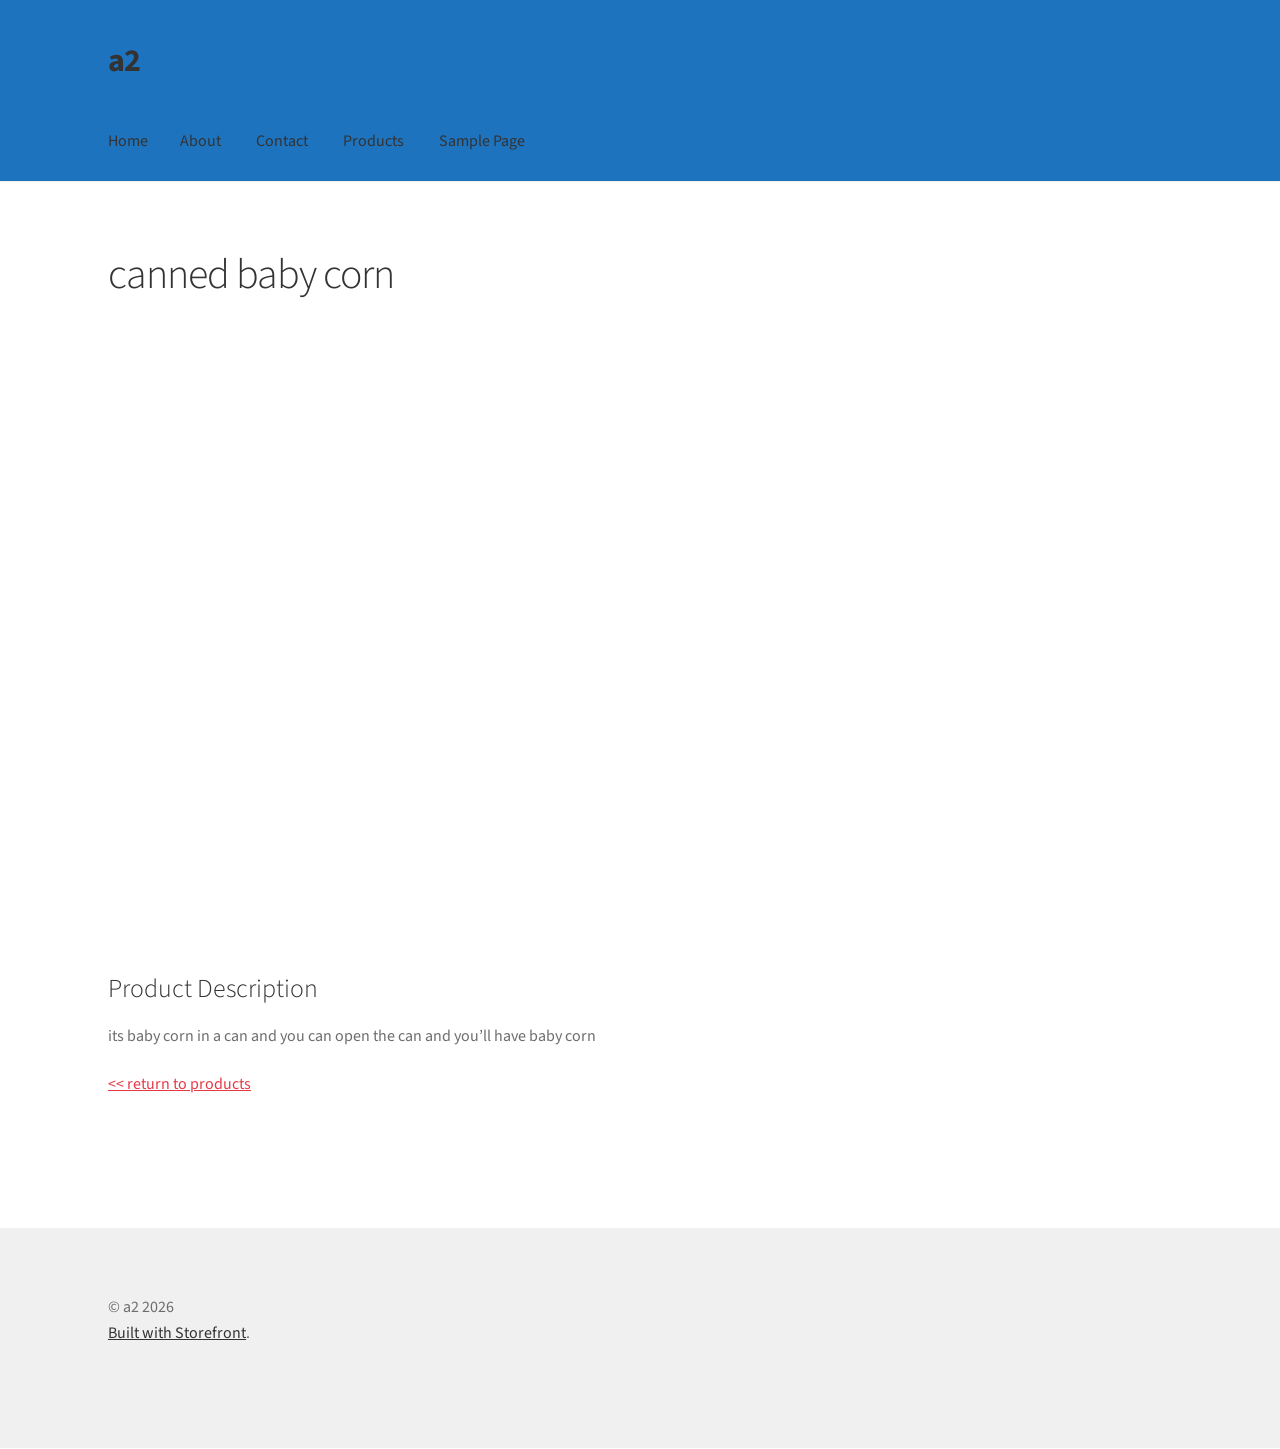
<file: products/canned-baby-corn/index.html>
<!doctype html>
<html lang="en-CA">
<head>
<meta charset="UTF-8">
<meta name="viewport" content="width=device-width, initial-scale=1">
<link rel="profile" href="https://gmpg.org/xfn/11">
<link rel="pingback" href="/xmlrpc.php">

<title>canned baby corn &#8211; a2</title>
<meta name='robots' content='max-image-preview:large' />
<link rel='dns-prefetch' href='//localhost' />
<link rel='dns-prefetch' href='//fonts.googleapis.com' />
<link rel="alternate" type="application/rss+xml" title="a2 &raquo; Feed" href="/feed/" />
<link rel="alternate" type="application/rss+xml" title="a2 &raquo; Comments Feed" href="/comments/feed/" />
<link rel="alternate" title="oEmbed (JSON)" type="application/json+oembed" href="/wp-json/oembed/1.0/embed?url=http%3A%2F%2Flocalhost%3A8000%2Fproducts%2Fcanned-baby-corn%2F" />
<link rel="alternate" title="oEmbed (XML)" type="text/xml+oembed" href="/wp-json/oembed/1.0/embed?url=http%3A%2F%2Flocalhost%3A8000%2Fproducts%2Fcanned-baby-corn%2F&#038;format=xml" />
<script async src="https://www.googletagmanager.com/gtag/js?id=G-4V2QEFD7L0"></script>
<script>
var tinyGtagJsOptions = {"ga4":"G-4V2QEFD7L0"};
window.dataLayer || (dataLayer = []);
function gtag(){dataLayer.push(arguments);}
gtag('js', new Date());
gtag('config', "G-4V2QEFD7L0");
</script>
<style id='wp-img-auto-sizes-contain-inline-css'>
img:is([sizes=auto i],[sizes^="auto," i]){contain-intrinsic-size:3000px 1500px}
/*# sourceURL=wp-img-auto-sizes-contain-inline-css */
</style>
<link rel='stylesheet' id='dashicons-css' href='/wp-includes/css/dashicons.min.css?ver=6.9.4' media='all' />
<link rel='stylesheet' id='al_product_styles-css' href='/wp-content/plugins/ecommerce-product-catalog/css/al_product.min.css?timestamp=1773434465&#038;ver=6.9.4' media='all' />
<style id='wp-emoji-styles-inline-css'>

	img.wp-smiley, img.emoji {
		display: inline !important;
		border: none !important;
		box-shadow: none !important;
		height: 1em !important;
		width: 1em !important;
		margin: 0 0.07em !important;
		vertical-align: -0.1em !important;
		background: none !important;
		padding: 0 !important;
	}
/*# sourceURL=wp-emoji-styles-inline-css */
</style>
<style id='wp-block-library-inline-css'>
:root{--wp-block-synced-color:#7a00df;--wp-block-synced-color--rgb:122,0,223;--wp-bound-block-color:var(--wp-block-synced-color);--wp-editor-canvas-background:#ddd;--wp-admin-theme-color:#007cba;--wp-admin-theme-color--rgb:0,124,186;--wp-admin-theme-color-darker-10:#006ba1;--wp-admin-theme-color-darker-10--rgb:0,107,160.5;--wp-admin-theme-color-darker-20:#005a87;--wp-admin-theme-color-darker-20--rgb:0,90,135;--wp-admin-border-width-focus:2px}@media (min-resolution:192dpi){:root{--wp-admin-border-width-focus:1.5px}}.wp-element-button{cursor:pointer}:root .has-very-light-gray-background-color{background-color:#eee}:root .has-very-dark-gray-background-color{background-color:#313131}:root .has-very-light-gray-color{color:#eee}:root .has-very-dark-gray-color{color:#313131}:root .has-vivid-green-cyan-to-vivid-cyan-blue-gradient-background{background:linear-gradient(135deg,#00d084,#0693e3)}:root .has-purple-crush-gradient-background{background:linear-gradient(135deg,#34e2e4,#4721fb 50%,#ab1dfe)}:root .has-hazy-dawn-gradient-background{background:linear-gradient(135deg,#faaca8,#dad0ec)}:root .has-subdued-olive-gradient-background{background:linear-gradient(135deg,#fafae1,#67a671)}:root .has-atomic-cream-gradient-background{background:linear-gradient(135deg,#fdd79a,#004a59)}:root .has-nightshade-gradient-background{background:linear-gradient(135deg,#330968,#31cdcf)}:root .has-midnight-gradient-background{background:linear-gradient(135deg,#020381,#2874fc)}:root{--wp--preset--font-size--normal:16px;--wp--preset--font-size--huge:42px}.has-regular-font-size{font-size:1em}.has-larger-font-size{font-size:2.625em}.has-normal-font-size{font-size:var(--wp--preset--font-size--normal)}.has-huge-font-size{font-size:var(--wp--preset--font-size--huge)}.has-text-align-center{text-align:center}.has-text-align-left{text-align:left}.has-text-align-right{text-align:right}.has-fit-text{white-space:nowrap!important}#end-resizable-editor-section{display:none}.aligncenter{clear:both}.items-justified-left{justify-content:flex-start}.items-justified-center{justify-content:center}.items-justified-right{justify-content:flex-end}.items-justified-space-between{justify-content:space-between}.screen-reader-text{border:0;clip-path:inset(50%);height:1px;margin:-1px;overflow:hidden;padding:0;position:absolute;width:1px;word-wrap:normal!important}.screen-reader-text:focus{background-color:#ddd;clip-path:none;color:#444;display:block;font-size:1em;height:auto;left:5px;line-height:normal;padding:15px 23px 14px;text-decoration:none;top:5px;width:auto;z-index:100000}html :where(.has-border-color){border-style:solid}html :where([style*=border-top-color]){border-top-style:solid}html :where([style*=border-right-color]){border-right-style:solid}html :where([style*=border-bottom-color]){border-bottom-style:solid}html :where([style*=border-left-color]){border-left-style:solid}html :where([style*=border-width]){border-style:solid}html :where([style*=border-top-width]){border-top-style:solid}html :where([style*=border-right-width]){border-right-style:solid}html :where([style*=border-bottom-width]){border-bottom-style:solid}html :where([style*=border-left-width]){border-left-style:solid}html :where(img[class*=wp-image-]){height:auto;max-width:100%}:where(figure){margin:0 0 1em}html :where(.is-position-sticky){--wp-admin--admin-bar--position-offset:var(--wp-admin--admin-bar--height,0px)}@media screen and (max-width:600px){html :where(.is-position-sticky){--wp-admin--admin-bar--position-offset:0px}}

/*# sourceURL=wp-block-library-inline-css */
</style>
<style id='wp-block-paragraph-inline-css'>
.is-small-text{font-size:.875em}.is-regular-text{font-size:1em}.is-large-text{font-size:2.25em}.is-larger-text{font-size:3em}.has-drop-cap:not(:focus):first-letter{float:left;font-size:8.4em;font-style:normal;font-weight:100;line-height:.68;margin:.05em .1em 0 0;text-transform:uppercase}body.rtl .has-drop-cap:not(:focus):first-letter{float:none;margin-left:.1em}p.has-drop-cap.has-background{overflow:hidden}:root :where(p.has-background){padding:1.25em 2.375em}:where(p.has-text-color:not(.has-link-color)) a{color:inherit}p.has-text-align-left[style*="writing-mode:vertical-lr"],p.has-text-align-right[style*="writing-mode:vertical-rl"]{rotate:180deg}
/*# sourceURL=/wp-includes/blocks/paragraph/style.min.css */
</style>

<style id='classic-theme-styles-inline-css'>
/*! This file is auto-generated */
.wp-block-button__link{color:#fff;background-color:#32373c;border-radius:9999px;box-shadow:none;text-decoration:none;padding:calc(.667em + 2px) calc(1.333em + 2px);font-size:1.125em}.wp-block-file__button{background:#32373c;color:#fff;text-decoration:none}
/*# sourceURL=/wp-includes/css/classic-themes.min.css */
</style>
<link rel='stylesheet' id='storefront-gutenberg-blocks-css' href='/wp-content/themes/storefront/assets/css/base/gutenberg-blocks.css?ver=4.6.2' media='all' />
<style id='storefront-gutenberg-blocks-inline-css'>

				.wp-block-button__link:not(.has-text-color) {
					color: #333333;
				}

				.wp-block-button__link:not(.has-text-color):hover,
				.wp-block-button__link:not(.has-text-color):focus,
				.wp-block-button__link:not(.has-text-color):active {
					color: #333333;
				}

				.wp-block-button__link:not(.has-background) {
					background-color: #eeeeee;
				}

				.wp-block-button__link:not(.has-background):hover,
				.wp-block-button__link:not(.has-background):focus,
				.wp-block-button__link:not(.has-background):active {
					border-color: #d5d5d5;
					background-color: #d5d5d5;
				}

				.wc-block-grid__products .wc-block-grid__product .wp-block-button__link {
					background-color: #eeeeee;
					border-color: #eeeeee;
					color: #333333;
				}

				.wp-block-quote footer,
				.wp-block-quote cite,
				.wp-block-quote__citation {
					color: #6d6d6d;
				}

				.wp-block-pullquote cite,
				.wp-block-pullquote footer,
				.wp-block-pullquote__citation {
					color: #6d6d6d;
				}

				.wp-block-image figcaption {
					color: #6d6d6d;
				}

				.wp-block-separator.is-style-dots::before {
					color: #333333;
				}

				.wp-block-file a.wp-block-file__button {
					color: #333333;
					background-color: #eeeeee;
					border-color: #eeeeee;
				}

				.wp-block-file a.wp-block-file__button:hover,
				.wp-block-file a.wp-block-file__button:focus,
				.wp-block-file a.wp-block-file__button:active {
					color: #333333;
					background-color: #d5d5d5;
				}

				.wp-block-code,
				.wp-block-preformatted pre {
					color: #6d6d6d;
				}

				.wp-block-table:not( .has-background ):not( .is-style-stripes ) tbody tr:nth-child(2n) td {
					background-color: #fdfdfd;
				}

				.wp-block-cover .wp-block-cover__inner-container h1:not(.has-text-color),
				.wp-block-cover .wp-block-cover__inner-container h2:not(.has-text-color),
				.wp-block-cover .wp-block-cover__inner-container h3:not(.has-text-color),
				.wp-block-cover .wp-block-cover__inner-container h4:not(.has-text-color),
				.wp-block-cover .wp-block-cover__inner-container h5:not(.has-text-color),
				.wp-block-cover .wp-block-cover__inner-container h6:not(.has-text-color) {
					color: #000000;
				}

				div.wc-block-components-price-slider__range-input-progress,
				.rtl .wc-block-components-price-slider__range-input-progress {
					--range-color: #7f54b3;
				}

				/* Target only IE11 */
				@media all and (-ms-high-contrast: none), (-ms-high-contrast: active) {
					.wc-block-components-price-slider__range-input-progress {
						background: #7f54b3;
					}
				}

				.wc-block-components-button:not(.is-link) {
					background-color: #333333;
					color: #ffffff;
				}

				.wc-block-components-button:not(.is-link):hover,
				.wc-block-components-button:not(.is-link):focus,
				.wc-block-components-button:not(.is-link):active {
					background-color: #1a1a1a;
					color: #ffffff;
				}

				.wc-block-components-button:not(.is-link):disabled {
					background-color: #333333;
					color: #ffffff;
				}

				.wc-block-cart__submit-container {
					background-color: #ffffff;
				}

				.wc-block-cart__submit-container::before {
					color: rgba(220,220,220,0.5);
				}

				.wc-block-components-order-summary-item__quantity {
					background-color: #ffffff;
					border-color: #6d6d6d;
					box-shadow: 0 0 0 2px #ffffff;
					color: #6d6d6d;
				}
			
/*# sourceURL=storefront-gutenberg-blocks-inline-css */
</style>
<link rel='stylesheet' id='ic_blocks-css' href='/wp-content/plugins/ecommerce-product-catalog/includes/blocks/ic-blocks.min.css?timestamp=1773434465&#038;ver=6.9.4' media='all' />
<style id='global-styles-inline-css'>
:root{--wp--preset--aspect-ratio--square: 1;--wp--preset--aspect-ratio--4-3: 4/3;--wp--preset--aspect-ratio--3-4: 3/4;--wp--preset--aspect-ratio--3-2: 3/2;--wp--preset--aspect-ratio--2-3: 2/3;--wp--preset--aspect-ratio--16-9: 16/9;--wp--preset--aspect-ratio--9-16: 9/16;--wp--preset--color--black: #000000;--wp--preset--color--cyan-bluish-gray: #abb8c3;--wp--preset--color--white: #ffffff;--wp--preset--color--pale-pink: #f78da7;--wp--preset--color--vivid-red: #cf2e2e;--wp--preset--color--luminous-vivid-orange: #ff6900;--wp--preset--color--luminous-vivid-amber: #fcb900;--wp--preset--color--light-green-cyan: #7bdcb5;--wp--preset--color--vivid-green-cyan: #00d084;--wp--preset--color--pale-cyan-blue: #8ed1fc;--wp--preset--color--vivid-cyan-blue: #0693e3;--wp--preset--color--vivid-purple: #9b51e0;--wp--preset--gradient--vivid-cyan-blue-to-vivid-purple: linear-gradient(135deg,rgb(6,147,227) 0%,rgb(155,81,224) 100%);--wp--preset--gradient--light-green-cyan-to-vivid-green-cyan: linear-gradient(135deg,rgb(122,220,180) 0%,rgb(0,208,130) 100%);--wp--preset--gradient--luminous-vivid-amber-to-luminous-vivid-orange: linear-gradient(135deg,rgb(252,185,0) 0%,rgb(255,105,0) 100%);--wp--preset--gradient--luminous-vivid-orange-to-vivid-red: linear-gradient(135deg,rgb(255,105,0) 0%,rgb(207,46,46) 100%);--wp--preset--gradient--very-light-gray-to-cyan-bluish-gray: linear-gradient(135deg,rgb(238,238,238) 0%,rgb(169,184,195) 100%);--wp--preset--gradient--cool-to-warm-spectrum: linear-gradient(135deg,rgb(74,234,220) 0%,rgb(151,120,209) 20%,rgb(207,42,186) 40%,rgb(238,44,130) 60%,rgb(251,105,98) 80%,rgb(254,248,76) 100%);--wp--preset--gradient--blush-light-purple: linear-gradient(135deg,rgb(255,206,236) 0%,rgb(152,150,240) 100%);--wp--preset--gradient--blush-bordeaux: linear-gradient(135deg,rgb(254,205,165) 0%,rgb(254,45,45) 50%,rgb(107,0,62) 100%);--wp--preset--gradient--luminous-dusk: linear-gradient(135deg,rgb(255,203,112) 0%,rgb(199,81,192) 50%,rgb(65,88,208) 100%);--wp--preset--gradient--pale-ocean: linear-gradient(135deg,rgb(255,245,203) 0%,rgb(182,227,212) 50%,rgb(51,167,181) 100%);--wp--preset--gradient--electric-grass: linear-gradient(135deg,rgb(202,248,128) 0%,rgb(113,206,126) 100%);--wp--preset--gradient--midnight: linear-gradient(135deg,rgb(2,3,129) 0%,rgb(40,116,252) 100%);--wp--preset--font-size--small: 14px;--wp--preset--font-size--medium: 23px;--wp--preset--font-size--large: 26px;--wp--preset--font-size--x-large: 42px;--wp--preset--font-size--normal: 16px;--wp--preset--font-size--huge: 37px;--wp--preset--spacing--20: 0.44rem;--wp--preset--spacing--30: 0.67rem;--wp--preset--spacing--40: 1rem;--wp--preset--spacing--50: 1.5rem;--wp--preset--spacing--60: 2.25rem;--wp--preset--spacing--70: 3.38rem;--wp--preset--spacing--80: 5.06rem;--wp--preset--shadow--natural: 6px 6px 9px rgba(0, 0, 0, 0.2);--wp--preset--shadow--deep: 12px 12px 50px rgba(0, 0, 0, 0.4);--wp--preset--shadow--sharp: 6px 6px 0px rgba(0, 0, 0, 0.2);--wp--preset--shadow--outlined: 6px 6px 0px -3px rgb(255, 255, 255), 6px 6px rgb(0, 0, 0);--wp--preset--shadow--crisp: 6px 6px 0px rgb(0, 0, 0);}:root :where(.is-layout-flow) > :first-child{margin-block-start: 0;}:root :where(.is-layout-flow) > :last-child{margin-block-end: 0;}:root :where(.is-layout-flow) > *{margin-block-start: 24px;margin-block-end: 0;}:root :where(.is-layout-constrained) > :first-child{margin-block-start: 0;}:root :where(.is-layout-constrained) > :last-child{margin-block-end: 0;}:root :where(.is-layout-constrained) > *{margin-block-start: 24px;margin-block-end: 0;}:root :where(.is-layout-flex){gap: 24px;}:root :where(.is-layout-grid){gap: 24px;}body .is-layout-flex{display: flex;}.is-layout-flex{flex-wrap: wrap;align-items: center;}.is-layout-flex > :is(*, div){margin: 0;}body .is-layout-grid{display: grid;}.is-layout-grid > :is(*, div){margin: 0;}.has-black-color{color: var(--wp--preset--color--black) !important;}.has-cyan-bluish-gray-color{color: var(--wp--preset--color--cyan-bluish-gray) !important;}.has-white-color{color: var(--wp--preset--color--white) !important;}.has-pale-pink-color{color: var(--wp--preset--color--pale-pink) !important;}.has-vivid-red-color{color: var(--wp--preset--color--vivid-red) !important;}.has-luminous-vivid-orange-color{color: var(--wp--preset--color--luminous-vivid-orange) !important;}.has-luminous-vivid-amber-color{color: var(--wp--preset--color--luminous-vivid-amber) !important;}.has-light-green-cyan-color{color: var(--wp--preset--color--light-green-cyan) !important;}.has-vivid-green-cyan-color{color: var(--wp--preset--color--vivid-green-cyan) !important;}.has-pale-cyan-blue-color{color: var(--wp--preset--color--pale-cyan-blue) !important;}.has-vivid-cyan-blue-color{color: var(--wp--preset--color--vivid-cyan-blue) !important;}.has-vivid-purple-color{color: var(--wp--preset--color--vivid-purple) !important;}.has-black-background-color{background-color: var(--wp--preset--color--black) !important;}.has-cyan-bluish-gray-background-color{background-color: var(--wp--preset--color--cyan-bluish-gray) !important;}.has-white-background-color{background-color: var(--wp--preset--color--white) !important;}.has-pale-pink-background-color{background-color: var(--wp--preset--color--pale-pink) !important;}.has-vivid-red-background-color{background-color: var(--wp--preset--color--vivid-red) !important;}.has-luminous-vivid-orange-background-color{background-color: var(--wp--preset--color--luminous-vivid-orange) !important;}.has-luminous-vivid-amber-background-color{background-color: var(--wp--preset--color--luminous-vivid-amber) !important;}.has-light-green-cyan-background-color{background-color: var(--wp--preset--color--light-green-cyan) !important;}.has-vivid-green-cyan-background-color{background-color: var(--wp--preset--color--vivid-green-cyan) !important;}.has-pale-cyan-blue-background-color{background-color: var(--wp--preset--color--pale-cyan-blue) !important;}.has-vivid-cyan-blue-background-color{background-color: var(--wp--preset--color--vivid-cyan-blue) !important;}.has-vivid-purple-background-color{background-color: var(--wp--preset--color--vivid-purple) !important;}.has-black-border-color{border-color: var(--wp--preset--color--black) !important;}.has-cyan-bluish-gray-border-color{border-color: var(--wp--preset--color--cyan-bluish-gray) !important;}.has-white-border-color{border-color: var(--wp--preset--color--white) !important;}.has-pale-pink-border-color{border-color: var(--wp--preset--color--pale-pink) !important;}.has-vivid-red-border-color{border-color: var(--wp--preset--color--vivid-red) !important;}.has-luminous-vivid-orange-border-color{border-color: var(--wp--preset--color--luminous-vivid-orange) !important;}.has-luminous-vivid-amber-border-color{border-color: var(--wp--preset--color--luminous-vivid-amber) !important;}.has-light-green-cyan-border-color{border-color: var(--wp--preset--color--light-green-cyan) !important;}.has-vivid-green-cyan-border-color{border-color: var(--wp--preset--color--vivid-green-cyan) !important;}.has-pale-cyan-blue-border-color{border-color: var(--wp--preset--color--pale-cyan-blue) !important;}.has-vivid-cyan-blue-border-color{border-color: var(--wp--preset--color--vivid-cyan-blue) !important;}.has-vivid-purple-border-color{border-color: var(--wp--preset--color--vivid-purple) !important;}.has-vivid-cyan-blue-to-vivid-purple-gradient-background{background: var(--wp--preset--gradient--vivid-cyan-blue-to-vivid-purple) !important;}.has-light-green-cyan-to-vivid-green-cyan-gradient-background{background: var(--wp--preset--gradient--light-green-cyan-to-vivid-green-cyan) !important;}.has-luminous-vivid-amber-to-luminous-vivid-orange-gradient-background{background: var(--wp--preset--gradient--luminous-vivid-amber-to-luminous-vivid-orange) !important;}.has-luminous-vivid-orange-to-vivid-red-gradient-background{background: var(--wp--preset--gradient--luminous-vivid-orange-to-vivid-red) !important;}.has-very-light-gray-to-cyan-bluish-gray-gradient-background{background: var(--wp--preset--gradient--very-light-gray-to-cyan-bluish-gray) !important;}.has-cool-to-warm-spectrum-gradient-background{background: var(--wp--preset--gradient--cool-to-warm-spectrum) !important;}.has-blush-light-purple-gradient-background{background: var(--wp--preset--gradient--blush-light-purple) !important;}.has-blush-bordeaux-gradient-background{background: var(--wp--preset--gradient--blush-bordeaux) !important;}.has-luminous-dusk-gradient-background{background: var(--wp--preset--gradient--luminous-dusk) !important;}.has-pale-ocean-gradient-background{background: var(--wp--preset--gradient--pale-ocean) !important;}.has-electric-grass-gradient-background{background: var(--wp--preset--gradient--electric-grass) !important;}.has-midnight-gradient-background{background: var(--wp--preset--gradient--midnight) !important;}.has-small-font-size{font-size: var(--wp--preset--font-size--small) !important;}.has-medium-font-size{font-size: var(--wp--preset--font-size--medium) !important;}.has-large-font-size{font-size: var(--wp--preset--font-size--large) !important;}.has-x-large-font-size{font-size: var(--wp--preset--font-size--x-large) !important;}
/*# sourceURL=global-styles-inline-css */
</style>

<link rel='stylesheet' id='parent-style-css' href='/wp-content/themes/storefront/style.css?ver=6.9.4' media='all' />
<link rel='stylesheet' id='child-style-css' href='/wp-content/themes/storefront_child/style.css?ver=6.9.4' media='all' />
<link rel='stylesheet' id='storefront-style-css' href='/wp-content/themes/storefront/style.css?ver=4.6.2' media='all' />
<style id='storefront-style-inline-css'>

			.main-navigation ul li a,
			.site-title a,
			ul.menu li a,
			.site-branding h1 a,
			button.menu-toggle,
			button.menu-toggle:hover,
			.handheld-navigation .dropdown-toggle {
				color: #333333;
			}

			button.menu-toggle,
			button.menu-toggle:hover {
				border-color: #333333;
			}

			.main-navigation ul li a:hover,
			.main-navigation ul li:hover > a,
			.site-title a:hover,
			.site-header ul.menu li.current-menu-item > a {
				color: #747474;
			}

			table:not( .has-background ) th {
				background-color: #f8f8f8;
			}

			table:not( .has-background ) tbody td {
				background-color: #fdfdfd;
			}

			table:not( .has-background ) tbody tr:nth-child(2n) td,
			fieldset,
			fieldset legend {
				background-color: #fbfbfb;
			}

			.site-header,
			.secondary-navigation ul ul,
			.main-navigation ul.menu > li.menu-item-has-children:after,
			.secondary-navigation ul.menu ul,
			.storefront-handheld-footer-bar,
			.storefront-handheld-footer-bar ul li > a,
			.storefront-handheld-footer-bar ul li.search .site-search,
			button.menu-toggle,
			button.menu-toggle:hover {
				background-color: #ffffff;
			}

			p.site-description,
			.site-header,
			.storefront-handheld-footer-bar {
				color: #404040;
			}

			button.menu-toggle:after,
			button.menu-toggle:before,
			button.menu-toggle span:before {
				background-color: #333333;
			}

			h1, h2, h3, h4, h5, h6, .wc-block-grid__product-title {
				color: #333333;
			}

			.widget h1 {
				border-bottom-color: #333333;
			}

			body,
			.secondary-navigation a {
				color: #6d6d6d;
			}

			.widget-area .widget a,
			.hentry .entry-header .posted-on a,
			.hentry .entry-header .post-author a,
			.hentry .entry-header .post-comments a,
			.hentry .entry-header .byline a {
				color: #727272;
			}

			a {
				color: #7f54b3;
			}

			a:focus,
			button:focus,
			.button.alt:focus,
			input:focus,
			textarea:focus,
			input[type="button"]:focus,
			input[type="reset"]:focus,
			input[type="submit"]:focus,
			input[type="email"]:focus,
			input[type="tel"]:focus,
			input[type="url"]:focus,
			input[type="password"]:focus,
			input[type="search"]:focus {
				outline-color: #7f54b3;
			}

			button, input[type="button"], input[type="reset"], input[type="submit"], .button, .widget a.button {
				background-color: #eeeeee;
				border-color: #eeeeee;
				color: #333333;
			}

			button:hover, input[type="button"]:hover, input[type="reset"]:hover, input[type="submit"]:hover, .button:hover, .widget a.button:hover {
				background-color: #d5d5d5;
				border-color: #d5d5d5;
				color: #333333;
			}

			button.alt, input[type="button"].alt, input[type="reset"].alt, input[type="submit"].alt, .button.alt, .widget-area .widget a.button.alt {
				background-color: #333333;
				border-color: #333333;
				color: #ffffff;
			}

			button.alt:hover, input[type="button"].alt:hover, input[type="reset"].alt:hover, input[type="submit"].alt:hover, .button.alt:hover, .widget-area .widget a.button.alt:hover {
				background-color: #1a1a1a;
				border-color: #1a1a1a;
				color: #ffffff;
			}

			.pagination .page-numbers li .page-numbers.current {
				background-color: #e6e6e6;
				color: #636363;
			}

			#comments .comment-list .comment-content .comment-text {
				background-color: #f8f8f8;
			}

			.site-footer {
				background-color: #f0f0f0;
				color: #6d6d6d;
			}

			.site-footer a:not(.button):not(.components-button) {
				color: #333333;
			}

			.site-footer .storefront-handheld-footer-bar a:not(.button):not(.components-button) {
				color: #333333;
			}

			.site-footer h1, .site-footer h2, .site-footer h3, .site-footer h4, .site-footer h5, .site-footer h6, .site-footer .widget .widget-title, .site-footer .widget .widgettitle {
				color: #333333;
			}

			.page-template-template-homepage.has-post-thumbnail .type-page.has-post-thumbnail .entry-title {
				color: #000000;
			}

			.page-template-template-homepage.has-post-thumbnail .type-page.has-post-thumbnail .entry-content {
				color: #000000;
			}

			@media screen and ( min-width: 768px ) {
				.secondary-navigation ul.menu a:hover {
					color: #595959;
				}

				.secondary-navigation ul.menu a {
					color: #404040;
				}

				.main-navigation ul.menu ul.sub-menu,
				.main-navigation ul.nav-menu ul.children {
					background-color: #f0f0f0;
				}

				.site-header {
					border-bottom-color: #f0f0f0;
				}
			}
/*# sourceURL=storefront-style-inline-css */
</style>
<link rel='stylesheet' id='storefront-icons-css' href='/wp-content/themes/storefront/assets/css/base/icons.css?ver=4.6.2' media='all' />
<link rel='stylesheet' id='storefront-fonts-css' href='https://fonts.googleapis.com/css?family=Source+Sans+Pro%3A400%2C300%2C300italic%2C400italic%2C600%2C700%2C900&#038;subset=latin%2Clatin-ext&#038;ver=4.6.2' media='all' />
<link rel='stylesheet' id='colorbox-css' href='/wp-content/plugins/ecommerce-product-catalog/js/colorbox/colorbox.css?timestamp=1773434465&#038;ver=6.9.4' media='all' />
<link rel='stylesheet' id='storefront-child-style-css' href='/wp-content/themes/storefront_child/style.css?ver=6.9.4' media='all' />
<script src="/wp-includes/js/jquery/jquery.min.js?ver=3.7.1" id="jquery-core-js"></script>
<script src="/wp-includes/js/jquery/jquery-migrate.min.js?ver=3.4.1" id="jquery-migrate-js"></script>
<script src="/wp-content/plugins/ecommerce-product-catalog/js/magnifier/magnifier.min.js?timestamp=1773434465&amp;ver=1" id="ic_magnifier-js"></script>
<script src="/wp-content/themes/storefront_child/customElements.js?ver=6.9.4" id="custom_javascript-js"></script>
<link rel="https://api.w.org/" href="/wp-json/" /><link rel="alternate" title="JSON" type="application/json" href="/wp-json/wp/v2/al_product/35" /><link rel="EditURI" type="application/rsd+xml" title="RSD" href="/xmlrpc.php?rsd" />
<meta name="generator" content="WordPress 6.9.4" />
<link rel="canonical" href="/products/canned-baby-corn/" />
<link rel='shortlink' href='/?p=35' />
</head>

<body class="wp-singular al_product-template-default single-al_product postid-35 page page-id-35 wp-embed-responsive wp-theme-storefront wp-child-theme-storefront_child no-wc-breadcrumb storefront-full-width-content storefront-align-wide right-sidebar ecommerce-product-catalog type-page page-template-default single-product-page">



<div id="page" class="hfeed site">
	
	<header id="masthead" class="site-header" role="banner" style="">

		<div class="col-full">		<a class="skip-link screen-reader-text" href="#site-navigation">Skip to navigation</a>
		<a class="skip-link screen-reader-text" href="#content">Skip to content</a>
				<div class="site-branding">
			<div class="beta site-title"><a href="/" rel="home">a2</a></div>		</div>
		</div><div class="storefront-primary-navigation"><div class="col-full">		<nav id="site-navigation" class="main-navigation" role="navigation" aria-label="Primary Navigation">
		<button id="site-navigation-menu-toggle" class="menu-toggle" aria-controls="site-navigation" aria-expanded="false"><span>Menu</span></button>
			<div class="menu"><ul>
<li ><a href="/">Home</a></li><li class="page_item page-item-12"><a href="/contact/">About</a></li>
<li class="page_item page-item-16"><a href="/contact-2/">Contact</a></li>
<li class="page_item page-item-26 current_page_item"><a href="/products/" aria-current="page">Products</a></li>
<li class="page_item page-item-2"><a href="/sample-page/">Sample Page</a></li>
</ul></div>
<div class="menu"><ul>
<li ><a href="/">Home</a></li><li class="page_item page-item-12"><a href="/contact/">About</a></li>
<li class="page_item page-item-16"><a href="/contact-2/">Contact</a></li>
<li class="page_item page-item-26 current_page_item"><a href="/products/" aria-current="page">Products</a></li>
<li class="page_item page-item-2"><a href="/sample-page/">Sample Page</a></li>
</ul></div>
		</nav><!-- #site-navigation -->
		</div></div>
	</header><!-- #masthead -->

	
	<div id="content" class="site-content" tabindex="-1">
		<div class="col-full">

		
	<div id="primary" class="content-area">
		<main id="main" class="site-main" role="main">

			
<article id="post-26" class="post-26 page type-page status-publish hentry al_product responsive plain ic-template-plain product-35">
			<header class="entry-header">
			<h1 class="entry-title">canned baby corn</h1>		</header><!-- .entry-header -->
				<div class="entry-content">
			<div class="ic-catalog-container">    <div class="product-entry">

		
    <div id="product_details_container">
        	<div class="entry-thumbnail product-image">
					<a class="a-product-image nofancybox nolightbox no-ajaxy" href="/wp-content/uploads/2026/03/Sunbay-Baby-Corn-800g.png"><img fetchpriority="high" decoding="async" width="505" height="600" src="/wp-content/uploads/2026/03/Sunbay-Baby-Corn-800g-505x600.png" class="attachment-product-page-image size-product-page-image ic_magnifier wp-post-image" alt="" data-zoom-image="/wp-content/uploads/2026/03/Sunbay-Baby-Corn-800g.png" loading="eager" srcset="/wp-content/uploads/2026/03/Sunbay-Baby-Corn-800g-505x600.png 505w, /wp-content/uploads/2026/03/Sunbay-Baby-Corn-800g-253x300.png 253w, /wp-content/uploads/2026/03/Sunbay-Baby-Corn-800g-862x1024.png 862w, /wp-content/uploads/2026/03/Sunbay-Baby-Corn-800g-768x912.png 768w, /wp-content/uploads/2026/03/Sunbay-Baby-Corn-800g-135x160.png 135w, /wp-content/uploads/2026/03/Sunbay-Baby-Corn-800g.png 1200w" sizes="(max-width: 505px) 100vw, 505px" /></a>
				</div>
	        <div id="product_details" class="product-details ">
                    </div>
            </div>
    <div id="after-product-details" class="after-product-details">
            <div id="product_description" class="product-description">
		            <h3 class="catalog-header">Product Description</h3>
			
<p>its baby corn in a can and you can open the can and you&#8217;ll have baby corn</p>
    </div>
	    </div>
        <div class="after-product-description">
        <a class="back-to-products" href="/products/"><< return to products</a>    </div>

    </div>
</div>
					</div><!-- .entry-content -->
		</article><!-- #post-## -->

		</main><!-- #main -->
	</div><!-- #primary -->


		</div><!-- .col-full -->
	</div><!-- #content -->

	
	<footer id="colophon" class="site-footer" role="contentinfo">
		<div class="col-full">

					<div class="site-info">
			&copy; a2 2026
							<br />
				<a href="https://woocommerce.com/products/storefront/" target="_blank" title="Storefront -  The perfect platform for your next WooCommerce project." rel="noreferrer nofollow">Built with Storefront</a>.					</div><!-- .site-info -->
		
		</div><!-- .col-full -->
	</footer><!-- #colophon -->

	
</div><!-- #page -->

<script type="speculationrules">
{"prefetch":[{"source":"document","where":{"and":[{"href_matches":"/*"},{"not":{"href_matches":["/wp-*.php","/wp-admin/*","/wp-content/uploads/*","/wp-content/*","/wp-content/plugins/*","/wp-content/themes/storefront_child/*","/wp-content/themes/storefront/*","/*\\?(.+)"]}},{"not":{"selector_matches":"a[rel~=\"nofollow\"]"}},{"not":{"selector_matches":".no-prefetch, .no-prefetch a"}}]},"eagerness":"conservative"}]}
</script>
    <style>
        body.ic-disabled-body:before {
            background-image: url("/wp-includes/js/thickbox/loadingAnimation.gif");
        }
    </style>
    <script src="/wp-content/plugins/ecommerce-product-catalog/js/colorbox/jquery.colorbox.min.js?timestamp=1773434465&amp;ver=6.9.4" id="colorbox-js"></script>
<script id="al_product_scripts-js-extra">
var product_object = {"ajaxurl":"/wp-admin/admin-ajax.php","post_id":"35","lightbox_settings":{"transition":"elastic","initialWidth":200,"maxWidth":"90%","maxHeight":"90%","rel":"gal"},"filter_button_label":"Filter","design_schemes":"green-box ic-design","loading":"/wp-includes/js/thickbox/loadingAnimation.gif","nonce":"3a810386a1"};
//# sourceURL=al_product_scripts-js-extra
</script>
<script src="/wp-content/plugins/ecommerce-product-catalog/js/product.min.js?timestamp=1773434465&amp;ver=6.9.4" id="al_product_scripts-js"></script>
<script id="ic_product_ajax-js-extra">
var ic_ajax = {"query_vars":"{\"page\":\"\",\"al_product\":\"canned-baby-corn\",\"post_type\":\"al_product\",\"name\":\"canned-baby-corn\"}","request_url":"/products/canned-baby-corn/","filters_reset_url":"","is_search":"","nonce":"e6594390bb"};
//# sourceURL=ic_product_ajax-js-extra
</script>
<script src="/wp-content/plugins/ecommerce-product-catalog/js/product-ajax.min.js?timestamp=1773434465&amp;ver=6.9.4" id="ic_product_ajax-js"></script>
<script src="/wp-content/themes/storefront/assets/js/navigation.min.js?ver=4.6.2" id="storefront-navigation-js"></script>
<script id="wp-emoji-settings" type="application/json">
{"baseUrl":"https://s.w.org/images/core/emoji/17.0.2/72x72/","ext":".png","svgUrl":"https://s.w.org/images/core/emoji/17.0.2/svg/","svgExt":".svg","source":{"concatemoji":"/wp-includes/js/wp-emoji-release.min.js?ver=6.9.4"}}
</script>
<script type="module">
/*! This file is auto-generated */
const a=JSON.parse(document.getElementById("wp-emoji-settings").textContent),o=(window._wpemojiSettings=a,"wpEmojiSettingsSupports"),s=["flag","emoji"];function i(e){try{var t={supportTests:e,timestamp:(new Date).valueOf()};sessionStorage.setItem(o,JSON.stringify(t))}catch(e){}}function c(e,t,n){e.clearRect(0,0,e.canvas.width,e.canvas.height),e.fillText(t,0,0);t=new Uint32Array(e.getImageData(0,0,e.canvas.width,e.canvas.height).data);e.clearRect(0,0,e.canvas.width,e.canvas.height),e.fillText(n,0,0);const a=new Uint32Array(e.getImageData(0,0,e.canvas.width,e.canvas.height).data);return t.every((e,t)=>e===a[t])}function p(e,t){e.clearRect(0,0,e.canvas.width,e.canvas.height),e.fillText(t,0,0);var n=e.getImageData(16,16,1,1);for(let e=0;e<n.data.length;e++)if(0!==n.data[e])return!1;return!0}function u(e,t,n,a){switch(t){case"flag":return n(e,"\ud83c\udff3\ufe0f\u200d\u26a7\ufe0f","\ud83c\udff3\ufe0f\u200b\u26a7\ufe0f")?!1:!n(e,"\ud83c\udde8\ud83c\uddf6","\ud83c\udde8\u200b\ud83c\uddf6")&&!n(e,"\ud83c\udff4\udb40\udc67\udb40\udc62\udb40\udc65\udb40\udc6e\udb40\udc67\udb40\udc7f","\ud83c\udff4\u200b\udb40\udc67\u200b\udb40\udc62\u200b\udb40\udc65\u200b\udb40\udc6e\u200b\udb40\udc67\u200b\udb40\udc7f");case"emoji":return!a(e,"\ud83e\u1fac8")}return!1}function f(e,t,n,a){let r;const o=(r="undefined"!=typeof WorkerGlobalScope&&self instanceof WorkerGlobalScope?new OffscreenCanvas(300,150):document.createElement("canvas")).getContext("2d",{willReadFrequently:!0}),s=(o.textBaseline="top",o.font="600 32px Arial",{});return e.forEach(e=>{s[e]=t(o,e,n,a)}),s}function r(e){var t=document.createElement("script");t.src=e,t.defer=!0,document.head.appendChild(t)}a.supports={everything:!0,everythingExceptFlag:!0},new Promise(t=>{let n=function(){try{var e=JSON.parse(sessionStorage.getItem(o));if("object"==typeof e&&"number"==typeof e.timestamp&&(new Date).valueOf()<e.timestamp+604800&&"object"==typeof e.supportTests)return e.supportTests}catch(e){}return null}();if(!n){if("undefined"!=typeof Worker&&"undefined"!=typeof OffscreenCanvas&&"undefined"!=typeof URL&&URL.createObjectURL&&"undefined"!=typeof Blob)try{var e="postMessage("+f.toString()+"("+[JSON.stringify(s),u.toString(),c.toString(),p.toString()].join(",")+"));",a=new Blob([e],{type:"text/javascript"});const r=new Worker(URL.createObjectURL(a),{name:"wpTestEmojiSupports"});return void(r.onmessage=e=>{i(n=e.data),r.terminate(),t(n)})}catch(e){}i(n=f(s,u,c,p))}t(n)}).then(e=>{for(const n in e)a.supports[n]=e[n],a.supports.everything=a.supports.everything&&a.supports[n],"flag"!==n&&(a.supports.everythingExceptFlag=a.supports.everythingExceptFlag&&a.supports[n]);var t;a.supports.everythingExceptFlag=a.supports.everythingExceptFlag&&!a.supports.flag,a.supports.everything||((t=a.source||{}).concatemoji?r(t.concatemoji):t.wpemoji&&t.twemoji&&(r(t.twemoji),r(t.wpemoji)))});
//# sourceURL=/wp-includes/js/wp-emoji-loader.min.js
</script>

</body>
</html>
</file>
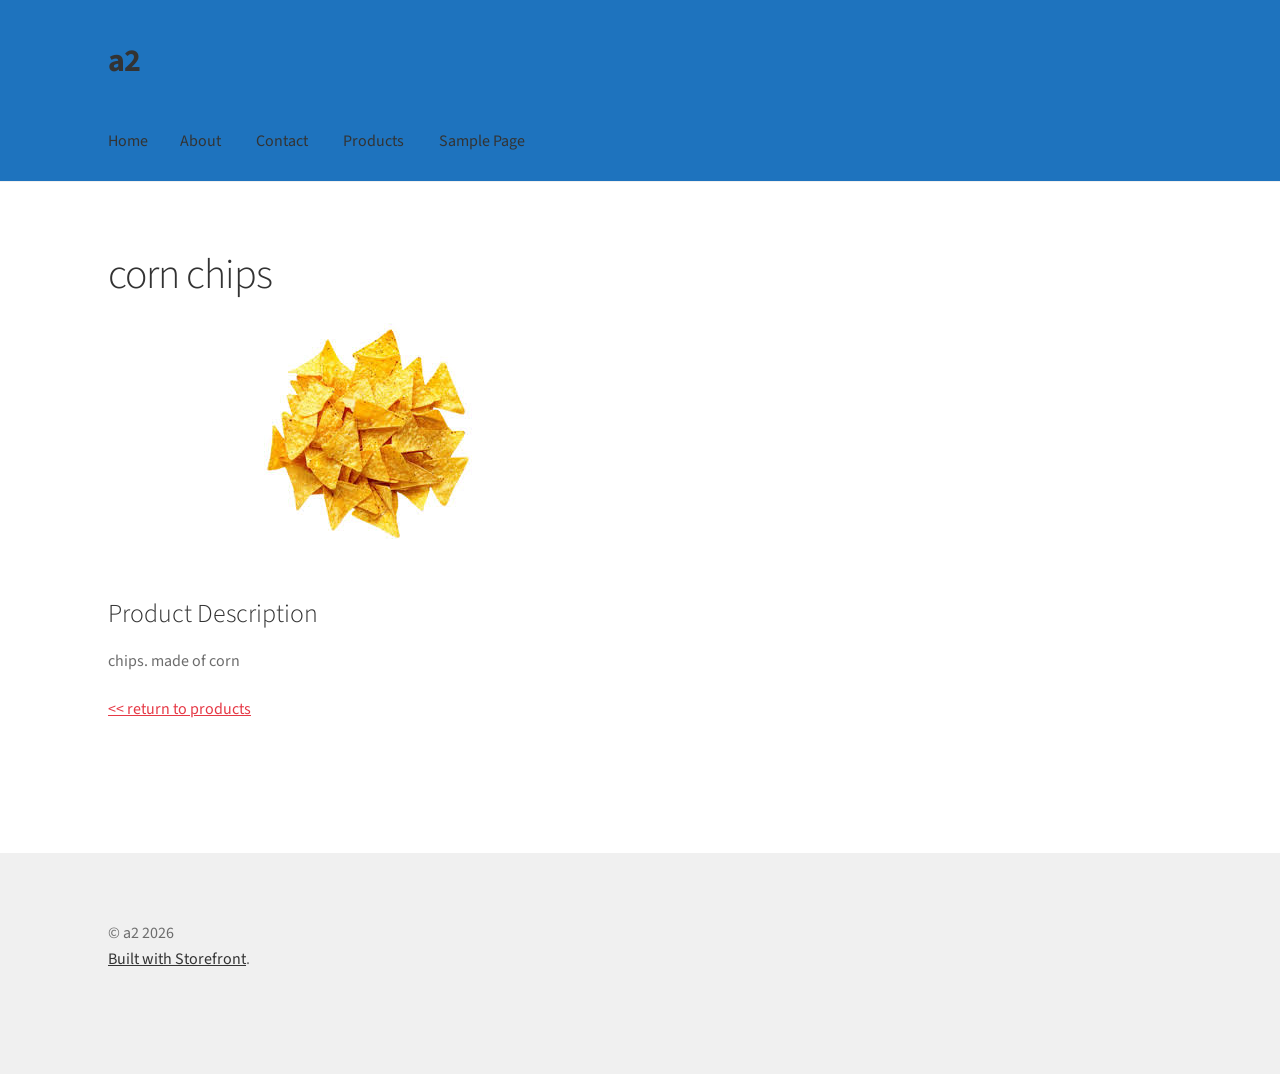
<file: products/corn-chips/index.html>
<!doctype html>
<html lang="en-CA">
<head>
<meta charset="UTF-8">
<meta name="viewport" content="width=device-width, initial-scale=1">
<link rel="profile" href="https://gmpg.org/xfn/11">
<link rel="pingback" href="/xmlrpc.php">

<title>corn chips &#8211; a2</title>
<meta name='robots' content='max-image-preview:large' />
<link rel='dns-prefetch' href='//localhost' />
<link rel='dns-prefetch' href='//fonts.googleapis.com' />
<link rel="alternate" type="application/rss+xml" title="a2 &raquo; Feed" href="/feed/" />
<link rel="alternate" type="application/rss+xml" title="a2 &raquo; Comments Feed" href="/comments/feed/" />
<link rel="alternate" title="oEmbed (JSON)" type="application/json+oembed" href="/wp-json/oembed/1.0/embed?url=http%3A%2F%2Flocalhost%3A8000%2Fproducts%2Fcorn-chips%2F" />
<link rel="alternate" title="oEmbed (XML)" type="text/xml+oembed" href="/wp-json/oembed/1.0/embed?url=http%3A%2F%2Flocalhost%3A8000%2Fproducts%2Fcorn-chips%2F&#038;format=xml" />
<script async src="https://www.googletagmanager.com/gtag/js?id=G-4V2QEFD7L0"></script>
<script>
var tinyGtagJsOptions = {"ga4":"G-4V2QEFD7L0"};
window.dataLayer || (dataLayer = []);
function gtag(){dataLayer.push(arguments);}
gtag('js', new Date());
gtag('config', "G-4V2QEFD7L0");
</script>
<style id='wp-img-auto-sizes-contain-inline-css'>
img:is([sizes=auto i],[sizes^="auto," i]){contain-intrinsic-size:3000px 1500px}
/*# sourceURL=wp-img-auto-sizes-contain-inline-css */
</style>
<link rel='stylesheet' id='dashicons-css' href='/wp-includes/css/dashicons.min.css?ver=6.9.4' media='all' />
<link rel='stylesheet' id='al_product_styles-css' href='/wp-content/plugins/ecommerce-product-catalog/css/al_product.min.css?timestamp=1773434465&#038;ver=6.9.4' media='all' />
<style id='wp-emoji-styles-inline-css'>

	img.wp-smiley, img.emoji {
		display: inline !important;
		border: none !important;
		box-shadow: none !important;
		height: 1em !important;
		width: 1em !important;
		margin: 0 0.07em !important;
		vertical-align: -0.1em !important;
		background: none !important;
		padding: 0 !important;
	}
/*# sourceURL=wp-emoji-styles-inline-css */
</style>
<style id='wp-block-library-inline-css'>
:root{--wp-block-synced-color:#7a00df;--wp-block-synced-color--rgb:122,0,223;--wp-bound-block-color:var(--wp-block-synced-color);--wp-editor-canvas-background:#ddd;--wp-admin-theme-color:#007cba;--wp-admin-theme-color--rgb:0,124,186;--wp-admin-theme-color-darker-10:#006ba1;--wp-admin-theme-color-darker-10--rgb:0,107,160.5;--wp-admin-theme-color-darker-20:#005a87;--wp-admin-theme-color-darker-20--rgb:0,90,135;--wp-admin-border-width-focus:2px}@media (min-resolution:192dpi){:root{--wp-admin-border-width-focus:1.5px}}.wp-element-button{cursor:pointer}:root .has-very-light-gray-background-color{background-color:#eee}:root .has-very-dark-gray-background-color{background-color:#313131}:root .has-very-light-gray-color{color:#eee}:root .has-very-dark-gray-color{color:#313131}:root .has-vivid-green-cyan-to-vivid-cyan-blue-gradient-background{background:linear-gradient(135deg,#00d084,#0693e3)}:root .has-purple-crush-gradient-background{background:linear-gradient(135deg,#34e2e4,#4721fb 50%,#ab1dfe)}:root .has-hazy-dawn-gradient-background{background:linear-gradient(135deg,#faaca8,#dad0ec)}:root .has-subdued-olive-gradient-background{background:linear-gradient(135deg,#fafae1,#67a671)}:root .has-atomic-cream-gradient-background{background:linear-gradient(135deg,#fdd79a,#004a59)}:root .has-nightshade-gradient-background{background:linear-gradient(135deg,#330968,#31cdcf)}:root .has-midnight-gradient-background{background:linear-gradient(135deg,#020381,#2874fc)}:root{--wp--preset--font-size--normal:16px;--wp--preset--font-size--huge:42px}.has-regular-font-size{font-size:1em}.has-larger-font-size{font-size:2.625em}.has-normal-font-size{font-size:var(--wp--preset--font-size--normal)}.has-huge-font-size{font-size:var(--wp--preset--font-size--huge)}.has-text-align-center{text-align:center}.has-text-align-left{text-align:left}.has-text-align-right{text-align:right}.has-fit-text{white-space:nowrap!important}#end-resizable-editor-section{display:none}.aligncenter{clear:both}.items-justified-left{justify-content:flex-start}.items-justified-center{justify-content:center}.items-justified-right{justify-content:flex-end}.items-justified-space-between{justify-content:space-between}.screen-reader-text{border:0;clip-path:inset(50%);height:1px;margin:-1px;overflow:hidden;padding:0;position:absolute;width:1px;word-wrap:normal!important}.screen-reader-text:focus{background-color:#ddd;clip-path:none;color:#444;display:block;font-size:1em;height:auto;left:5px;line-height:normal;padding:15px 23px 14px;text-decoration:none;top:5px;width:auto;z-index:100000}html :where(.has-border-color){border-style:solid}html :where([style*=border-top-color]){border-top-style:solid}html :where([style*=border-right-color]){border-right-style:solid}html :where([style*=border-bottom-color]){border-bottom-style:solid}html :where([style*=border-left-color]){border-left-style:solid}html :where([style*=border-width]){border-style:solid}html :where([style*=border-top-width]){border-top-style:solid}html :where([style*=border-right-width]){border-right-style:solid}html :where([style*=border-bottom-width]){border-bottom-style:solid}html :where([style*=border-left-width]){border-left-style:solid}html :where(img[class*=wp-image-]){height:auto;max-width:100%}:where(figure){margin:0 0 1em}html :where(.is-position-sticky){--wp-admin--admin-bar--position-offset:var(--wp-admin--admin-bar--height,0px)}@media screen and (max-width:600px){html :where(.is-position-sticky){--wp-admin--admin-bar--position-offset:0px}}

/*# sourceURL=wp-block-library-inline-css */
</style>
<style id='wp-block-paragraph-inline-css'>
.is-small-text{font-size:.875em}.is-regular-text{font-size:1em}.is-large-text{font-size:2.25em}.is-larger-text{font-size:3em}.has-drop-cap:not(:focus):first-letter{float:left;font-size:8.4em;font-style:normal;font-weight:100;line-height:.68;margin:.05em .1em 0 0;text-transform:uppercase}body.rtl .has-drop-cap:not(:focus):first-letter{float:none;margin-left:.1em}p.has-drop-cap.has-background{overflow:hidden}:root :where(p.has-background){padding:1.25em 2.375em}:where(p.has-text-color:not(.has-link-color)) a{color:inherit}p.has-text-align-left[style*="writing-mode:vertical-lr"],p.has-text-align-right[style*="writing-mode:vertical-rl"]{rotate:180deg}
/*# sourceURL=/wp-includes/blocks/paragraph/style.min.css */
</style>

<style id='classic-theme-styles-inline-css'>
/*! This file is auto-generated */
.wp-block-button__link{color:#fff;background-color:#32373c;border-radius:9999px;box-shadow:none;text-decoration:none;padding:calc(.667em + 2px) calc(1.333em + 2px);font-size:1.125em}.wp-block-file__button{background:#32373c;color:#fff;text-decoration:none}
/*# sourceURL=/wp-includes/css/classic-themes.min.css */
</style>
<link rel='stylesheet' id='storefront-gutenberg-blocks-css' href='/wp-content/themes/storefront/assets/css/base/gutenberg-blocks.css?ver=4.6.2' media='all' />
<style id='storefront-gutenberg-blocks-inline-css'>

				.wp-block-button__link:not(.has-text-color) {
					color: #333333;
				}

				.wp-block-button__link:not(.has-text-color):hover,
				.wp-block-button__link:not(.has-text-color):focus,
				.wp-block-button__link:not(.has-text-color):active {
					color: #333333;
				}

				.wp-block-button__link:not(.has-background) {
					background-color: #eeeeee;
				}

				.wp-block-button__link:not(.has-background):hover,
				.wp-block-button__link:not(.has-background):focus,
				.wp-block-button__link:not(.has-background):active {
					border-color: #d5d5d5;
					background-color: #d5d5d5;
				}

				.wc-block-grid__products .wc-block-grid__product .wp-block-button__link {
					background-color: #eeeeee;
					border-color: #eeeeee;
					color: #333333;
				}

				.wp-block-quote footer,
				.wp-block-quote cite,
				.wp-block-quote__citation {
					color: #6d6d6d;
				}

				.wp-block-pullquote cite,
				.wp-block-pullquote footer,
				.wp-block-pullquote__citation {
					color: #6d6d6d;
				}

				.wp-block-image figcaption {
					color: #6d6d6d;
				}

				.wp-block-separator.is-style-dots::before {
					color: #333333;
				}

				.wp-block-file a.wp-block-file__button {
					color: #333333;
					background-color: #eeeeee;
					border-color: #eeeeee;
				}

				.wp-block-file a.wp-block-file__button:hover,
				.wp-block-file a.wp-block-file__button:focus,
				.wp-block-file a.wp-block-file__button:active {
					color: #333333;
					background-color: #d5d5d5;
				}

				.wp-block-code,
				.wp-block-preformatted pre {
					color: #6d6d6d;
				}

				.wp-block-table:not( .has-background ):not( .is-style-stripes ) tbody tr:nth-child(2n) td {
					background-color: #fdfdfd;
				}

				.wp-block-cover .wp-block-cover__inner-container h1:not(.has-text-color),
				.wp-block-cover .wp-block-cover__inner-container h2:not(.has-text-color),
				.wp-block-cover .wp-block-cover__inner-container h3:not(.has-text-color),
				.wp-block-cover .wp-block-cover__inner-container h4:not(.has-text-color),
				.wp-block-cover .wp-block-cover__inner-container h5:not(.has-text-color),
				.wp-block-cover .wp-block-cover__inner-container h6:not(.has-text-color) {
					color: #000000;
				}

				div.wc-block-components-price-slider__range-input-progress,
				.rtl .wc-block-components-price-slider__range-input-progress {
					--range-color: #7f54b3;
				}

				/* Target only IE11 */
				@media all and (-ms-high-contrast: none), (-ms-high-contrast: active) {
					.wc-block-components-price-slider__range-input-progress {
						background: #7f54b3;
					}
				}

				.wc-block-components-button:not(.is-link) {
					background-color: #333333;
					color: #ffffff;
				}

				.wc-block-components-button:not(.is-link):hover,
				.wc-block-components-button:not(.is-link):focus,
				.wc-block-components-button:not(.is-link):active {
					background-color: #1a1a1a;
					color: #ffffff;
				}

				.wc-block-components-button:not(.is-link):disabled {
					background-color: #333333;
					color: #ffffff;
				}

				.wc-block-cart__submit-container {
					background-color: #ffffff;
				}

				.wc-block-cart__submit-container::before {
					color: rgba(220,220,220,0.5);
				}

				.wc-block-components-order-summary-item__quantity {
					background-color: #ffffff;
					border-color: #6d6d6d;
					box-shadow: 0 0 0 2px #ffffff;
					color: #6d6d6d;
				}
			
/*# sourceURL=storefront-gutenberg-blocks-inline-css */
</style>
<link rel='stylesheet' id='ic_blocks-css' href='/wp-content/plugins/ecommerce-product-catalog/includes/blocks/ic-blocks.min.css?timestamp=1773434465&#038;ver=6.9.4' media='all' />
<style id='global-styles-inline-css'>
:root{--wp--preset--aspect-ratio--square: 1;--wp--preset--aspect-ratio--4-3: 4/3;--wp--preset--aspect-ratio--3-4: 3/4;--wp--preset--aspect-ratio--3-2: 3/2;--wp--preset--aspect-ratio--2-3: 2/3;--wp--preset--aspect-ratio--16-9: 16/9;--wp--preset--aspect-ratio--9-16: 9/16;--wp--preset--color--black: #000000;--wp--preset--color--cyan-bluish-gray: #abb8c3;--wp--preset--color--white: #ffffff;--wp--preset--color--pale-pink: #f78da7;--wp--preset--color--vivid-red: #cf2e2e;--wp--preset--color--luminous-vivid-orange: #ff6900;--wp--preset--color--luminous-vivid-amber: #fcb900;--wp--preset--color--light-green-cyan: #7bdcb5;--wp--preset--color--vivid-green-cyan: #00d084;--wp--preset--color--pale-cyan-blue: #8ed1fc;--wp--preset--color--vivid-cyan-blue: #0693e3;--wp--preset--color--vivid-purple: #9b51e0;--wp--preset--gradient--vivid-cyan-blue-to-vivid-purple: linear-gradient(135deg,rgb(6,147,227) 0%,rgb(155,81,224) 100%);--wp--preset--gradient--light-green-cyan-to-vivid-green-cyan: linear-gradient(135deg,rgb(122,220,180) 0%,rgb(0,208,130) 100%);--wp--preset--gradient--luminous-vivid-amber-to-luminous-vivid-orange: linear-gradient(135deg,rgb(252,185,0) 0%,rgb(255,105,0) 100%);--wp--preset--gradient--luminous-vivid-orange-to-vivid-red: linear-gradient(135deg,rgb(255,105,0) 0%,rgb(207,46,46) 100%);--wp--preset--gradient--very-light-gray-to-cyan-bluish-gray: linear-gradient(135deg,rgb(238,238,238) 0%,rgb(169,184,195) 100%);--wp--preset--gradient--cool-to-warm-spectrum: linear-gradient(135deg,rgb(74,234,220) 0%,rgb(151,120,209) 20%,rgb(207,42,186) 40%,rgb(238,44,130) 60%,rgb(251,105,98) 80%,rgb(254,248,76) 100%);--wp--preset--gradient--blush-light-purple: linear-gradient(135deg,rgb(255,206,236) 0%,rgb(152,150,240) 100%);--wp--preset--gradient--blush-bordeaux: linear-gradient(135deg,rgb(254,205,165) 0%,rgb(254,45,45) 50%,rgb(107,0,62) 100%);--wp--preset--gradient--luminous-dusk: linear-gradient(135deg,rgb(255,203,112) 0%,rgb(199,81,192) 50%,rgb(65,88,208) 100%);--wp--preset--gradient--pale-ocean: linear-gradient(135deg,rgb(255,245,203) 0%,rgb(182,227,212) 50%,rgb(51,167,181) 100%);--wp--preset--gradient--electric-grass: linear-gradient(135deg,rgb(202,248,128) 0%,rgb(113,206,126) 100%);--wp--preset--gradient--midnight: linear-gradient(135deg,rgb(2,3,129) 0%,rgb(40,116,252) 100%);--wp--preset--font-size--small: 14px;--wp--preset--font-size--medium: 23px;--wp--preset--font-size--large: 26px;--wp--preset--font-size--x-large: 42px;--wp--preset--font-size--normal: 16px;--wp--preset--font-size--huge: 37px;--wp--preset--spacing--20: 0.44rem;--wp--preset--spacing--30: 0.67rem;--wp--preset--spacing--40: 1rem;--wp--preset--spacing--50: 1.5rem;--wp--preset--spacing--60: 2.25rem;--wp--preset--spacing--70: 3.38rem;--wp--preset--spacing--80: 5.06rem;--wp--preset--shadow--natural: 6px 6px 9px rgba(0, 0, 0, 0.2);--wp--preset--shadow--deep: 12px 12px 50px rgba(0, 0, 0, 0.4);--wp--preset--shadow--sharp: 6px 6px 0px rgba(0, 0, 0, 0.2);--wp--preset--shadow--outlined: 6px 6px 0px -3px rgb(255, 255, 255), 6px 6px rgb(0, 0, 0);--wp--preset--shadow--crisp: 6px 6px 0px rgb(0, 0, 0);}:root :where(.is-layout-flow) > :first-child{margin-block-start: 0;}:root :where(.is-layout-flow) > :last-child{margin-block-end: 0;}:root :where(.is-layout-flow) > *{margin-block-start: 24px;margin-block-end: 0;}:root :where(.is-layout-constrained) > :first-child{margin-block-start: 0;}:root :where(.is-layout-constrained) > :last-child{margin-block-end: 0;}:root :where(.is-layout-constrained) > *{margin-block-start: 24px;margin-block-end: 0;}:root :where(.is-layout-flex){gap: 24px;}:root :where(.is-layout-grid){gap: 24px;}body .is-layout-flex{display: flex;}.is-layout-flex{flex-wrap: wrap;align-items: center;}.is-layout-flex > :is(*, div){margin: 0;}body .is-layout-grid{display: grid;}.is-layout-grid > :is(*, div){margin: 0;}.has-black-color{color: var(--wp--preset--color--black) !important;}.has-cyan-bluish-gray-color{color: var(--wp--preset--color--cyan-bluish-gray) !important;}.has-white-color{color: var(--wp--preset--color--white) !important;}.has-pale-pink-color{color: var(--wp--preset--color--pale-pink) !important;}.has-vivid-red-color{color: var(--wp--preset--color--vivid-red) !important;}.has-luminous-vivid-orange-color{color: var(--wp--preset--color--luminous-vivid-orange) !important;}.has-luminous-vivid-amber-color{color: var(--wp--preset--color--luminous-vivid-amber) !important;}.has-light-green-cyan-color{color: var(--wp--preset--color--light-green-cyan) !important;}.has-vivid-green-cyan-color{color: var(--wp--preset--color--vivid-green-cyan) !important;}.has-pale-cyan-blue-color{color: var(--wp--preset--color--pale-cyan-blue) !important;}.has-vivid-cyan-blue-color{color: var(--wp--preset--color--vivid-cyan-blue) !important;}.has-vivid-purple-color{color: var(--wp--preset--color--vivid-purple) !important;}.has-black-background-color{background-color: var(--wp--preset--color--black) !important;}.has-cyan-bluish-gray-background-color{background-color: var(--wp--preset--color--cyan-bluish-gray) !important;}.has-white-background-color{background-color: var(--wp--preset--color--white) !important;}.has-pale-pink-background-color{background-color: var(--wp--preset--color--pale-pink) !important;}.has-vivid-red-background-color{background-color: var(--wp--preset--color--vivid-red) !important;}.has-luminous-vivid-orange-background-color{background-color: var(--wp--preset--color--luminous-vivid-orange) !important;}.has-luminous-vivid-amber-background-color{background-color: var(--wp--preset--color--luminous-vivid-amber) !important;}.has-light-green-cyan-background-color{background-color: var(--wp--preset--color--light-green-cyan) !important;}.has-vivid-green-cyan-background-color{background-color: var(--wp--preset--color--vivid-green-cyan) !important;}.has-pale-cyan-blue-background-color{background-color: var(--wp--preset--color--pale-cyan-blue) !important;}.has-vivid-cyan-blue-background-color{background-color: var(--wp--preset--color--vivid-cyan-blue) !important;}.has-vivid-purple-background-color{background-color: var(--wp--preset--color--vivid-purple) !important;}.has-black-border-color{border-color: var(--wp--preset--color--black) !important;}.has-cyan-bluish-gray-border-color{border-color: var(--wp--preset--color--cyan-bluish-gray) !important;}.has-white-border-color{border-color: var(--wp--preset--color--white) !important;}.has-pale-pink-border-color{border-color: var(--wp--preset--color--pale-pink) !important;}.has-vivid-red-border-color{border-color: var(--wp--preset--color--vivid-red) !important;}.has-luminous-vivid-orange-border-color{border-color: var(--wp--preset--color--luminous-vivid-orange) !important;}.has-luminous-vivid-amber-border-color{border-color: var(--wp--preset--color--luminous-vivid-amber) !important;}.has-light-green-cyan-border-color{border-color: var(--wp--preset--color--light-green-cyan) !important;}.has-vivid-green-cyan-border-color{border-color: var(--wp--preset--color--vivid-green-cyan) !important;}.has-pale-cyan-blue-border-color{border-color: var(--wp--preset--color--pale-cyan-blue) !important;}.has-vivid-cyan-blue-border-color{border-color: var(--wp--preset--color--vivid-cyan-blue) !important;}.has-vivid-purple-border-color{border-color: var(--wp--preset--color--vivid-purple) !important;}.has-vivid-cyan-blue-to-vivid-purple-gradient-background{background: var(--wp--preset--gradient--vivid-cyan-blue-to-vivid-purple) !important;}.has-light-green-cyan-to-vivid-green-cyan-gradient-background{background: var(--wp--preset--gradient--light-green-cyan-to-vivid-green-cyan) !important;}.has-luminous-vivid-amber-to-luminous-vivid-orange-gradient-background{background: var(--wp--preset--gradient--luminous-vivid-amber-to-luminous-vivid-orange) !important;}.has-luminous-vivid-orange-to-vivid-red-gradient-background{background: var(--wp--preset--gradient--luminous-vivid-orange-to-vivid-red) !important;}.has-very-light-gray-to-cyan-bluish-gray-gradient-background{background: var(--wp--preset--gradient--very-light-gray-to-cyan-bluish-gray) !important;}.has-cool-to-warm-spectrum-gradient-background{background: var(--wp--preset--gradient--cool-to-warm-spectrum) !important;}.has-blush-light-purple-gradient-background{background: var(--wp--preset--gradient--blush-light-purple) !important;}.has-blush-bordeaux-gradient-background{background: var(--wp--preset--gradient--blush-bordeaux) !important;}.has-luminous-dusk-gradient-background{background: var(--wp--preset--gradient--luminous-dusk) !important;}.has-pale-ocean-gradient-background{background: var(--wp--preset--gradient--pale-ocean) !important;}.has-electric-grass-gradient-background{background: var(--wp--preset--gradient--electric-grass) !important;}.has-midnight-gradient-background{background: var(--wp--preset--gradient--midnight) !important;}.has-small-font-size{font-size: var(--wp--preset--font-size--small) !important;}.has-medium-font-size{font-size: var(--wp--preset--font-size--medium) !important;}.has-large-font-size{font-size: var(--wp--preset--font-size--large) !important;}.has-x-large-font-size{font-size: var(--wp--preset--font-size--x-large) !important;}
/*# sourceURL=global-styles-inline-css */
</style>

<link rel='stylesheet' id='parent-style-css' href='/wp-content/themes/storefront/style.css?ver=6.9.4' media='all' />
<link rel='stylesheet' id='child-style-css' href='/wp-content/themes/storefront_child/style.css?ver=6.9.4' media='all' />
<link rel='stylesheet' id='storefront-style-css' href='/wp-content/themes/storefront/style.css?ver=4.6.2' media='all' />
<style id='storefront-style-inline-css'>

			.main-navigation ul li a,
			.site-title a,
			ul.menu li a,
			.site-branding h1 a,
			button.menu-toggle,
			button.menu-toggle:hover,
			.handheld-navigation .dropdown-toggle {
				color: #333333;
			}

			button.menu-toggle,
			button.menu-toggle:hover {
				border-color: #333333;
			}

			.main-navigation ul li a:hover,
			.main-navigation ul li:hover > a,
			.site-title a:hover,
			.site-header ul.menu li.current-menu-item > a {
				color: #747474;
			}

			table:not( .has-background ) th {
				background-color: #f8f8f8;
			}

			table:not( .has-background ) tbody td {
				background-color: #fdfdfd;
			}

			table:not( .has-background ) tbody tr:nth-child(2n) td,
			fieldset,
			fieldset legend {
				background-color: #fbfbfb;
			}

			.site-header,
			.secondary-navigation ul ul,
			.main-navigation ul.menu > li.menu-item-has-children:after,
			.secondary-navigation ul.menu ul,
			.storefront-handheld-footer-bar,
			.storefront-handheld-footer-bar ul li > a,
			.storefront-handheld-footer-bar ul li.search .site-search,
			button.menu-toggle,
			button.menu-toggle:hover {
				background-color: #ffffff;
			}

			p.site-description,
			.site-header,
			.storefront-handheld-footer-bar {
				color: #404040;
			}

			button.menu-toggle:after,
			button.menu-toggle:before,
			button.menu-toggle span:before {
				background-color: #333333;
			}

			h1, h2, h3, h4, h5, h6, .wc-block-grid__product-title {
				color: #333333;
			}

			.widget h1 {
				border-bottom-color: #333333;
			}

			body,
			.secondary-navigation a {
				color: #6d6d6d;
			}

			.widget-area .widget a,
			.hentry .entry-header .posted-on a,
			.hentry .entry-header .post-author a,
			.hentry .entry-header .post-comments a,
			.hentry .entry-header .byline a {
				color: #727272;
			}

			a {
				color: #7f54b3;
			}

			a:focus,
			button:focus,
			.button.alt:focus,
			input:focus,
			textarea:focus,
			input[type="button"]:focus,
			input[type="reset"]:focus,
			input[type="submit"]:focus,
			input[type="email"]:focus,
			input[type="tel"]:focus,
			input[type="url"]:focus,
			input[type="password"]:focus,
			input[type="search"]:focus {
				outline-color: #7f54b3;
			}

			button, input[type="button"], input[type="reset"], input[type="submit"], .button, .widget a.button {
				background-color: #eeeeee;
				border-color: #eeeeee;
				color: #333333;
			}

			button:hover, input[type="button"]:hover, input[type="reset"]:hover, input[type="submit"]:hover, .button:hover, .widget a.button:hover {
				background-color: #d5d5d5;
				border-color: #d5d5d5;
				color: #333333;
			}

			button.alt, input[type="button"].alt, input[type="reset"].alt, input[type="submit"].alt, .button.alt, .widget-area .widget a.button.alt {
				background-color: #333333;
				border-color: #333333;
				color: #ffffff;
			}

			button.alt:hover, input[type="button"].alt:hover, input[type="reset"].alt:hover, input[type="submit"].alt:hover, .button.alt:hover, .widget-area .widget a.button.alt:hover {
				background-color: #1a1a1a;
				border-color: #1a1a1a;
				color: #ffffff;
			}

			.pagination .page-numbers li .page-numbers.current {
				background-color: #e6e6e6;
				color: #636363;
			}

			#comments .comment-list .comment-content .comment-text {
				background-color: #f8f8f8;
			}

			.site-footer {
				background-color: #f0f0f0;
				color: #6d6d6d;
			}

			.site-footer a:not(.button):not(.components-button) {
				color: #333333;
			}

			.site-footer .storefront-handheld-footer-bar a:not(.button):not(.components-button) {
				color: #333333;
			}

			.site-footer h1, .site-footer h2, .site-footer h3, .site-footer h4, .site-footer h5, .site-footer h6, .site-footer .widget .widget-title, .site-footer .widget .widgettitle {
				color: #333333;
			}

			.page-template-template-homepage.has-post-thumbnail .type-page.has-post-thumbnail .entry-title {
				color: #000000;
			}

			.page-template-template-homepage.has-post-thumbnail .type-page.has-post-thumbnail .entry-content {
				color: #000000;
			}

			@media screen and ( min-width: 768px ) {
				.secondary-navigation ul.menu a:hover {
					color: #595959;
				}

				.secondary-navigation ul.menu a {
					color: #404040;
				}

				.main-navigation ul.menu ul.sub-menu,
				.main-navigation ul.nav-menu ul.children {
					background-color: #f0f0f0;
				}

				.site-header {
					border-bottom-color: #f0f0f0;
				}
			}
/*# sourceURL=storefront-style-inline-css */
</style>
<link rel='stylesheet' id='storefront-icons-css' href='/wp-content/themes/storefront/assets/css/base/icons.css?ver=4.6.2' media='all' />
<link rel='stylesheet' id='storefront-fonts-css' href='https://fonts.googleapis.com/css?family=Source+Sans+Pro%3A400%2C300%2C300italic%2C400italic%2C600%2C700%2C900&#038;subset=latin%2Clatin-ext&#038;ver=4.6.2' media='all' />
<link rel='stylesheet' id='colorbox-css' href='/wp-content/plugins/ecommerce-product-catalog/js/colorbox/colorbox.css?timestamp=1773434465&#038;ver=6.9.4' media='all' />
<link rel='stylesheet' id='storefront-child-style-css' href='/wp-content/themes/storefront_child/style.css?ver=6.9.4' media='all' />
<script src="/wp-includes/js/jquery/jquery.min.js?ver=3.7.1" id="jquery-core-js"></script>
<script src="/wp-includes/js/jquery/jquery-migrate.min.js?ver=3.4.1" id="jquery-migrate-js"></script>
<script src="/wp-content/plugins/ecommerce-product-catalog/js/magnifier/magnifier.min.js?timestamp=1773434465&amp;ver=1" id="ic_magnifier-js"></script>
<script src="/wp-content/themes/storefront_child/customElements.js?ver=6.9.4" id="custom_javascript-js"></script>
<link rel="https://api.w.org/" href="/wp-json/" /><link rel="alternate" title="JSON" type="application/json" href="/wp-json/wp/v2/al_product/31" /><link rel="EditURI" type="application/rsd+xml" title="RSD" href="/xmlrpc.php?rsd" />
<meta name="generator" content="WordPress 6.9.4" />
<link rel="canonical" href="/products/corn-chips/" />
<link rel='shortlink' href='/?p=31' />
</head>

<body class="wp-singular al_product-template-default single-al_product postid-31 page page-id-31 wp-embed-responsive wp-theme-storefront wp-child-theme-storefront_child no-wc-breadcrumb storefront-full-width-content storefront-align-wide right-sidebar ecommerce-product-catalog type-page page-template-default single-product-page">



<div id="page" class="hfeed site">
	
	<header id="masthead" class="site-header" role="banner" style="">

		<div class="col-full">		<a class="skip-link screen-reader-text" href="#site-navigation">Skip to navigation</a>
		<a class="skip-link screen-reader-text" href="#content">Skip to content</a>
				<div class="site-branding">
			<div class="beta site-title"><a href="/" rel="home">a2</a></div>		</div>
		</div><div class="storefront-primary-navigation"><div class="col-full">		<nav id="site-navigation" class="main-navigation" role="navigation" aria-label="Primary Navigation">
		<button id="site-navigation-menu-toggle" class="menu-toggle" aria-controls="site-navigation" aria-expanded="false"><span>Menu</span></button>
			<div class="menu"><ul>
<li ><a href="/">Home</a></li><li class="page_item page-item-12"><a href="/contact/">About</a></li>
<li class="page_item page-item-16"><a href="/contact-2/">Contact</a></li>
<li class="page_item page-item-26 current_page_item"><a href="/products/" aria-current="page">Products</a></li>
<li class="page_item page-item-2"><a href="/sample-page/">Sample Page</a></li>
</ul></div>
<div class="menu"><ul>
<li ><a href="/">Home</a></li><li class="page_item page-item-12"><a href="/contact/">About</a></li>
<li class="page_item page-item-16"><a href="/contact-2/">Contact</a></li>
<li class="page_item page-item-26 current_page_item"><a href="/products/" aria-current="page">Products</a></li>
<li class="page_item page-item-2"><a href="/sample-page/">Sample Page</a></li>
</ul></div>
		</nav><!-- #site-navigation -->
		</div></div>
	</header><!-- #masthead -->

	
	<div id="content" class="site-content" tabindex="-1">
		<div class="col-full">

		
	<div id="primary" class="content-area">
		<main id="main" class="site-main" role="main">

			
<article id="post-26" class="post-26 page type-page status-publish hentry al_product responsive plain ic-template-plain product-31">
			<header class="entry-header">
			<h1 class="entry-title">corn chips</h1>		</header><!-- .entry-header -->
				<div class="entry-content">
			<div class="ic-catalog-container">    <div class="product-entry">

		
    <div id="product_details_container">
        	<div class="entry-thumbnail product-image">
					<a class="a-product-image nofancybox nolightbox no-ajaxy" href="/wp-content/uploads/2026/03/download.jpg"><img fetchpriority="high" decoding="async" width="225" height="225" src="/wp-content/uploads/2026/03/download.jpg" class="attachment-product-page-image size-product-page-image ic_magnifier wp-post-image" alt="" data-zoom-image="/wp-content/uploads/2026/03/download.jpg" loading="eager" /></a>
				</div>
	        <div id="product_details" class="product-details ">
                    </div>
            </div>
    <div id="after-product-details" class="after-product-details">
            <div id="product_description" class="product-description">
		            <h3 class="catalog-header">Product Description</h3>
			
<p>chips. made of corn</p>
    </div>
	    </div>
        <div class="after-product-description">
        <a class="back-to-products" href="/products/"><< return to products</a>    </div>

    </div>
</div>
					</div><!-- .entry-content -->
		</article><!-- #post-## -->

		</main><!-- #main -->
	</div><!-- #primary -->


		</div><!-- .col-full -->
	</div><!-- #content -->

	
	<footer id="colophon" class="site-footer" role="contentinfo">
		<div class="col-full">

					<div class="site-info">
			&copy; a2 2026
							<br />
				<a href="https://woocommerce.com/products/storefront/" target="_blank" title="Storefront -  The perfect platform for your next WooCommerce project." rel="noreferrer nofollow">Built with Storefront</a>.					</div><!-- .site-info -->
		
		</div><!-- .col-full -->
	</footer><!-- #colophon -->

	
</div><!-- #page -->

<script type="speculationrules">
{"prefetch":[{"source":"document","where":{"and":[{"href_matches":"/*"},{"not":{"href_matches":["/wp-*.php","/wp-admin/*","/wp-content/uploads/*","/wp-content/*","/wp-content/plugins/*","/wp-content/themes/storefront_child/*","/wp-content/themes/storefront/*","/*\\?(.+)"]}},{"not":{"selector_matches":"a[rel~=\"nofollow\"]"}},{"not":{"selector_matches":".no-prefetch, .no-prefetch a"}}]},"eagerness":"conservative"}]}
</script>
    <style>
        body.ic-disabled-body:before {
            background-image: url("/wp-includes/js/thickbox/loadingAnimation.gif");
        }
    </style>
    <script src="/wp-content/plugins/ecommerce-product-catalog/js/colorbox/jquery.colorbox.min.js?timestamp=1773434465&amp;ver=6.9.4" id="colorbox-js"></script>
<script id="al_product_scripts-js-extra">
var product_object = {"ajaxurl":"/wp-admin/admin-ajax.php","post_id":"31","lightbox_settings":{"transition":"elastic","initialWidth":200,"maxWidth":"90%","maxHeight":"90%","rel":"gal"},"filter_button_label":"Filter","design_schemes":"green-box ic-design","loading":"/wp-includes/js/thickbox/loadingAnimation.gif","nonce":"3a810386a1"};
//# sourceURL=al_product_scripts-js-extra
</script>
<script src="/wp-content/plugins/ecommerce-product-catalog/js/product.min.js?timestamp=1773434465&amp;ver=6.9.4" id="al_product_scripts-js"></script>
<script id="ic_product_ajax-js-extra">
var ic_ajax = {"query_vars":"{\"page\":\"\",\"al_product\":\"corn-chips\",\"post_type\":\"al_product\",\"name\":\"corn-chips\"}","request_url":"/products/corn-chips/","filters_reset_url":"","is_search":"","nonce":"e6594390bb"};
//# sourceURL=ic_product_ajax-js-extra
</script>
<script src="/wp-content/plugins/ecommerce-product-catalog/js/product-ajax.min.js?timestamp=1773434465&amp;ver=6.9.4" id="ic_product_ajax-js"></script>
<script src="/wp-content/themes/storefront/assets/js/navigation.min.js?ver=4.6.2" id="storefront-navigation-js"></script>
<script id="wp-emoji-settings" type="application/json">
{"baseUrl":"https://s.w.org/images/core/emoji/17.0.2/72x72/","ext":".png","svgUrl":"https://s.w.org/images/core/emoji/17.0.2/svg/","svgExt":".svg","source":{"concatemoji":"/wp-includes/js/wp-emoji-release.min.js?ver=6.9.4"}}
</script>
<script type="module">
/*! This file is auto-generated */
const a=JSON.parse(document.getElementById("wp-emoji-settings").textContent),o=(window._wpemojiSettings=a,"wpEmojiSettingsSupports"),s=["flag","emoji"];function i(e){try{var t={supportTests:e,timestamp:(new Date).valueOf()};sessionStorage.setItem(o,JSON.stringify(t))}catch(e){}}function c(e,t,n){e.clearRect(0,0,e.canvas.width,e.canvas.height),e.fillText(t,0,0);t=new Uint32Array(e.getImageData(0,0,e.canvas.width,e.canvas.height).data);e.clearRect(0,0,e.canvas.width,e.canvas.height),e.fillText(n,0,0);const a=new Uint32Array(e.getImageData(0,0,e.canvas.width,e.canvas.height).data);return t.every((e,t)=>e===a[t])}function p(e,t){e.clearRect(0,0,e.canvas.width,e.canvas.height),e.fillText(t,0,0);var n=e.getImageData(16,16,1,1);for(let e=0;e<n.data.length;e++)if(0!==n.data[e])return!1;return!0}function u(e,t,n,a){switch(t){case"flag":return n(e,"\ud83c\udff3\ufe0f\u200d\u26a7\ufe0f","\ud83c\udff3\ufe0f\u200b\u26a7\ufe0f")?!1:!n(e,"\ud83c\udde8\ud83c\uddf6","\ud83c\udde8\u200b\ud83c\uddf6")&&!n(e,"\ud83c\udff4\udb40\udc67\udb40\udc62\udb40\udc65\udb40\udc6e\udb40\udc67\udb40\udc7f","\ud83c\udff4\u200b\udb40\udc67\u200b\udb40\udc62\u200b\udb40\udc65\u200b\udb40\udc6e\u200b\udb40\udc67\u200b\udb40\udc7f");case"emoji":return!a(e,"\ud83e\u1fac8")}return!1}function f(e,t,n,a){let r;const o=(r="undefined"!=typeof WorkerGlobalScope&&self instanceof WorkerGlobalScope?new OffscreenCanvas(300,150):document.createElement("canvas")).getContext("2d",{willReadFrequently:!0}),s=(o.textBaseline="top",o.font="600 32px Arial",{});return e.forEach(e=>{s[e]=t(o,e,n,a)}),s}function r(e){var t=document.createElement("script");t.src=e,t.defer=!0,document.head.appendChild(t)}a.supports={everything:!0,everythingExceptFlag:!0},new Promise(t=>{let n=function(){try{var e=JSON.parse(sessionStorage.getItem(o));if("object"==typeof e&&"number"==typeof e.timestamp&&(new Date).valueOf()<e.timestamp+604800&&"object"==typeof e.supportTests)return e.supportTests}catch(e){}return null}();if(!n){if("undefined"!=typeof Worker&&"undefined"!=typeof OffscreenCanvas&&"undefined"!=typeof URL&&URL.createObjectURL&&"undefined"!=typeof Blob)try{var e="postMessage("+f.toString()+"("+[JSON.stringify(s),u.toString(),c.toString(),p.toString()].join(",")+"));",a=new Blob([e],{type:"text/javascript"});const r=new Worker(URL.createObjectURL(a),{name:"wpTestEmojiSupports"});return void(r.onmessage=e=>{i(n=e.data),r.terminate(),t(n)})}catch(e){}i(n=f(s,u,c,p))}t(n)}).then(e=>{for(const n in e)a.supports[n]=e[n],a.supports.everything=a.supports.everything&&a.supports[n],"flag"!==n&&(a.supports.everythingExceptFlag=a.supports.everythingExceptFlag&&a.supports[n]);var t;a.supports.everythingExceptFlag=a.supports.everythingExceptFlag&&!a.supports.flag,a.supports.everything||((t=a.source||{}).concatemoji?r(t.concatemoji):t.wpemoji&&t.twemoji&&(r(t.twemoji),r(t.wpemoji)))});
//# sourceURL=/wp-includes/js/wp-emoji-loader.min.js
</script>

</body>
</html>
</file>
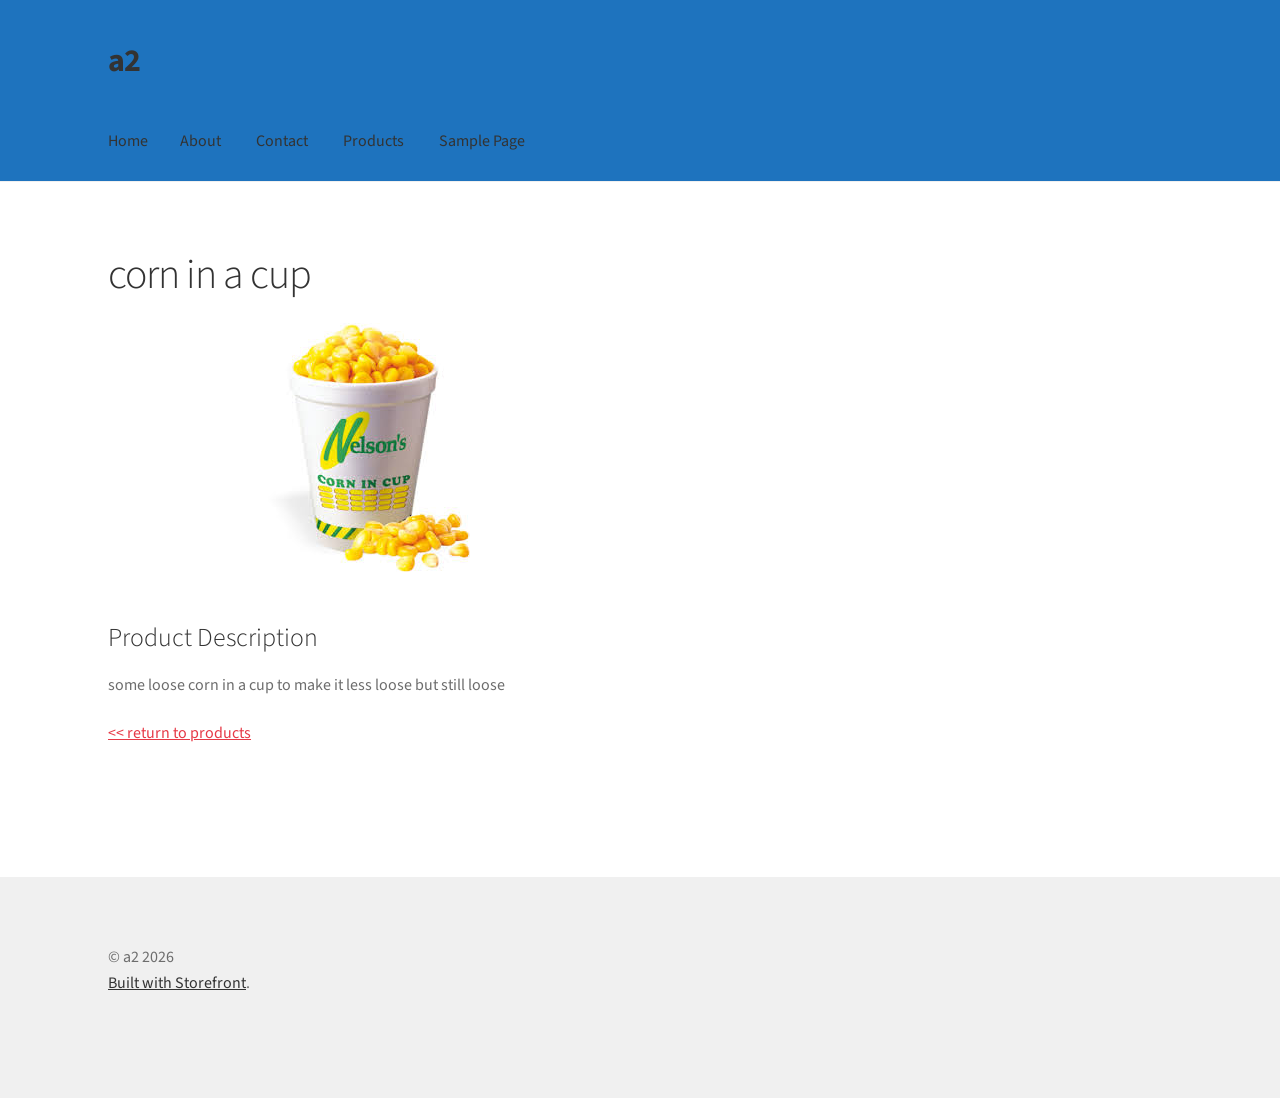
<file: products/corn-in-a-cup/index.html>
<!doctype html>
<html lang="en-CA">
<head>
<meta charset="UTF-8">
<meta name="viewport" content="width=device-width, initial-scale=1">
<link rel="profile" href="https://gmpg.org/xfn/11">
<link rel="pingback" href="/xmlrpc.php">

<title>corn in a cup &#8211; a2</title>
<meta name='robots' content='max-image-preview:large' />
<link rel='dns-prefetch' href='//localhost' />
<link rel='dns-prefetch' href='//fonts.googleapis.com' />
<link rel="alternate" type="application/rss+xml" title="a2 &raquo; Feed" href="/feed/" />
<link rel="alternate" type="application/rss+xml" title="a2 &raquo; Comments Feed" href="/comments/feed/" />
<link rel="alternate" title="oEmbed (JSON)" type="application/json+oembed" href="/wp-json/oembed/1.0/embed?url=http%3A%2F%2Flocalhost%3A8000%2Fproducts%2Fcorn-in-a-cup%2F" />
<link rel="alternate" title="oEmbed (XML)" type="text/xml+oembed" href="/wp-json/oembed/1.0/embed?url=http%3A%2F%2Flocalhost%3A8000%2Fproducts%2Fcorn-in-a-cup%2F&#038;format=xml" />
<script async src="https://www.googletagmanager.com/gtag/js?id=G-4V2QEFD7L0"></script>
<script>
var tinyGtagJsOptions = {"ga4":"G-4V2QEFD7L0"};
window.dataLayer || (dataLayer = []);
function gtag(){dataLayer.push(arguments);}
gtag('js', new Date());
gtag('config', "G-4V2QEFD7L0");
</script>
<style id='wp-img-auto-sizes-contain-inline-css'>
img:is([sizes=auto i],[sizes^="auto," i]){contain-intrinsic-size:3000px 1500px}
/*# sourceURL=wp-img-auto-sizes-contain-inline-css */
</style>
<link rel='stylesheet' id='dashicons-css' href='/wp-includes/css/dashicons.min.css?ver=6.9.4' media='all' />
<link rel='stylesheet' id='al_product_styles-css' href='/wp-content/plugins/ecommerce-product-catalog/css/al_product.min.css?timestamp=1773434465&#038;ver=6.9.4' media='all' />
<style id='wp-emoji-styles-inline-css'>

	img.wp-smiley, img.emoji {
		display: inline !important;
		border: none !important;
		box-shadow: none !important;
		height: 1em !important;
		width: 1em !important;
		margin: 0 0.07em !important;
		vertical-align: -0.1em !important;
		background: none !important;
		padding: 0 !important;
	}
/*# sourceURL=wp-emoji-styles-inline-css */
</style>
<style id='wp-block-library-inline-css'>
:root{--wp-block-synced-color:#7a00df;--wp-block-synced-color--rgb:122,0,223;--wp-bound-block-color:var(--wp-block-synced-color);--wp-editor-canvas-background:#ddd;--wp-admin-theme-color:#007cba;--wp-admin-theme-color--rgb:0,124,186;--wp-admin-theme-color-darker-10:#006ba1;--wp-admin-theme-color-darker-10--rgb:0,107,160.5;--wp-admin-theme-color-darker-20:#005a87;--wp-admin-theme-color-darker-20--rgb:0,90,135;--wp-admin-border-width-focus:2px}@media (min-resolution:192dpi){:root{--wp-admin-border-width-focus:1.5px}}.wp-element-button{cursor:pointer}:root .has-very-light-gray-background-color{background-color:#eee}:root .has-very-dark-gray-background-color{background-color:#313131}:root .has-very-light-gray-color{color:#eee}:root .has-very-dark-gray-color{color:#313131}:root .has-vivid-green-cyan-to-vivid-cyan-blue-gradient-background{background:linear-gradient(135deg,#00d084,#0693e3)}:root .has-purple-crush-gradient-background{background:linear-gradient(135deg,#34e2e4,#4721fb 50%,#ab1dfe)}:root .has-hazy-dawn-gradient-background{background:linear-gradient(135deg,#faaca8,#dad0ec)}:root .has-subdued-olive-gradient-background{background:linear-gradient(135deg,#fafae1,#67a671)}:root .has-atomic-cream-gradient-background{background:linear-gradient(135deg,#fdd79a,#004a59)}:root .has-nightshade-gradient-background{background:linear-gradient(135deg,#330968,#31cdcf)}:root .has-midnight-gradient-background{background:linear-gradient(135deg,#020381,#2874fc)}:root{--wp--preset--font-size--normal:16px;--wp--preset--font-size--huge:42px}.has-regular-font-size{font-size:1em}.has-larger-font-size{font-size:2.625em}.has-normal-font-size{font-size:var(--wp--preset--font-size--normal)}.has-huge-font-size{font-size:var(--wp--preset--font-size--huge)}.has-text-align-center{text-align:center}.has-text-align-left{text-align:left}.has-text-align-right{text-align:right}.has-fit-text{white-space:nowrap!important}#end-resizable-editor-section{display:none}.aligncenter{clear:both}.items-justified-left{justify-content:flex-start}.items-justified-center{justify-content:center}.items-justified-right{justify-content:flex-end}.items-justified-space-between{justify-content:space-between}.screen-reader-text{border:0;clip-path:inset(50%);height:1px;margin:-1px;overflow:hidden;padding:0;position:absolute;width:1px;word-wrap:normal!important}.screen-reader-text:focus{background-color:#ddd;clip-path:none;color:#444;display:block;font-size:1em;height:auto;left:5px;line-height:normal;padding:15px 23px 14px;text-decoration:none;top:5px;width:auto;z-index:100000}html :where(.has-border-color){border-style:solid}html :where([style*=border-top-color]){border-top-style:solid}html :where([style*=border-right-color]){border-right-style:solid}html :where([style*=border-bottom-color]){border-bottom-style:solid}html :where([style*=border-left-color]){border-left-style:solid}html :where([style*=border-width]){border-style:solid}html :where([style*=border-top-width]){border-top-style:solid}html :where([style*=border-right-width]){border-right-style:solid}html :where([style*=border-bottom-width]){border-bottom-style:solid}html :where([style*=border-left-width]){border-left-style:solid}html :where(img[class*=wp-image-]){height:auto;max-width:100%}:where(figure){margin:0 0 1em}html :where(.is-position-sticky){--wp-admin--admin-bar--position-offset:var(--wp-admin--admin-bar--height,0px)}@media screen and (max-width:600px){html :where(.is-position-sticky){--wp-admin--admin-bar--position-offset:0px}}

/*# sourceURL=wp-block-library-inline-css */
</style>
<style id='wp-block-paragraph-inline-css'>
.is-small-text{font-size:.875em}.is-regular-text{font-size:1em}.is-large-text{font-size:2.25em}.is-larger-text{font-size:3em}.has-drop-cap:not(:focus):first-letter{float:left;font-size:8.4em;font-style:normal;font-weight:100;line-height:.68;margin:.05em .1em 0 0;text-transform:uppercase}body.rtl .has-drop-cap:not(:focus):first-letter{float:none;margin-left:.1em}p.has-drop-cap.has-background{overflow:hidden}:root :where(p.has-background){padding:1.25em 2.375em}:where(p.has-text-color:not(.has-link-color)) a{color:inherit}p.has-text-align-left[style*="writing-mode:vertical-lr"],p.has-text-align-right[style*="writing-mode:vertical-rl"]{rotate:180deg}
/*# sourceURL=/wp-includes/blocks/paragraph/style.min.css */
</style>

<style id='classic-theme-styles-inline-css'>
/*! This file is auto-generated */
.wp-block-button__link{color:#fff;background-color:#32373c;border-radius:9999px;box-shadow:none;text-decoration:none;padding:calc(.667em + 2px) calc(1.333em + 2px);font-size:1.125em}.wp-block-file__button{background:#32373c;color:#fff;text-decoration:none}
/*# sourceURL=/wp-includes/css/classic-themes.min.css */
</style>
<link rel='stylesheet' id='storefront-gutenberg-blocks-css' href='/wp-content/themes/storefront/assets/css/base/gutenberg-blocks.css?ver=4.6.2' media='all' />
<style id='storefront-gutenberg-blocks-inline-css'>

				.wp-block-button__link:not(.has-text-color) {
					color: #333333;
				}

				.wp-block-button__link:not(.has-text-color):hover,
				.wp-block-button__link:not(.has-text-color):focus,
				.wp-block-button__link:not(.has-text-color):active {
					color: #333333;
				}

				.wp-block-button__link:not(.has-background) {
					background-color: #eeeeee;
				}

				.wp-block-button__link:not(.has-background):hover,
				.wp-block-button__link:not(.has-background):focus,
				.wp-block-button__link:not(.has-background):active {
					border-color: #d5d5d5;
					background-color: #d5d5d5;
				}

				.wc-block-grid__products .wc-block-grid__product .wp-block-button__link {
					background-color: #eeeeee;
					border-color: #eeeeee;
					color: #333333;
				}

				.wp-block-quote footer,
				.wp-block-quote cite,
				.wp-block-quote__citation {
					color: #6d6d6d;
				}

				.wp-block-pullquote cite,
				.wp-block-pullquote footer,
				.wp-block-pullquote__citation {
					color: #6d6d6d;
				}

				.wp-block-image figcaption {
					color: #6d6d6d;
				}

				.wp-block-separator.is-style-dots::before {
					color: #333333;
				}

				.wp-block-file a.wp-block-file__button {
					color: #333333;
					background-color: #eeeeee;
					border-color: #eeeeee;
				}

				.wp-block-file a.wp-block-file__button:hover,
				.wp-block-file a.wp-block-file__button:focus,
				.wp-block-file a.wp-block-file__button:active {
					color: #333333;
					background-color: #d5d5d5;
				}

				.wp-block-code,
				.wp-block-preformatted pre {
					color: #6d6d6d;
				}

				.wp-block-table:not( .has-background ):not( .is-style-stripes ) tbody tr:nth-child(2n) td {
					background-color: #fdfdfd;
				}

				.wp-block-cover .wp-block-cover__inner-container h1:not(.has-text-color),
				.wp-block-cover .wp-block-cover__inner-container h2:not(.has-text-color),
				.wp-block-cover .wp-block-cover__inner-container h3:not(.has-text-color),
				.wp-block-cover .wp-block-cover__inner-container h4:not(.has-text-color),
				.wp-block-cover .wp-block-cover__inner-container h5:not(.has-text-color),
				.wp-block-cover .wp-block-cover__inner-container h6:not(.has-text-color) {
					color: #000000;
				}

				div.wc-block-components-price-slider__range-input-progress,
				.rtl .wc-block-components-price-slider__range-input-progress {
					--range-color: #7f54b3;
				}

				/* Target only IE11 */
				@media all and (-ms-high-contrast: none), (-ms-high-contrast: active) {
					.wc-block-components-price-slider__range-input-progress {
						background: #7f54b3;
					}
				}

				.wc-block-components-button:not(.is-link) {
					background-color: #333333;
					color: #ffffff;
				}

				.wc-block-components-button:not(.is-link):hover,
				.wc-block-components-button:not(.is-link):focus,
				.wc-block-components-button:not(.is-link):active {
					background-color: #1a1a1a;
					color: #ffffff;
				}

				.wc-block-components-button:not(.is-link):disabled {
					background-color: #333333;
					color: #ffffff;
				}

				.wc-block-cart__submit-container {
					background-color: #ffffff;
				}

				.wc-block-cart__submit-container::before {
					color: rgba(220,220,220,0.5);
				}

				.wc-block-components-order-summary-item__quantity {
					background-color: #ffffff;
					border-color: #6d6d6d;
					box-shadow: 0 0 0 2px #ffffff;
					color: #6d6d6d;
				}
			
/*# sourceURL=storefront-gutenberg-blocks-inline-css */
</style>
<link rel='stylesheet' id='ic_blocks-css' href='/wp-content/plugins/ecommerce-product-catalog/includes/blocks/ic-blocks.min.css?timestamp=1773434465&#038;ver=6.9.4' media='all' />
<style id='global-styles-inline-css'>
:root{--wp--preset--aspect-ratio--square: 1;--wp--preset--aspect-ratio--4-3: 4/3;--wp--preset--aspect-ratio--3-4: 3/4;--wp--preset--aspect-ratio--3-2: 3/2;--wp--preset--aspect-ratio--2-3: 2/3;--wp--preset--aspect-ratio--16-9: 16/9;--wp--preset--aspect-ratio--9-16: 9/16;--wp--preset--color--black: #000000;--wp--preset--color--cyan-bluish-gray: #abb8c3;--wp--preset--color--white: #ffffff;--wp--preset--color--pale-pink: #f78da7;--wp--preset--color--vivid-red: #cf2e2e;--wp--preset--color--luminous-vivid-orange: #ff6900;--wp--preset--color--luminous-vivid-amber: #fcb900;--wp--preset--color--light-green-cyan: #7bdcb5;--wp--preset--color--vivid-green-cyan: #00d084;--wp--preset--color--pale-cyan-blue: #8ed1fc;--wp--preset--color--vivid-cyan-blue: #0693e3;--wp--preset--color--vivid-purple: #9b51e0;--wp--preset--gradient--vivid-cyan-blue-to-vivid-purple: linear-gradient(135deg,rgb(6,147,227) 0%,rgb(155,81,224) 100%);--wp--preset--gradient--light-green-cyan-to-vivid-green-cyan: linear-gradient(135deg,rgb(122,220,180) 0%,rgb(0,208,130) 100%);--wp--preset--gradient--luminous-vivid-amber-to-luminous-vivid-orange: linear-gradient(135deg,rgb(252,185,0) 0%,rgb(255,105,0) 100%);--wp--preset--gradient--luminous-vivid-orange-to-vivid-red: linear-gradient(135deg,rgb(255,105,0) 0%,rgb(207,46,46) 100%);--wp--preset--gradient--very-light-gray-to-cyan-bluish-gray: linear-gradient(135deg,rgb(238,238,238) 0%,rgb(169,184,195) 100%);--wp--preset--gradient--cool-to-warm-spectrum: linear-gradient(135deg,rgb(74,234,220) 0%,rgb(151,120,209) 20%,rgb(207,42,186) 40%,rgb(238,44,130) 60%,rgb(251,105,98) 80%,rgb(254,248,76) 100%);--wp--preset--gradient--blush-light-purple: linear-gradient(135deg,rgb(255,206,236) 0%,rgb(152,150,240) 100%);--wp--preset--gradient--blush-bordeaux: linear-gradient(135deg,rgb(254,205,165) 0%,rgb(254,45,45) 50%,rgb(107,0,62) 100%);--wp--preset--gradient--luminous-dusk: linear-gradient(135deg,rgb(255,203,112) 0%,rgb(199,81,192) 50%,rgb(65,88,208) 100%);--wp--preset--gradient--pale-ocean: linear-gradient(135deg,rgb(255,245,203) 0%,rgb(182,227,212) 50%,rgb(51,167,181) 100%);--wp--preset--gradient--electric-grass: linear-gradient(135deg,rgb(202,248,128) 0%,rgb(113,206,126) 100%);--wp--preset--gradient--midnight: linear-gradient(135deg,rgb(2,3,129) 0%,rgb(40,116,252) 100%);--wp--preset--font-size--small: 14px;--wp--preset--font-size--medium: 23px;--wp--preset--font-size--large: 26px;--wp--preset--font-size--x-large: 42px;--wp--preset--font-size--normal: 16px;--wp--preset--font-size--huge: 37px;--wp--preset--spacing--20: 0.44rem;--wp--preset--spacing--30: 0.67rem;--wp--preset--spacing--40: 1rem;--wp--preset--spacing--50: 1.5rem;--wp--preset--spacing--60: 2.25rem;--wp--preset--spacing--70: 3.38rem;--wp--preset--spacing--80: 5.06rem;--wp--preset--shadow--natural: 6px 6px 9px rgba(0, 0, 0, 0.2);--wp--preset--shadow--deep: 12px 12px 50px rgba(0, 0, 0, 0.4);--wp--preset--shadow--sharp: 6px 6px 0px rgba(0, 0, 0, 0.2);--wp--preset--shadow--outlined: 6px 6px 0px -3px rgb(255, 255, 255), 6px 6px rgb(0, 0, 0);--wp--preset--shadow--crisp: 6px 6px 0px rgb(0, 0, 0);}:root :where(.is-layout-flow) > :first-child{margin-block-start: 0;}:root :where(.is-layout-flow) > :last-child{margin-block-end: 0;}:root :where(.is-layout-flow) > *{margin-block-start: 24px;margin-block-end: 0;}:root :where(.is-layout-constrained) > :first-child{margin-block-start: 0;}:root :where(.is-layout-constrained) > :last-child{margin-block-end: 0;}:root :where(.is-layout-constrained) > *{margin-block-start: 24px;margin-block-end: 0;}:root :where(.is-layout-flex){gap: 24px;}:root :where(.is-layout-grid){gap: 24px;}body .is-layout-flex{display: flex;}.is-layout-flex{flex-wrap: wrap;align-items: center;}.is-layout-flex > :is(*, div){margin: 0;}body .is-layout-grid{display: grid;}.is-layout-grid > :is(*, div){margin: 0;}.has-black-color{color: var(--wp--preset--color--black) !important;}.has-cyan-bluish-gray-color{color: var(--wp--preset--color--cyan-bluish-gray) !important;}.has-white-color{color: var(--wp--preset--color--white) !important;}.has-pale-pink-color{color: var(--wp--preset--color--pale-pink) !important;}.has-vivid-red-color{color: var(--wp--preset--color--vivid-red) !important;}.has-luminous-vivid-orange-color{color: var(--wp--preset--color--luminous-vivid-orange) !important;}.has-luminous-vivid-amber-color{color: var(--wp--preset--color--luminous-vivid-amber) !important;}.has-light-green-cyan-color{color: var(--wp--preset--color--light-green-cyan) !important;}.has-vivid-green-cyan-color{color: var(--wp--preset--color--vivid-green-cyan) !important;}.has-pale-cyan-blue-color{color: var(--wp--preset--color--pale-cyan-blue) !important;}.has-vivid-cyan-blue-color{color: var(--wp--preset--color--vivid-cyan-blue) !important;}.has-vivid-purple-color{color: var(--wp--preset--color--vivid-purple) !important;}.has-black-background-color{background-color: var(--wp--preset--color--black) !important;}.has-cyan-bluish-gray-background-color{background-color: var(--wp--preset--color--cyan-bluish-gray) !important;}.has-white-background-color{background-color: var(--wp--preset--color--white) !important;}.has-pale-pink-background-color{background-color: var(--wp--preset--color--pale-pink) !important;}.has-vivid-red-background-color{background-color: var(--wp--preset--color--vivid-red) !important;}.has-luminous-vivid-orange-background-color{background-color: var(--wp--preset--color--luminous-vivid-orange) !important;}.has-luminous-vivid-amber-background-color{background-color: var(--wp--preset--color--luminous-vivid-amber) !important;}.has-light-green-cyan-background-color{background-color: var(--wp--preset--color--light-green-cyan) !important;}.has-vivid-green-cyan-background-color{background-color: var(--wp--preset--color--vivid-green-cyan) !important;}.has-pale-cyan-blue-background-color{background-color: var(--wp--preset--color--pale-cyan-blue) !important;}.has-vivid-cyan-blue-background-color{background-color: var(--wp--preset--color--vivid-cyan-blue) !important;}.has-vivid-purple-background-color{background-color: var(--wp--preset--color--vivid-purple) !important;}.has-black-border-color{border-color: var(--wp--preset--color--black) !important;}.has-cyan-bluish-gray-border-color{border-color: var(--wp--preset--color--cyan-bluish-gray) !important;}.has-white-border-color{border-color: var(--wp--preset--color--white) !important;}.has-pale-pink-border-color{border-color: var(--wp--preset--color--pale-pink) !important;}.has-vivid-red-border-color{border-color: var(--wp--preset--color--vivid-red) !important;}.has-luminous-vivid-orange-border-color{border-color: var(--wp--preset--color--luminous-vivid-orange) !important;}.has-luminous-vivid-amber-border-color{border-color: var(--wp--preset--color--luminous-vivid-amber) !important;}.has-light-green-cyan-border-color{border-color: var(--wp--preset--color--light-green-cyan) !important;}.has-vivid-green-cyan-border-color{border-color: var(--wp--preset--color--vivid-green-cyan) !important;}.has-pale-cyan-blue-border-color{border-color: var(--wp--preset--color--pale-cyan-blue) !important;}.has-vivid-cyan-blue-border-color{border-color: var(--wp--preset--color--vivid-cyan-blue) !important;}.has-vivid-purple-border-color{border-color: var(--wp--preset--color--vivid-purple) !important;}.has-vivid-cyan-blue-to-vivid-purple-gradient-background{background: var(--wp--preset--gradient--vivid-cyan-blue-to-vivid-purple) !important;}.has-light-green-cyan-to-vivid-green-cyan-gradient-background{background: var(--wp--preset--gradient--light-green-cyan-to-vivid-green-cyan) !important;}.has-luminous-vivid-amber-to-luminous-vivid-orange-gradient-background{background: var(--wp--preset--gradient--luminous-vivid-amber-to-luminous-vivid-orange) !important;}.has-luminous-vivid-orange-to-vivid-red-gradient-background{background: var(--wp--preset--gradient--luminous-vivid-orange-to-vivid-red) !important;}.has-very-light-gray-to-cyan-bluish-gray-gradient-background{background: var(--wp--preset--gradient--very-light-gray-to-cyan-bluish-gray) !important;}.has-cool-to-warm-spectrum-gradient-background{background: var(--wp--preset--gradient--cool-to-warm-spectrum) !important;}.has-blush-light-purple-gradient-background{background: var(--wp--preset--gradient--blush-light-purple) !important;}.has-blush-bordeaux-gradient-background{background: var(--wp--preset--gradient--blush-bordeaux) !important;}.has-luminous-dusk-gradient-background{background: var(--wp--preset--gradient--luminous-dusk) !important;}.has-pale-ocean-gradient-background{background: var(--wp--preset--gradient--pale-ocean) !important;}.has-electric-grass-gradient-background{background: var(--wp--preset--gradient--electric-grass) !important;}.has-midnight-gradient-background{background: var(--wp--preset--gradient--midnight) !important;}.has-small-font-size{font-size: var(--wp--preset--font-size--small) !important;}.has-medium-font-size{font-size: var(--wp--preset--font-size--medium) !important;}.has-large-font-size{font-size: var(--wp--preset--font-size--large) !important;}.has-x-large-font-size{font-size: var(--wp--preset--font-size--x-large) !important;}
/*# sourceURL=global-styles-inline-css */
</style>

<link rel='stylesheet' id='parent-style-css' href='/wp-content/themes/storefront/style.css?ver=6.9.4' media='all' />
<link rel='stylesheet' id='child-style-css' href='/wp-content/themes/storefront_child/style.css?ver=6.9.4' media='all' />
<link rel='stylesheet' id='storefront-style-css' href='/wp-content/themes/storefront/style.css?ver=4.6.2' media='all' />
<style id='storefront-style-inline-css'>

			.main-navigation ul li a,
			.site-title a,
			ul.menu li a,
			.site-branding h1 a,
			button.menu-toggle,
			button.menu-toggle:hover,
			.handheld-navigation .dropdown-toggle {
				color: #333333;
			}

			button.menu-toggle,
			button.menu-toggle:hover {
				border-color: #333333;
			}

			.main-navigation ul li a:hover,
			.main-navigation ul li:hover > a,
			.site-title a:hover,
			.site-header ul.menu li.current-menu-item > a {
				color: #747474;
			}

			table:not( .has-background ) th {
				background-color: #f8f8f8;
			}

			table:not( .has-background ) tbody td {
				background-color: #fdfdfd;
			}

			table:not( .has-background ) tbody tr:nth-child(2n) td,
			fieldset,
			fieldset legend {
				background-color: #fbfbfb;
			}

			.site-header,
			.secondary-navigation ul ul,
			.main-navigation ul.menu > li.menu-item-has-children:after,
			.secondary-navigation ul.menu ul,
			.storefront-handheld-footer-bar,
			.storefront-handheld-footer-bar ul li > a,
			.storefront-handheld-footer-bar ul li.search .site-search,
			button.menu-toggle,
			button.menu-toggle:hover {
				background-color: #ffffff;
			}

			p.site-description,
			.site-header,
			.storefront-handheld-footer-bar {
				color: #404040;
			}

			button.menu-toggle:after,
			button.menu-toggle:before,
			button.menu-toggle span:before {
				background-color: #333333;
			}

			h1, h2, h3, h4, h5, h6, .wc-block-grid__product-title {
				color: #333333;
			}

			.widget h1 {
				border-bottom-color: #333333;
			}

			body,
			.secondary-navigation a {
				color: #6d6d6d;
			}

			.widget-area .widget a,
			.hentry .entry-header .posted-on a,
			.hentry .entry-header .post-author a,
			.hentry .entry-header .post-comments a,
			.hentry .entry-header .byline a {
				color: #727272;
			}

			a {
				color: #7f54b3;
			}

			a:focus,
			button:focus,
			.button.alt:focus,
			input:focus,
			textarea:focus,
			input[type="button"]:focus,
			input[type="reset"]:focus,
			input[type="submit"]:focus,
			input[type="email"]:focus,
			input[type="tel"]:focus,
			input[type="url"]:focus,
			input[type="password"]:focus,
			input[type="search"]:focus {
				outline-color: #7f54b3;
			}

			button, input[type="button"], input[type="reset"], input[type="submit"], .button, .widget a.button {
				background-color: #eeeeee;
				border-color: #eeeeee;
				color: #333333;
			}

			button:hover, input[type="button"]:hover, input[type="reset"]:hover, input[type="submit"]:hover, .button:hover, .widget a.button:hover {
				background-color: #d5d5d5;
				border-color: #d5d5d5;
				color: #333333;
			}

			button.alt, input[type="button"].alt, input[type="reset"].alt, input[type="submit"].alt, .button.alt, .widget-area .widget a.button.alt {
				background-color: #333333;
				border-color: #333333;
				color: #ffffff;
			}

			button.alt:hover, input[type="button"].alt:hover, input[type="reset"].alt:hover, input[type="submit"].alt:hover, .button.alt:hover, .widget-area .widget a.button.alt:hover {
				background-color: #1a1a1a;
				border-color: #1a1a1a;
				color: #ffffff;
			}

			.pagination .page-numbers li .page-numbers.current {
				background-color: #e6e6e6;
				color: #636363;
			}

			#comments .comment-list .comment-content .comment-text {
				background-color: #f8f8f8;
			}

			.site-footer {
				background-color: #f0f0f0;
				color: #6d6d6d;
			}

			.site-footer a:not(.button):not(.components-button) {
				color: #333333;
			}

			.site-footer .storefront-handheld-footer-bar a:not(.button):not(.components-button) {
				color: #333333;
			}

			.site-footer h1, .site-footer h2, .site-footer h3, .site-footer h4, .site-footer h5, .site-footer h6, .site-footer .widget .widget-title, .site-footer .widget .widgettitle {
				color: #333333;
			}

			.page-template-template-homepage.has-post-thumbnail .type-page.has-post-thumbnail .entry-title {
				color: #000000;
			}

			.page-template-template-homepage.has-post-thumbnail .type-page.has-post-thumbnail .entry-content {
				color: #000000;
			}

			@media screen and ( min-width: 768px ) {
				.secondary-navigation ul.menu a:hover {
					color: #595959;
				}

				.secondary-navigation ul.menu a {
					color: #404040;
				}

				.main-navigation ul.menu ul.sub-menu,
				.main-navigation ul.nav-menu ul.children {
					background-color: #f0f0f0;
				}

				.site-header {
					border-bottom-color: #f0f0f0;
				}
			}
/*# sourceURL=storefront-style-inline-css */
</style>
<link rel='stylesheet' id='storefront-icons-css' href='/wp-content/themes/storefront/assets/css/base/icons.css?ver=4.6.2' media='all' />
<link rel='stylesheet' id='storefront-fonts-css' href='https://fonts.googleapis.com/css?family=Source+Sans+Pro%3A400%2C300%2C300italic%2C400italic%2C600%2C700%2C900&#038;subset=latin%2Clatin-ext&#038;ver=4.6.2' media='all' />
<link rel='stylesheet' id='colorbox-css' href='/wp-content/plugins/ecommerce-product-catalog/js/colorbox/colorbox.css?timestamp=1773434465&#038;ver=6.9.4' media='all' />
<link rel='stylesheet' id='storefront-child-style-css' href='/wp-content/themes/storefront_child/style.css?ver=6.9.4' media='all' />
<script src="/wp-includes/js/jquery/jquery.min.js?ver=3.7.1" id="jquery-core-js"></script>
<script src="/wp-includes/js/jquery/jquery-migrate.min.js?ver=3.4.1" id="jquery-migrate-js"></script>
<script src="/wp-content/plugins/ecommerce-product-catalog/js/magnifier/magnifier.min.js?timestamp=1773434465&amp;ver=1" id="ic_magnifier-js"></script>
<script src="/wp-content/themes/storefront_child/customElements.js?ver=6.9.4" id="custom_javascript-js"></script>
<link rel="https://api.w.org/" href="/wp-json/" /><link rel="alternate" title="JSON" type="application/json" href="/wp-json/wp/v2/al_product/33" /><link rel="EditURI" type="application/rsd+xml" title="RSD" href="/xmlrpc.php?rsd" />
<meta name="generator" content="WordPress 6.9.4" />
<link rel="canonical" href="/products/corn-in-a-cup/" />
<link rel='shortlink' href='/?p=33' />
</head>

<body class="wp-singular al_product-template-default single-al_product postid-33 page page-id-33 wp-embed-responsive wp-theme-storefront wp-child-theme-storefront_child no-wc-breadcrumb storefront-full-width-content storefront-align-wide right-sidebar ecommerce-product-catalog type-page page-template-default single-product-page">



<div id="page" class="hfeed site">
	
	<header id="masthead" class="site-header" role="banner" style="">

		<div class="col-full">		<a class="skip-link screen-reader-text" href="#site-navigation">Skip to navigation</a>
		<a class="skip-link screen-reader-text" href="#content">Skip to content</a>
				<div class="site-branding">
			<div class="beta site-title"><a href="/" rel="home">a2</a></div>		</div>
		</div><div class="storefront-primary-navigation"><div class="col-full">		<nav id="site-navigation" class="main-navigation" role="navigation" aria-label="Primary Navigation">
		<button id="site-navigation-menu-toggle" class="menu-toggle" aria-controls="site-navigation" aria-expanded="false"><span>Menu</span></button>
			<div class="menu"><ul>
<li ><a href="/">Home</a></li><li class="page_item page-item-12"><a href="/contact/">About</a></li>
<li class="page_item page-item-16"><a href="/contact-2/">Contact</a></li>
<li class="page_item page-item-26 current_page_item"><a href="/products/" aria-current="page">Products</a></li>
<li class="page_item page-item-2"><a href="/sample-page/">Sample Page</a></li>
</ul></div>
<div class="menu"><ul>
<li ><a href="/">Home</a></li><li class="page_item page-item-12"><a href="/contact/">About</a></li>
<li class="page_item page-item-16"><a href="/contact-2/">Contact</a></li>
<li class="page_item page-item-26 current_page_item"><a href="/products/" aria-current="page">Products</a></li>
<li class="page_item page-item-2"><a href="/sample-page/">Sample Page</a></li>
</ul></div>
		</nav><!-- #site-navigation -->
		</div></div>
	</header><!-- #masthead -->

	
	<div id="content" class="site-content" tabindex="-1">
		<div class="col-full">

		
	<div id="primary" class="content-area">
		<main id="main" class="site-main" role="main">

			
<article id="post-26" class="post-26 page type-page status-publish hentry al_product responsive plain ic-template-plain product-33">
			<header class="entry-header">
			<h1 class="entry-title">corn in a cup</h1>		</header><!-- .entry-header -->
				<div class="entry-content">
			<div class="ic-catalog-container">    <div class="product-entry">

		
    <div id="product_details_container">
        	<div class="entry-thumbnail product-image">
					<a class="a-product-image nofancybox nolightbox no-ajaxy" href="/wp-content/uploads/2026/03/images-5.jpg"><img fetchpriority="high" decoding="async" width="202" height="249" src="/wp-content/uploads/2026/03/images-5.jpg" class="attachment-product-page-image size-product-page-image ic_magnifier wp-post-image" alt="" data-zoom-image="/wp-content/uploads/2026/03/images-5.jpg" loading="eager" /></a>
				</div>
	        <div id="product_details" class="product-details ">
                    </div>
            </div>
    <div id="after-product-details" class="after-product-details">
            <div id="product_description" class="product-description">
		            <h3 class="catalog-header">Product Description</h3>
			
<p>some loose corn in a cup to make it less loose but still loose</p>
    </div>
	    </div>
        <div class="after-product-description">
        <a class="back-to-products" href="/products/"><< return to products</a>    </div>

    </div>
</div>
					</div><!-- .entry-content -->
		</article><!-- #post-## -->

		</main><!-- #main -->
	</div><!-- #primary -->


		</div><!-- .col-full -->
	</div><!-- #content -->

	
	<footer id="colophon" class="site-footer" role="contentinfo">
		<div class="col-full">

					<div class="site-info">
			&copy; a2 2026
							<br />
				<a href="https://woocommerce.com/products/storefront/" target="_blank" title="Storefront -  The perfect platform for your next WooCommerce project." rel="noreferrer nofollow">Built with Storefront</a>.					</div><!-- .site-info -->
		
		</div><!-- .col-full -->
	</footer><!-- #colophon -->

	
</div><!-- #page -->

<script type="speculationrules">
{"prefetch":[{"source":"document","where":{"and":[{"href_matches":"/*"},{"not":{"href_matches":["/wp-*.php","/wp-admin/*","/wp-content/uploads/*","/wp-content/*","/wp-content/plugins/*","/wp-content/themes/storefront_child/*","/wp-content/themes/storefront/*","/*\\?(.+)"]}},{"not":{"selector_matches":"a[rel~=\"nofollow\"]"}},{"not":{"selector_matches":".no-prefetch, .no-prefetch a"}}]},"eagerness":"conservative"}]}
</script>
    <style>
        body.ic-disabled-body:before {
            background-image: url("/wp-includes/js/thickbox/loadingAnimation.gif");
        }
    </style>
    <script src="/wp-content/plugins/ecommerce-product-catalog/js/colorbox/jquery.colorbox.min.js?timestamp=1773434465&amp;ver=6.9.4" id="colorbox-js"></script>
<script id="al_product_scripts-js-extra">
var product_object = {"ajaxurl":"/wp-admin/admin-ajax.php","post_id":"33","lightbox_settings":{"transition":"elastic","initialWidth":200,"maxWidth":"90%","maxHeight":"90%","rel":"gal"},"filter_button_label":"Filter","design_schemes":"green-box ic-design","loading":"/wp-includes/js/thickbox/loadingAnimation.gif","nonce":"3a810386a1"};
//# sourceURL=al_product_scripts-js-extra
</script>
<script src="/wp-content/plugins/ecommerce-product-catalog/js/product.min.js?timestamp=1773434465&amp;ver=6.9.4" id="al_product_scripts-js"></script>
<script id="ic_product_ajax-js-extra">
var ic_ajax = {"query_vars":"{\"page\":\"\",\"al_product\":\"corn-in-a-cup\",\"post_type\":\"al_product\",\"name\":\"corn-in-a-cup\"}","request_url":"/products/corn-in-a-cup/","filters_reset_url":"","is_search":"","nonce":"e6594390bb"};
//# sourceURL=ic_product_ajax-js-extra
</script>
<script src="/wp-content/plugins/ecommerce-product-catalog/js/product-ajax.min.js?timestamp=1773434465&amp;ver=6.9.4" id="ic_product_ajax-js"></script>
<script src="/wp-content/themes/storefront/assets/js/navigation.min.js?ver=4.6.2" id="storefront-navigation-js"></script>
<script id="wp-emoji-settings" type="application/json">
{"baseUrl":"https://s.w.org/images/core/emoji/17.0.2/72x72/","ext":".png","svgUrl":"https://s.w.org/images/core/emoji/17.0.2/svg/","svgExt":".svg","source":{"concatemoji":"/wp-includes/js/wp-emoji-release.min.js?ver=6.9.4"}}
</script>
<script type="module">
/*! This file is auto-generated */
const a=JSON.parse(document.getElementById("wp-emoji-settings").textContent),o=(window._wpemojiSettings=a,"wpEmojiSettingsSupports"),s=["flag","emoji"];function i(e){try{var t={supportTests:e,timestamp:(new Date).valueOf()};sessionStorage.setItem(o,JSON.stringify(t))}catch(e){}}function c(e,t,n){e.clearRect(0,0,e.canvas.width,e.canvas.height),e.fillText(t,0,0);t=new Uint32Array(e.getImageData(0,0,e.canvas.width,e.canvas.height).data);e.clearRect(0,0,e.canvas.width,e.canvas.height),e.fillText(n,0,0);const a=new Uint32Array(e.getImageData(0,0,e.canvas.width,e.canvas.height).data);return t.every((e,t)=>e===a[t])}function p(e,t){e.clearRect(0,0,e.canvas.width,e.canvas.height),e.fillText(t,0,0);var n=e.getImageData(16,16,1,1);for(let e=0;e<n.data.length;e++)if(0!==n.data[e])return!1;return!0}function u(e,t,n,a){switch(t){case"flag":return n(e,"\ud83c\udff3\ufe0f\u200d\u26a7\ufe0f","\ud83c\udff3\ufe0f\u200b\u26a7\ufe0f")?!1:!n(e,"\ud83c\udde8\ud83c\uddf6","\ud83c\udde8\u200b\ud83c\uddf6")&&!n(e,"\ud83c\udff4\udb40\udc67\udb40\udc62\udb40\udc65\udb40\udc6e\udb40\udc67\udb40\udc7f","\ud83c\udff4\u200b\udb40\udc67\u200b\udb40\udc62\u200b\udb40\udc65\u200b\udb40\udc6e\u200b\udb40\udc67\u200b\udb40\udc7f");case"emoji":return!a(e,"\ud83e\u1fac8")}return!1}function f(e,t,n,a){let r;const o=(r="undefined"!=typeof WorkerGlobalScope&&self instanceof WorkerGlobalScope?new OffscreenCanvas(300,150):document.createElement("canvas")).getContext("2d",{willReadFrequently:!0}),s=(o.textBaseline="top",o.font="600 32px Arial",{});return e.forEach(e=>{s[e]=t(o,e,n,a)}),s}function r(e){var t=document.createElement("script");t.src=e,t.defer=!0,document.head.appendChild(t)}a.supports={everything:!0,everythingExceptFlag:!0},new Promise(t=>{let n=function(){try{var e=JSON.parse(sessionStorage.getItem(o));if("object"==typeof e&&"number"==typeof e.timestamp&&(new Date).valueOf()<e.timestamp+604800&&"object"==typeof e.supportTests)return e.supportTests}catch(e){}return null}();if(!n){if("undefined"!=typeof Worker&&"undefined"!=typeof OffscreenCanvas&&"undefined"!=typeof URL&&URL.createObjectURL&&"undefined"!=typeof Blob)try{var e="postMessage("+f.toString()+"("+[JSON.stringify(s),u.toString(),c.toString(),p.toString()].join(",")+"));",a=new Blob([e],{type:"text/javascript"});const r=new Worker(URL.createObjectURL(a),{name:"wpTestEmojiSupports"});return void(r.onmessage=e=>{i(n=e.data),r.terminate(),t(n)})}catch(e){}i(n=f(s,u,c,p))}t(n)}).then(e=>{for(const n in e)a.supports[n]=e[n],a.supports.everything=a.supports.everything&&a.supports[n],"flag"!==n&&(a.supports.everythingExceptFlag=a.supports.everythingExceptFlag&&a.supports[n]);var t;a.supports.everythingExceptFlag=a.supports.everythingExceptFlag&&!a.supports.flag,a.supports.everything||((t=a.source||{}).concatemoji?r(t.concatemoji):t.wpemoji&&t.twemoji&&(r(t.twemoji),r(t.wpemoji)))});
//# sourceURL=/wp-includes/js/wp-emoji-loader.min.js
</script>

</body>
</html>
</file>
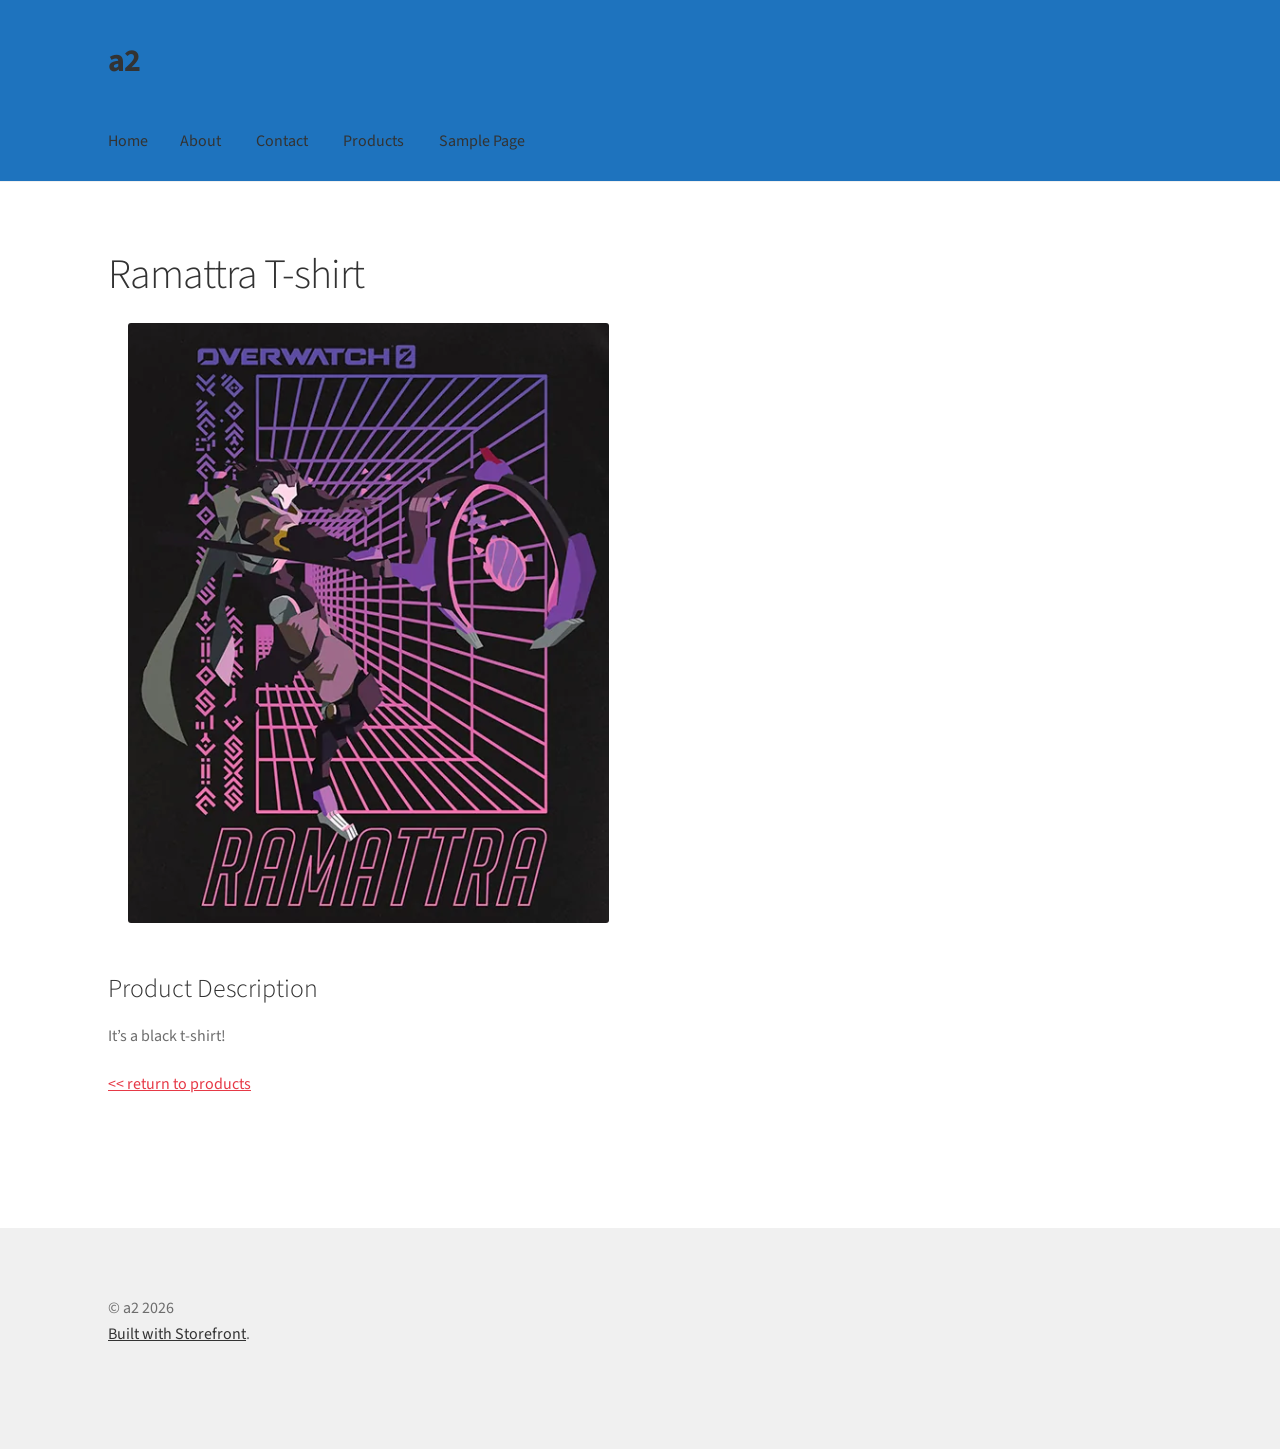
<file: products/ramattra-t-shirt/index.html>
<!doctype html>
<html lang="en-CA">
<head>
<meta charset="UTF-8">
<meta name="viewport" content="width=device-width, initial-scale=1">
<link rel="profile" href="https://gmpg.org/xfn/11">
<link rel="pingback" href="/xmlrpc.php">

<title>Ramattra T-shirt &#8211; a2</title>
<meta name='robots' content='max-image-preview:large' />
<link rel='dns-prefetch' href='//localhost' />
<link rel='dns-prefetch' href='//fonts.googleapis.com' />
<link rel="alternate" type="application/rss+xml" title="a2 &raquo; Feed" href="/feed/" />
<link rel="alternate" type="application/rss+xml" title="a2 &raquo; Comments Feed" href="/comments/feed/" />
<link rel="alternate" title="oEmbed (JSON)" type="application/json+oembed" href="/wp-json/oembed/1.0/embed?url=http%3A%2F%2Flocalhost%3A8000%2Fproducts%2Framattra-t-shirt%2F" />
<link rel="alternate" title="oEmbed (XML)" type="text/xml+oembed" href="/wp-json/oembed/1.0/embed?url=http%3A%2F%2Flocalhost%3A8000%2Fproducts%2Framattra-t-shirt%2F&#038;format=xml" />
<script async src="https://www.googletagmanager.com/gtag/js?id=G-4V2QEFD7L0"></script>
<script>
var tinyGtagJsOptions = {"ga4":"G-4V2QEFD7L0"};
window.dataLayer || (dataLayer = []);
function gtag(){dataLayer.push(arguments);}
gtag('js', new Date());
gtag('config', "G-4V2QEFD7L0");
</script>
<style id='wp-img-auto-sizes-contain-inline-css'>
img:is([sizes=auto i],[sizes^="auto," i]){contain-intrinsic-size:3000px 1500px}
/*# sourceURL=wp-img-auto-sizes-contain-inline-css */
</style>
<link rel='stylesheet' id='dashicons-css' href='/wp-includes/css/dashicons.min.css?ver=6.9.4' media='all' />
<link rel='stylesheet' id='al_product_styles-css' href='/wp-content/plugins/ecommerce-product-catalog/css/al_product.min.css?timestamp=1773434465&#038;ver=6.9.4' media='all' />
<style id='wp-emoji-styles-inline-css'>

	img.wp-smiley, img.emoji {
		display: inline !important;
		border: none !important;
		box-shadow: none !important;
		height: 1em !important;
		width: 1em !important;
		margin: 0 0.07em !important;
		vertical-align: -0.1em !important;
		background: none !important;
		padding: 0 !important;
	}
/*# sourceURL=wp-emoji-styles-inline-css */
</style>
<style id='wp-block-library-inline-css'>
:root{--wp-block-synced-color:#7a00df;--wp-block-synced-color--rgb:122,0,223;--wp-bound-block-color:var(--wp-block-synced-color);--wp-editor-canvas-background:#ddd;--wp-admin-theme-color:#007cba;--wp-admin-theme-color--rgb:0,124,186;--wp-admin-theme-color-darker-10:#006ba1;--wp-admin-theme-color-darker-10--rgb:0,107,160.5;--wp-admin-theme-color-darker-20:#005a87;--wp-admin-theme-color-darker-20--rgb:0,90,135;--wp-admin-border-width-focus:2px}@media (min-resolution:192dpi){:root{--wp-admin-border-width-focus:1.5px}}.wp-element-button{cursor:pointer}:root .has-very-light-gray-background-color{background-color:#eee}:root .has-very-dark-gray-background-color{background-color:#313131}:root .has-very-light-gray-color{color:#eee}:root .has-very-dark-gray-color{color:#313131}:root .has-vivid-green-cyan-to-vivid-cyan-blue-gradient-background{background:linear-gradient(135deg,#00d084,#0693e3)}:root .has-purple-crush-gradient-background{background:linear-gradient(135deg,#34e2e4,#4721fb 50%,#ab1dfe)}:root .has-hazy-dawn-gradient-background{background:linear-gradient(135deg,#faaca8,#dad0ec)}:root .has-subdued-olive-gradient-background{background:linear-gradient(135deg,#fafae1,#67a671)}:root .has-atomic-cream-gradient-background{background:linear-gradient(135deg,#fdd79a,#004a59)}:root .has-nightshade-gradient-background{background:linear-gradient(135deg,#330968,#31cdcf)}:root .has-midnight-gradient-background{background:linear-gradient(135deg,#020381,#2874fc)}:root{--wp--preset--font-size--normal:16px;--wp--preset--font-size--huge:42px}.has-regular-font-size{font-size:1em}.has-larger-font-size{font-size:2.625em}.has-normal-font-size{font-size:var(--wp--preset--font-size--normal)}.has-huge-font-size{font-size:var(--wp--preset--font-size--huge)}.has-text-align-center{text-align:center}.has-text-align-left{text-align:left}.has-text-align-right{text-align:right}.has-fit-text{white-space:nowrap!important}#end-resizable-editor-section{display:none}.aligncenter{clear:both}.items-justified-left{justify-content:flex-start}.items-justified-center{justify-content:center}.items-justified-right{justify-content:flex-end}.items-justified-space-between{justify-content:space-between}.screen-reader-text{border:0;clip-path:inset(50%);height:1px;margin:-1px;overflow:hidden;padding:0;position:absolute;width:1px;word-wrap:normal!important}.screen-reader-text:focus{background-color:#ddd;clip-path:none;color:#444;display:block;font-size:1em;height:auto;left:5px;line-height:normal;padding:15px 23px 14px;text-decoration:none;top:5px;width:auto;z-index:100000}html :where(.has-border-color){border-style:solid}html :where([style*=border-top-color]){border-top-style:solid}html :where([style*=border-right-color]){border-right-style:solid}html :where([style*=border-bottom-color]){border-bottom-style:solid}html :where([style*=border-left-color]){border-left-style:solid}html :where([style*=border-width]){border-style:solid}html :where([style*=border-top-width]){border-top-style:solid}html :where([style*=border-right-width]){border-right-style:solid}html :where([style*=border-bottom-width]){border-bottom-style:solid}html :where([style*=border-left-width]){border-left-style:solid}html :where(img[class*=wp-image-]){height:auto;max-width:100%}:where(figure){margin:0 0 1em}html :where(.is-position-sticky){--wp-admin--admin-bar--position-offset:var(--wp-admin--admin-bar--height,0px)}@media screen and (max-width:600px){html :where(.is-position-sticky){--wp-admin--admin-bar--position-offset:0px}}

/*# sourceURL=wp-block-library-inline-css */
</style>
<style id='wp-block-paragraph-inline-css'>
.is-small-text{font-size:.875em}.is-regular-text{font-size:1em}.is-large-text{font-size:2.25em}.is-larger-text{font-size:3em}.has-drop-cap:not(:focus):first-letter{float:left;font-size:8.4em;font-style:normal;font-weight:100;line-height:.68;margin:.05em .1em 0 0;text-transform:uppercase}body.rtl .has-drop-cap:not(:focus):first-letter{float:none;margin-left:.1em}p.has-drop-cap.has-background{overflow:hidden}:root :where(p.has-background){padding:1.25em 2.375em}:where(p.has-text-color:not(.has-link-color)) a{color:inherit}p.has-text-align-left[style*="writing-mode:vertical-lr"],p.has-text-align-right[style*="writing-mode:vertical-rl"]{rotate:180deg}
/*# sourceURL=/wp-includes/blocks/paragraph/style.min.css */
</style>

<style id='classic-theme-styles-inline-css'>
/*! This file is auto-generated */
.wp-block-button__link{color:#fff;background-color:#32373c;border-radius:9999px;box-shadow:none;text-decoration:none;padding:calc(.667em + 2px) calc(1.333em + 2px);font-size:1.125em}.wp-block-file__button{background:#32373c;color:#fff;text-decoration:none}
/*# sourceURL=/wp-includes/css/classic-themes.min.css */
</style>
<link rel='stylesheet' id='storefront-gutenberg-blocks-css' href='/wp-content/themes/storefront/assets/css/base/gutenberg-blocks.css?ver=4.6.2' media='all' />
<style id='storefront-gutenberg-blocks-inline-css'>

				.wp-block-button__link:not(.has-text-color) {
					color: #333333;
				}

				.wp-block-button__link:not(.has-text-color):hover,
				.wp-block-button__link:not(.has-text-color):focus,
				.wp-block-button__link:not(.has-text-color):active {
					color: #333333;
				}

				.wp-block-button__link:not(.has-background) {
					background-color: #eeeeee;
				}

				.wp-block-button__link:not(.has-background):hover,
				.wp-block-button__link:not(.has-background):focus,
				.wp-block-button__link:not(.has-background):active {
					border-color: #d5d5d5;
					background-color: #d5d5d5;
				}

				.wc-block-grid__products .wc-block-grid__product .wp-block-button__link {
					background-color: #eeeeee;
					border-color: #eeeeee;
					color: #333333;
				}

				.wp-block-quote footer,
				.wp-block-quote cite,
				.wp-block-quote__citation {
					color: #6d6d6d;
				}

				.wp-block-pullquote cite,
				.wp-block-pullquote footer,
				.wp-block-pullquote__citation {
					color: #6d6d6d;
				}

				.wp-block-image figcaption {
					color: #6d6d6d;
				}

				.wp-block-separator.is-style-dots::before {
					color: #333333;
				}

				.wp-block-file a.wp-block-file__button {
					color: #333333;
					background-color: #eeeeee;
					border-color: #eeeeee;
				}

				.wp-block-file a.wp-block-file__button:hover,
				.wp-block-file a.wp-block-file__button:focus,
				.wp-block-file a.wp-block-file__button:active {
					color: #333333;
					background-color: #d5d5d5;
				}

				.wp-block-code,
				.wp-block-preformatted pre {
					color: #6d6d6d;
				}

				.wp-block-table:not( .has-background ):not( .is-style-stripes ) tbody tr:nth-child(2n) td {
					background-color: #fdfdfd;
				}

				.wp-block-cover .wp-block-cover__inner-container h1:not(.has-text-color),
				.wp-block-cover .wp-block-cover__inner-container h2:not(.has-text-color),
				.wp-block-cover .wp-block-cover__inner-container h3:not(.has-text-color),
				.wp-block-cover .wp-block-cover__inner-container h4:not(.has-text-color),
				.wp-block-cover .wp-block-cover__inner-container h5:not(.has-text-color),
				.wp-block-cover .wp-block-cover__inner-container h6:not(.has-text-color) {
					color: #000000;
				}

				div.wc-block-components-price-slider__range-input-progress,
				.rtl .wc-block-components-price-slider__range-input-progress {
					--range-color: #7f54b3;
				}

				/* Target only IE11 */
				@media all and (-ms-high-contrast: none), (-ms-high-contrast: active) {
					.wc-block-components-price-slider__range-input-progress {
						background: #7f54b3;
					}
				}

				.wc-block-components-button:not(.is-link) {
					background-color: #333333;
					color: #ffffff;
				}

				.wc-block-components-button:not(.is-link):hover,
				.wc-block-components-button:not(.is-link):focus,
				.wc-block-components-button:not(.is-link):active {
					background-color: #1a1a1a;
					color: #ffffff;
				}

				.wc-block-components-button:not(.is-link):disabled {
					background-color: #333333;
					color: #ffffff;
				}

				.wc-block-cart__submit-container {
					background-color: #ffffff;
				}

				.wc-block-cart__submit-container::before {
					color: rgba(220,220,220,0.5);
				}

				.wc-block-components-order-summary-item__quantity {
					background-color: #ffffff;
					border-color: #6d6d6d;
					box-shadow: 0 0 0 2px #ffffff;
					color: #6d6d6d;
				}
			
/*# sourceURL=storefront-gutenberg-blocks-inline-css */
</style>
<link rel='stylesheet' id='ic_blocks-css' href='/wp-content/plugins/ecommerce-product-catalog/includes/blocks/ic-blocks.min.css?timestamp=1773434465&#038;ver=6.9.4' media='all' />
<style id='global-styles-inline-css'>
:root{--wp--preset--aspect-ratio--square: 1;--wp--preset--aspect-ratio--4-3: 4/3;--wp--preset--aspect-ratio--3-4: 3/4;--wp--preset--aspect-ratio--3-2: 3/2;--wp--preset--aspect-ratio--2-3: 2/3;--wp--preset--aspect-ratio--16-9: 16/9;--wp--preset--aspect-ratio--9-16: 9/16;--wp--preset--color--black: #000000;--wp--preset--color--cyan-bluish-gray: #abb8c3;--wp--preset--color--white: #ffffff;--wp--preset--color--pale-pink: #f78da7;--wp--preset--color--vivid-red: #cf2e2e;--wp--preset--color--luminous-vivid-orange: #ff6900;--wp--preset--color--luminous-vivid-amber: #fcb900;--wp--preset--color--light-green-cyan: #7bdcb5;--wp--preset--color--vivid-green-cyan: #00d084;--wp--preset--color--pale-cyan-blue: #8ed1fc;--wp--preset--color--vivid-cyan-blue: #0693e3;--wp--preset--color--vivid-purple: #9b51e0;--wp--preset--gradient--vivid-cyan-blue-to-vivid-purple: linear-gradient(135deg,rgb(6,147,227) 0%,rgb(155,81,224) 100%);--wp--preset--gradient--light-green-cyan-to-vivid-green-cyan: linear-gradient(135deg,rgb(122,220,180) 0%,rgb(0,208,130) 100%);--wp--preset--gradient--luminous-vivid-amber-to-luminous-vivid-orange: linear-gradient(135deg,rgb(252,185,0) 0%,rgb(255,105,0) 100%);--wp--preset--gradient--luminous-vivid-orange-to-vivid-red: linear-gradient(135deg,rgb(255,105,0) 0%,rgb(207,46,46) 100%);--wp--preset--gradient--very-light-gray-to-cyan-bluish-gray: linear-gradient(135deg,rgb(238,238,238) 0%,rgb(169,184,195) 100%);--wp--preset--gradient--cool-to-warm-spectrum: linear-gradient(135deg,rgb(74,234,220) 0%,rgb(151,120,209) 20%,rgb(207,42,186) 40%,rgb(238,44,130) 60%,rgb(251,105,98) 80%,rgb(254,248,76) 100%);--wp--preset--gradient--blush-light-purple: linear-gradient(135deg,rgb(255,206,236) 0%,rgb(152,150,240) 100%);--wp--preset--gradient--blush-bordeaux: linear-gradient(135deg,rgb(254,205,165) 0%,rgb(254,45,45) 50%,rgb(107,0,62) 100%);--wp--preset--gradient--luminous-dusk: linear-gradient(135deg,rgb(255,203,112) 0%,rgb(199,81,192) 50%,rgb(65,88,208) 100%);--wp--preset--gradient--pale-ocean: linear-gradient(135deg,rgb(255,245,203) 0%,rgb(182,227,212) 50%,rgb(51,167,181) 100%);--wp--preset--gradient--electric-grass: linear-gradient(135deg,rgb(202,248,128) 0%,rgb(113,206,126) 100%);--wp--preset--gradient--midnight: linear-gradient(135deg,rgb(2,3,129) 0%,rgb(40,116,252) 100%);--wp--preset--font-size--small: 14px;--wp--preset--font-size--medium: 23px;--wp--preset--font-size--large: 26px;--wp--preset--font-size--x-large: 42px;--wp--preset--font-size--normal: 16px;--wp--preset--font-size--huge: 37px;--wp--preset--spacing--20: 0.44rem;--wp--preset--spacing--30: 0.67rem;--wp--preset--spacing--40: 1rem;--wp--preset--spacing--50: 1.5rem;--wp--preset--spacing--60: 2.25rem;--wp--preset--spacing--70: 3.38rem;--wp--preset--spacing--80: 5.06rem;--wp--preset--shadow--natural: 6px 6px 9px rgba(0, 0, 0, 0.2);--wp--preset--shadow--deep: 12px 12px 50px rgba(0, 0, 0, 0.4);--wp--preset--shadow--sharp: 6px 6px 0px rgba(0, 0, 0, 0.2);--wp--preset--shadow--outlined: 6px 6px 0px -3px rgb(255, 255, 255), 6px 6px rgb(0, 0, 0);--wp--preset--shadow--crisp: 6px 6px 0px rgb(0, 0, 0);}:root :where(.is-layout-flow) > :first-child{margin-block-start: 0;}:root :where(.is-layout-flow) > :last-child{margin-block-end: 0;}:root :where(.is-layout-flow) > *{margin-block-start: 24px;margin-block-end: 0;}:root :where(.is-layout-constrained) > :first-child{margin-block-start: 0;}:root :where(.is-layout-constrained) > :last-child{margin-block-end: 0;}:root :where(.is-layout-constrained) > *{margin-block-start: 24px;margin-block-end: 0;}:root :where(.is-layout-flex){gap: 24px;}:root :where(.is-layout-grid){gap: 24px;}body .is-layout-flex{display: flex;}.is-layout-flex{flex-wrap: wrap;align-items: center;}.is-layout-flex > :is(*, div){margin: 0;}body .is-layout-grid{display: grid;}.is-layout-grid > :is(*, div){margin: 0;}.has-black-color{color: var(--wp--preset--color--black) !important;}.has-cyan-bluish-gray-color{color: var(--wp--preset--color--cyan-bluish-gray) !important;}.has-white-color{color: var(--wp--preset--color--white) !important;}.has-pale-pink-color{color: var(--wp--preset--color--pale-pink) !important;}.has-vivid-red-color{color: var(--wp--preset--color--vivid-red) !important;}.has-luminous-vivid-orange-color{color: var(--wp--preset--color--luminous-vivid-orange) !important;}.has-luminous-vivid-amber-color{color: var(--wp--preset--color--luminous-vivid-amber) !important;}.has-light-green-cyan-color{color: var(--wp--preset--color--light-green-cyan) !important;}.has-vivid-green-cyan-color{color: var(--wp--preset--color--vivid-green-cyan) !important;}.has-pale-cyan-blue-color{color: var(--wp--preset--color--pale-cyan-blue) !important;}.has-vivid-cyan-blue-color{color: var(--wp--preset--color--vivid-cyan-blue) !important;}.has-vivid-purple-color{color: var(--wp--preset--color--vivid-purple) !important;}.has-black-background-color{background-color: var(--wp--preset--color--black) !important;}.has-cyan-bluish-gray-background-color{background-color: var(--wp--preset--color--cyan-bluish-gray) !important;}.has-white-background-color{background-color: var(--wp--preset--color--white) !important;}.has-pale-pink-background-color{background-color: var(--wp--preset--color--pale-pink) !important;}.has-vivid-red-background-color{background-color: var(--wp--preset--color--vivid-red) !important;}.has-luminous-vivid-orange-background-color{background-color: var(--wp--preset--color--luminous-vivid-orange) !important;}.has-luminous-vivid-amber-background-color{background-color: var(--wp--preset--color--luminous-vivid-amber) !important;}.has-light-green-cyan-background-color{background-color: var(--wp--preset--color--light-green-cyan) !important;}.has-vivid-green-cyan-background-color{background-color: var(--wp--preset--color--vivid-green-cyan) !important;}.has-pale-cyan-blue-background-color{background-color: var(--wp--preset--color--pale-cyan-blue) !important;}.has-vivid-cyan-blue-background-color{background-color: var(--wp--preset--color--vivid-cyan-blue) !important;}.has-vivid-purple-background-color{background-color: var(--wp--preset--color--vivid-purple) !important;}.has-black-border-color{border-color: var(--wp--preset--color--black) !important;}.has-cyan-bluish-gray-border-color{border-color: var(--wp--preset--color--cyan-bluish-gray) !important;}.has-white-border-color{border-color: var(--wp--preset--color--white) !important;}.has-pale-pink-border-color{border-color: var(--wp--preset--color--pale-pink) !important;}.has-vivid-red-border-color{border-color: var(--wp--preset--color--vivid-red) !important;}.has-luminous-vivid-orange-border-color{border-color: var(--wp--preset--color--luminous-vivid-orange) !important;}.has-luminous-vivid-amber-border-color{border-color: var(--wp--preset--color--luminous-vivid-amber) !important;}.has-light-green-cyan-border-color{border-color: var(--wp--preset--color--light-green-cyan) !important;}.has-vivid-green-cyan-border-color{border-color: var(--wp--preset--color--vivid-green-cyan) !important;}.has-pale-cyan-blue-border-color{border-color: var(--wp--preset--color--pale-cyan-blue) !important;}.has-vivid-cyan-blue-border-color{border-color: var(--wp--preset--color--vivid-cyan-blue) !important;}.has-vivid-purple-border-color{border-color: var(--wp--preset--color--vivid-purple) !important;}.has-vivid-cyan-blue-to-vivid-purple-gradient-background{background: var(--wp--preset--gradient--vivid-cyan-blue-to-vivid-purple) !important;}.has-light-green-cyan-to-vivid-green-cyan-gradient-background{background: var(--wp--preset--gradient--light-green-cyan-to-vivid-green-cyan) !important;}.has-luminous-vivid-amber-to-luminous-vivid-orange-gradient-background{background: var(--wp--preset--gradient--luminous-vivid-amber-to-luminous-vivid-orange) !important;}.has-luminous-vivid-orange-to-vivid-red-gradient-background{background: var(--wp--preset--gradient--luminous-vivid-orange-to-vivid-red) !important;}.has-very-light-gray-to-cyan-bluish-gray-gradient-background{background: var(--wp--preset--gradient--very-light-gray-to-cyan-bluish-gray) !important;}.has-cool-to-warm-spectrum-gradient-background{background: var(--wp--preset--gradient--cool-to-warm-spectrum) !important;}.has-blush-light-purple-gradient-background{background: var(--wp--preset--gradient--blush-light-purple) !important;}.has-blush-bordeaux-gradient-background{background: var(--wp--preset--gradient--blush-bordeaux) !important;}.has-luminous-dusk-gradient-background{background: var(--wp--preset--gradient--luminous-dusk) !important;}.has-pale-ocean-gradient-background{background: var(--wp--preset--gradient--pale-ocean) !important;}.has-electric-grass-gradient-background{background: var(--wp--preset--gradient--electric-grass) !important;}.has-midnight-gradient-background{background: var(--wp--preset--gradient--midnight) !important;}.has-small-font-size{font-size: var(--wp--preset--font-size--small) !important;}.has-medium-font-size{font-size: var(--wp--preset--font-size--medium) !important;}.has-large-font-size{font-size: var(--wp--preset--font-size--large) !important;}.has-x-large-font-size{font-size: var(--wp--preset--font-size--x-large) !important;}
/*# sourceURL=global-styles-inline-css */
</style>

<link rel='stylesheet' id='parent-style-css' href='/wp-content/themes/storefront/style.css?ver=6.9.4' media='all' />
<link rel='stylesheet' id='child-style-css' href='/wp-content/themes/storefront_child/style.css?ver=6.9.4' media='all' />
<link rel='stylesheet' id='storefront-style-css' href='/wp-content/themes/storefront/style.css?ver=4.6.2' media='all' />
<style id='storefront-style-inline-css'>

			.main-navigation ul li a,
			.site-title a,
			ul.menu li a,
			.site-branding h1 a,
			button.menu-toggle,
			button.menu-toggle:hover,
			.handheld-navigation .dropdown-toggle {
				color: #333333;
			}

			button.menu-toggle,
			button.menu-toggle:hover {
				border-color: #333333;
			}

			.main-navigation ul li a:hover,
			.main-navigation ul li:hover > a,
			.site-title a:hover,
			.site-header ul.menu li.current-menu-item > a {
				color: #747474;
			}

			table:not( .has-background ) th {
				background-color: #f8f8f8;
			}

			table:not( .has-background ) tbody td {
				background-color: #fdfdfd;
			}

			table:not( .has-background ) tbody tr:nth-child(2n) td,
			fieldset,
			fieldset legend {
				background-color: #fbfbfb;
			}

			.site-header,
			.secondary-navigation ul ul,
			.main-navigation ul.menu > li.menu-item-has-children:after,
			.secondary-navigation ul.menu ul,
			.storefront-handheld-footer-bar,
			.storefront-handheld-footer-bar ul li > a,
			.storefront-handheld-footer-bar ul li.search .site-search,
			button.menu-toggle,
			button.menu-toggle:hover {
				background-color: #ffffff;
			}

			p.site-description,
			.site-header,
			.storefront-handheld-footer-bar {
				color: #404040;
			}

			button.menu-toggle:after,
			button.menu-toggle:before,
			button.menu-toggle span:before {
				background-color: #333333;
			}

			h1, h2, h3, h4, h5, h6, .wc-block-grid__product-title {
				color: #333333;
			}

			.widget h1 {
				border-bottom-color: #333333;
			}

			body,
			.secondary-navigation a {
				color: #6d6d6d;
			}

			.widget-area .widget a,
			.hentry .entry-header .posted-on a,
			.hentry .entry-header .post-author a,
			.hentry .entry-header .post-comments a,
			.hentry .entry-header .byline a {
				color: #727272;
			}

			a {
				color: #7f54b3;
			}

			a:focus,
			button:focus,
			.button.alt:focus,
			input:focus,
			textarea:focus,
			input[type="button"]:focus,
			input[type="reset"]:focus,
			input[type="submit"]:focus,
			input[type="email"]:focus,
			input[type="tel"]:focus,
			input[type="url"]:focus,
			input[type="password"]:focus,
			input[type="search"]:focus {
				outline-color: #7f54b3;
			}

			button, input[type="button"], input[type="reset"], input[type="submit"], .button, .widget a.button {
				background-color: #eeeeee;
				border-color: #eeeeee;
				color: #333333;
			}

			button:hover, input[type="button"]:hover, input[type="reset"]:hover, input[type="submit"]:hover, .button:hover, .widget a.button:hover {
				background-color: #d5d5d5;
				border-color: #d5d5d5;
				color: #333333;
			}

			button.alt, input[type="button"].alt, input[type="reset"].alt, input[type="submit"].alt, .button.alt, .widget-area .widget a.button.alt {
				background-color: #333333;
				border-color: #333333;
				color: #ffffff;
			}

			button.alt:hover, input[type="button"].alt:hover, input[type="reset"].alt:hover, input[type="submit"].alt:hover, .button.alt:hover, .widget-area .widget a.button.alt:hover {
				background-color: #1a1a1a;
				border-color: #1a1a1a;
				color: #ffffff;
			}

			.pagination .page-numbers li .page-numbers.current {
				background-color: #e6e6e6;
				color: #636363;
			}

			#comments .comment-list .comment-content .comment-text {
				background-color: #f8f8f8;
			}

			.site-footer {
				background-color: #f0f0f0;
				color: #6d6d6d;
			}

			.site-footer a:not(.button):not(.components-button) {
				color: #333333;
			}

			.site-footer .storefront-handheld-footer-bar a:not(.button):not(.components-button) {
				color: #333333;
			}

			.site-footer h1, .site-footer h2, .site-footer h3, .site-footer h4, .site-footer h5, .site-footer h6, .site-footer .widget .widget-title, .site-footer .widget .widgettitle {
				color: #333333;
			}

			.page-template-template-homepage.has-post-thumbnail .type-page.has-post-thumbnail .entry-title {
				color: #000000;
			}

			.page-template-template-homepage.has-post-thumbnail .type-page.has-post-thumbnail .entry-content {
				color: #000000;
			}

			@media screen and ( min-width: 768px ) {
				.secondary-navigation ul.menu a:hover {
					color: #595959;
				}

				.secondary-navigation ul.menu a {
					color: #404040;
				}

				.main-navigation ul.menu ul.sub-menu,
				.main-navigation ul.nav-menu ul.children {
					background-color: #f0f0f0;
				}

				.site-header {
					border-bottom-color: #f0f0f0;
				}
			}
/*# sourceURL=storefront-style-inline-css */
</style>
<link rel='stylesheet' id='storefront-icons-css' href='/wp-content/themes/storefront/assets/css/base/icons.css?ver=4.6.2' media='all' />
<link rel='stylesheet' id='storefront-fonts-css' href='https://fonts.googleapis.com/css?family=Source+Sans+Pro%3A400%2C300%2C300italic%2C400italic%2C600%2C700%2C900&#038;subset=latin%2Clatin-ext&#038;ver=4.6.2' media='all' />
<link rel='stylesheet' id='colorbox-css' href='/wp-content/plugins/ecommerce-product-catalog/js/colorbox/colorbox.css?timestamp=1773434465&#038;ver=6.9.4' media='all' />
<link rel='stylesheet' id='storefront-child-style-css' href='/wp-content/themes/storefront_child/style.css?ver=6.9.4' media='all' />
<script src="/wp-includes/js/jquery/jquery.min.js?ver=3.7.1" id="jquery-core-js"></script>
<script src="/wp-includes/js/jquery/jquery-migrate.min.js?ver=3.4.1" id="jquery-migrate-js"></script>
<script src="/wp-content/plugins/ecommerce-product-catalog/js/magnifier/magnifier.min.js?timestamp=1773434465&amp;ver=1" id="ic_magnifier-js"></script>
<script src="/wp-content/themes/storefront_child/customElements.js?ver=6.9.4" id="custom_javascript-js"></script>
<link rel="https://api.w.org/" href="/wp-json/" /><link rel="alternate" title="JSON" type="application/json" href="/wp-json/wp/v2/al_product/29" /><link rel="EditURI" type="application/rsd+xml" title="RSD" href="/xmlrpc.php?rsd" />
<meta name="generator" content="WordPress 6.9.4" />
<link rel="canonical" href="/products/ramattra-t-shirt/" />
<link rel='shortlink' href='/?p=29' />
</head>

<body class="wp-singular al_product-template-default single-al_product postid-29 page page-id-29 wp-embed-responsive wp-theme-storefront wp-child-theme-storefront_child no-wc-breadcrumb storefront-full-width-content storefront-align-wide right-sidebar ecommerce-product-catalog type-page page-template-default single-product-page">



<div id="page" class="hfeed site">
	
	<header id="masthead" class="site-header" role="banner" style="">

		<div class="col-full">		<a class="skip-link screen-reader-text" href="#site-navigation">Skip to navigation</a>
		<a class="skip-link screen-reader-text" href="#content">Skip to content</a>
				<div class="site-branding">
			<div class="beta site-title"><a href="/" rel="home">a2</a></div>		</div>
		</div><div class="storefront-primary-navigation"><div class="col-full">		<nav id="site-navigation" class="main-navigation" role="navigation" aria-label="Primary Navigation">
		<button id="site-navigation-menu-toggle" class="menu-toggle" aria-controls="site-navigation" aria-expanded="false"><span>Menu</span></button>
			<div class="menu"><ul>
<li ><a href="/">Home</a></li><li class="page_item page-item-12"><a href="/contact/">About</a></li>
<li class="page_item page-item-16"><a href="/contact-2/">Contact</a></li>
<li class="page_item page-item-26 current_page_item"><a href="/products/" aria-current="page">Products</a></li>
<li class="page_item page-item-2"><a href="/sample-page/">Sample Page</a></li>
</ul></div>
<div class="menu"><ul>
<li ><a href="/">Home</a></li><li class="page_item page-item-12"><a href="/contact/">About</a></li>
<li class="page_item page-item-16"><a href="/contact-2/">Contact</a></li>
<li class="page_item page-item-26 current_page_item"><a href="/products/" aria-current="page">Products</a></li>
<li class="page_item page-item-2"><a href="/sample-page/">Sample Page</a></li>
</ul></div>
		</nav><!-- #site-navigation -->
		</div></div>
	</header><!-- #masthead -->

	
	<div id="content" class="site-content" tabindex="-1">
		<div class="col-full">

		
	<div id="primary" class="content-area">
		<main id="main" class="site-main" role="main">

			
<article id="post-26" class="post-26 page type-page status-publish hentry al_product responsive plain ic-template-plain product-29">
			<header class="entry-header">
			<h1 class="entry-title">Ramattra T-shirt</h1>		</header><!-- .entry-header -->
				<div class="entry-content">
			<div class="ic-catalog-container">    <div class="product-entry">

		
    <div id="product_details_container">
        	<div class="entry-thumbnail product-image">
					<a class="a-product-image nofancybox nolightbox no-ajaxy" href="/wp-content/uploads/2026/03/PaGF6cm.png"><img fetchpriority="high" decoding="async" width="481" height="600" src="/wp-content/uploads/2026/03/PaGF6cm-481x600.png" class="attachment-product-page-image size-product-page-image ic_magnifier wp-post-image" alt="" data-zoom-image="/wp-content/uploads/2026/03/PaGF6cm.png" loading="eager" srcset="/wp-content/uploads/2026/03/PaGF6cm-481x600.png 481w, /wp-content/uploads/2026/03/PaGF6cm-240x300.png 240w, /wp-content/uploads/2026/03/PaGF6cm-128x160.png 128w, /wp-content/uploads/2026/03/PaGF6cm.png 507w" sizes="(max-width: 481px) 100vw, 481px" /></a>
				</div>
	        <div id="product_details" class="product-details ">
                    </div>
            </div>
    <div id="after-product-details" class="after-product-details">
            <div id="product_description" class="product-description">
		            <h3 class="catalog-header">Product Description</h3>
			
<p>It&#8217;s a black t-shirt!</p>
    </div>
	    </div>
        <div class="after-product-description">
        <a class="back-to-products" href="/products/"><< return to products</a>    </div>

    </div>
</div>
					</div><!-- .entry-content -->
		</article><!-- #post-## -->

		</main><!-- #main -->
	</div><!-- #primary -->


		</div><!-- .col-full -->
	</div><!-- #content -->

	
	<footer id="colophon" class="site-footer" role="contentinfo">
		<div class="col-full">

					<div class="site-info">
			&copy; a2 2026
							<br />
				<a href="https://woocommerce.com/products/storefront/" target="_blank" title="Storefront -  The perfect platform for your next WooCommerce project." rel="noreferrer nofollow">Built with Storefront</a>.					</div><!-- .site-info -->
		
		</div><!-- .col-full -->
	</footer><!-- #colophon -->

	
</div><!-- #page -->

<script type="speculationrules">
{"prefetch":[{"source":"document","where":{"and":[{"href_matches":"/*"},{"not":{"href_matches":["/wp-*.php","/wp-admin/*","/wp-content/uploads/*","/wp-content/*","/wp-content/plugins/*","/wp-content/themes/storefront_child/*","/wp-content/themes/storefront/*","/*\\?(.+)"]}},{"not":{"selector_matches":"a[rel~=\"nofollow\"]"}},{"not":{"selector_matches":".no-prefetch, .no-prefetch a"}}]},"eagerness":"conservative"}]}
</script>
    <style>
        body.ic-disabled-body:before {
            background-image: url("/wp-includes/js/thickbox/loadingAnimation.gif");
        }
    </style>
    <script src="/wp-content/plugins/ecommerce-product-catalog/js/colorbox/jquery.colorbox.min.js?timestamp=1773434465&amp;ver=6.9.4" id="colorbox-js"></script>
<script id="al_product_scripts-js-extra">
var product_object = {"ajaxurl":"/wp-admin/admin-ajax.php","post_id":"29","lightbox_settings":{"transition":"elastic","initialWidth":200,"maxWidth":"90%","maxHeight":"90%","rel":"gal"},"filter_button_label":"Filter","design_schemes":"green-box ic-design","loading":"/wp-includes/js/thickbox/loadingAnimation.gif","nonce":"3a810386a1"};
//# sourceURL=al_product_scripts-js-extra
</script>
<script src="/wp-content/plugins/ecommerce-product-catalog/js/product.min.js?timestamp=1773434465&amp;ver=6.9.4" id="al_product_scripts-js"></script>
<script id="ic_product_ajax-js-extra">
var ic_ajax = {"query_vars":"{\"page\":\"\",\"al_product\":\"ramattra-t-shirt\",\"post_type\":\"al_product\",\"name\":\"ramattra-t-shirt\"}","request_url":"/products/ramattra-t-shirt/","filters_reset_url":"","is_search":"","nonce":"e6594390bb"};
//# sourceURL=ic_product_ajax-js-extra
</script>
<script src="/wp-content/plugins/ecommerce-product-catalog/js/product-ajax.min.js?timestamp=1773434465&amp;ver=6.9.4" id="ic_product_ajax-js"></script>
<script src="/wp-content/themes/storefront/assets/js/navigation.min.js?ver=4.6.2" id="storefront-navigation-js"></script>
<script id="wp-emoji-settings" type="application/json">
{"baseUrl":"https://s.w.org/images/core/emoji/17.0.2/72x72/","ext":".png","svgUrl":"https://s.w.org/images/core/emoji/17.0.2/svg/","svgExt":".svg","source":{"concatemoji":"/wp-includes/js/wp-emoji-release.min.js?ver=6.9.4"}}
</script>
<script type="module">
/*! This file is auto-generated */
const a=JSON.parse(document.getElementById("wp-emoji-settings").textContent),o=(window._wpemojiSettings=a,"wpEmojiSettingsSupports"),s=["flag","emoji"];function i(e){try{var t={supportTests:e,timestamp:(new Date).valueOf()};sessionStorage.setItem(o,JSON.stringify(t))}catch(e){}}function c(e,t,n){e.clearRect(0,0,e.canvas.width,e.canvas.height),e.fillText(t,0,0);t=new Uint32Array(e.getImageData(0,0,e.canvas.width,e.canvas.height).data);e.clearRect(0,0,e.canvas.width,e.canvas.height),e.fillText(n,0,0);const a=new Uint32Array(e.getImageData(0,0,e.canvas.width,e.canvas.height).data);return t.every((e,t)=>e===a[t])}function p(e,t){e.clearRect(0,0,e.canvas.width,e.canvas.height),e.fillText(t,0,0);var n=e.getImageData(16,16,1,1);for(let e=0;e<n.data.length;e++)if(0!==n.data[e])return!1;return!0}function u(e,t,n,a){switch(t){case"flag":return n(e,"\ud83c\udff3\ufe0f\u200d\u26a7\ufe0f","\ud83c\udff3\ufe0f\u200b\u26a7\ufe0f")?!1:!n(e,"\ud83c\udde8\ud83c\uddf6","\ud83c\udde8\u200b\ud83c\uddf6")&&!n(e,"\ud83c\udff4\udb40\udc67\udb40\udc62\udb40\udc65\udb40\udc6e\udb40\udc67\udb40\udc7f","\ud83c\udff4\u200b\udb40\udc67\u200b\udb40\udc62\u200b\udb40\udc65\u200b\udb40\udc6e\u200b\udb40\udc67\u200b\udb40\udc7f");case"emoji":return!a(e,"\ud83e\u1fac8")}return!1}function f(e,t,n,a){let r;const o=(r="undefined"!=typeof WorkerGlobalScope&&self instanceof WorkerGlobalScope?new OffscreenCanvas(300,150):document.createElement("canvas")).getContext("2d",{willReadFrequently:!0}),s=(o.textBaseline="top",o.font="600 32px Arial",{});return e.forEach(e=>{s[e]=t(o,e,n,a)}),s}function r(e){var t=document.createElement("script");t.src=e,t.defer=!0,document.head.appendChild(t)}a.supports={everything:!0,everythingExceptFlag:!0},new Promise(t=>{let n=function(){try{var e=JSON.parse(sessionStorage.getItem(o));if("object"==typeof e&&"number"==typeof e.timestamp&&(new Date).valueOf()<e.timestamp+604800&&"object"==typeof e.supportTests)return e.supportTests}catch(e){}return null}();if(!n){if("undefined"!=typeof Worker&&"undefined"!=typeof OffscreenCanvas&&"undefined"!=typeof URL&&URL.createObjectURL&&"undefined"!=typeof Blob)try{var e="postMessage("+f.toString()+"("+[JSON.stringify(s),u.toString(),c.toString(),p.toString()].join(",")+"));",a=new Blob([e],{type:"text/javascript"});const r=new Worker(URL.createObjectURL(a),{name:"wpTestEmojiSupports"});return void(r.onmessage=e=>{i(n=e.data),r.terminate(),t(n)})}catch(e){}i(n=f(s,u,c,p))}t(n)}).then(e=>{for(const n in e)a.supports[n]=e[n],a.supports.everything=a.supports.everything&&a.supports[n],"flag"!==n&&(a.supports.everythingExceptFlag=a.supports.everythingExceptFlag&&a.supports[n]);var t;a.supports.everythingExceptFlag=a.supports.everythingExceptFlag&&!a.supports.flag,a.supports.everything||((t=a.source||{}).concatemoji?r(t.concatemoji):t.wpemoji&&t.twemoji&&(r(t.twemoji),r(t.wpemoji)))});
//# sourceURL=/wp-includes/js/wp-emoji-loader.min.js
</script>

</body>
</html>
</file>
<file: wp-content/themes/storefront/assets/css/base/gutenberg-blocks.css>
.storefront-align-wide.page-template-template-fullwidth-php .hentry .entry-content .alignfull,.storefront-align-wide.storefront-full-width-content .hentry .entry-content .alignfull{margin-left:calc(50% - 50vw);margin-right:calc(50% - 50vw);width:auto}@media(min-width: 66.4989378333em){.storefront-align-wide.page-template-template-fullwidth-php .hentry .entry-content .alignwide,.storefront-align-wide.storefront-full-width-content .hentry .entry-content .alignwide{width:auto;max-width:1000%;padding-left:1.41575em;padding-right:1.41575em;clear:both}.storefront-align-wide.page-template-template-fullwidth-php .hentry .entry-content .alignwide,.storefront-align-wide.storefront-full-width-content .hentry .entry-content .alignwide{margin-left:calc(25% - 25vw);margin-right:calc(25% - 25vw)}}@media(min-width: 66.4989378333em){.storefront-align-wide.page-template-template-fullwidth-php .hentry .entry-content .wp-block-image.alignfull,.storefront-align-wide.page-template-template-fullwidth-php .hentry .entry-content .wp-block-image.alignwide,.storefront-align-wide.storefront-full-width-content .hentry .entry-content .wp-block-image.alignfull,.storefront-align-wide.storefront-full-width-content .hentry .entry-content .wp-block-image.alignwide{padding-left:0;padding-right:0}}@media(min-width: 66.4989378333em){.storefront-align-wide.page-template-template-fullwidth-php .hentry .entry-content .wp-block-cover-image.alignfull,.storefront-align-wide.page-template-template-fullwidth-php .hentry .entry-content .wp-block-cover-image.alignwide,.storefront-align-wide.storefront-full-width-content .hentry .entry-content .wp-block-cover-image.alignfull,.storefront-align-wide.storefront-full-width-content .hentry .entry-content .wp-block-cover-image.alignwide,.storefront-align-wide.page-template-template-fullwidth-php .hentry .entry-content .wp-block-cover.alignfull,.storefront-align-wide.page-template-template-fullwidth-php .hentry .entry-content .wp-block-cover.alignwide,.storefront-align-wide.storefront-full-width-content .hentry .entry-content .wp-block-cover.alignfull,.storefront-align-wide.storefront-full-width-content .hentry .entry-content .wp-block-cover.alignwide{padding-left:0;padding-right:0}}.home.page-template-template-fullwidth .hentry{margin-bottom:0}.home.page-template-template-fullwidth .hentry .entry-content>.wp-block-cover,.home.page-template-template-fullwidth .hentry .entry-content>.wp-block-image{margin-bottom:4.235801032em}.home.page-template-template-fullwidth .hentry .entry-content h2+.woocommerce,.home.page-template-template-fullwidth .hentry .entry-content h2+[class*=wp-block-woocommerce-]{margin-top:2.2906835em}.home.storefront-align-wide.page-template-template-fullwidth .hentry .entry-content>.wp-block-cover.alignfull,.home.storefront-align-wide.page-template-template-fullwidth .hentry .entry-content>.wp-block-image.alignfull{margin-top:-4.235801032em}.hentry .entry-content .has-small-font-size,.editor-styles-wrapper .has-small-font-size{font-size:.875em}.hentry .entry-content .has-medium-font-size,.editor-styles-wrapper .has-medium-font-size{font-size:1.41575em}.hentry .entry-content .has-large-font-size,.editor-styles-wrapper .has-large-font-size{font-size:1.618em}.hentry .entry-content .has-huge-font-size,.editor-styles-wrapper .has-huge-font-size{font-size:2.2906835em}.hentry .entry-content .wp-block-audio,.editor-styles-wrapper .wp-block-audio{margin-bottom:1.41575em;width:100%}.hentry .entry-content .wp-block-audio audio,.editor-styles-wrapper .wp-block-audio audio{width:100%}.hentry .entry-content .wp-block-audio.alignleft audio,.hentry .entry-content .wp-block-audio.alignright audio,.editor-styles-wrapper .wp-block-audio.alignleft audio,.editor-styles-wrapper .wp-block-audio.alignright audio{max-width:284px}.hentry .entry-content .wp-block-audio.aligncenter,.editor-styles-wrapper .wp-block-audio.aligncenter{margin:0 auto 1.41575em;max-width:47.8260869565%}.hentry .entry-content .wp-block-video,.editor-styles-wrapper .wp-block-video{margin-bottom:1.41575em}.hentry .entry-content .wp-block-video video,.editor-styles-wrapper .wp-block-video video{width:100%}.hentry .entry-content .wp-block-button,.editor-styles-wrapper .wp-block-button{margin-bottom:1.41575em}.hentry .entry-content .wp-block-button .wp-block-button__link,.editor-styles-wrapper .wp-block-button .wp-block-button__link{border-radius:0;font-size:1em;line-height:1.618;border:0;cursor:pointer;padding:.6180469716em 1.41575em;text-decoration:none;font-weight:600;text-shadow:none;display:inline-block;-webkit-appearance:none}.hentry .entry-content .wp-block-button.is-style-outline .wp-block-button__link,.hentry .entry-content .wp-block-button.is-style-outline .wp-block-button__link:focus,.hentry .entry-content .wp-block-button.is-style-outline .wp-block-button__link:active,.hentry .entry-content .wp-block-button.is-style-outline .wp-block-button__link:hover,.editor-styles-wrapper .wp-block-button.is-style-outline .wp-block-button__link,.editor-styles-wrapper .wp-block-button.is-style-outline .wp-block-button__link:focus,.editor-styles-wrapper .wp-block-button.is-style-outline .wp-block-button__link:active,.editor-styles-wrapper .wp-block-button.is-style-outline .wp-block-button__link:hover{background:rgba(0,0,0,0);border:2px solid currentColor}.hentry .entry-content .wp-block-archives,.hentry .entry-content .wp-block-categories,.hentry .entry-content .wp-block-latest-posts,.editor-styles-wrapper .wp-block-archives,.editor-styles-wrapper .wp-block-categories,.editor-styles-wrapper .wp-block-latest-posts{margin:0 0 1.41575em;list-style:none}.hentry .entry-content .wp-block-latest-posts__post-date,.editor-styles-wrapper .wp-block-latest-posts__post-date{font-size:.875em}.hentry .entry-content .wp-block-latest-posts li,.editor-styles-wrapper .wp-block-latest-posts li{margin:0}.hentry .entry-content .wp-block-latest-posts.has-dates li,.editor-styles-wrapper .wp-block-latest-posts.has-dates li{margin:0 0 1em}.hentry .entry-content .wp-block-latest-posts.is-grid li,.editor-styles-wrapper .wp-block-latest-posts.is-grid li{margin:0 1em 0 0}.hentry .entry-content .wp-block-latest-posts.is-grid.has-dates li,.editor-styles-wrapper .wp-block-latest-posts.is-grid.has-dates li{margin-bottom:1em}@media(min-width: 600px){.hentry .entry-content .wp-block-latest-posts.columns-2 li,.editor-styles-wrapper .wp-block-latest-posts.columns-2 li{margin-right:4.347826087%;width:47.8260869565%}.hentry .entry-content .wp-block-latest-posts.columns-2 li:nth-of-type(2n),.editor-styles-wrapper .wp-block-latest-posts.columns-2 li:nth-of-type(2n){margin-right:0}.hentry .entry-content .wp-block-latest-posts.columns-3 li,.editor-styles-wrapper .wp-block-latest-posts.columns-3 li{margin-right:4.347826087%;width:30.4347826087%}.hentry .entry-content .wp-block-latest-posts.columns-3 li:nth-of-type(3n),.editor-styles-wrapper .wp-block-latest-posts.columns-3 li:nth-of-type(3n){margin-right:0}.hentry .entry-content .wp-block-latest-posts.columns-4 li,.editor-styles-wrapper .wp-block-latest-posts.columns-4 li{margin-right:4.347826087%;width:21.7391304348%}.hentry .entry-content .wp-block-latest-posts.columns-4 li:nth-of-type(4n),.editor-styles-wrapper .wp-block-latest-posts.columns-4 li:nth-of-type(4n){margin-right:0}.hentry .entry-content .wp-block-latest-posts.columns-5 li,.editor-styles-wrapper .wp-block-latest-posts.columns-5 li{margin-right:4.347826087%;width:16.5217391304%}.hentry .entry-content .wp-block-latest-posts.columns-5 li:nth-of-type(5n),.editor-styles-wrapper .wp-block-latest-posts.columns-5 li:nth-of-type(5n){margin-right:0}.hentry .entry-content .wp-block-latest-posts.columns-6 li,.editor-styles-wrapper .wp-block-latest-posts.columns-6 li{margin-right:4.347826087%;width:13.0434782609%}.hentry .entry-content .wp-block-latest-posts.columns-6 li:nth-of-type(6n),.editor-styles-wrapper .wp-block-latest-posts.columns-6 li:nth-of-type(6n){margin-right:0}body:not(.page-template-template-fullwidth-php):not(.storefront-full-width-content) .hentry .entry-content .wp-block-latest-posts.columns-2 li,body:not(.page-template-template-fullwidth-php):not(.storefront-full-width-content) .editor-styles-wrapper .wp-block-latest-posts.columns-2 li{margin-right:5.8823529412%;width:34.7826086957%}body:not(.page-template-template-fullwidth-php):not(.storefront-full-width-content) .hentry .entry-content .wp-block-latest-posts.columns-2 li:nth-of-type(2n),body:not(.page-template-template-fullwidth-php):not(.storefront-full-width-content) .editor-styles-wrapper .wp-block-latest-posts.columns-2 li:nth-of-type(2n){margin-right:0}body:not(.page-template-template-fullwidth-php):not(.storefront-full-width-content) .hentry .entry-content .wp-block-latest-posts.columns-3 li,body:not(.page-template-template-fullwidth-php):not(.storefront-full-width-content) .editor-styles-wrapper .wp-block-latest-posts.columns-3 li{margin-right:5.8823529412%;width:21.7391304348%}body:not(.page-template-template-fullwidth-php):not(.storefront-full-width-content) .hentry .entry-content .wp-block-latest-posts.columns-3 li:nth-of-type(3n),body:not(.page-template-template-fullwidth-php):not(.storefront-full-width-content) .editor-styles-wrapper .wp-block-latest-posts.columns-3 li:nth-of-type(3n){margin-right:0}body:not(.page-template-template-fullwidth-php):not(.storefront-full-width-content) .hentry .entry-content .wp-block-latest-posts.columns-4 li,body:not(.page-template-template-fullwidth-php):not(.storefront-full-width-content) .editor-styles-wrapper .wp-block-latest-posts.columns-4 li{margin-right:5.8823529412%;width:15.2173913043%}body:not(.page-template-template-fullwidth-php):not(.storefront-full-width-content) .hentry .entry-content .wp-block-latest-posts.columns-4 li:nth-of-type(4n),body:not(.page-template-template-fullwidth-php):not(.storefront-full-width-content) .editor-styles-wrapper .wp-block-latest-posts.columns-4 li:nth-of-type(4n){margin-right:0}body:not(.page-template-template-fullwidth-php):not(.storefront-full-width-content) .hentry .entry-content .wp-block-latest-posts.columns-5 li,body:not(.page-template-template-fullwidth-php):not(.storefront-full-width-content) .editor-styles-wrapper .wp-block-latest-posts.columns-5 li{margin-right:5.8823529412%;width:11.3043478261%}body:not(.page-template-template-fullwidth-php):not(.storefront-full-width-content) .hentry .entry-content .wp-block-latest-posts.columns-5 li:nth-of-type(5n),body:not(.page-template-template-fullwidth-php):not(.storefront-full-width-content) .editor-styles-wrapper .wp-block-latest-posts.columns-5 li:nth-of-type(5n){margin-right:0}body:not(.page-template-template-fullwidth-php):not(.storefront-full-width-content) .hentry .entry-content .wp-block-latest-posts.columns-6 li,body:not(.page-template-template-fullwidth-php):not(.storefront-full-width-content) .editor-styles-wrapper .wp-block-latest-posts.columns-6 li{margin-right:5.8823529412%;width:8.6956521739%}body:not(.page-template-template-fullwidth-php):not(.storefront-full-width-content) .hentry .entry-content .wp-block-latest-posts.columns-6 li:nth-of-type(6n),body:not(.page-template-template-fullwidth-php):not(.storefront-full-width-content) .editor-styles-wrapper .wp-block-latest-posts.columns-6 li:nth-of-type(6n){margin-right:0}}.hentry .entry-content p.has-drop-cap:not(:focus)::first-letter,.editor-styles-wrapper p.has-drop-cap:not(:focus)::first-letter{margin:.15em .3819820591em 0 0;font-size:4.235801032em;font-weight:300;line-height:.618}.hentry .entry-content .wp-block-pullquote,.editor-styles-wrapper .wp-block-pullquote{margin:0 0 1.41575em}.hentry .entry-content .wp-block-pullquote blockquote,.editor-styles-wrapper .wp-block-pullquote blockquote{border:0;margin:0}.hentry .entry-content .wp-block-pullquote p,.editor-styles-wrapper .wp-block-pullquote p{margin-bottom:1em;font-size:1.618em;line-height:1.618}.hentry .entry-content .wp-block-quote,.editor-styles-wrapper .wp-block-quote{margin-bottom:1.41575em;padding:0 0 0 1em}.hentry .entry-content .wp-block-quote.is-large,.hentry .entry-content .wp-block-quote.is-style-large,.editor-styles-wrapper .wp-block-quote.is-large,.editor-styles-wrapper .wp-block-quote.is-style-large{margin:0 0 1.41575em;padding:0;border:0}.hentry .entry-content .wp-block-quote.is-large p,.hentry .entry-content .wp-block-quote.is-style-large p,.editor-styles-wrapper .wp-block-quote.is-large p,.editor-styles-wrapper .wp-block-quote.is-style-large p{font-size:1.41575em;line-height:1.618}.hentry .entry-content .wp-block-quote footer,.hentry .entry-content .wp-block-quote cite,.hentry .entry-content .wp-block-quote__citation,.editor-styles-wrapper .wp-block-quote footer,.editor-styles-wrapper .wp-block-quote cite,.editor-styles-wrapper .wp-block-quote__citation{font-size:1em;font-weight:700}.hentry .entry-content .wp-block-embed.alignleft,.editor-styles-wrapper .wp-block-embed.alignleft{margin-right:2.617924em}.hentry .entry-content .wp-block-embed.alignright,.editor-styles-wrapper .wp-block-embed.alignright{margin-left:2.617924em}.hentry .entry-content div.wp-block-image:not(.block-editor-media-placeholder),.editor-styles-wrapper div.wp-block-image:not(.block-editor-media-placeholder){display:inline}.hentry .entry-content div.wp-block-image:not(.block-editor-media-placeholder) figure,.editor-styles-wrapper div.wp-block-image:not(.block-editor-media-placeholder) figure{margin-bottom:1.41575em}.hentry .entry-content div.wp-block-image:not(.block-editor-media-placeholder) .alignleft,.editor-styles-wrapper div.wp-block-image:not(.block-editor-media-placeholder) .alignleft{margin-right:2.617924em}.hentry .entry-content div.wp-block-image:not(.block-editor-media-placeholder) .alignright,.editor-styles-wrapper div.wp-block-image:not(.block-editor-media-placeholder) .alignright{margin-left:2.617924em}.hentry .entry-content div.wp-block-image:not(.block-editor-media-placeholder) figcaption,.editor-styles-wrapper div.wp-block-image:not(.block-editor-media-placeholder) figcaption{margin:0;padding:.875em 0;font-size:.875em;font-style:italic}.hentry .entry-content figure.wp-block-image,.editor-styles-wrapper figure.wp-block-image{margin:0 0 1.41575em}.hentry .entry-content .wp-block-cover p.wp-block-cover-text,.editor-styles-wrapper .wp-block-cover p.wp-block-cover-text{font-size:1.618em;font-weight:300;line-height:1.618;padding:1em;width:calc(100vw - 1em);max-width:calc(100vw - 1em);color:#fff;z-index:1;text-align:center}@media(min-width: 568px){.hentry .entry-content .wp-block-cover p.wp-block-cover-text,.editor-styles-wrapper .wp-block-cover p.wp-block-cover-text{padding:1em;font-size:2.2906835em;width:66.6666666667vw;max-width:66.6666666667vw}}@media(min-width: 768px){.hentry .entry-content .wp-block-cover p.wp-block-cover-text,.editor-styles-wrapper .wp-block-cover p.wp-block-cover-text{font-size:2.2906835em;width:50vw;max-width:50vw}}.hentry .entry-content .wp-block-cover .wp-block-cover__inner-container,.editor-styles-wrapper .wp-block-cover .wp-block-cover__inner-container{padding:2.617924em 1em;width:calc(100vw - 1em);max-width:calc(100vw - 1em)}.hentry .entry-content .wp-block-cover .wp-block-cover__inner-container *:nth-last-child(-n+1),.editor-styles-wrapper .wp-block-cover .wp-block-cover__inner-container *:nth-last-child(-n+1){margin-bottom:0}.hentry .entry-content .wp-block-cover .wp-block-cover__inner-container h1,.hentry .entry-content .wp-block-cover .wp-block-cover__inner-container h2,.hentry .entry-content .wp-block-cover .wp-block-cover__inner-container h3,.hentry .entry-content .wp-block-cover .wp-block-cover__inner-container h4,.hentry .entry-content .wp-block-cover .wp-block-cover__inner-container h5,.hentry .entry-content .wp-block-cover .wp-block-cover__inner-container h6,.editor-styles-wrapper .wp-block-cover .wp-block-cover__inner-container h1,.editor-styles-wrapper .wp-block-cover .wp-block-cover__inner-container h2,.editor-styles-wrapper .wp-block-cover .wp-block-cover__inner-container h3,.editor-styles-wrapper .wp-block-cover .wp-block-cover__inner-container h4,.editor-styles-wrapper .wp-block-cover .wp-block-cover__inner-container h5,.editor-styles-wrapper .wp-block-cover .wp-block-cover__inner-container h6{padding:0;margin-left:auto;margin-right:auto}.hentry .entry-content .wp-block-cover .wp-block-cover__inner-container h1,.editor-styles-wrapper .wp-block-cover .wp-block-cover__inner-container h1{font-size:3.706325903em;margin-bottom:.2360828548em}.hentry .entry-content .wp-block-cover .wp-block-cover__inner-container h2,.editor-styles-wrapper .wp-block-cover .wp-block-cover__inner-container h2{font-size:2.617924em;margin-bottom:.3342343017em}.hentry .entry-content .wp-block-cover .wp-block-cover__inner-container h3,.editor-styles-wrapper .wp-block-cover .wp-block-cover__inner-container h3{font-size:2.2906835em;margin-bottom:.3819820591em}.hentry .entry-content .wp-block-cover .wp-block-cover__inner-container h4,.editor-styles-wrapper .wp-block-cover .wp-block-cover__inner-container h4{font-size:1.618em;margin-bottom:.5407911001em}.hentry .entry-content .wp-block-cover .wp-block-cover__inner-container h5,.editor-styles-wrapper .wp-block-cover .wp-block-cover__inner-container h5{font-size:1.41575em;margin-bottom:.6180469716em}.hentry .entry-content .wp-block-cover .wp-block-cover__inner-container h6,.editor-styles-wrapper .wp-block-cover .wp-block-cover__inner-container h6{font-size:1.41575em;margin-bottom:.6180469716em}.hentry .entry-content .wp-block-cover .wp-block-cover__inner-container p:not(.has-small-font-size):not(.has-medium-font-size):not(.has-large-font-size):not(.has-huge-font-size),.editor-styles-wrapper .wp-block-cover .wp-block-cover__inner-container p:not(.has-small-font-size):not(.has-medium-font-size):not(.has-large-font-size):not(.has-huge-font-size){font-size:1.1em}.hentry .entry-content .wp-block-cover .wp-block-cover__inner-container p:not(.has-text-color),.editor-styles-wrapper .wp-block-cover .wp-block-cover__inner-container p:not(.has-text-color){color:#fff}@media(min-width: 568px){.hentry .entry-content .wp-block-cover .wp-block-cover__inner-container,.editor-styles-wrapper .wp-block-cover .wp-block-cover__inner-container{width:66.6666666667vw;max-width:66.6666666667vw}}@media(min-width: 768px){.hentry .entry-content .wp-block-cover .wp-block-cover__inner-container,.editor-styles-wrapper .wp-block-cover .wp-block-cover__inner-container{width:50vw;max-width:50vw;padding-top:6.8535260698em;padding-bottom:6.8535260698em}}@media(min-width: 66.4989378333em){.storefront-align-wide.page-template-template-fullwidth-php .hentry .entry-content .wp-block-cover.alignfull,.storefront-align-wide.page-template-template-fullwidth-php .hentry .entry-content .wp-block-cover.alignwide,.storefront-align-wide.storefront-full-width-content .hentry .entry-content .wp-block-cover.alignfull,.storefront-align-wide.storefront-full-width-content .hentry .entry-content .wp-block-cover.alignwide,.storefront-align-wide.page-template-template-fullwidth-php .editor-styles-wrapper .wp-block-cover.alignfull,.storefront-align-wide.page-template-template-fullwidth-php .editor-styles-wrapper .wp-block-cover.alignwide,.storefront-align-wide.storefront-full-width-content .editor-styles-wrapper .wp-block-cover.alignfull,.storefront-align-wide.storefront-full-width-content .editor-styles-wrapper .wp-block-cover.alignwide{padding-left:0;padding-right:0}}.hentry .entry-content .wp-block-gallery,.editor-styles-wrapper .wp-block-gallery{margin:0 0 1.41575em}.hentry .entry-content .wp-block-gallery .blocks-gallery-image,.hentry .entry-content .wp-block-gallery .blocks-gallery-item,.editor-styles-wrapper .wp-block-gallery .blocks-gallery-image,.editor-styles-wrapper .wp-block-gallery .blocks-gallery-item{width:47.8260869565%;margin:0 4.347826087% 4.347826087% 0;flex-grow:0}.hentry .entry-content .wp-block-gallery .blocks-gallery-image:nth-of-type(even),.hentry .entry-content .wp-block-gallery .blocks-gallery-item:nth-of-type(even),.editor-styles-wrapper .wp-block-gallery .blocks-gallery-image:nth-of-type(even),.editor-styles-wrapper .wp-block-gallery .blocks-gallery-item:nth-of-type(even){margin-right:0}.hentry .entry-content .wp-block-gallery .blocks-gallery-image figcaption,.hentry .entry-content .wp-block-gallery .blocks-gallery-item figcaption,.editor-styles-wrapper .wp-block-gallery .blocks-gallery-image figcaption,.editor-styles-wrapper .wp-block-gallery .blocks-gallery-item figcaption{font-size:1em;padding:2.2906835em 1.41575em .6180469716em}@media(min-width: 600px){.hentry .entry-content .wp-block-gallery .blocks-gallery-image,.hentry .entry-content .wp-block-gallery .blocks-gallery-item,.editor-styles-wrapper .wp-block-gallery .blocks-gallery-image,.editor-styles-wrapper .wp-block-gallery .blocks-gallery-item{margin:0 4.347826087% 4.347826087% 0}.hentry .entry-content .wp-block-gallery.columns-2 .blocks-gallery-image,.hentry .entry-content .wp-block-gallery.columns-2 .blocks-gallery-item,.editor-styles-wrapper .wp-block-gallery.columns-2 .blocks-gallery-image,.editor-styles-wrapper .wp-block-gallery.columns-2 .blocks-gallery-item{margin-right:4.347826087%;width:47.8260869565%}.hentry .entry-content .wp-block-gallery.columns-2 .blocks-gallery-image:nth-of-type(2n),.hentry .entry-content .wp-block-gallery.columns-2 .blocks-gallery-item:nth-of-type(2n),.editor-styles-wrapper .wp-block-gallery.columns-2 .blocks-gallery-image:nth-of-type(2n),.editor-styles-wrapper .wp-block-gallery.columns-2 .blocks-gallery-item:nth-of-type(2n){margin-right:0}.hentry .entry-content .wp-block-gallery.columns-3 .blocks-gallery-image,.hentry .entry-content .wp-block-gallery.columns-3 .blocks-gallery-item,.editor-styles-wrapper .wp-block-gallery.columns-3 .blocks-gallery-image,.editor-styles-wrapper .wp-block-gallery.columns-3 .blocks-gallery-item{margin-right:4.347826087%;width:30.4347826087%}.hentry .entry-content .wp-block-gallery.columns-3 .blocks-gallery-image:nth-of-type(3n),.hentry .entry-content .wp-block-gallery.columns-3 .blocks-gallery-item:nth-of-type(3n),.editor-styles-wrapper .wp-block-gallery.columns-3 .blocks-gallery-image:nth-of-type(3n),.editor-styles-wrapper .wp-block-gallery.columns-3 .blocks-gallery-item:nth-of-type(3n){margin-right:0}.hentry .entry-content .wp-block-gallery.columns-4 .blocks-gallery-image,.hentry .entry-content .wp-block-gallery.columns-4 .blocks-gallery-item,.editor-styles-wrapper .wp-block-gallery.columns-4 .blocks-gallery-image,.editor-styles-wrapper .wp-block-gallery.columns-4 .blocks-gallery-item{margin-right:4.347826087%;width:21.7391304348%}.hentry .entry-content .wp-block-gallery.columns-4 .blocks-gallery-image:nth-of-type(4n),.hentry .entry-content .wp-block-gallery.columns-4 .blocks-gallery-item:nth-of-type(4n),.editor-styles-wrapper .wp-block-gallery.columns-4 .blocks-gallery-image:nth-of-type(4n),.editor-styles-wrapper .wp-block-gallery.columns-4 .blocks-gallery-item:nth-of-type(4n){margin-right:0}.hentry .entry-content .wp-block-gallery.columns-5 .blocks-gallery-image,.hentry .entry-content .wp-block-gallery.columns-5 .blocks-gallery-item,.editor-styles-wrapper .wp-block-gallery.columns-5 .blocks-gallery-image,.editor-styles-wrapper .wp-block-gallery.columns-5 .blocks-gallery-item{margin-right:4.347826087%;width:16.5217391304%}.hentry .entry-content .wp-block-gallery.columns-5 .blocks-gallery-image:nth-of-type(5n),.hentry .entry-content .wp-block-gallery.columns-5 .blocks-gallery-item:nth-of-type(5n),.editor-styles-wrapper .wp-block-gallery.columns-5 .blocks-gallery-image:nth-of-type(5n),.editor-styles-wrapper .wp-block-gallery.columns-5 .blocks-gallery-item:nth-of-type(5n){margin-right:0}.hentry .entry-content .wp-block-gallery.columns-6 .blocks-gallery-image,.hentry .entry-content .wp-block-gallery.columns-6 .blocks-gallery-item,.editor-styles-wrapper .wp-block-gallery.columns-6 .blocks-gallery-image,.editor-styles-wrapper .wp-block-gallery.columns-6 .blocks-gallery-item{margin-right:4.347826087%;width:13.0434782609%}.hentry .entry-content .wp-block-gallery.columns-6 .blocks-gallery-image:nth-of-type(6n),.hentry .entry-content .wp-block-gallery.columns-6 .blocks-gallery-item:nth-of-type(6n),.editor-styles-wrapper .wp-block-gallery.columns-6 .blocks-gallery-image:nth-of-type(6n),.editor-styles-wrapper .wp-block-gallery.columns-6 .blocks-gallery-item:nth-of-type(6n){margin-right:0}.hentry .entry-content .wp-block-gallery.columns-7 .blocks-gallery-image,.hentry .entry-content .wp-block-gallery.columns-7 .blocks-gallery-item,.editor-styles-wrapper .wp-block-gallery.columns-7 .blocks-gallery-image,.editor-styles-wrapper .wp-block-gallery.columns-7 .blocks-gallery-item{margin-right:4.347826087%;width:10.5590062112%}.hentry .entry-content .wp-block-gallery.columns-7 .blocks-gallery-image:nth-of-type(7n),.hentry .entry-content .wp-block-gallery.columns-7 .blocks-gallery-item:nth-of-type(7n),.editor-styles-wrapper .wp-block-gallery.columns-7 .blocks-gallery-image:nth-of-type(7n),.editor-styles-wrapper .wp-block-gallery.columns-7 .blocks-gallery-item:nth-of-type(7n){margin-right:0}.hentry .entry-content .wp-block-gallery.columns-8 .blocks-gallery-image,.hentry .entry-content .wp-block-gallery.columns-8 .blocks-gallery-item,.editor-styles-wrapper .wp-block-gallery.columns-8 .blocks-gallery-image,.editor-styles-wrapper .wp-block-gallery.columns-8 .blocks-gallery-item{margin-right:4.347826087%;width:8.6956521739%}.hentry .entry-content .wp-block-gallery.columns-8 .blocks-gallery-image:nth-of-type(8n),.hentry .entry-content .wp-block-gallery.columns-8 .blocks-gallery-item:nth-of-type(8n),.editor-styles-wrapper .wp-block-gallery.columns-8 .blocks-gallery-image:nth-of-type(8n),.editor-styles-wrapper .wp-block-gallery.columns-8 .blocks-gallery-item:nth-of-type(8n){margin-right:0}body:not(.page-template-template-fullwidth-php):not(.storefront-full-width-content) .hentry .entry-content .wp-block-gallery .blocks-gallery-image,body:not(.page-template-template-fullwidth-php):not(.storefront-full-width-content) .hentry .entry-content .wp-block-gallery .blocks-gallery-item,body:not(.page-template-template-fullwidth-php):not(.storefront-full-width-content) .editor-styles-wrapper .wp-block-gallery .blocks-gallery-image,body:not(.page-template-template-fullwidth-php):not(.storefront-full-width-content) .editor-styles-wrapper .wp-block-gallery .blocks-gallery-item{margin-bottom:5.8823529412%;margin-right:5.8823529412%}body:not(.page-template-template-fullwidth-php):not(.storefront-full-width-content) .hentry .entry-content .wp-block-gallery.columns-2 .blocks-gallery-image,body:not(.page-template-template-fullwidth-php):not(.storefront-full-width-content) .hentry .entry-content .wp-block-gallery.columns-2 .blocks-gallery-item,body:not(.page-template-template-fullwidth-php):not(.storefront-full-width-content) .editor-styles-wrapper .wp-block-gallery.columns-2 .blocks-gallery-image,body:not(.page-template-template-fullwidth-php):not(.storefront-full-width-content) .editor-styles-wrapper .wp-block-gallery.columns-2 .blocks-gallery-item{margin-right:5.8823529412%;width:47.0588235294%}body:not(.page-template-template-fullwidth-php):not(.storefront-full-width-content) .hentry .entry-content .wp-block-gallery.columns-2 .blocks-gallery-image:nth-of-type(2n),body:not(.page-template-template-fullwidth-php):not(.storefront-full-width-content) .hentry .entry-content .wp-block-gallery.columns-2 .blocks-gallery-item:nth-of-type(2n),body:not(.page-template-template-fullwidth-php):not(.storefront-full-width-content) .editor-styles-wrapper .wp-block-gallery.columns-2 .blocks-gallery-image:nth-of-type(2n),body:not(.page-template-template-fullwidth-php):not(.storefront-full-width-content) .editor-styles-wrapper .wp-block-gallery.columns-2 .blocks-gallery-item:nth-of-type(2n){margin-right:0}body:not(.page-template-template-fullwidth-php):not(.storefront-full-width-content) .hentry .entry-content .wp-block-gallery.columns-3 .blocks-gallery-image,body:not(.page-template-template-fullwidth-php):not(.storefront-full-width-content) .hentry .entry-content .wp-block-gallery.columns-3 .blocks-gallery-item,body:not(.page-template-template-fullwidth-php):not(.storefront-full-width-content) .editor-styles-wrapper .wp-block-gallery.columns-3 .blocks-gallery-image,body:not(.page-template-template-fullwidth-php):not(.storefront-full-width-content) .editor-styles-wrapper .wp-block-gallery.columns-3 .blocks-gallery-item{margin-right:5.8823529412%;width:29.4117647059%}body:not(.page-template-template-fullwidth-php):not(.storefront-full-width-content) .hentry .entry-content .wp-block-gallery.columns-3 .blocks-gallery-image:nth-of-type(3n),body:not(.page-template-template-fullwidth-php):not(.storefront-full-width-content) .hentry .entry-content .wp-block-gallery.columns-3 .blocks-gallery-item:nth-of-type(3n),body:not(.page-template-template-fullwidth-php):not(.storefront-full-width-content) .editor-styles-wrapper .wp-block-gallery.columns-3 .blocks-gallery-image:nth-of-type(3n),body:not(.page-template-template-fullwidth-php):not(.storefront-full-width-content) .editor-styles-wrapper .wp-block-gallery.columns-3 .blocks-gallery-item:nth-of-type(3n){margin-right:0}body:not(.page-template-template-fullwidth-php):not(.storefront-full-width-content) .hentry .entry-content .wp-block-gallery.columns-4 .blocks-gallery-image,body:not(.page-template-template-fullwidth-php):not(.storefront-full-width-content) .hentry .entry-content .wp-block-gallery.columns-4 .blocks-gallery-item,body:not(.page-template-template-fullwidth-php):not(.storefront-full-width-content) .editor-styles-wrapper .wp-block-gallery.columns-4 .blocks-gallery-image,body:not(.page-template-template-fullwidth-php):not(.storefront-full-width-content) .editor-styles-wrapper .wp-block-gallery.columns-4 .blocks-gallery-item{margin-right:5.8823529412%;width:20.5882352941%}body:not(.page-template-template-fullwidth-php):not(.storefront-full-width-content) .hentry .entry-content .wp-block-gallery.columns-4 .blocks-gallery-image:nth-of-type(4n),body:not(.page-template-template-fullwidth-php):not(.storefront-full-width-content) .hentry .entry-content .wp-block-gallery.columns-4 .blocks-gallery-item:nth-of-type(4n),body:not(.page-template-template-fullwidth-php):not(.storefront-full-width-content) .editor-styles-wrapper .wp-block-gallery.columns-4 .blocks-gallery-image:nth-of-type(4n),body:not(.page-template-template-fullwidth-php):not(.storefront-full-width-content) .editor-styles-wrapper .wp-block-gallery.columns-4 .blocks-gallery-item:nth-of-type(4n){margin-right:0}body:not(.page-template-template-fullwidth-php):not(.storefront-full-width-content) .hentry .entry-content .wp-block-gallery.columns-5 .blocks-gallery-image,body:not(.page-template-template-fullwidth-php):not(.storefront-full-width-content) .hentry .entry-content .wp-block-gallery.columns-5 .blocks-gallery-item,body:not(.page-template-template-fullwidth-php):not(.storefront-full-width-content) .editor-styles-wrapper .wp-block-gallery.columns-5 .blocks-gallery-image,body:not(.page-template-template-fullwidth-php):not(.storefront-full-width-content) .editor-styles-wrapper .wp-block-gallery.columns-5 .blocks-gallery-item{margin-right:5.8823529412%;width:15.2941176471%}body:not(.page-template-template-fullwidth-php):not(.storefront-full-width-content) .hentry .entry-content .wp-block-gallery.columns-5 .blocks-gallery-image:nth-of-type(5n),body:not(.page-template-template-fullwidth-php):not(.storefront-full-width-content) .hentry .entry-content .wp-block-gallery.columns-5 .blocks-gallery-item:nth-of-type(5n),body:not(.page-template-template-fullwidth-php):not(.storefront-full-width-content) .editor-styles-wrapper .wp-block-gallery.columns-5 .blocks-gallery-image:nth-of-type(5n),body:not(.page-template-template-fullwidth-php):not(.storefront-full-width-content) .editor-styles-wrapper .wp-block-gallery.columns-5 .blocks-gallery-item:nth-of-type(5n){margin-right:0}body:not(.page-template-template-fullwidth-php):not(.storefront-full-width-content) .hentry .entry-content .wp-block-gallery.columns-6 .blocks-gallery-image,body:not(.page-template-template-fullwidth-php):not(.storefront-full-width-content) .hentry .entry-content .wp-block-gallery.columns-6 .blocks-gallery-item,body:not(.page-template-template-fullwidth-php):not(.storefront-full-width-content) .editor-styles-wrapper .wp-block-gallery.columns-6 .blocks-gallery-image,body:not(.page-template-template-fullwidth-php):not(.storefront-full-width-content) .editor-styles-wrapper .wp-block-gallery.columns-6 .blocks-gallery-item{margin-right:5.8823529412%;width:11.7647058824%}body:not(.page-template-template-fullwidth-php):not(.storefront-full-width-content) .hentry .entry-content .wp-block-gallery.columns-6 .blocks-gallery-image:nth-of-type(6n),body:not(.page-template-template-fullwidth-php):not(.storefront-full-width-content) .hentry .entry-content .wp-block-gallery.columns-6 .blocks-gallery-item:nth-of-type(6n),body:not(.page-template-template-fullwidth-php):not(.storefront-full-width-content) .editor-styles-wrapper .wp-block-gallery.columns-6 .blocks-gallery-image:nth-of-type(6n),body:not(.page-template-template-fullwidth-php):not(.storefront-full-width-content) .editor-styles-wrapper .wp-block-gallery.columns-6 .blocks-gallery-item:nth-of-type(6n){margin-right:0}body:not(.page-template-template-fullwidth-php):not(.storefront-full-width-content) .hentry .entry-content .wp-block-gallery.columns-7 .blocks-gallery-image,body:not(.page-template-template-fullwidth-php):not(.storefront-full-width-content) .hentry .entry-content .wp-block-gallery.columns-7 .blocks-gallery-item,body:not(.page-template-template-fullwidth-php):not(.storefront-full-width-content) .editor-styles-wrapper .wp-block-gallery.columns-7 .blocks-gallery-image,body:not(.page-template-template-fullwidth-php):not(.storefront-full-width-content) .editor-styles-wrapper .wp-block-gallery.columns-7 .blocks-gallery-item{margin-right:5.8823529412%;width:9.243697479%}body:not(.page-template-template-fullwidth-php):not(.storefront-full-width-content) .hentry .entry-content .wp-block-gallery.columns-7 .blocks-gallery-image:nth-of-type(7n),body:not(.page-template-template-fullwidth-php):not(.storefront-full-width-content) .hentry .entry-content .wp-block-gallery.columns-7 .blocks-gallery-item:nth-of-type(7n),body:not(.page-template-template-fullwidth-php):not(.storefront-full-width-content) .editor-styles-wrapper .wp-block-gallery.columns-7 .blocks-gallery-image:nth-of-type(7n),body:not(.page-template-template-fullwidth-php):not(.storefront-full-width-content) .editor-styles-wrapper .wp-block-gallery.columns-7 .blocks-gallery-item:nth-of-type(7n){margin-right:0}body:not(.page-template-template-fullwidth-php):not(.storefront-full-width-content) .hentry .entry-content .wp-block-gallery.columns-8 .blocks-gallery-image,body:not(.page-template-template-fullwidth-php):not(.storefront-full-width-content) .hentry .entry-content .wp-block-gallery.columns-8 .blocks-gallery-item,body:not(.page-template-template-fullwidth-php):not(.storefront-full-width-content) .editor-styles-wrapper .wp-block-gallery.columns-8 .blocks-gallery-image,body:not(.page-template-template-fullwidth-php):not(.storefront-full-width-content) .editor-styles-wrapper .wp-block-gallery.columns-8 .blocks-gallery-item{margin-right:5.8823529412%;width:7.3529411765%}body:not(.page-template-template-fullwidth-php):not(.storefront-full-width-content) .hentry .entry-content .wp-block-gallery.columns-8 .blocks-gallery-image:nth-of-type(8n),body:not(.page-template-template-fullwidth-php):not(.storefront-full-width-content) .hentry .entry-content .wp-block-gallery.columns-8 .blocks-gallery-item:nth-of-type(8n),body:not(.page-template-template-fullwidth-php):not(.storefront-full-width-content) .editor-styles-wrapper .wp-block-gallery.columns-8 .blocks-gallery-image:nth-of-type(8n),body:not(.page-template-template-fullwidth-php):not(.storefront-full-width-content) .editor-styles-wrapper .wp-block-gallery.columns-8 .blocks-gallery-item:nth-of-type(8n){margin-right:0}}.hentry .entry-content .wp-block-separator,.editor-styles-wrapper .wp-block-separator{border:0;margin:0 auto 1.41575em;overflow:hidden}.hentry .entry-content .wp-block-separator:not(.is-style-wide):not(.is-style-dots),.editor-styles-wrapper .wp-block-separator:not(.is-style-wide):not(.is-style-dots){max-width:10%}.hentry .entry-content .wp-block-embed-twitter,.editor-styles-wrapper .wp-block-embed-twitter{overflow:hidden}.hentry .entry-content .wp-block-table,.editor-styles-wrapper .wp-block-table{border-collapse:separate}.hentry .entry-content .wp-block-table td,.hentry .entry-content .wp-block-table th,.editor-styles-wrapper .wp-block-table td,.editor-styles-wrapper .wp-block-table th{border:0;padding:1em 1.41575em;word-break:normal}.hentry .entry-content .wp-block-table thead th,.editor-styles-wrapper .wp-block-table thead th{padding:1.41575em}.hentry .entry-content .wp-block-file,.editor-styles-wrapper .wp-block-file{margin-bottom:1.41575em}.hentry .entry-content .wp-block-file .wp-block-file__button,.editor-styles-wrapper .wp-block-file .wp-block-file__button{font-size:.875em;line-height:1.618;border:0;cursor:pointer;padding:.6180469716em 1.41575em;text-decoration:none;font-weight:600;text-shadow:none;display:inline-block;-webkit-appearance:none;border-radius:0;opacity:1}.hentry .entry-content .wp-block-code,.hentry .entry-content .wp-block-preformatted pre,.editor-styles-wrapper .wp-block-code,.editor-styles-wrapper .wp-block-preformatted pre{font-family:"Courier 10 Pitch",Courier,monospace;font-size:1em}.hentry .entry-content .wp-block-code,.editor-styles-wrapper .wp-block-code{border:none;border-radius:0;padding:1.618em}.hentry .entry-content .wp-block-columns .wp-block-column,.editor-styles-wrapper .wp-block-columns .wp-block-column{margin-bottom:1em}@media(min-width: 600px){.hentry .entry-content .wp-block-columns .wp-block-column,.editor-styles-wrapper .wp-block-columns .wp-block-column{padding-left:0;padding-right:4.347826087%;margin-left:0}.hentry .entry-content .wp-block-columns .wp-block-column:not(:last-child),.editor-styles-wrapper .wp-block-columns .wp-block-column:not(:last-child){margin-right:0}.hentry .entry-content .wp-block-columns .wp-block-column:nth-of-type(even),.editor-styles-wrapper .wp-block-columns .wp-block-column:nth-of-type(even){padding-right:0}body:not(.page-template-template-fullwidth-php):not(.storefront-full-width-content) .hentry .entry-content .wp-block-columns .wp-block-column,body:not(.page-template-template-fullwidth-php):not(.storefront-full-width-content) .editor-styles-wrapper .wp-block-columns .wp-block-column{padding-right:5.8823529412%}body:not(.page-template-template-fullwidth-php):not(.storefront-full-width-content) .hentry .entry-content .wp-block-columns .wp-block-column:nth-of-type(even),body:not(.page-template-template-fullwidth-php):not(.storefront-full-width-content) .editor-styles-wrapper .wp-block-columns .wp-block-column:nth-of-type(even){padding-right:0}}@media(min-width: 782px){.hentry .entry-content .wp-block-columns.has-2-columns .wp-block-column:nth-of-type(2n),.editor-styles-wrapper .wp-block-columns.has-2-columns .wp-block-column:nth-of-type(2n){margin-right:0}.hentry .entry-content .wp-block-columns.has-3-columns .wp-block-column:nth-of-type(3n),.editor-styles-wrapper .wp-block-columns.has-3-columns .wp-block-column:nth-of-type(3n){margin-right:0}.hentry .entry-content .wp-block-columns.has-4-columns .wp-block-column:nth-of-type(4n),.editor-styles-wrapper .wp-block-columns.has-4-columns .wp-block-column:nth-of-type(4n){margin-right:0}.hentry .entry-content .wp-block-columns.has-5-columns .wp-block-column:nth-of-type(5n),.editor-styles-wrapper .wp-block-columns.has-5-columns .wp-block-column:nth-of-type(5n){margin-right:0}.hentry .entry-content .wp-block-columns.has-6-columns .wp-block-column:nth-of-type(6n),.editor-styles-wrapper .wp-block-columns.has-6-columns .wp-block-column:nth-of-type(6n){margin-right:0}.hentry .entry-content .wp-block-columns .wp-block-column,.editor-styles-wrapper .wp-block-columns .wp-block-column{padding-right:0}.hentry .entry-content .wp-block-columns .wp-block-column:not(:first-child),.editor-styles-wrapper .wp-block-columns .wp-block-column:not(:first-child){padding-left:0}.hentry .entry-content .wp-block-columns .wp-block-column:not(:last-child),.editor-styles-wrapper .wp-block-columns .wp-block-column:not(:last-child){padding-right:0;margin-right:4.347826087%}body:not(.page-template-template-fullwidth-php):not(.storefront-full-width-content) .hentry .entry-content .wp-block-columns .wp-block-column,body:not(.page-template-template-fullwidth-php):not(.storefront-full-width-content) .editor-styles-wrapper .wp-block-columns .wp-block-column{padding-right:0}body:not(.page-template-template-fullwidth-php):not(.storefront-full-width-content) .hentry .entry-content .wp-block-columns .wp-block-column:not(:last-child),body:not(.page-template-template-fullwidth-php):not(.storefront-full-width-content) .editor-styles-wrapper .wp-block-columns .wp-block-column:not(:last-child){margin-right:5.8823529412%}}.hentry .entry-content .wp-block-latest-comments,.editor-styles-wrapper .wp-block-latest-comments{margin:0 0 1.41575em}.hentry .entry-content .wp-block-latest-comments__comment-avatar,.editor-styles-wrapper .wp-block-latest-comments__comment-avatar{margin-top:.3819820591em}.hentry .entry-content .wp-block-latest-comments__comment,.editor-styles-wrapper .wp-block-latest-comments__comment{font-size:1em;margin:0 0 1em}.hentry .entry-content .wp-block-latest-comments__comment-date,.editor-styles-wrapper .wp-block-latest-comments__comment-date{font-size:.875em}.hentry .entry-content .wp-block-latest-comments__comment-excerpt p,.editor-styles-wrapper .wp-block-latest-comments__comment-excerpt p{margin:.5407911001em 0 1em;font-size:1em;line-height:1.618}.hentry .entry-content .wp-block-latest-comments.has-avatars .wp-block-latest-comments__comment .wp-block-latest-comments__comment-excerpt,.hentry .entry-content .wp-block-latest-comments.has-avatars .wp-block-latest-comments__comment .wp-block-latest-comments__comment-meta,.editor-styles-wrapper .wp-block-latest-comments.has-avatars .wp-block-latest-comments__comment .wp-block-latest-comments__comment-excerpt,.editor-styles-wrapper .wp-block-latest-comments.has-avatars .wp-block-latest-comments__comment .wp-block-latest-comments__comment-meta{margin-left:3.706325903em}.hentry .entry-content .wp-block-latest-comments:not(.has-avatars):not(.has-dates):not(.has-excerpts) .wp-block-latest-comments__comment,.editor-styles-wrapper .wp-block-latest-comments:not(.has-avatars):not(.has-dates):not(.has-excerpts) .wp-block-latest-comments__comment{margin:0;line-height:1.618}.hentry .entry-content .wp-block-latest-comments br,.editor-styles-wrapper .wp-block-latest-comments br{display:inline;content:""}.wc-block-grid img{display:block;margin:0 auto 1.618em}
</file>
<file: wp-content/themes/storefront/style.css>
/*!
Theme Name:   Storefront
Theme URI:    https://woocommerce.com/products/storefront/
Author:       Automattic
Author URI:   https://woocommerce.com/
Description:  Storefront is the perfect theme for your next WooCommerce project. Designed and developed by WooCommerce Core developers, it features a bespoke integration with WooCommerce itself plus many of the most popular customer facing WooCommerce extensions. There are several layout & color options to personalise your shop, multiple widget regions, a responsive design and much more. Developers will love its lean and extensible codebase making it a joy to customize and extend. Looking for a WooCommerce theme? Look no further!
Version:      4.6.2
Tested up to: 6.7
Requires PHP: 5.6.0
License:      GNU General Public License v3 or later
License URI:  https://www.gnu.org/licenses/gpl-3.0.html
Text Domain:  storefront
Tags:         e-commerce, two-columns, left-sidebar, right-sidebar, custom-background, custom-colors, custom-header, custom-menu, featured-images, full-width-template, threaded-comments, accessibility-ready, rtl-language-support, footer-widgets, sticky-post, theme-options, editor-style

This theme, like WordPress, is licensed under the GPL.
Use it to make something cool, have fun, and share what you've learned with others.

Storefront is based on Underscores https://underscores.me/, (C) 2012-2017 Automattic, Inc.

Resetting and rebuilding styles have been helped along thanks to the fine work of
Eric Meyer https://meyerweb.com/eric/tools/css/reset/index.html
along with Nicolas Gallagher and Jonathan Neal http://necolas.github.com/normalize.css/

All sizing (typography, layout, padding/margins, etc) are inspired by a modular scale that uses 1em as a base size with a 1.618 ratio.
You can read more about the calculator we use in our Sass here: https://github.com/modularscale/modularscale-sass

FontAwesome License: SIL Open Font License - http://scripts.sil.org/cms/scripts/page.php?site_id=nrsi&id=OFL
Images License: GNU General Public License v2 or later
*//*!
 * normalize.css v3.0.3 | MIT License | github.com/necolas/normalize.css
 */html{font-family:sans-serif;-ms-text-size-adjust:100%;-webkit-text-size-adjust:100%}body{margin:0}article,aside,details,figcaption,figure,footer,header,hgroup,main,menu,nav,section,summary{display:block}audio,canvas,progress,video{display:inline-block;vertical-align:baseline}audio:not([controls]){display:none;height:0}[hidden],template{display:none}a{background-color:rgba(0,0,0,0)}a:active,a:hover{outline:0}abbr[title]{border-bottom:1px dotted}b,strong{font-weight:bold}dfn{font-style:italic}h1{font-size:2em;margin:.67em 0}mark{background:#ff0;color:#000}small{font-size:80%}sub,sup{font-size:75%;line-height:0;position:relative;vertical-align:baseline}sup{top:-0.5em}sub{bottom:-0.25em}img{border:0}svg:not(:root){overflow:hidden}figure{margin:1em 40px}hr{box-sizing:content-box;height:0}pre{overflow:auto}code,kbd,pre,samp{font-family:monospace,monospace;font-size:1em}button,input,optgroup,select,textarea{color:inherit;font:inherit;margin:0}button{overflow:visible}button,select{text-transform:none}button,html input[type=button],input[type=reset],input[type=submit]{-webkit-appearance:button;cursor:pointer}button[disabled],html input[disabled]{cursor:default}button::-moz-focus-inner,input::-moz-focus-inner{border:0;padding:0}input{line-height:normal}input[type=checkbox],input[type=radio]{box-sizing:border-box;padding:0}input[type=number]::-webkit-inner-spin-button,input[type=number]::-webkit-outer-spin-button{height:auto}input[type=search]{-webkit-appearance:textfield;box-sizing:content-box}input[type=search]::-webkit-search-cancel-button,input[type=search]::-webkit-search-decoration{-webkit-appearance:none}fieldset{border:1px solid silver;margin:0 2px;padding:.35em .625em .75em}legend{border:0;padding:0}textarea{overflow:auto}optgroup{font-weight:bold}table{border-collapse:collapse;border-spacing:0}td,th{padding:0}body{-ms-word-wrap:break-word;word-wrap:break-word}body,button,input,textarea{color:#43454b;font-family:"Source Sans Pro","HelveticaNeue-Light","Helvetica Neue Light","Helvetica Neue",Helvetica,Arial,"Lucida Grande",sans-serif;line-height:1.618;text-rendering:optimizeLegibility;font-weight:400}select{color:initial;font-family:"Source Sans Pro","HelveticaNeue-Light","Helvetica Neue Light","Helvetica Neue",Helvetica,Arial,"Lucida Grande",sans-serif;max-width:100%}summary{display:list-item}h1,h2,h3,h4,h5,h6{clear:both;font-weight:300;margin:0 0 .5407911001em;color:#131315}h1 a,h2 a,h3 a,h4 a,h5 a,h6 a{font-weight:300}h1,.alpha{font-size:2.617924em;line-height:1.214;letter-spacing:-1px}h2,.beta{font-size:2em;line-height:1.214}h2+h3,.beta+h3{border-top:1px solid rgba(0,0,0,.05);padding-top:.5407911001em}h3,.gamma{font-size:1.618em}h4,.delta{font-size:1.41575em}.alpha,.beta,.gamma,.delta{display:block}p+h2,p+header h2,p+h3,p+h4,ul+h2,ul+header h2,ul+h3,ul+h4,ol+h2,ol+header h2,ol+h3,ol+h4,table+h2,table+header h2,table+h3,table+h4,blockquote+h2,blockquote+header h2,blockquote+h3,blockquote+h4,form+h2,form+header h2,form+h3,form+h4{margin-top:2.2906835em}hr{background-color:#ccc;border:0;height:1px;margin:0 0 1.41575em}p{margin:0 0 1.41575em}ul,ol{margin:0 0 1.41575em 3em;padding:0}ul{list-style:disc}ol{list-style:decimal}li>ul,li>ol{margin-bottom:0;margin-left:1em}dt{font-weight:600}dd{margin:0 0 1.618em}b,strong{font-weight:600}dfn,cite,em,i{font-style:italic}blockquote{padding:0 1em;border-left:3px solid rgba(0,0,0,.05);font-style:italic}address{margin:0 0 1.41575em}pre{background:rgba(0,0,0,.1);font-family:"Courier 10 Pitch",Courier,monospace;margin-bottom:1.618em;padding:1.618em;overflow:auto;max-width:100%}code,kbd,tt,var{font-family:Monaco,Consolas,"Andale Mono","DejaVu Sans Mono",monospace;background-color:rgba(0,0,0,.05);padding:.202em .5407911001em}abbr,acronym{border-bottom:1px dotted #666;cursor:help}mark,ins{text-decoration:none;font-weight:600;background:rgba(0,0,0,0)}sup,sub{font-size:75%;height:0;line-height:0;position:relative;vertical-align:baseline}sup{bottom:1ex}sub{top:.5ex}small{font-size:75%}big{font-size:125%}figure{margin:0}img{height:auto;max-width:100%;display:block;border-radius:3px}a{color:#2c2d33;text-decoration:none}a:focus,input:focus,textarea:focus,button:focus{outline:2px solid #7f54b3}.storefront-cute *{font-family:"Comic Sans MS",sans-serif}*{box-sizing:border-box}body{background-color:#fff;overflow-x:hidden}.site{overflow-x:hidden}.site-content,.header-widget-region{-webkit-tap-highlight-color:rgba(0,0,0,0)}.site-header{background-color:#2c2d33;padding-top:1.618em;padding-bottom:1.618em;color:#9aa0a7;background-position:center center;position:relative;z-index:999;border-bottom:1px solid rgba(0,0,0,0)}.site-header .site-logo-anchor,.site-header .site-logo-link,.site-header .custom-logo-link{display:block;margin-bottom:0}.site-header .site-logo-anchor img,.site-header .site-logo-link img,.site-header .custom-logo-link img{width:100%;max-width:210px}.site-header .widget{margin-bottom:0}.home.blog .site-header,.home.page:not(.page-template-template-homepage) .site-header,.home.post-type-archive-product .site-header{margin-bottom:4.235801032em}.no-wc-breadcrumb .site-header{margin-bottom:4.235801032em}.no-wc-breadcrumb.page-template-template-homepage .site-header{margin-bottom:0}.header-widget-region{position:relative;z-index:99}.header-widget-region::before,.header-widget-region::after{content:"";display:table}.header-widget-region::after{clear:both}.header-widget-region .widget{margin:0;padding:1em 0;font-size:.875em}.site-branding{float:left;margin-bottom:0;width:calc(100% - 120px)}.site-branding .site-title{font-size:2em;letter-spacing:-1px;margin:0}.site-branding .site-title a{font-weight:700}.site-branding .site-description{font-size:.875em;display:none}.site-branding .logo{margin:0}.site-main{margin-bottom:2.617924em}.site-content{outline:none}.page-template-template-homepage:not(.has-post-thumbnail) .site-main{padding-top:4.235801032em}.page-template-template-homepage .type-page{padding-top:2.617924em;padding-bottom:2.617924em;position:relative}.page-template-template-homepage .type-page .storefront-hero__button-edit{position:absolute;top:1em;right:1em;font-size:.875em}.page-template-template-homepage .entry-content{font-size:1.1em}.page-template-template-homepage .entry-content p:last-child{margin-bottom:0}.page-template-template-homepage .entry-header h1{font-size:3.706325903em;margin-bottom:.2360828548em}.page-template-template-homepage .entry-content,.page-template-template-homepage .entry-header{max-width:41.0994671405em;margin-left:auto;margin-right:auto;text-align:center}.page-template-template-homepage.has-post-thumbnail .type-page.has-post-thumbnail{background-size:cover;background-position:center center;padding-top:6.8535260698em;padding-bottom:6.8535260698em}.page-template-template-homepage.has-post-thumbnail .type-page.has-post-thumbnail .entry-content,.page-template-template-homepage.has-post-thumbnail .type-page.has-post-thumbnail .entry-title{opacity:0;transition:all,ease,.5s}.page-template-template-homepage.has-post-thumbnail .type-page.has-post-thumbnail .entry-content.loaded,.page-template-template-homepage.has-post-thumbnail .type-page.has-post-thumbnail .entry-title.loaded{opacity:1}.site-footer{background-color:#f3f3f3;color:#3b3c3f;padding:1.618em 0 3.706325903em}.site-footer h1,.site-footer h2,.site-footer h3,.site-footer h4,.site-footer h5,.site-footer h6{color:#333437}.site-footer a{color:#2c2d33;text-decoration:underline}.site-footer a:hover{text-decoration:none}.site-footer a.button,.site-footer a.components-button:not(.is-link),.site-footer a.wp-block-button__link{text-decoration:none}.site-info{padding:2.617924em 0}.site-info span[role=separator]{padding:0 .2360828548em 0 .3342343017em}.site-info span[role=separator]::before{content:"|"}.alignleft{display:inline;float:left;margin-right:1em}.alignright{display:inline;float:right;margin-left:1em}.aligncenter{clear:both;display:block;margin:0 auto}.screen-reader-text{border:0;clip:rect(1px, 1px, 1px, 1px);clip-path:inset(50%);height:1px;margin:-1px;overflow:hidden;padding:0;position:absolute;width:1px;word-wrap:normal !important}.screen-reader-text:focus{background-color:#f1f1f1;border-radius:3px;box-shadow:0 0 2px 2px rgba(0,0,0,.6);clip:auto !important;display:block;font-weight:700;height:auto;left:0;line-height:normal;padding:1em 1.618em;text-decoration:none;top:0;width:auto;z-index:100000;outline:none}.screen-reader-text.skip-link:focus{clip-path:none}.clear::before,.clear::after,.entry-content::before,.entry-content::after,.comment-content::before,.comment-content::after,.site-header::before,.site-header::after,.site-content::before,.site-content::after,.site-footer::before,.site-footer::after{content:"";display:table}.clear::after,.entry-content::after,.comment-content::after,.site-header::after,.site-content::after,.site-footer::after{clear:both}table{border-spacing:0;width:100%;margin:0 0 1.41575em;border-collapse:separate}table caption{padding:1em 0;font-weight:600}table td,table th{padding:1em 1.41575em;text-align:left;vertical-align:top}table td p:last-child,table th p:last-child{margin-bottom:0}table th{font-weight:600}table thead th{padding:1.41575em;vertical-align:middle}table tbody h2{font-size:1em;letter-spacing:normal;font-weight:400}table tbody h2 a{font-weight:400}.error404 .site-content .widget_product_search{padding:1.618em;background-color:rgba(0,0,0,.025)}.error404 .site-content .widget_product_search form{margin:0}.error404.right-sidebar .content-area,.error404.left-sidebar .content-area{width:100%}.error404 .fourohfour-columns-2{padding:2.617924em 0;border:1px solid rgba(0,0,0,.05);border-width:1px 0;margin-bottom:2.617924em}.error404 .fourohfour-columns-2::before,.error404 .fourohfour-columns-2::after{content:"";display:table}.error404 .fourohfour-columns-2::after{clear:both}.error404 .fourohfour-columns-2 ul.products li.product,.error404 .fourohfour-columns-2 .widget{margin-bottom:0}.error404 .fourohfour-columns-2 .col-1 ul.products{margin-bottom:2.2906835em}.error404 .fourohfour-columns-2 .col-1 ul.products li.product{width:45.4545454545%;float:left;margin-right:9.0909090909%}.error404 .fourohfour-columns-2 .col-1 ul.products li.product:last-child{margin-right:0}.error404 .fourohfour-columns-2 .col-2{padding:1.618em;background-color:rgba(0,0,0,.025)}#comments{padding-top:2.617924em}#comments .comments-title{border-bottom:1px solid rgba(0,0,0,.05);padding-bottom:.5407911001em;margin-bottom:1.618em}#comments .comment-list{list-style:none;margin-left:0}#comments .comment-list .comment-body::before,#comments .comment-list .comment-body::after{content:"";display:table}#comments .comment-list .comment-body::after{clear:both}#comments .comment-list .comment-content{padding-bottom:1.618em;margin-bottom:1.618em}#comments .comment-list .comment-content .comment-text{padding:1.618em;border-radius:3px}#comments .comment-list .comment-content .comment-text p:last-child{margin-bottom:0}#comments .comment-list .comment-meta{margin-bottom:1em}#comments .comment-list .comment-meta .avatar{margin-bottom:1em;max-width:64px;height:auto}#comments .comment-list .comment-meta a.comment-date{font-size:.875em}#comments .comment-list .comment-meta cite{font-style:normal;clear:both;display:block}#comments .comment-list .reply{margin-bottom:1.618em;padding-top:.6180469716em}#comments .comment-list .reply::before,#comments .comment-list .reply::after{content:"";display:table}#comments .comment-list .reply::after{clear:both}#comments .comment-list .reply a{display:inline-block;margin-right:1em}#comments .comment-list .reply a:last-child{margin-right:0}#comments .comment-list .children{list-style:none}.comment-content a{word-wrap:break-word}#respond{clear:both;padding:1.618em;background-color:rgba(0,0,0,.0125);position:relative}#respond .comment-form-author input,#respond .comment-form-email input,#respond .comment-form-url input{width:100%}#respond .form-submit,#respond form{margin-bottom:0}#respond #cancel-comment-reply-link{position:absolute;top:.5407911001em;right:.5407911001em;display:block;height:1em;width:1em;overflow:hidden;line-height:1;font-size:1.41575em;text-align:center;transition:transform,ease,.3s}#respond #cancel-comment-reply-link:hover{transform:scale(1.3)}.hentry{margin:0 0 4.235801032em}.hentry .wp-post-image{margin-bottom:1.618em;margin-left:auto;margin-right:auto}.hentry .entry-header{margin-bottom:1em;border-bottom:1px solid rgba(0,0,0,.05)}.hentry .entry-header .posted-on,.hentry .entry-header .post-author,.hentry .entry-header .post-comments,.hentry .entry-header .byline{font-size:.875em}.hentry .entry-header .posted-on a,.hentry .entry-header .post-author a,.hentry .entry-header .post-comments a,.hentry .entry-header .byline a{font-weight:600;text-decoration:underline}.hentry .entry-header .posted-on a:hover,.hentry .entry-header .post-author a:hover,.hentry .entry-header .post-comments a:hover,.hentry .entry-header .byline a:hover{text-decoration:none}.hentry .entry-content a{text-decoration:underline}.hentry .entry-content a:hover{text-decoration:none}.hentry .entry-content a.button,.hentry .entry-content a.components-button:not(.is-link),.hentry .entry-content a.wp-block-button__link{text-decoration:none}.hentry .entry-taxonomy{margin:1.41575em 0 0;padding-top:1em;border-top:1px solid rgba(0,0,0,.05)}.hentry.type-page .entry-header{border-bottom:0;margin-bottom:0}.cat-links,.tags-links{font-size:.875em}.cat-links a,.tags-links a{color:#727272;font-weight:600;text-decoration:underline}.byline,.updated:not(.published){display:none}.single .byline,.group-blog .byline{display:inline}.page-links{clear:both;margin:0 0 1em}form{margin-bottom:1.618em}button,input,select,textarea{font-size:100%;margin:0}button,input[type=button],input[type=reset],input[type=submit],.button,.wc-block-grid__products .wc-block-grid__product .wp-block-button__link,.added_to_cart{border:0;border-radius:0;background:none;background-color:#43454b;border-color:#43454b;color:#fff;cursor:pointer;padding:.6180469716em 1.41575em;text-decoration:none;font-weight:600;text-shadow:none;display:inline-block;-webkit-appearance:none}button::after,input[type=button]::after,input[type=reset]::after,input[type=submit]::after,.button::after,.wc-block-grid__products .wc-block-grid__product .wp-block-button__link::after,.added_to_cart::after{display:none}button.cta,button.alt,input[type=button].cta,input[type=button].alt,input[type=reset].cta,input[type=reset].alt,input[type=submit].cta,input[type=submit].alt,.button.cta,.button.alt,.wc-block-grid__products .wc-block-grid__product .wp-block-button__link.cta,.wc-block-grid__products .wc-block-grid__product .wp-block-button__link.alt,.added_to_cart.cta,.added_to_cart.alt{background-color:#2c2d33;border-color:#2c2d33}button.cta:hover,button.alt:hover,input[type=button].cta:hover,input[type=button].alt:hover,input[type=reset].cta:hover,input[type=reset].alt:hover,input[type=submit].cta:hover,input[type=submit].alt:hover,.button.cta:hover,.button.alt:hover,.wc-block-grid__products .wc-block-grid__product .wp-block-button__link.cta:hover,.wc-block-grid__products .wc-block-grid__product .wp-block-button__link.alt:hover,.added_to_cart.cta:hover,.added_to_cart.alt:hover{background-color:#2c2d33}button:hover,input[type=button]:hover,input[type=reset]:hover,input[type=submit]:hover,.button:hover,.wc-block-grid__products .wc-block-grid__product .wp-block-button__link:hover,.added_to_cart:hover{color:#fff}button.loading,input[type=button].loading,input[type=reset].loading,input[type=submit].loading,.button.loading,.wc-block-grid__products .wc-block-grid__product .wp-block-button__link.loading,.added_to_cart.loading{opacity:.5}button.small,input[type=button].small,input[type=reset].small,input[type=submit].small,.button.small,.wc-block-grid__products .wc-block-grid__product .wp-block-button__link.small,.added_to_cart.small{padding:.5407911001em .875em;font-size:.875em}button.disabled,button:disabled,input[type=button].disabled,input[type=button]:disabled,input[type=reset].disabled,input[type=reset]:disabled,input[type=submit].disabled,input[type=submit]:disabled,.button.disabled,.button:disabled,.wc-block-grid__products .wc-block-grid__product .wp-block-button__link.disabled,.wc-block-grid__products .wc-block-grid__product .wp-block-button__link:disabled,.added_to_cart.disabled,.added_to_cart:disabled{opacity:.5 !important;cursor:not-allowed}button.disabled:hover,button:disabled:hover,input[type=button].disabled:hover,input[type=button]:disabled:hover,input[type=reset].disabled:hover,input[type=reset]:disabled:hover,input[type=submit].disabled:hover,input[type=submit]:disabled:hover,.button.disabled:hover,.button:disabled:hover,.wc-block-grid__products .wc-block-grid__product .wp-block-button__link.disabled:hover,.wc-block-grid__products .wc-block-grid__product .wp-block-button__link:disabled:hover,.added_to_cart.disabled:hover,.added_to_cart:disabled:hover{opacity:.5 !important}.button.woocommerce-MyAccount-downloads-file{overflow-wrap:anywhere;word-break:break-word;-ms-word-break:break-all}.wc-block-components-button:not(.is-link).disabled,.wc-block-components-button:not(.is-link):disabled{opacity:.5;cursor:not-allowed}.wc-block-components-button:not(.is-link).disabled:hover,.wc-block-components-button:not(.is-link):disabled:hover{opacity:.5}input[type=checkbox],input[type=radio]{padding:0}input[type=checkbox]+label,input[type=radio]+label{margin:0 0 0 .3819820591em}input[type=search]::-webkit-search-decoration{-webkit-appearance:none}input[type=search]{box-sizing:border-box}input[type=search]::placeholder{color:#616161}button::-moz-focus-inner,input::-moz-focus-inner{border:0;padding:0}input[type=text],input[type=number],input[type=email],input[type=tel],input[type=url],input[type=password],input[type=search],textarea,.input-text{padding:.6180469716em;background-color:#f2f2f2;color:#43454b;border:0;-webkit-appearance:none;box-sizing:border-box;font-weight:400;box-shadow:inset 0 1px 1px rgba(0,0,0,.125)}input[type=text]:focus,input[type=number]:focus,input[type=email]:focus,input[type=tel]:focus,input[type=url]:focus,input[type=password]:focus,input[type=search]:focus,textarea:focus,.input-text:focus{background-color:#ededed}textarea{overflow:auto;padding-left:.875em;vertical-align:top;width:100%}label{font-weight:400}label.inline input{width:auto}fieldset{padding:1.618em;padding-top:1em;border:0;margin:0;margin-bottom:1.618em;margin-top:1.618em}fieldset legend{font-weight:600;padding:.6180469716em 1em;margin-left:-1em}[placeholder]:focus::-webkit-input-placeholder{-webkit-transition:opacity .5s .5s ease;transition:opacity .5s .5s ease;opacity:0}.page-content img.wp-smiley,.entry-content img.wp-smiley,.comment-content img.wp-smiley{border:none;margin-bottom:0;margin-top:0;padding:0;display:inline-block;border-radius:0}.wp-caption{margin-bottom:1em;max-width:100%}.wp-caption img[class*=wp-image-]{display:block;margin:0 auto}.wp-caption .wp-caption-text{text-align:left;font-style:italic;border-bottom:2px solid rgba(0,0,0,.05);padding:1em 0}.gallery{margin-bottom:1em}.gallery::before,.gallery::after{content:"";display:table}.gallery::after{clear:both}.gallery .gallery-item{float:left}.gallery .gallery-item .gallery-icon a{display:block}.gallery .gallery-item .gallery-icon img{border:none;height:auto;margin:0 auto}.gallery .gallery-item .gallery-caption{margin:0;text-align:center}.gallery.gallery-columns-1 .gallery-item{width:100%}.gallery.gallery-columns-2 .gallery-item{width:50%}.gallery.gallery-columns-3 .gallery-item{width:33.3%}.gallery.gallery-columns-4 .gallery-item{width:25%}.gallery.gallery-columns-5 .gallery-item{width:20%}.gallery.gallery-columns-6 .gallery-item{width:16.666666667%}.gallery.gallery-columns-7 .gallery-item{width:14.285714286%}.gallery.gallery-columns-8 .gallery-item{width:12.5%}.gallery.gallery-columns-9 .gallery-item{width:11.111111111%}embed,iframe,object,video{max-width:100%}.secondary-navigation{display:none}button.menu-toggle{cursor:pointer;text-align:left;float:right;position:relative;border:2px solid rgba(0,0,0,0);box-shadow:none;border-radius:2px;background-image:none;padding:.6180469716em .875em .6180469716em 2.617924em;font-size:.875em;max-width:120px}button.menu-toggle:hover{background-image:none}button.menu-toggle span::before{transition:all,ease,.2s}button.menu-toggle::before,button.menu-toggle::after,button.menu-toggle span::before{content:"";display:block;height:2px;width:14px;position:absolute;top:50%;left:1em;margin-top:-1px;transition:all,ease,.2s;border-radius:3px}button.menu-toggle::before{transform:translateY(-4px)}button.menu-toggle::after{transform:translateY(4px)}.toggled button.menu-toggle::before,.toggled button.menu-toggle::after{transform:rotate(45deg)}.toggled button.menu-toggle::after{transform:rotate(-45deg)}.toggled button.menu-toggle span::before{opacity:0}.primary-navigation{display:none}.main-navigation::before,.main-navigation::after{content:"";display:table}.main-navigation::after{clear:both}.main-navigation div.menu{display:none}.main-navigation div.menu:last-child{display:block}.main-navigation .menu{clear:both}.handheld-navigation,.nav-menu,.main-navigation div.menu>ul:not(.nav-menu){overflow:hidden;max-height:0;transition:all,ease,.8s}.handheld-navigation{clear:both}.handheld-navigation ul{margin:0}.handheld-navigation ul.menu li{position:relative}.handheld-navigation ul.menu li button::after{transition:all,ease,.9s}.handheld-navigation ul.menu li button.toggled-on::after{transform:rotate(180deg)}.handheld-navigation ul.menu .sub-menu{visibility:hidden;opacity:0;max-height:0;transition:all,ease,.9s}.handheld-navigation ul.menu .sub-menu.toggled-on{visibility:visible;max-height:9999px;opacity:1}.handheld-navigation .dropdown-toggle{background:rgba(0,0,0,0);position:absolute;top:0;right:0;display:block}.main-navigation.toggled .handheld-navigation,.main-navigation.toggled .menu>ul:not(.nav-menu),.main-navigation.toggled ul[aria-expanded=true]{max-height:9999px}.main-navigation ul{margin-left:0;list-style:none;margin-bottom:0}.main-navigation ul ul{display:block;margin-left:1.41575em}.main-navigation ul li a{padding:.875em 0;display:block}.main-navigation ul li a:hover{color:#e6e6e6}.site-main nav.navigation{clear:both;padding:2.617924em 0}.site-main nav.navigation::before,.site-main nav.navigation::after{content:"";display:table}.site-main nav.navigation::after{clear:both}.site-main nav.navigation .nav-previous a,.site-main nav.navigation .nav-next a{display:inline-block}.site-main nav.navigation .nav-previous{float:left;width:50%}.site-main nav.navigation .nav-next{float:right;text-align:right;width:50%}.pagination,.woocommerce-pagination{padding:1em 0;border:1px solid rgba(0,0,0,.05);border-width:1px 0;text-align:center;clear:both}.pagination ul.page-numbers::before,.pagination ul.page-numbers::after,.woocommerce-pagination ul.page-numbers::before,.woocommerce-pagination ul.page-numbers::after{content:"";display:table}.pagination ul.page-numbers::after,.woocommerce-pagination ul.page-numbers::after{clear:both}.pagination .page-numbers,.woocommerce-pagination .page-numbers{list-style:none;margin:0;vertical-align:middle}.pagination .page-numbers li,.woocommerce-pagination .page-numbers li{display:inline-block}.pagination .page-numbers li .page-numbers,.woocommerce-pagination .page-numbers li .page-numbers{border-left-width:0;display:inline-block;padding:.3342343017em .875em;background-color:rgba(0,0,0,.025);color:#43454b}.pagination .page-numbers li .page-numbers.current,.woocommerce-pagination .page-numbers li .page-numbers.current{background-color:#2c2d33;border-color:#2c2d33}.pagination .page-numbers li .page-numbers.dots,.woocommerce-pagination .page-numbers li .page-numbers.dots{background-color:rgba(0,0,0,0)}.pagination .page-numbers li .page-numbers.prev,.pagination .page-numbers li .page-numbers.next,.woocommerce-pagination .page-numbers li .page-numbers.prev,.woocommerce-pagination .page-numbers li .page-numbers.next{padding-left:1em;padding-right:1em}.pagination .page-numbers li a.page-numbers:hover,.woocommerce-pagination .page-numbers li a.page-numbers:hover{background-color:rgba(0,0,0,.05)}.rtl .pagination a.next,.rtl .pagination a.prev,.rtl .woocommerce-pagination a.next,.rtl .woocommerce-pagination a.prev{transform:rotateY(180deg)}.widget{margin:0 0 3.706325903em}.widget select{max-width:100%}.widget .widget-search .search-submit{border:0;clip:rect(1px, 1px, 1px, 1px);clip-path:inset(50%);height:1px;margin:-1px;overflow:hidden;padding:0;position:absolute;width:1px;word-wrap:normal !important}.widget .widget-title,.widget .widgettitle{font-size:1.41575em;letter-spacing:0;border-bottom:1px solid rgba(0,0,0,.05);padding:0 0 1em;margin-bottom:1em;font-weight:300}.widget ul{margin-left:0;list-style:none}.widget ul ul{margin-left:1.618em}.widget-area .widget{font-size:.875em;font-weight:400}.widget-area .widget h1.widget-title{font-size:1.41575em}.widget-area .widget a{font-weight:600;text-decoration:underline}.widget-area .widget a:hover{text-decoration:none}.widget-area .widget a.button,.widget-area .widget a.components-button:not(.is-link),.widget-area .widget a.wp-block-button__link{text-decoration:none}.widget-area .widget a.button{font-weight:600 !important}.widget_search form:not(.wp-block-search),.widget_product_search form:not(.wp-block-search){position:relative}.widget_search form:not(.wp-block-search) input[type=text],.widget_search form:not(.wp-block-search) input[type=search],.widget_product_search form:not(.wp-block-search) input[type=text],.widget_product_search form:not(.wp-block-search) input[type=search]{width:100%}.widget_search form:not(.wp-block-search) input[type=submit],.widget_search form:not(.wp-block-search) button[type=submit],.widget_product_search form:not(.wp-block-search) input[type=submit],.widget_product_search form:not(.wp-block-search) button[type=submit]{border:0;clip:rect(1px, 1px, 1px, 1px);clip-path:inset(50%);height:1px;margin:-1px;overflow:hidden;padding:0;position:absolute;width:1px;word-wrap:normal !important;top:0;left:0}.widget_recent_entries ul,.widget_pages ul,.widget_categories ul,.widget_archive ul,.widget_recent_comments ul,.widget_nav_menu ul,.widget_links ul,.widget_product_categories ul,.widget_layered_nav ul,.widget_layered_nav_filters ul{margin:0}.widget_recent_entries ul li,.widget_pages ul li,.widget_categories ul li,.widget_archive ul li,.widget_recent_comments ul li,.widget_nav_menu ul li,.widget_links ul li,.widget_product_categories ul li,.widget_layered_nav ul li,.widget_layered_nav_filters ul li{list-style:none;margin-bottom:1em;line-height:1.41575em}.widget_recent_entries ul .children,.widget_pages ul .children,.widget_categories ul .children,.widget_archive ul .children,.widget_recent_comments ul .children,.widget_nav_menu ul .children,.widget_links ul .children,.widget_product_categories ul .children,.widget_layered_nav ul .children,.widget_layered_nav_filters ul .children{margin-left:0;margin-top:1em}#wp-calendar th,#wp-calendar td,.wp-calendar-table th,.wp-calendar-table td{padding:.236em;text-align:center}.widget_recent_entries ul ul.children,.widget_pages ul ul.children{margin:.6180469716em 0 0 1.41575em}.widget_rating_filter .wc-layered-nav-rating{margin-bottom:.6180469716em}.widget_rating_filter .wc-layered-nav-rating a{text-decoration:none !important}.widget_rating_filter .wc-layered-nav-rating .star-rating{display:inline-block;height:1em;line-height:1}@media(min-width: 768px){table.shop_table_responsive tbody tr td,table.shop_table_responsive tbody tr th{text-align:left}.site-header{padding-top:2.617924em;padding-bottom:0}.site-header .site-branding{display:block;width:100%;float:left;margin-left:0;margin-right:0;clear:both}.site-header .site-branding img{height:auto;max-width:230px;max-height:none}.woocommerce-active .site-header .site-branding{width:73.9130434783%;float:left;margin-right:4.347826087%}.woocommerce-active .site-header .site-search{width:21.7391304348%;float:right;margin-right:0;clear:none}.woocommerce-active .site-header .main-navigation{width:73.9130434783%;float:left;margin-right:4.347826087%;clear:both}.woocommerce-active .site-header .site-header-cart{width:21.7391304348%;float:right;margin-right:0;margin-bottom:0}.storefront-secondary-navigation .site-header .site-branding{width:39.1304347826%;float:left;margin-right:4.347826087%}.storefront-secondary-navigation .site-header .secondary-navigation{width:56.5217391304%;float:right;margin-right:0}.storefront-secondary-navigation.woocommerce-active .site-header .site-branding{width:21.7391304348%;float:left;margin-right:4.347826087%}.storefront-secondary-navigation.woocommerce-active .site-header .secondary-navigation{width:47.8260869565%;float:left;margin-right:4.347826087%}.site-branding .site-description{margin-bottom:0;display:block}.site-branding,.site-search,.site-header-cart,.site-logo-anchor,.site-logo-link,.custom-logo-link{margin-bottom:1.41575em}.site-header .subscribe-and-connect-connect{float:right;margin-bottom:1em}.site-header .subscribe-and-connect-connect .icons{list-style:none;margin:0}.site-header .subscribe-and-connect-connect .icons a{font-size:1em !important}.site-header .subscribe-and-connect-connect .icons li{margin:0 0 0 .5407911001em !important;display:inline-block}.col-full{max-width:66.4989378333em;margin-left:auto;margin-right:auto;padding:0 2.617924em;box-sizing:content-box}.col-full::before,.col-full::after{content:"";display:table}.col-full::after{clear:both}.col-full:after{content:" ";display:block;clear:both}.site-content::before,.site-content::after{content:"";display:table}.site-content::after{clear:both}.content-area{width:73.9130434783%;float:left;margin-right:4.347826087%}.widget-area{width:21.7391304348%;float:right;margin-right:0}.right-sidebar .content-area{width:73.9130434783%;float:left;margin-right:4.347826087%}.right-sidebar .widget-area{width:21.7391304348%;float:right;margin-right:0}.left-sidebar .content-area{width:73.9130434783%;float:right;margin-right:0}.left-sidebar .widget-area{width:21.7391304348%;float:left;margin-right:4.347826087%}.storefront-full-width-content .content-area{width:100%;float:left;margin-left:0;margin-right:0}.content-area,.widget-area{margin-bottom:2.617924em}.page-template-template-fullwidth-php .content-area,.page-template-template-homepage-php .content-area{width:100%;float:left;margin-left:0;margin-right:0}.footer-widgets{padding-top:4.235801032em;border-bottom:1px solid rgba(0,0,0,.05)}.footer-widgets::before,.footer-widgets::after{content:"";display:table}.footer-widgets::after{clear:both}.footer-widgets.col-2 .block{width:47.8260869565%;float:left;margin-right:4.347826087%}.footer-widgets.col-2 .block.footer-widget-2{float:right;margin-right:0}.footer-widgets.col-3 .block{width:30.4347826087%;float:left;margin-right:4.347826087%}.footer-widgets.col-3 .block.footer-widget-3{float:right;margin-right:0}.footer-widgets.col-4 .block{width:21.7391304348%;float:left;margin-right:4.347826087%}.footer-widgets.col-4 .block.footer-widget-4{float:right;margin-right:0}.comment-list::before,.comment-list::after{content:"";display:table}.comment-list::after{clear:both}.comment-list .comment{clear:both}.comment-list .comment-meta{width:17.6470588235%;float:left;margin-right:5.8823529412%;text-align:right}.comment-list .comment-meta .avatar{float:right}.comment-list .comment-content{padding-bottom:3.706325903em;margin-bottom:3.706325903em}.comment-list .comment-content,.comment-list #respond{width:76.4705882353%;float:right;margin-right:0}.comment-list #respond{float:right}.comment-list #respond .comment-form-author,.comment-list #respond .comment-form-email,.comment-list #respond .comment-form-url{width:100%;margin-right:0}.comment-list .comment-body #respond{box-shadow:0 6px 2em rgba(0,0,0,.2);margin-bottom:2.617924em;margin-top:-1.618em}.comment-list .reply{clear:both;text-align:right}.comment-list ol.children{width:88.2352941176%;float:right;margin-right:0;list-style:none}.comment-list ol.children .comment-meta{width:20%;float:left;margin-right:6.6666666667%}.comment-list ol.children .comment-content,.comment-list ol.children #respond{width:73.3333333333%;float:right;margin-right:0}.comment-list ol.children ol.children{width:86.6666666667%;float:right;margin-right:0}.comment-list ol.children ol.children .comment-meta{width:23.0769230769%;float:left;margin-right:7.6923076923%}.comment-list ol.children ol.children .comment-content,.comment-list ol.children ol.children #respond{width:69.2307692308%;float:right;margin-right:0}.comment-list ol.children ol.children ol.children{width:84.6153846154%;float:right;margin-right:0}.comment-list ol.children ol.children ol.children .comment-meta{width:27.2727272727%;float:left;margin-right:9.0909090909%}.comment-list ol.children ol.children ol.children .comment-content,.comment-list ol.children ol.children ol.children #respond{width:63.6363636364%;float:right;margin-right:0}.comment-list ol.children ol.children ol.children ol.children{width:81.8181818182%;float:right;margin-right:0}.comment-list ol.children ol.children ol.children ol.children .comment-meta{width:33.3333333333%;float:left;margin-right:11.1111111111%}.comment-list ol.children ol.children ol.children ol.children .comment-content,.comment-list ol.children ol.children ol.children ol.children #respond{width:55.5555555556%;float:right;margin-right:0}#respond{padding:2.617924em}#respond .comment-form-author,#respond .comment-form-email,#respond .comment-form-url{width:29.4117647059%;float:left;margin-right:5.8823529412%}#respond .comment-form-url{float:right;margin-right:0}#respond .comment-form-comment{clear:both}.hentry .entry-header{margin-bottom:2.617924em}.menu-toggle,.handheld-navigation,.main-navigation.toggled .handheld-navigation,.main-navigation.toggled div.menu{display:none}.primary-navigation{display:block}.main-navigation,.secondary-navigation{clear:both;display:block;width:100%}.main-navigation ul,.secondary-navigation ul{list-style:none;margin:0;padding-left:0;display:block}.main-navigation ul li,.secondary-navigation ul li{position:relative;display:inline-block;text-align:left}.main-navigation ul li a,.secondary-navigation ul li a{display:block}.main-navigation ul li a::before,.secondary-navigation ul li a::before{display:none}.main-navigation ul li:hover>ul,.main-navigation ul li.focus>ul,.secondary-navigation ul li:hover>ul,.secondary-navigation ul li.focus>ul{left:0;display:block}.main-navigation ul li:hover>ul li>ul,.main-navigation ul li.focus>ul li>ul,.secondary-navigation ul li:hover>ul li>ul,.secondary-navigation ul li.focus>ul li>ul{left:-9999px}.main-navigation ul li:hover>ul li>ul.sub-menu--is-touch-device,.main-navigation ul li.focus>ul li>ul.sub-menu--is-touch-device,.secondary-navigation ul li:hover>ul li>ul.sub-menu--is-touch-device,.secondary-navigation ul li.focus>ul li>ul.sub-menu--is-touch-device{display:none;left:0}.main-navigation ul li:hover>ul li:hover>ul,.main-navigation ul li:hover>ul li.focus>ul,.main-navigation ul li.focus>ul li:hover>ul,.main-navigation ul li.focus>ul li.focus>ul,.secondary-navigation ul li:hover>ul li:hover>ul,.secondary-navigation ul li:hover>ul li.focus>ul,.secondary-navigation ul li.focus>ul li:hover>ul,.secondary-navigation ul li.focus>ul li.focus>ul{left:100%;top:0;display:block}.main-navigation ul ul,.secondary-navigation ul ul{float:left;position:absolute;top:100%;z-index:99999;left:-9999px}.main-navigation ul ul.sub-menu--is-touch-device,.secondary-navigation ul ul.sub-menu--is-touch-device{display:none;left:0}.main-navigation ul ul li,.secondary-navigation ul ul li{display:block}.main-navigation ul ul li a,.secondary-navigation ul ul li a{width:200px}ul.menu li.current-menu-item>a{color:#43454b}.storefront-primary-navigation{clear:both}.storefront-primary-navigation::before,.storefront-primary-navigation::after{content:"";display:table}.storefront-primary-navigation::after{clear:both}.main-navigation div.menu{display:block}.main-navigation ul.menu,.main-navigation ul.nav-menu{max-height:none;overflow:visible;margin-left:-1em;transition:none}.main-navigation ul.menu>li>a,.main-navigation ul.nav-menu>li>a{padding:1.618em 1em}.main-navigation ul.menu>li.menu-item-has-children:hover::after,.main-navigation ul.menu>li.page_item_has_children:hover::after,.main-navigation ul.nav-menu>li.menu-item-has-children:hover::after,.main-navigation ul.nav-menu>li.page_item_has_children:hover::after{display:block}.main-navigation ul.menu ul,.main-navigation ul.nav-menu ul{margin-left:0}.main-navigation ul.menu ul li a,.main-navigation ul.nav-menu ul li a{padding:.875em 1.41575em;font-weight:400;font-size:.875em}.main-navigation ul.menu ul li:last-child,.main-navigation ul.nav-menu ul li:last-child{border-bottom:0}.main-navigation ul.menu ul ul,.main-navigation ul.nav-menu ul ul{margin-left:0;box-shadow:none}.main-navigation ul.menu ul a:hover,.main-navigation ul.menu ul li:hover>a,.main-navigation ul.menu ul li.focus,.main-navigation ul.nav-menu ul a:hover,.main-navigation ul.nav-menu ul li:hover>a,.main-navigation ul.nav-menu ul li.focus{background-color:rgba(0,0,0,.025)}.main-navigation a{padding:0 1em 2.2906835em}.secondary-navigation{margin:0 0 1.618em;width:auto;clear:none;line-height:1}.secondary-navigation .menu{font-size:.875em;width:auto;float:right}.secondary-navigation .menu>li:hover>a{text-decoration:none}.secondary-navigation .menu ul a{padding:.326em .875em;background:rgba(0,0,0,.05)}.secondary-navigation .menu ul li:first-child a{padding-top:1em}.secondary-navigation .menu ul li:last-child a{padding-bottom:1em}.secondary-navigation .menu ul ul{margin-top:-.6180469716em}.secondary-navigation .menu a{padding:1em .875em;color:#737781;font-weight:400}.secondary-navigation .menu a:hover{text-decoration:none}.error404 .fourohfour-columns-2 .col-1{width:47.8260869565%;float:left;margin-right:4.347826087%}.error404 .fourohfour-columns-2 .col-1 ul.products{margin-bottom:0}.error404 .fourohfour-columns-2 .col-2{width:47.8260869565%;float:right;margin-right:0}}@media(max-width: 66.4989378333em){.col-full{margin-left:2.617924em;margin-right:2.617924em;padding:0}}@media(max-width: 568px){.col-full{margin-left:1.41575em;margin-right:1.41575em;padding:0}}
</file>
<file: wp-content/themes/storefront_child/style.css>
/*
Theme Name:     storefront_child
Description:    child
Author:         cera21
Template:       storefront

(optional values you can add: Theme URI, Author URI, Version, License, License URI, Tags, Text Domain)
*/
.site-header {
    background-color: #1e73be;
}

a {
    color: #e63946;
}

.post {
    padding: 20px;
}
</file>
<file: wp-content/plugins/ecommerce-product-catalog/js/colorbox/colorbox.css>
/*
    Colorbox Core Style:
    The following CSS is consistent between example themes and should not be altered.
*/
#colorbox, #cboxOverlay, #cboxWrapper {
    position: absolute;
    top: 0;
    left: 0;
    z-index: 9999;
    overflow: hidden;
    -webkit-transform: translate3d(0, 0, 0);
}

#cboxWrapper {
    max-width: none;
}

#cboxOverlay {
    position: fixed;
    width: 100%;
    height: 100%;
}

#cboxMiddleLeft, #cboxBottomLeft {
    clear: left;
}

#cboxContent {
    position: relative;
}

#cboxLoadedContent {
    overflow: auto;
    -webkit-overflow-scrolling: touch;
}

#cboxTitle {
    margin: 0;
}

#cboxLoadingOverlay, #cboxLoadingGraphic {
    position: absolute;
    top: 0;
    left: 0;
    width: 100%;
    height: 100%;
}

#cboxPrevious, #cboxNext, #cboxClose, #cboxSlideshow {
    cursor: pointer;
}

.cboxPhoto {
    float: left;
    margin: auto;
    border: 0;
    display: block;
    max-width: none;
    -ms-interpolation-mode: bicubic;
}

.cboxIframe {
    width: 100%;
    height: 100%;
    display: block;
    border: 0;
    padding: 0;
    margin: 0;
}

#colorbox, #cboxContent, #cboxLoadedContent {
    box-sizing: content-box;
    -moz-box-sizing: content-box;
    -webkit-box-sizing: content-box;
}

/*
    User Style:
    Change the following styles to modify the appearance of Colorbox.  They are
    ordered & tabbed in a way that represents the nesting of the generated HTML.
*/
#cboxOverlay {
    background: #fff;
    opacity: 0.9;
}

#colorbox {
    outline: 0;
}

#cboxTopLeft {
    width: 25px;
    height: 25px;
    background: url(images/border1.png) no-repeat 0 0;
}

#cboxTopCenter {
    height: 25px;
    background: url(images/border1.png) repeat-x 0 -50px;
}

#cboxTopRight {
    width: 25px;
    height: 25px;
    background: url(images/border1.png) no-repeat -25px 0;
}

#cboxBottomLeft {
    width: 25px;
    height: 25px;
    background: url(images/border1.png) no-repeat 0 -25px;
}

#cboxBottomCenter {
    height: 25px;
    background: url(images/border1.png) repeat-x 0 -75px;
}

#cboxBottomRight {
    width: 25px;
    height: 25px;
    background: url(images/border1.png) no-repeat -25px -25px;
}

#cboxMiddleLeft {
    width: 25px;
    background: url(images/border2.png) repeat-y 0 0;
}

#cboxMiddleRight {
    width: 25px;
    background: url(images/border2.png) repeat-y -25px 0;
}

#cboxContent {
    background: #fff;
    overflow: hidden;
}

.cboxIframe {
    background: #fff;
}

#cboxError {
    padding: 50px;
    border: 1px solid #ccc;
}

#cboxLoadedContent {
    margin-bottom: 20px;
}

#cboxTitle {
    position: absolute;
    bottom: 0px;
    left: 0;
    text-align: center;
    width: 100%;
    color: #999;
}

#cboxCurrent {
    position: absolute;
    bottom: 0px;
    left: 130px;
    color: #999;
}

#cboxLoadingOverlay {
    background: #fff url(images/loading.gif) no-repeat 5px 5px;
}

/* these elements are buttons, and may need to have additional styles reset to avoid unwanted base styles */
#cboxPrevious, #cboxNext, #cboxSlideshow, #cboxClose {
    border: 0;
    padding: 0;
    margin: 0;
    overflow: visible;
    width: auto;
    background: none;
}

/* avoid outlines on :active (mouseclick), but preserve outlines on :focus (tabbed navigating) */
#cboxPrevious:active, #cboxNext:active, #cboxSlideshow:active, #cboxClose:active {
    outline: 0;
}

#cboxSlideshow {
    position: absolute;
    bottom: 0px;
    right: 42px;
    color: #444;
}

#cboxPrevious {
    position: absolute;
    bottom: 0px;
    left: 0;
    color: #444;
}

#cboxNext {
    position: absolute;
    bottom: 0px;
    left: 63px;
    color: #444;
}

#cboxClose {
    position: absolute;
    bottom: 0;
    right: 0;
    display: block;
    color: #444;
}

/*
  The following fixes a problem where IE7 and IE8 replace a PNG's alpha transparency with a black fill
  when an alpha filter (opacity change) is set on the element or ancestor element.  This style is not applied to or needed in IE9.
  See: http://jacklmoore.com/notes/ie-transparency-problems/
*/
.cboxIE #cboxTopLeft,
.cboxIE #cboxTopCenter,
.cboxIE #cboxTopRight,
.cboxIE #cboxBottomLeft,
.cboxIE #cboxBottomCenter,
.cboxIE #cboxBottomRight,
.cboxIE #cboxMiddleLeft,
.cboxIE #cboxMiddleRight {
    filter: progid:DXImageTransform.Microsoft.gradient(startColorstr=#00FFFFFF, endColorstr=#00FFFFFF);
}

div#cboxContent button {
    font-size: 15px;
}
</file>
<file: wp-content/plugins/ecommerce-product-catalog/includes/blocks/ic-blocks.min.css>
/*!
 * 
 * https://impleCode.com
 *
 * Copyright 2021 impleCode
 * Free to use under the GPLv3 license.
 * http://www.gnu.org/licenses/gpl-3.0.html
 *
 * Contributing author: Norbert Dreszer
 *
 * NOTE: DO NOT EDIT THIS FILE. FOR YOUR OWN CSS GO TO WordPress > Appearance > Additional CSS and copy the CSS that you want to modify there.
 */
.entry-content div.ic-align-center,div.ic-align-center{text-align:center}.entry-content div.ic-align-right,div.ic-align-right{text-align:right}
</file>
